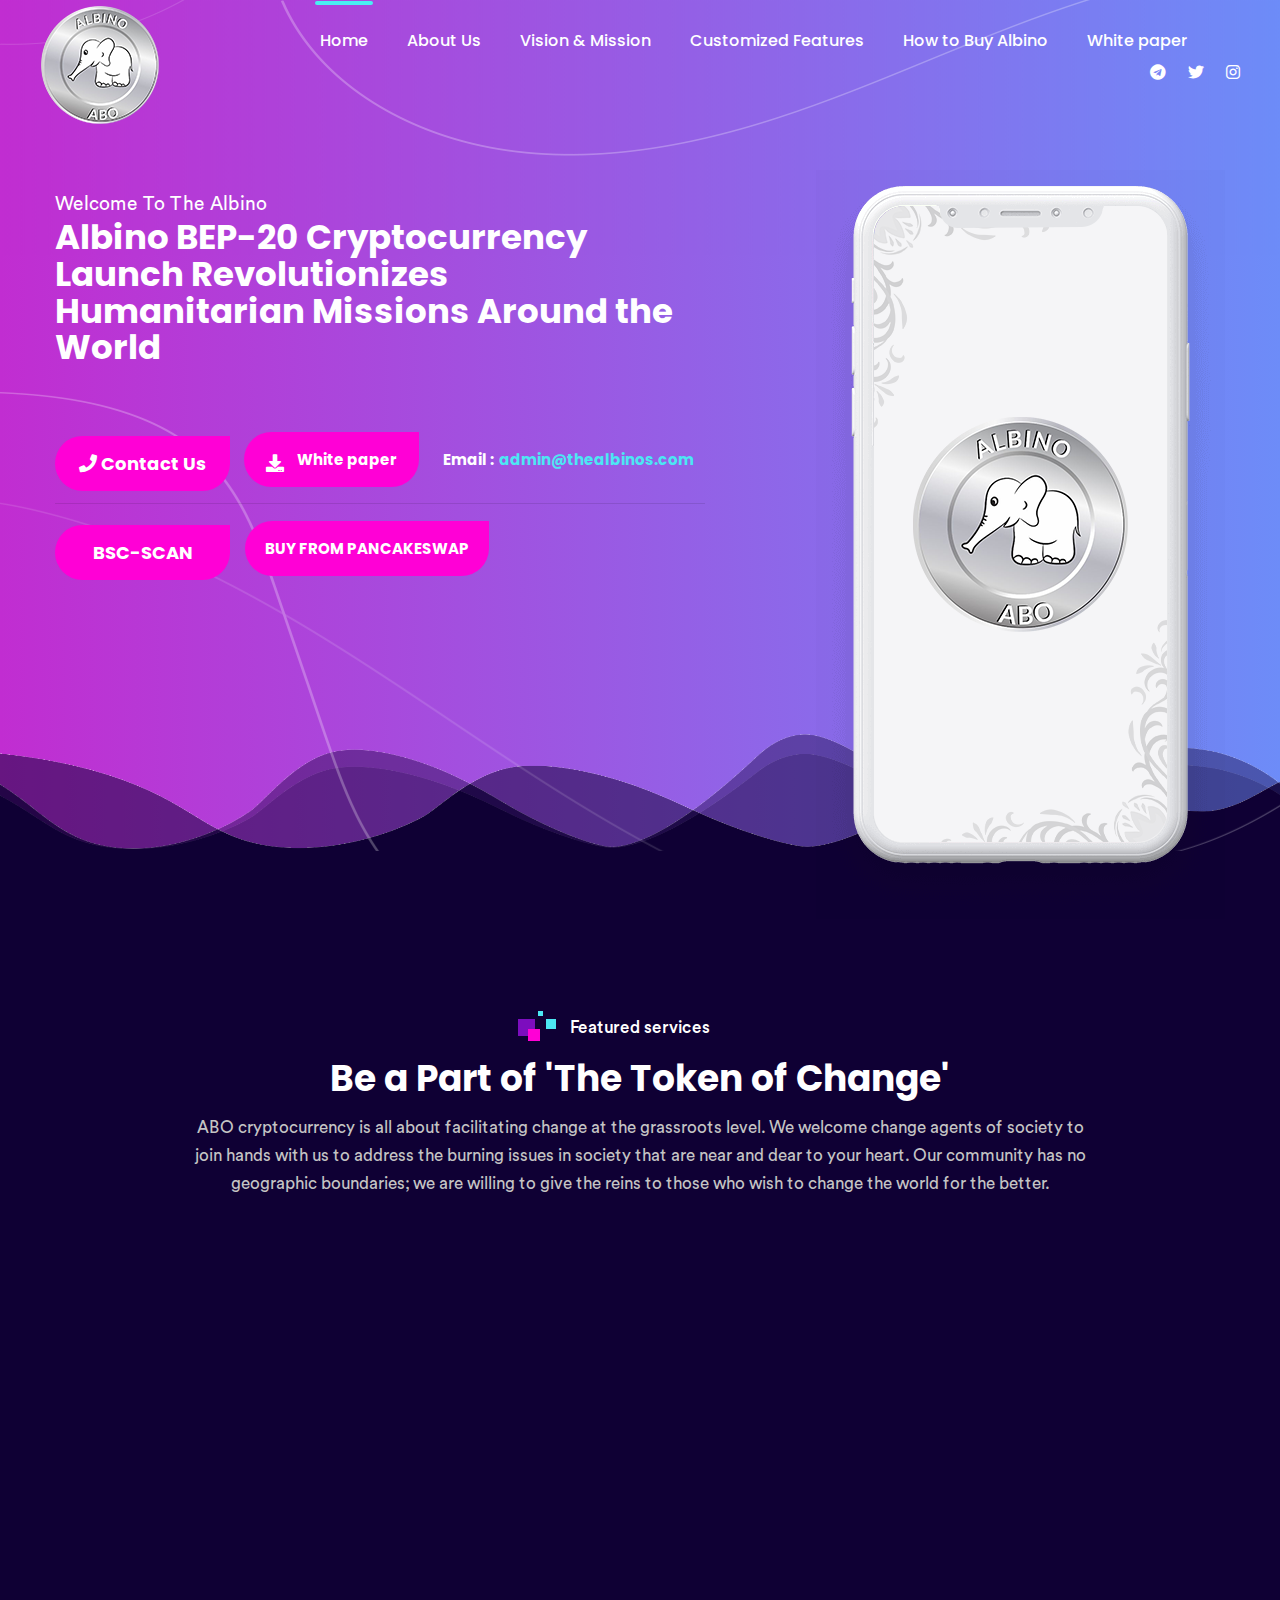
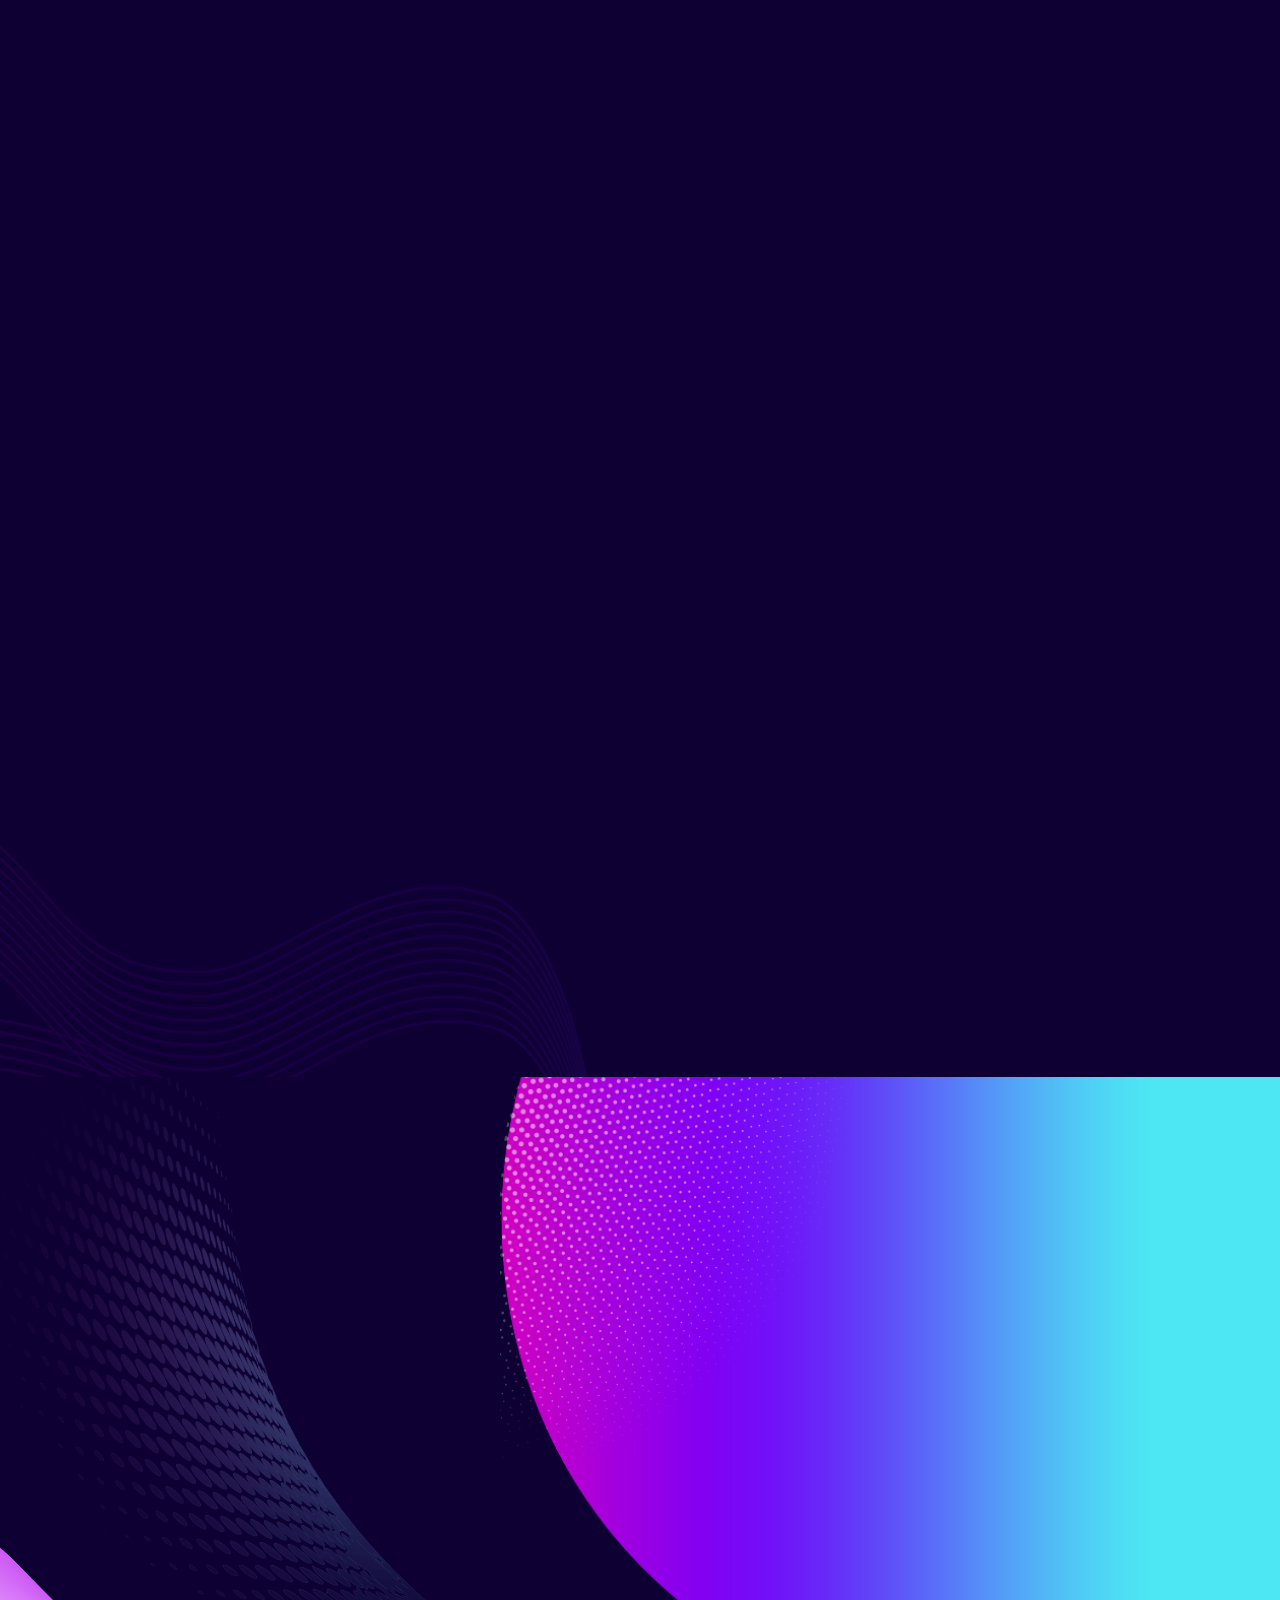
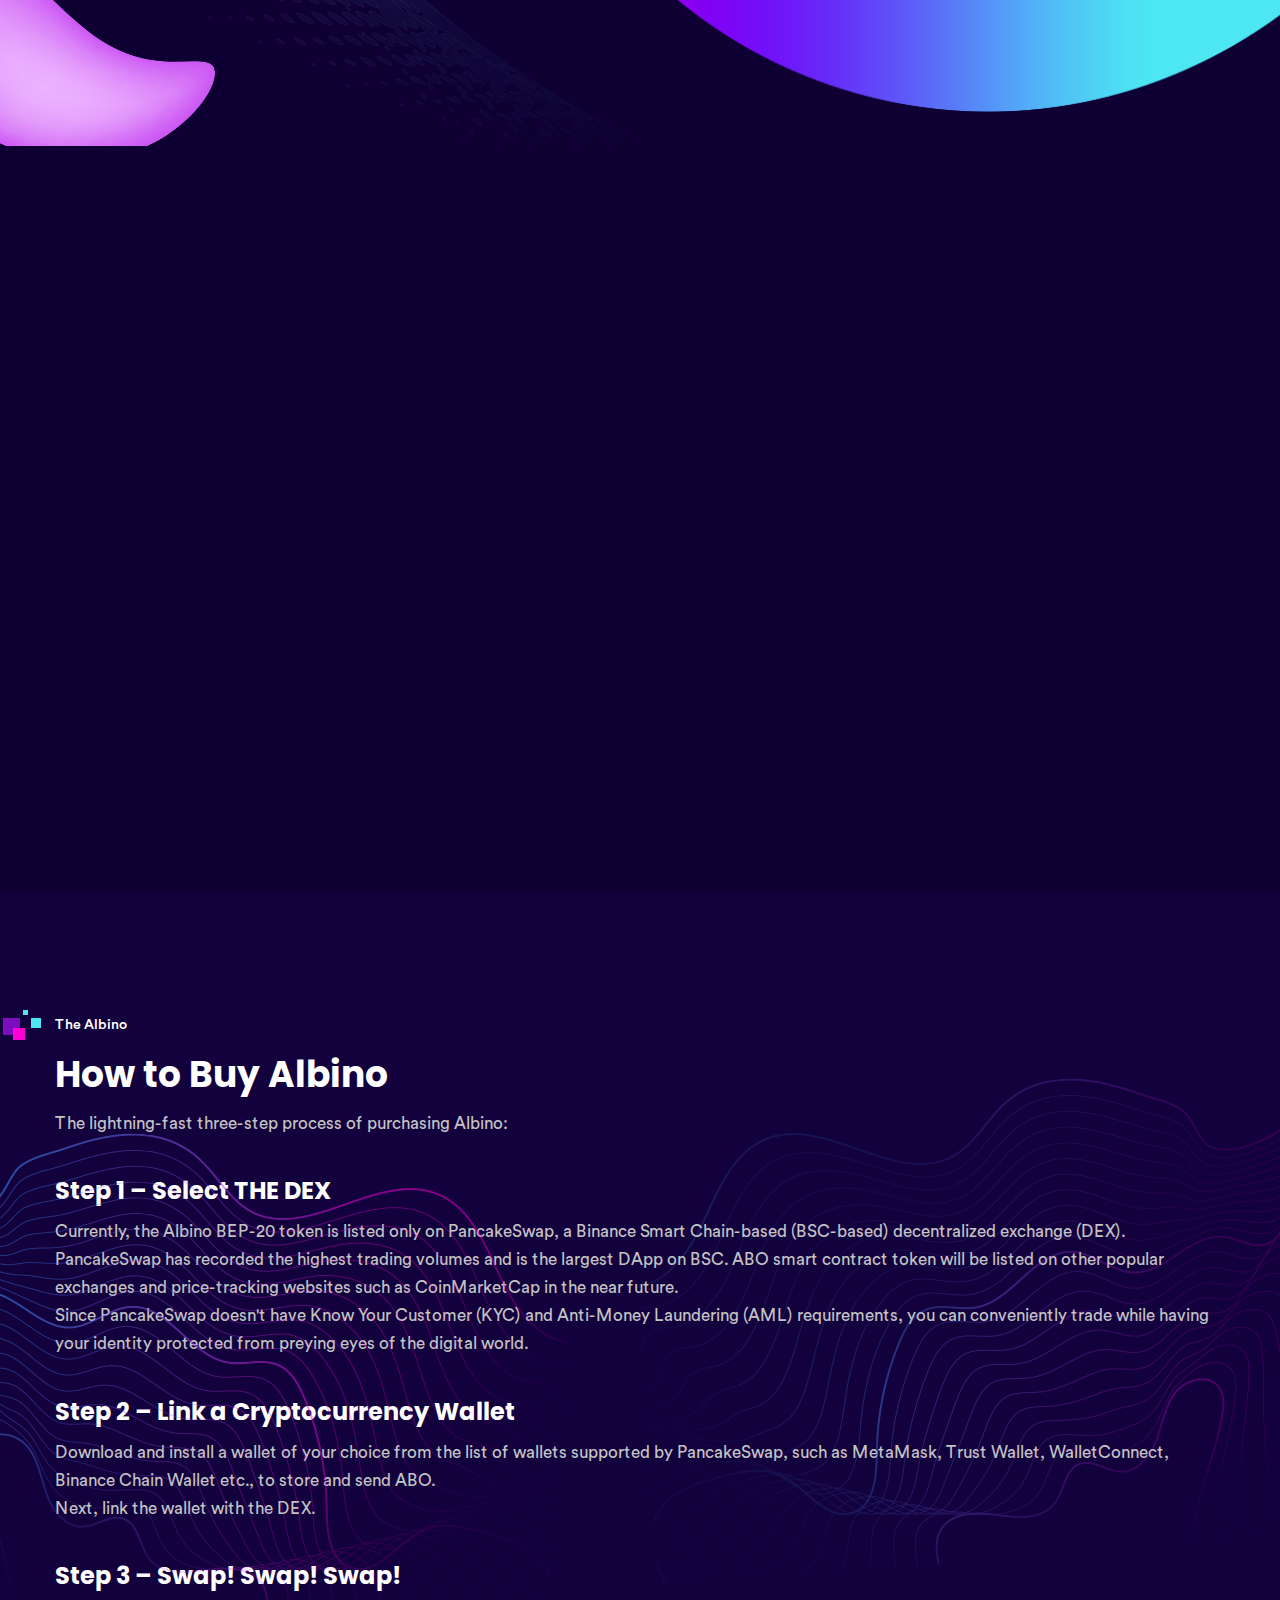
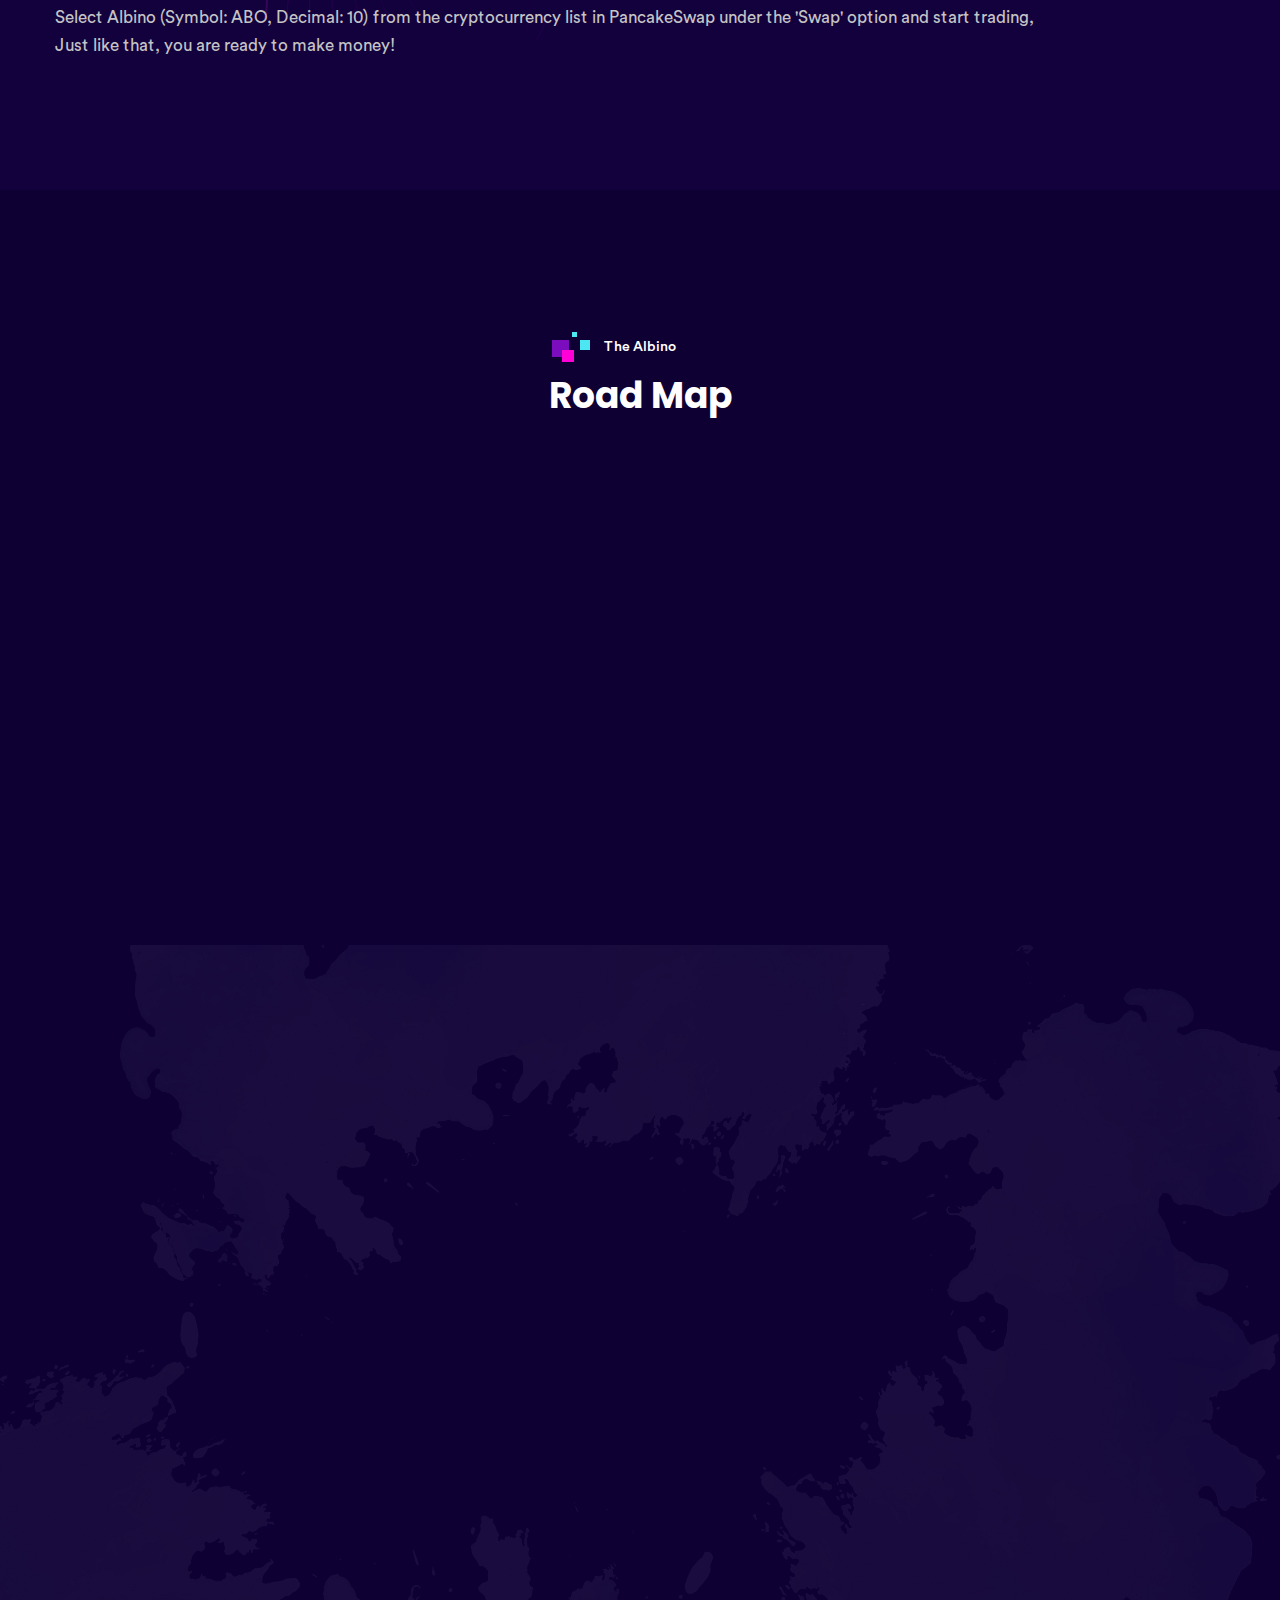
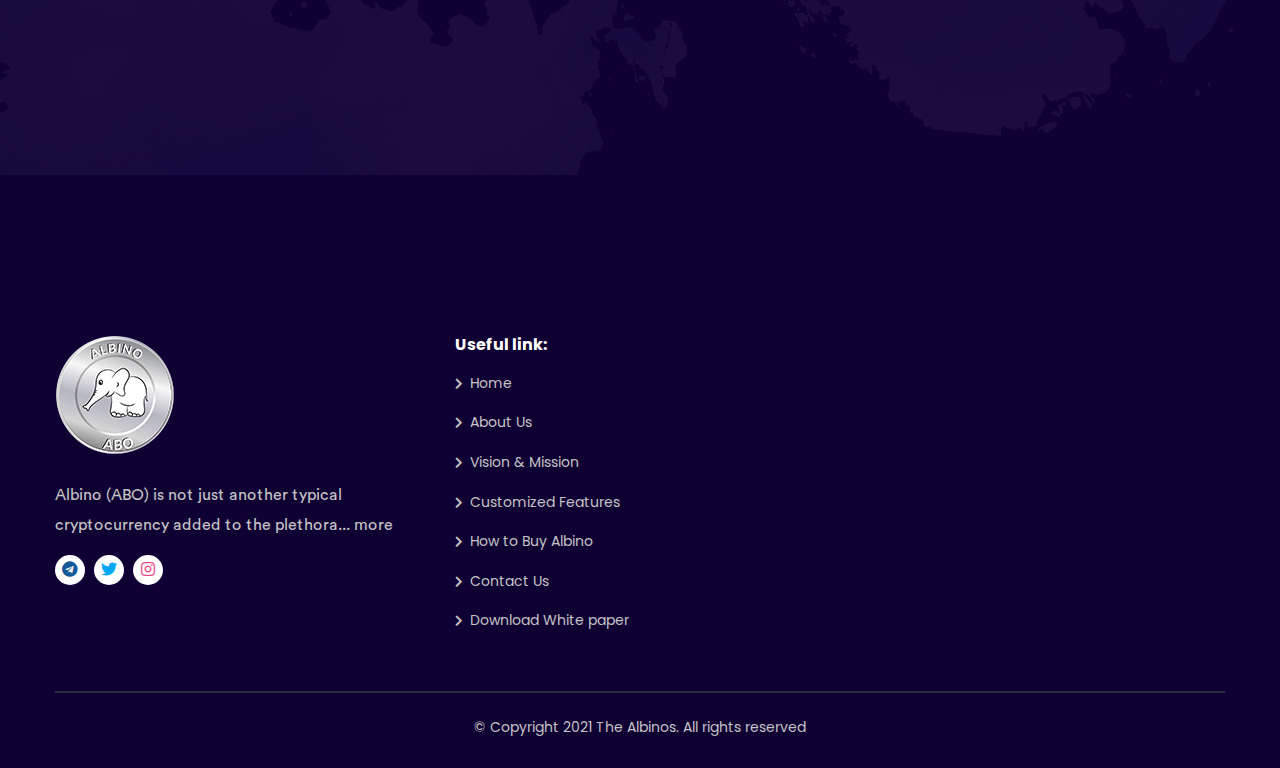
<file: index.html>
<!DOCTYPE html>
<html lang="en">
<head>
    <meta charset="UTF-8">
    <title>The Albinos</title>
    <meta name="viewport" content="width=device-width, initial-scale=1">
    <link rel="shortcut icon" href="assets/img/app-landing/logo/logo1.png" type="image/x-icon">
    <link rel="icon" href="assets/img/fv.png" type="image/x-icon">
    <link rel="stylesheet" href="assets/css/bootstrap.min.css">
    <link rel="stylesheet" href="assets/css/animate.css">
    <link rel="stylesheet" href="assets/css/newfont.css">
    <link rel="stylesheet" href="assets/css/owl.carousel.css">
    <link rel="stylesheet" href="assets/css/fontawesome-all.css">
    <link rel="stylesheet" href="assets/css/swiper.css">
    <link rel="stylesheet" href="assets/css/jquery.bxslider.min.css">
    <link rel="stylesheet" href="assets/css/jquery.mCustomScrollbar.min.css">
    <link rel="stylesheet" href="assets/css/odometer-theme-default.css">
    <link rel="stylesheet" href="assets/css/flaticon.css">
    <link rel="stylesheet" href="assets/css/style.css">
    <link rel="stylesheet" href="assets/css/dark-version.css">
</head>

<body class="app-eight-home dark-version" data-spy="scroll" data-target=".navigation-eight" data-offset="50">
    <!-- preloader - start -->
    <div id="preloader" class="ei-preloader"></div>
    <div class="ei-up">
        <a href="#" id="scrollup" class="ei-scrollup text-center"><i class="fas fa-angle-up"></i></a>
    </div>
    <!-- Start of header section
        ============================================= -->
        <header id="header-eight" class="main-header-eight">
            <div class="appheader-content">
                <div class="site-logo float-left">
                    <a href="#"><div class="logoBx"><img src="assets/img/app-landing/logo/logo1.png" alt=""></div></a>
                </div>
                <nav class="navigation-eight ul-li">
                    <ul>
                        <li><a class="nav-link active" href="#home">Home</a></li>
                        <li><a class="nav-link" href="#about-us">About Us</a></li>
                        <li><a class="nav-link" href="#vision-mission">Vision & Mission</a></li>
                        <li><a class="nav-link" href="#customized-features">Customized Features</a></li>
                        <li><a class="nav-link" href="#buy-albino">How to Buy Albino</a></li>
                        <li><a class="nav-link" href="assets/img/thealbinos-whitepaper.pdf" target="_blank">White paper</a></li>
                    </ul>
                </nav>
                <div class="h-eight-social ul-li float-right clearfix">
                    <ul>
                        <li><a href="https://t.me/albinolive" target="_blank"><i class="fab fa-telegram"></i></a></li>
                        <li><a href="https://twitter.com/ALBINOTOKENS?s=08" target="_blank"><i class="fab fa-twitter"></i></a></li>
                        <li><a href="https://www.instagram.com/albinocommunity20?r=nametag" target="_blank"><i class="fab fa-instagram"></i></a></li>
                    </ul>
                </div>
            </div>
            <!-- /desktop-menu -->
            <div class="appi-ei-mobile_menu relative-position">
                <div class="appi-ei-mobile_menu_button appi-ei-open_mobile_menu">
                    <i class="fas fa-bars"></i>
                </div>
                <div class="appi-ei-mobile_menu_wrap">
                    <div class="mobile_menu_overlay appi-ei-open_mobile_menu"></div>
                    <div class="appi-ei-mobile_menu_content">
                        <div class="appi-ei-mobile_menu_close appi-ei-open_mobile_menu">
                            <i class="far fa-times-circle"></i>
                        </div>
                        <div class="m-brand-logo text-center">
                            <img src="assets/img/app-landing/logo/f-logo.png" alt="">
                        </div>
                        <nav class="appi-ei-mobile-main-navigation  clearfix ul-li">
                            <ul id="main-nav" class="navbar-nav text-capitalize clearfix">
                                <li><a class="nav-link" href="#home">Home</a></li>
                                <li><a class="nav-link" href="#about-us">About Us</a></li>
                                <li><a class="nav-link" href="#vision-mission">Vision & Mission</a></li>
                                <li><a class="nav-link" href="#customized-features">Customized Features</a></li>
                                <li><a class="nav-link" href="#buy-albino">How to Buy Albino</a></li>
                                <li><a class="nav-link" href="assets/img/thealbinos-whitepaper.pdf" target="_blank">White paper</a></li>
                            </ul>
                        </nav>
                    </div>
                </div>
            </div>
            <!-- /mobile-menu -->
        </header>
    <!-- End of header section
        ============================================= -->


        <!--******** banner section start here ********-->
        <section id="home" class="eight-banner-section position-relative">
            <div class="container">
                <div class="row">
                    <div class="col-lg-12">
                        <div class="eight-banner-content">
                            <div class="banner-content-box appeight-headline pera-content">
                                <br>
                                <P>Welcome To The Albino</P>
                                <h1 class="cd-headline clip is-full-width">
                                    Albino BEP-20 Cryptocurrency Launch Revolutionizes Humanitarian Missions Around the World
                                    <!-- <span class="cd-words-wrapper">
                                        <b class="is-visible">Around the World</b>
                                        <b>Around the World</b>
                                        <b>Around the World</b>
                                    </span> -->
                                </h1>
                                
                                <div class="ei-banner-btn">
                                    <a href="#contactUs" data-toggle="modal"><i class="fas fa-phone"></i> Contact Us</a>
                                    <a href="assets/img/thealbinos-whitepaper.pdf" target="_blank"><i class="fas fa-download"></i> White paper</a>
                                    <a href="mailto:admin@thealbinos.com"><span>Email :</span> admin@thealbinos.com</a>
                                    <hr />
                                    <p>
                                        <a href="https://bscscan.com/token/0x888f711003754ab8f9802e2c998367970b195bc9" target="_blank">BSC-SCAN</a>
                                        <a href="https://exchange.pancakeswap.finance/#/swap" target="_blank" style="padding:0px 20px;width:auto;">BUY FROM PANCAKESWAP</a>
                                    </p>
                                </div>
                            </div>
                            <div class="ei-banner-mbl-mockup wow fadeInRight" data-wow-delay="600ms" data-wow-duration="1500ms">
                                <img src="assets/img/app-landing/mockup/bm1.png" alt="">
                            </div>
                        </div>
                    </div>
                </div>
            </div>
            <div class="waveWrapper waveAnimation">
                <div class="waveWrapperInner bgTop">
                    <div class="wave waveTop" style="background-image: url('assets/img/dark-img/dw1.png')"></div>
                </div>
                <div class="waveWrapperInner bgMiddle">
                    <div class="wave waveMiddle" style="background-image: url('assets/img/dark-img/dw2.png')"></div>
                </div>
                <div class="waveWrapperInner bgBottom">
                    <div class="wave waveBottom" style="background-image: url('assets/img/dark-img/dw3.png')"></div>
                </div>
            </div>
        </section>
    <!--******** banner section end here ********-->

    <!--******** Featured services part start here ********-->
    <section class="feature-eight-section position-relative">
        <div class="container">
            <div class="eight-section-title appeight-headline pera-content text-center">
                <span class="eg-title-tag">
                    Featured services <i class="square-shape"><i></i><i></i> <i></i> <i></i> </i>
                </span>
                <h2>Be a Part of 'The Token of Change'</h2>
                    <p>ABO cryptocurrency is all about facilitating change at the grassroots level. We welcome change agents of society to join hands with us to address the burning issues in society that are near and dear to your heart. Our community has no geographic boundaries; we are willing to give the reins to those who wish to change the world for the better.</p>
                </div>
                <!-- /title -->

                <div class="eight-feature-content">
                    <div class="row justify-content-md-center">
                        <div class="col-lg-4 col-md-4  wow fadeFromUp" data-wow-delay="0ms" data-wow-duration="1500ms">
                            <div class="eight-feature-box text-center position-relative">
                                <div class="feature-icon8 position-relative">
                                    <i class="flaticon-medal"></i>
                                    <span class="ei-icon-bg"></span>
                                </div>
                                <div class="feature-text8 appeight-headline pera-content">
                                    <h3>Charity First</h3>
                                    <p>We set aside 2% of each transaction performed on the platform to fund philanthropic projects. Savings in our special charity wallet are utilized to fight hunger, thirst, illiteracy, diseases and environmental pollution worldwide.</p>
                                </div>
                                <div class="ei-feature-more">
                                    <a href="#"><i class="fas fa-plus"></i></a>
                                </div>
                            </div>
                        </div>
                        <div class="col-lg-4 col-md-4 wow fadeFromUp" data-wow-delay="300ms" data-wow-duration="1500ms">
                            <div class="eight-feature-box text-center position-relative">
                                <div class="feature-icon8 position-relative">
                                    <i class="flaticon-diamond"></i>
                                    <span class="ei-icon-bg"></span>
                                </div>
                                <div class="feature-text8 appeight-headline pera-content">
                                    <h3>Low Fees</h3>
                                    <p>Operating on PancakeSwap Binance Smart Chain (BSC) based DEX allows us to keep transaction costs at a minimal rate. Besides, our trading fees are much lower than most of the top decentralized exchanges.</p>
                                </div>
                                <div class="ei-feature-more">
                                    <a href="#"><i class="fas fa-plus"></i></a>
                                </div>
                            </div>
                        </div>
                        <div class="col-lg-4 col-md-4 wow fadeFromUp" data-wow-delay="900ms" data-wow-duration="1500ms">
                            <div class="eight-feature-box text-center position-relative">
                                <div class="feature-icon8 position-relative">
                                    <i class="flaticon-verified-user"></i>
                                    <span class="ei-icon-bg"></span>
                                </div>
                                <div class="feature-text8 appeight-headline pera-content">
                                    <h3>Community Centered</h3>
                                    <p>We strongly believe in working as a team to accomplish the impossible. Our Albino BEP-20 token community enables free thinkers to actively participate in humanitarian and environmental causes at a global level.</p>
                                </div>
                                <div class="ei-feature-more">
                                    <a href="#"><i class="fas fa-plus"></i></a>
                                </div>
                            </div>
                        </div>
                    </div>
                </div>
            </div>
            <div class="ei-feature-shape"><img src="assets/img/app-landing/shape/f-shape1.png" alt=""></div>
        </section>
    <!--******** Featured services part end here ********-->


<!--********** about us part start here **********-->
<section id="about-us" class="eg-fun-fact-section position-relative">
<div class="container">
    <div class="row">
        <div class="col-lg-12">
            <div class="eg-funfact-content clearfix position-relative">
                <div class="eg-fun-fact-mockup wow fadeFromLeft" data-wow-delay="300ms" data-wow-duration="1500ms">
                    <div class="main-mockup">
                        <img src="assets/img/about-us.png" alt="">
                    </div>
                    <div class="fn-shape fn-shape-item3" data-parallax='{"x" : -50}'><img src="assets/img/app-landing/shape/fc1.png" alt=""></div>
                    <div class="fn-shape fn-shape-item4" data-parallax='{"x" : -40}'><img src="assets/img/app-landing/shape/fc2.png" alt=""></div>
                </div>
                <div class="eg-funfact-text float-right wow fadeFromRight" data-wow-delay="300ms" data-wow-duration="1500ms">
                    <div class="eight-section-title appeight-headline pera-content text-left">
                        <span class="eg-title-tag"> The Albino
                            <i class="square-shape"><i></i><i></i><i></i><i></i></i></span>
                            <h2>About Us</h2>
                            <p align="justify">Albino (ABO) is not just another typical cryptocurrency added to the plethora of coins and tokens already available yet generates minimal value to its users, investors, and community. The BEP-20 token is the brainchild of a visionary team that came together to develop and release a sustainable smart contract token to the crypto world. The team members' bubbling passion for change was channeled into designing the full-on-chain DeFi liquidity protocol that can be seamlessly integrated with a broad spectrum of digital services.</p>
                            <br>
                            <p align="justify">We envision changing the perspective people have about cryptocurrency, and we believe our well-defined roadmap and tokenomics will help us achieve our objectives in a shorter period. The popularity of the token will then be leveraged to expand the social initiative portfolio and propagate our agenda throughout the world.<br>Join us to promote the positive change you want to see in the world.</p>
                            </div>
                        </div>
                    </div>
                </div>
            </div>
        </div>
        <div class="fn-bg-shape position-absolute"><img src="assets/img/app-landing/shape/fns1.png" alt=""></div>
    </section>
<!--********** about us part end here **********-->





    <!--********** Vision & Mission part start **********-->
        <section id="vision-mission" class="eight-service-section position-relative">
            <div class="container">
                <div class="eight-service-slide   clearfix wow fadeFromLeft" data-wow-delay="300ms" data-wow-duration="1500ms">
                    <div class="ei-service-slide-btn ul-li-block clearfix">
                        <div class="banner-pager clearfix" id="banner-pager">
                            <a class="pager" data-slide-index="0">
                                <div class="ei-service-icon-text text-right appeight-headline pera-content">
                                    <div class="ei-service-icon float-right text-center">
                                        <i class="flaticon-idea"></i>
                                    </div>
                                    <div class="ei-service-text">
                                        <h3>Vision</h3>
                                        <p>We strive to accelerate the world's transition to a community-driven decentralized finance model.</p>
                                    </div>
                                </div>
                            </a>

                            <a class="pager" data-slide-index="1">
                                <div class="ei-service-icon-text text-right appeight-headline pera-content">
                                    <div class="ei-service-icon float-right text-center">
                                        <i class="flaticon-logo"></i>
                                    </div>
                                    <div class="ei-service-text">
                                        <h3>Mission</h3>
                                        <p>To offer a cryptocurrency platform that offers high yields to investors and users while contributing to the wellbeing of society.</p>
                                    </div>
                                </div>
                            </a>
                        </div>
                    </div>
                </div>
                <div class="eight-service-text position-relative appeight-headline wow fadeFromRight" data-wow-delay="300ms" data-wow-duration="1500ms">
                    <div class="ei-service-slide-mbl" data-background="assets/img/app-landing/mockup/smu1.png">
                        <div class="slide-inner">
                            <div class="ei-service-slide">
                                <div class="slide-item">
                                    <div class="image">
                                        <img src="assets/img/app-landing/screenshoot/slider-01.jpg" alt="" />
                                    </div>
                                </div>
                                <div class="slide-item">
                                    <div class="image">
                                        <img src="assets/img/app-landing/screenshoot/slider-01.jpg" alt="" />
                                    </div>
                                </div>
                                <div class="slide-item">
                                    <div class="image">
                                        <img src="assets/img/app-landing/screenshoot/slider-01.jpg" alt="" />
                                    </div>
                                </div>
                                <div class="slide-item">
                                    <div class="image">
                                        <img src="assets/img/app-landing/screenshoot/slider-01.jpg" alt="" />
                                    </div>
                                </div>

                            </div>
                        </div>
                    </div>
                    <h2>Vision & Mission</h2>
                </div>
            </div>
            <div class="s-shape-bg1" data-parallax='{"x" : -70}'><img src="assets/img/app-landing/shape/s-shape3.png" alt=""></div>
            <div class="s-shape-bg2 text-center"><img src="assets/img/app-landing/shape/s-shape4.png" alt=""></div>
        </section>
    <!--********** Vision & Mission part end **********-->





<!--********** Joint Committee part start here **********-->
<!--<section id="ei-team" class="ei-team-section">
            <div class="container">
                <div class="eight-section-title appeight-headline pera-content text-center">
                    <span class="eg-title-tag"><i class="square-shape"><i></i><i></i><i></i><i></i></i></span><br>
                    <h2>Joint Committee<span>&nbsp;</span></h2>
                </div>
                <div id="ei-team-slide" class="ei-team-content owl-carousel">
                    <div class="ei-team-pic-text wow fadeFromLeft" data-wow-delay="0ms" data-wow-duration="1500ms">
                        <div class="ei-team-img position-relative">
                            <div class="team-mem-img-ei text-center position-relative">
                                <img src="assets/img/Anil-Kumar-Mahiwal.webp" alt="">
                            </div>
                        </div>
                        <div class="ei-team-text appeight-headline text-center pera-content">
                            <h3>Anil Kumar Mahiwal</h3>
                            <p>Designation-Co-Founder</p>
                        </div>
                    </div>
                    <div class="ei-team-pic-text wow fadeFromLeft" data-wow-delay="0ms" data-wow-duration="1500ms">
                        <div class="ei-team-img position-relative">
                            <div class="team-mem-img-ei text-center position-relative">
                                <img src="assets/img/Neeraj-Kumar.webp" alt="">
                            </div>
                        </div>
                        <div class="ei-team-text appeight-headline text-center pera-content">
                            <h3>Neeraj Kumar</h3>
                            <p>Designation-Co-Founder</p>
                        </div>
                    </div>
                    <div class="ei-team-pic-text wow fadeFromLeft" data-wow-delay="0ms" data-wow-duration="1500ms">
                        <div class="ei-team-img position-relative">
                            <div class="team-mem-img-ei text-center position-relative">
                                <img src="assets/img/Prasenjit.webp" alt="">
                            </div>
                        </div>
                        <div class="ei-team-text appeight-headline text-center pera-content">
                            <h3>Prasenjit</h3>
                            <p>Designation-Co-Founder</p>
                        </div>
                    </div>
                </div>
            </div>
        </section>-->
<!--********** Joint Committee part end here **********-->










    <!--*********** customized-features section start here ***********-->
        <section id="customized-features" class="eg-how-work-section position-relative">
            <div class="how-work-bg-shape position-absolute"><img src="assets/img/app-landing/shape/hws.png" alt=""></div>
            <div class="container">
                <br><br><br><br><br>
                <div class="row">
                    <div class="col-lg-7">
                        <div class="ei-how-work-content-item wow fadeFromUp" data-wow-delay="300ms" data-wow-duration="1500ms">
                            <div class="eight-section-title appeight-headline pera-content text-left">
                                <span class="eg-title-tag">
                                    The Albino<i class="square-shape"><i></i><i></i><i></i><i></i></i>
                                </span>
                                <h2>Customized features</h2>
                            </div>
                            <!-- /title -->
                            <div id="how-workscrollbar" class="how-work-scroller">
                                <div class="eg-how-work-content">

                                    <div class="eg-how-work-icon-text position-relative">
                                        <span class="scroller-no">1</span>
                                        <div class="eg-how-work-text appeight-headline pera-content">
                                            <h3>Burn Function</h3>
                                            <p>Upon successfully finalizing the Initial Coin Offering (ICO), 10% of Albino cryptocurrency tokens in circulation will be burned monthly until the total number of tokens circulating reaches the 5-trillion mark, which approximately will be 80% of the total supply. Details of burned tokens will be made public every month on our website. This process will stabilize the price and supply of the ABO smart contract token.</p>
                                        </div>
                                    </div>
                                    
                                    <div class="eg-how-work-icon-text position-relative">
                                        <span class="scroller-no">2</span>
                                        <div class="eg-how-work-text appeight-headline pera-content">
                                            <h3>Holders Redistribution</h3>
                                            <p>Every transaction (purchase and sale) will be subjected to a 3% levy, which will then be redistributed among the fellow holders based on their wallet balances. This means the entire community will be benefited from every single transaction that is performed, enabling you to multiply your wealth by just joining the platform.</p>
                                        </div>
                                    </div>
                                    
                                    <div class="eg-how-work-icon-text position-relative">
                                        <span class="scroller-no">3</span>
                                        <div class="eg-how-work-text appeight-headline pera-content">
                                            <h3>Charity Wallet</h3>
                                            <p>We will donate 2% of all transactions to a number of philanthropic projects worldwide to uplift the living standards of fellow human beings. We are maintaining a separate charity account to hold the respective deposits.</p>
                                        </div>
                                    </div>
                                    
                                    <div class="eg-how-work-icon-text position-relative">
                                        <span class="scroller-no">4</span>
                                        <div class="eg-how-work-text appeight-headline pera-content">
                                            <h3>Liquidity</h3>
                                            <p>The liquidity of Albino is maintained at 2%, ensuring minimal volatility of the cryptocurrency, making this an ideal investment opportunity in the long run.</p>
                                        </div>
                                    </div>
                                    
                                </div>
                            </div>
                        </div>
                    </div>
                    <div class="col-lg-5">
                        <div class="how-work-mockup position-relative wow fadeFromUp" data-wow-delay="600ms" data-wow-duration="1500ms">
                            <div class="hw-mockup-img">
                                <img src="assets/img/app-landing/mockup/hw.png" alt="">
                            </div>
                            <div class="hw-shape1 position-absolute" data-parallax='{"x" : 40}'><img src="assets/img/app-landing/shape/fc1.png" alt=""></div>
                            <div class="hw-shape2 position-absolute" data-parallax='{"x" : -30}'><img src="assets/img/app-landing/shape/fc2.png" alt=""></div>
                        </div>
                    </div>
                </div>
            </div>
        </section>
    <!--*********** customized-features section end here ***********-->

    <!-- ******* How to Buy Albino part start ******* -->
    <section id="buy-albino" class="ei-screenshots-section position-relative" style="background:#13013e;">
        <div class="container">
            <div class="eight-section-title appeight-headline pera-content" style="max-width:100%;">
                <span class="eg-title-tag"> The Albino <i class="square-shape"> <i></i><i></i><i></i><i></i></i></span>
                <h2>How to Buy Albino</h2>
                <p>The lightning-fast three-step process of purchasing Albino:</p>
                <br>
                <h2 style="font-size:24px;">Step 1 – Select THE DEX</h2>
                <p>Currently, the Albino BEP-20 token is listed only on PancakeSwap, a Binance Smart Chain-based (BSC-based) decentralized exchange (DEX). PancakeSwap has recorded the highest trading volumes and is the largest DApp on BSC. ABO smart contract token will be listed on other popular exchanges and price-tracking websites such as CoinMarketCap in the near future.<br>Since PancakeSwap doesn't have Know Your Customer (KYC) and Anti-Money Laundering (AML) requirements, you can conveniently trade while having your identity protected from preying eyes of the digital world.</p>
                <br>
                <h2 style="font-size:24px;">Step 2 – Link a Cryptocurrency Wallet</h2>
                <p>Download and install a wallet of your choice from the list of wallets supported by PancakeSwap, such as MetaMask, Trust Wallet, WalletConnect, Binance Chain Wallet etc., to store and send ABO.<br>Next, link the wallet with the DEX. </p>
                <br>
                <h2 style="font-size:24px;">Step 3 – Swap! Swap! Swap!</h2>
                <p>Select Albino (Symbol: ABO, Decimal: 10) from the cryptocurrency list in PancakeSwap under the 'Swap' option and start trading,<br>Just like that, you are ready to make money!</p>
                </div>
                <!-- /title -->
            </div>
            <div class="screenshoot-vector screenshoot-shape1 position-absolute"> <img src="assets/img/app-landing/shape/ss-shape1.png" alt=""></div>
            <div class="screenshoot-vector screenshoot-shape2 position-absolute"> <img src="assets/img/app-landing/shape/ss-shape2.png" alt=""></div>
        </section>
    <!-- ******* How to Buy Albino part end ******* -->

    <!--********** road map section start here **********-->
    <section id="ei-team" class="ei-team-section">
        <div class="container">
            <div class="eight-section-title appeight-headline pera-content text-center">
                <span class="eg-title-tag">The Albino <i class="square-shape"><i></i><i></i><i></i><i></i></i></span>
                <h2>Road Map</h2>
            </div>
            <div class="row justify-content-center">
                <div class="col-md-5">
                    <div class="listBx wow fadeFromLeft" data-wow-delay="600ms" data-wow-duration="1500ms">
                        <ul>
                            <li><i class="far fa-dot-circle"></i> PROJECT ALBINO</li>
                            <li><i class="far fa-dot-circle"></i> DESIGNING OF WEBSITE.</li>
                            <li><i class="far fa-dot-circle"></i> SMART CONTRACT</li>
                            <li><i class="far fa-dot-circle"></i> BUILDING SOCIAL MEDIA COMMUNITY</li>
                            <li><i class="far fa-dot-circle"></i> LISTED ON PANCAKE SWAP</li>
                            <li><i class="far fa-dot-circle"></i> LISTED ON VINDAX</li>
                        </ul>
                    </div>
                </div>
                <div class="col-md-5">
                    <div class="listBx wow fadeFromRight" data-wow-delay="600ms" data-wow-duration="1500ms">
                        <ul>
                            <li><i class="far fa-dot-circle"></i> FUND RAISING</li>
                            <li><i class="far fa-dot-circle"></i> LISTING ON COINMARKET CAP</li>
                            <li><i class="far fa-dot-circle"></i> LISTING ON LATOKEN</li>
                            <li><i class="far fa-dot-circle"></i> LISTING ON HOTBIT</li>
                            <li><i class="far fa-dot-circle"></i> LISTING ON WAZIRX</li>
                            <li><i class="far fa-dot-circle"></i> LISTING ON BINANCE</li>
                            <li><i class="far fa-dot-circle"></i> LAUNCHING ALBINO SWAP</li>
                        </ul>
                    </div>
                </div>
            </div>
        </div>
    </section>
    <!--********** road map section start here **********-->


    <!--********** Tokenomics section start here **********-->
    <section id="ei-appdownload" class="ei-appdownload-section position-relative">
        <div class="container">
            <div class="ei-appdownload-content">
                <div class="row">
                    <div class="col-lg-5">
                        <div class="ei-app-down-text wow fadeFromLeft" data-wow-delay="600ms" data-wow-duration="1500ms">
                            <div class="eight-section-title appeight-headline pera-content text-left">
                                <span class="eg-title-tag" style="font-size:32px;">
                                    Tokenomics<i class="square-shape"><i></i><i></i><i></i><i></i></i>
                                </span>
                                <h5 class="text-white mt10 mb20"><span>Total Supply: 5,000,000,000,000</span></h5>
                                <p>Market Capital: $16,676,620 (**Generic fluctuations on the 24 hr Trade Volume)</p>
                                <style type="text/css">
                                    .timeTable tr th,.timeTable tr td {padding:5px;color:#fff;border:none;font-weight:normal;}
                                </style>
                                <div class="table-responsive">
                                    <table class="table timeTable">
                                        <tr>
                                            <th>Token Circulation excluding Liquidity/Stacking</th>
                                            <th>Number of Tokens</th>
                                        </tr>
                                        <tr>
                                            <td>Seed Stage</td>
                                            <td>750,000,000,000</td>
                                        </tr>
                                        <tr>
                                            <td>Private Sale</td>
                                            <td>350,000,000,000</td>
                                        </tr>
                                        <tr>
                                            <td>Public Sale 1</td>
                                            <td>300,000,000,000</td>
                                        </tr>
                                        <tr>
                                            <td>Public Sale 2</td>
                                            <td>150,000,000,000</td>
                                        </tr>
                                    </table>
                                </div>
                            </div>                                
                        </div>
                    </div>
                    <!-- Time Line Box start here -->
                    <div class="col-lg-7">
                        <div class="timeLineMbx wow fadeFromRight" data-wow-delay="600ms" data-wow-duration="1500ms">
                            <div class="leftBx">
                                <!-- item start here -->
                                <div class="tlItem blue p16">
                                    <h2>15%</h2>
                                    <span></span>
                                    <p>Team</p>
                                </div>
                                <!-- item end here -->
                                <!-- item start here -->
                                <div class="tlItem p20">
                                    <h2>20%</h2>
                                    <span></span>
                                    <p>Marketing</p>
                                </div>
                                <!-- item end here -->
                                <!-- item start here -->
                                <div class="tlItem purple p12">
                                    <h2>13%</h2>
                                    <span></span>
                                    <p>Operations</p>
                                </div>
                                <!-- item end here -->
                                <!-- item start here -->
                                <div class="tlItem blue">
                                    <h2>5%</h2>
                                    <span></span>
                                    <p>Advisors</p>
                                </div>
                                <!-- item end here -->
                                <!-- item start here -->
                                <div class="tlItem p16">
                                    <h2>15%</h2>
                                    <span></span>
                                    <p>Seed Stage</p>
                                </div>
                                <!-- item end here -->
                                <!-- item start here -->
                                <div class="tlItem purple p7">
                                    <h2>7%</h2>
                                    <span></span>
                                    <p>Private Sale</p>
                                </div>
                                <!-- item end here -->
                                <!-- item start here -->
                                <div class="tlItem blue">
                                    <h2>6%</h2>
                                    <span></span>
                                    <p>Public Sale 1</p>
                                </div>
                                <!-- item end here -->
                                <!-- item start here -->
                                <div class="tlItem p2">
                                    <h2>3%</h2>
                                    <span></span>
                                    <p>Public Sale 2</p>
                                </div>
                                <!-- item end here -->
                                <!-- item start here -->
                                <div class="tlItem purple">
                                    <h2>6%</h2>
                                    <span></span>
                                    <p>Stacking</p>
                                </div>
                                <!-- item end here -->
                                <!-- item start here -->
                                <div class="tlItem blue p10">
                                    <h2>10%</h2>
                                    <span></span>
                                    <p>Liquidity</p>
                                </div>
                                <!-- item end here -->
                            </div>
                            <div class="rightBx">&nbsp;</div>
                        </div>
                    </div>
                    <!-- Time Line Box end here -->
                </div>
            </div>
        </div>
        <div class="ei-appdownloaad-shape app-shape1" data-parallax='{"y" : -100}'><img src="assets/img/dark-img/bdg2.png" alt=""></div>
        <div class="ei-appdownloaad-shape app-shape2" data-parallax='{"x" : -120}'><img src="assets/img/dark-img/bdg3.png" alt=""></div>
        <div class="ei-appdownloaad-shape app-shape3" data-parallax='{"y" : -100}'><img src="assets/img/dark-img/bdg4.png" alt=""></div>
    </section>
    <!--********** Tokenomics section end here **********-->




      <!-- Start of Footer  section
        ============================================= -->
        <section id="ei-footer" class="ei-footer-section position-relative">
            <div class="container">
                <div class="row">
                    <div class="col-lg-4">
                        <div class="ei-footer-widget pera-content appeight-headline">
                            <div class="ei-footer-logo">
                                <img src="assets/img/app-landing/logo/f-logo.png" alt="">
                            </div>
                            <p style="max-width:100%;">Albino (ABO) is not just another typical cryptocurrency added to the plethora... <a href="#about-us">more</a></p>
                            <div class="ei-footer-social">
                            <a href="https://t.me/albinolive" target="_blank"><i class="fab fa-telegram"></i></a>
                            <a href="https://twitter.com/ALBINOTOKENS?s=08" target="_blank"><i class="fab fa-twitter"></i></a>
                            <a href="https://www.instagram.com/albinocommunity20?r=nametag" target="_blank"><i class="fab fa-instagram"></i></a>
                        </div>
                        </div>
                    </div>
                    <div class="col-lg-4">
                        <div class="ei-footer-widget appeight-headline ul-li-block">
                            <h3 class="ei-widget-title">Useful link:</h3>
                            <ul>
                                <li><a href="#home">Home</a></li>
                                <li><a href="#about-us">About Us</a></li>
                                <li><a href="#vision-mission">Vision & Mission</a></li>
                                <li><a href="#customized-features">Customized Features</a></li>
                                <li><a href="#buy-albino">How to Buy Albino</a></li>
                                <li><a href="#contactUs" data-toggle="modal">Contact Us</a></li>
                                <li><a href="assets/img/thealbinos-whitepaper.pdf" target="_blank">Download White paper</a></li>
                            </ul>
                        </div>
                    </div>
                    <div class="col-lg-4">
                    <div class="ei-footer-widget appeight-headline  ul-li-block">
                        <!-- <img src="assets/img/receive-bnb.jpeg" width="150" alt="The Albino" />
                        <p><br>0x734142Bb1F5F96401338c8d365351b306204cfE7</p> -->
                    </div>
                </div>
            </div>
        </div>
        <div class="ei-footer-copyright">
            <div class="container">
                <div class="ei-footer-copyright-content">
                    <div class="row">
                        <div class="col-md-12 text-center">
                            <div class="ei-copyright-text">
                                <p>&copy; Copyright 2021 The Albinos. All rights reserved</p>
                            </div>
                        </div>
                    </div>
                </div>
            </div>
        </div>
        <div class="ei-footer-shape1 position-absolute" data-parallax='{"x" : 60}'><img src="assets/img/app-landing/shape/fo-shape1.png" alt=""></div>
        <div class="ei-footer-shape2 position-absolute" data-parallax='{"y" : 60}'><img src="assets/img/app-landing/shape/fo-shape2.png" alt=""></div>
        <div class="ei-footer-shape3 position-absolute"><img src="assets/img/app-landing/shape/eimap.png" alt=""></div>
    </section>
      <!-- End of Footer  section
        ============================================= -->            




<!--*********** Contact Us modal start here ***********-->
<div class="modal fade" id="contactUs" tabindex="-1" role="dialog" aria-labelledby="myModalLabel">
  <div class="modal-dialog" role="document">
    <div class="modal-content">
      <div class="modal-header">
        <h4 class="modal-title" id="myModalLabel">Contact Us</h4>
        <button type="button" class="close" data-dismiss="modal" aria-label="Close"><span aria-hidden="true">&times;</span></button>
      </div>
      <div class="modal-body">

        <form>
        <div class="form-group">
            <label for="name">Name</label>
            <input type="text" class="form-control" id="name" aria-describedby="emailHelp" placeholder="Enter Name" required>
        </div>
        <div class="form-group">
            <label for="email">Email Address</label>
            <input type="email" class="form-control" id="email" aria-describedby="emailHelp" placeholder="Enter Email" required>
        </div>
        <div class="form-group">
            <label for="message">Message</label>
            <textarea class="form-control" id="message" rows="3" required placeholder="Write Your Message Here"></textarea>
        </div>
        <div class="mx-auto">
        <button type="submit" class="btn btn-primary text-right">Submit</button></div>
        </form>

      </div>
    </div>
  </div>
</div>
<!--*********** Contact Us modal end here ***********-->






        <!-- JS library -->
        <script src="assets/js/jquery.js"></script>
        <script src="assets/js/popper.min.js"></script>
        <script src="assets/js/bootstrap.min.js"></script>
        <script src="assets/js/appear.js"></script>
        <script src="assets/js/owl.js"></script>
        <script src="assets/js/wow.min.js"></script>
        <script src="assets/js/aos.js"></script>
        <script src="assets/js/slick.js"></script>
        <script src="assets/js/pagenav.js"></script>
        <script src="assets/js/odometer.js"></script>
        <script src="assets/js/bxslider.js"></script>
        <script src="assets/js/jquery.barfiller.js"></script>
        <script src="assets/js/jquery.mCustomScrollbar.concat.min.js"></script>
        <script src="assets/js/parallax-scroll.js"></script>
        <script src="assets/js/swiper.min.js"></script>
        <script src="assets/js/typer-new.js"></script>
        <script src="assets/js/script.js"></script>
    </body>
</html>
</file>
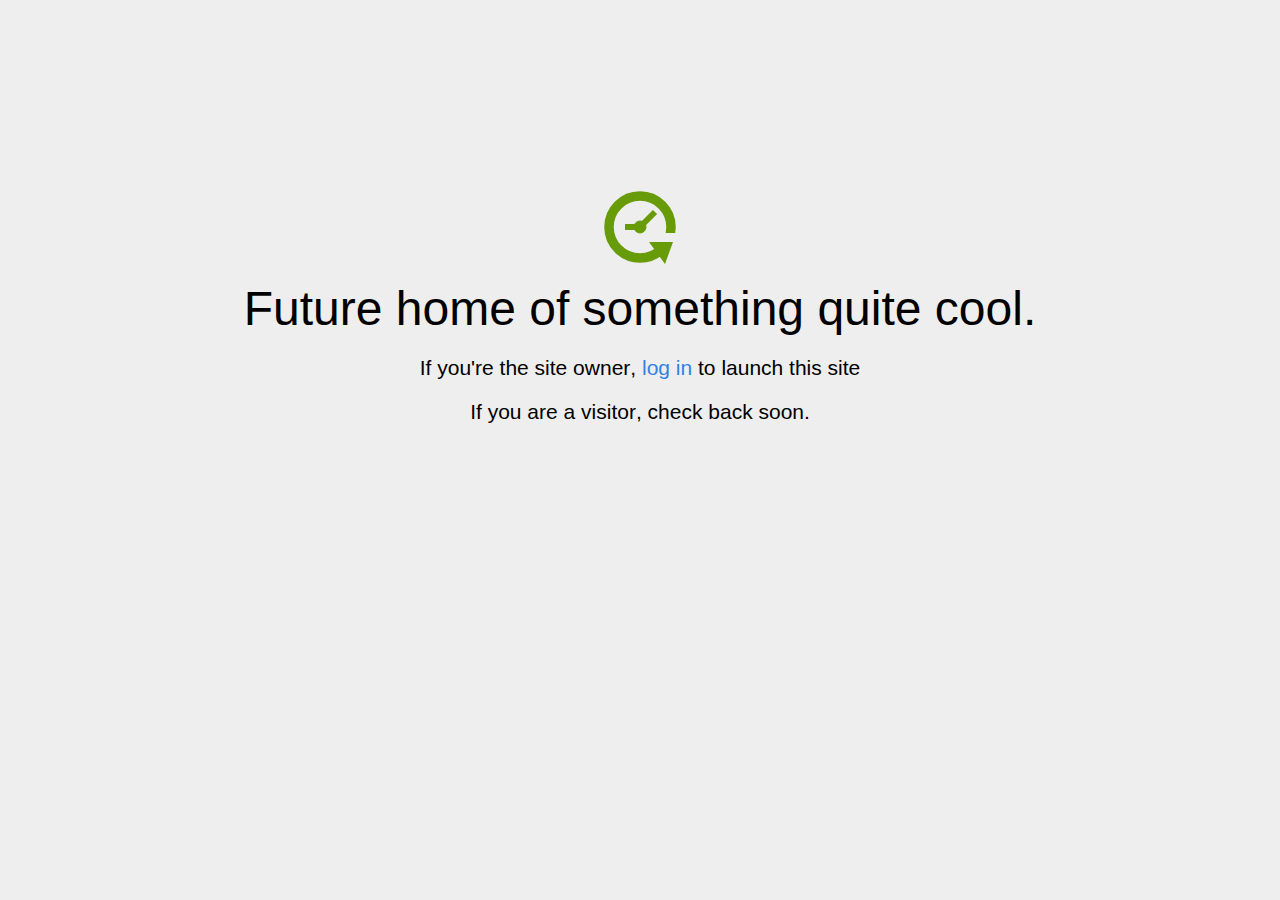
<file: backup/backup-before-work/home.html>
<!DOCTYPE html>
<html>
<head>
<title>Coming Soon</title>
<meta http-equiv="content-type" content="text/html; charset=utf-8" >
<meta name="viewport" content="width=device-width, initial-scale=1.0">
<style type="text/css">
body {
  /*background: linear-gradient(90deg, white, gray);*/
  background-color: #eee;
}

body, h1, p {
  font-family: "Helvetica Neue", "Segoe UI", Segoe, Helvetica, Arial, "Lucida Grande", sans-serif;
  font-weight: normal;
  margin: 0;
  padding: 0;
  text-align: center;
}

.container {
  margin-left:  auto;
  margin-right:  auto;
  margin-top: 177px;
  max-width: 1170px;
  padding-right: 15px;
  padding-left: 15px;
}

.row:before, .row:after {
  display: table;
  content: " ";
}

h1 {
  font-size: 48px;
  font-weight: 300;
  margin: 0 0 20px 0;
}

.lead {
  font-size: 21px;
  font-weight: 200;
  margin-bottom: 20px;
}

p {
  margin: 0 0 10px;
}

a {
  color: #3282e6;
  text-decoration: none;
}
</style>
</head>

<body>
<div class="container text-center" id="error">

  <svg height="100" width="100">
    <circle cx="50" cy="50" r="31" stroke="#679b08" stroke-width="9.5" fill="none" />
    <circle cx="50" cy="50" r="6" stroke="#679b08" stroke-width="1" fill="#679b08" />
    <line x1="50" y1="50" x2="35" y2="50" style="stroke:#679b08;stroke-width:6" />
    <line x1="65" y1="35" x2="50" y2="50" style="stroke:#679b08;stroke-width:6" />
    <path d="M59 65 L83 65 L75 87 Z" fill="#679b08" />
    <rect width="20" height="9" x="70" y="56" style="fill:#eee;stroke-width:0;" />
  </svg>
  <div class="row">
    <div class="col-md-12">
      <div class="main-icon text-success"><span class="uxicon uxicon-clock-refresh"></span></div>
      <h1>Future home of something quite cool.</h1>
      <p class="lead">If you're the <strong>site owner</strong>, <a href="/cpanel">log in</a> to launch this site</p>
      <p class="lead">If you are a <strong>visitor</strong>, check back soon.</p>
    </div>
  </div>

</div>

</body>
</html>
</file>
<file: assets/css/newfont.css>
@font-face {
    font-family: 'Circular Std';
    src: url('../fonts/app_landing/CircularStd-Black.woff2') format('woff2'),
    url('../fonts/app_landing/CircularStd-Black.woff') format('woff');
    font-weight: 900;
    font-style: normal;
}

@font-face {
    font-family: 'Circular';
    src: url('Circula-Medium.woff2') format('woff2'),
    url('Circula-Medium.woff') format('woff');
    font-weight: 500;
    font-style: normal;
}

@font-face {
    font-family: 'Circular Std';
    src: url('../fonts/app_landing/Circular%20Std%20Medium.woff2') format('woff2'),
    url('../fonts/app_landing/Circular%20Std%20Medium.woff') format('woff');
    font-weight: 500;
    font-style: normal;
}


@font-face {
    font-family: 'Circular Std Book';
    src: url('../fonts/app_landing/CircularStd-Book.woff2') format('woff2'),
    url('../fonts/app_landing/CircularStd-Book.woff') format('woff');
    font-weight: normal;
    font-style: normal;
}
</file>
<file: assets/css/odometer-theme-default.css>
.odometer.odometer-auto-theme, .odometer.odometer-theme-minimal {
  display: -moz-inline-box;
  -moz-box-orient: vertical;
  display: inline-block;
  vertical-align: middle;
  *vertical-align: auto;
  position: relative;
}
.odometer.odometer-auto-theme, .odometer.odometer-theme-minimal {
  *display: inline;
}
.odometer.odometer-auto-theme .odometer-digit, .odometer.odometer-theme-minimal .odometer-digit {
  display: -moz-inline-box;
  -moz-box-orient: vertical;
  display: inline-block;
  vertical-align: middle;
  *vertical-align: auto;
  position: relative;
}
.odometer.odometer-auto-theme .odometer-digit, .odometer.odometer-theme-minimal .odometer-digit {
  *display: inline;
}
.odometer.odometer-auto-theme .odometer-digit .odometer-digit-spacer, .odometer.odometer-theme-minimal .odometer-digit .odometer-digit-spacer {
  display: -moz-inline-box;
  -moz-box-orient: vertical;
  display: inline-block;
  vertical-align: middle;
  *vertical-align: auto;
  visibility: hidden;
}
.odometer.odometer-auto-theme .odometer-digit .odometer-digit-spacer, .odometer.odometer-theme-minimal .odometer-digit .odometer-digit-spacer {
  *display: inline;
}
.odometer.odometer-auto-theme .odometer-digit .odometer-digit-inner, .odometer.odometer-theme-minimal .odometer-digit .odometer-digit-inner {
  text-align: left;
  display: block;
  position: absolute;
  top: 0;
  left: 0;
  right: 0;
  bottom: 0;
  overflow: hidden;
}
.odometer.odometer-auto-theme .odometer-digit .odometer-ribbon, .odometer.odometer-theme-minimal .odometer-digit .odometer-ribbon {
  display: block;
}
.odometer.odometer-auto-theme .odometer-digit .odometer-ribbon-inner, .odometer.odometer-theme-minimal .odometer-digit .odometer-ribbon-inner {
  display: block;
  -webkit-backface-visibility: hidden;
}
.odometer.odometer-auto-theme .odometer-digit .odometer-value, .odometer.odometer-theme-minimal .odometer-digit .odometer-value {
  display: block;
  -webkit-transform: translateZ(0);
}
.odometer.odometer-auto-theme .odometer-digit .odometer-value.odometer-last-value, .odometer.odometer-theme-minimal .odometer-digit .odometer-value.odometer-last-value {
  position: absolute;
}
.odometer.odometer-auto-theme.odometer-animating-up .odometer-ribbon-inner, .odometer.odometer-theme-minimal.odometer-animating-up .odometer-ribbon-inner {
  -webkit-transition: -webkit-transform 2s;
  -moz-transition: -moz-transform 2s;
  -ms-transition: -ms-transform 2s;
  -o-transition: -o-transform 2s;
  transition: transform 2s;
}
.odometer.odometer-auto-theme.odometer-animating-up.odometer-animating .odometer-ribbon-inner, .odometer.odometer-theme-minimal.odometer-animating-up.odometer-animating .odometer-ribbon-inner {
  -webkit-transform: translateY(-100%);
  -moz-transform: translateY(-100%);
  -ms-transform: translateY(-100%);
  -o-transform: translateY(-100%);
  transform: translateY(-100%);
}
.odometer.odometer-auto-theme.odometer-animating-down .odometer-ribbon-inner, .odometer.odometer-theme-minimal.odometer-animating-down .odometer-ribbon-inner {
  -webkit-transform: translateY(-100%);
  -moz-transform: translateY(-100%);
  -ms-transform: translateY(-100%);
  -o-transform: translateY(-100%);
  transform: translateY(-100%);
}
.odometer.odometer-auto-theme.odometer-animating-down.odometer-animating .odometer-ribbon-inner, .odometer.odometer-theme-minimal.odometer-animating-down.odometer-animating .odometer-ribbon-inner {
  -webkit-transition: -webkit-transform 2s;
  -moz-transition: -moz-transform 2s;
  -ms-transition: -ms-transform 2s;
  -o-transition: -o-transform 2s;
  transition: transform 2s;
  -webkit-transform: translateY(0);
  -moz-transform: translateY(0);
  -ms-transform: translateY(0);
  -o-transform: translateY(0);
  transform: translateY(0);
}
</file>
<file: assets/css/flaticon.css>
@font-face {
  font-family: "Flaticon";
  src: url("../fonts/Flaticon.eot");
  src: url("../fonts/Flaticond41d.eot?#iefix") format("embedded-opentype"),
       url("../fonts/Flaticon.woff2") format("woff2"),
       url("../fonts/Flaticon.woff") format("woff"),
       url("../fonts/Flaticon.ttf") format("truetype"),
       url("../fonts/Flaticon.svg#Flaticon") format("svg");
  font-weight: normal;
  font-style: normal;
}

@media screen and (-webkit-min-device-pixel-ratio:0) {
  @font-face {
    font-family: "Flaticon";
    src: url("../fonts/Flaticon.svg#Flaticon") format("svg");
  }
}

[class^="flaticon-"]:before, [class*=" flaticon-"]:before,
[class^="flaticon-"]:after, [class*=" flaticon-"]:after {   
  font-family: Flaticon;
font-style: normal;
}
.flaticon-power-button:before { content: "\f100"; }
.flaticon-corporate-identity:before { content: "\f101"; }
.flaticon-logo:before { content: "\f102"; }
.flaticon-computer:before { content: "\f103"; }
.flaticon-duplicate:before { content: "\f104"; }
.flaticon-layers:before { content: "\f105"; }
.flaticon-pen-tool:before { content: "\f106"; }
.flaticon-bug:before { content: "\f107"; }
.flaticon-crop:before { content: "\f108"; }
.flaticon-text:before { content: "\f109"; }
.flaticon-web-development:before { content: "\f10a"; }
.flaticon-medal:before { content: "\f10b"; }
.flaticon-verified-user:before { content: "\f10c"; }
.flaticon-download:before { content: "\f10d"; }
.flaticon-idea:before { content: "\f10e"; }
.flaticon-foward:before { content: "\f10f"; }
.flaticon-quote:before { content: "\f110"; }
.flaticon-diamond:before { content: "\f111"; }
</file>
<file: assets/css/style.css>
@charset "UTF-8";
  @import url("https://fonts.googleapis.com/css2?family=Playfair+Display:wght@400;600;700&amp;family=Poppins:wght@400;500;600;700&amp;display=swap");
  @import url("https://fonts.googleapis.com/css?family=Poppins:400,500,600,700|Roboto:100,500,300,400,700&amp;display=swap");
  @import url("https://fonts.googleapis.com/css2?family=Poppins:ital,wght@0,400;0,500;0,600;0,700;0,800;0,900;1,400;1,500;1,600;1,700;1,800;1,900&amp;display=swap");
  /*----------------------------------------------------*/
  /*App landing global area*/
  /*----------------------------------------------------*/
  .app-eight-home {
    margin: 0;
    padding: 0;
    overflow-x: hidden;
    font-size: 16px;
    line-height: 1.4;
    font-family: "Circular Std Book";
    -moz-osx-font-smoothing: antialiased;
    -webkit-font-smoothing: antialiased;
  }
  .app-eight-home::selection {
    color: #ffffff;
    background-color: #6e3ebf;
  }
  .app-eight-home::-moz-selection {
    color: #ffffff;
    background-color: #6e3ebf;
  }
  .app-eight-home .container {
    max-width: 1200px;
  }
  .ul-li ul {
    margin: 0;
    padding: 0;
  }
  .ul-li ul li {
    list-style: none;
    display: inline-block;
  }
  .ul-li-block ul {
    margin: 0;
    padding: 0;
  }
  .ul-li-block ul li {
    list-style: none;
    display: block;
  }
  div#preloader {
    position: fixed;
    left: 0;
    top: 0;
    z-index: 99999;
    width: 100%;
    height: 100%;
    overflow: visible;
  }
  .ei-preloader {
    background-color: #fff;
    background: #f1f2f3 url("../img/app-landing/pre.svg") no-repeat center center;
  }
  .container {
    max-width: 1200px;
  }
  [data-background] {
    background-size: cover;
    background-repeat: no-repeat;
    background-position: center center;
  }
  a {
    color: inherit;
    text-decoration: none;
  }
  a:hover,
  a:focus {
    text-decoration: none;
  }
  img {
    max-width: 100%;
    height: auto;
  }
  section {
    overflow: hidden;
  }
  button {
    cursor: pointer;
  }
  .form-control:focus,
  button:visited,
  button.active,
  button:hover,
  button:focus,
  input:visited,
  input.active,
  input:hover,
  input:focus,
  textarea:hover,
  textarea:focus,
  a:hover,
  a:focus,
  a:visited,
  a.active,
  select,
  select:hover,
  select:focus,
  select:visited {
    outline: none;
    box-shadow: none;
    text-decoration: none;
    color: inherit;
  }
  .form-control {
    box-shadow: none;
  }
  .relative-position {
    position: relative;
  }
  .pera-content p {
    margin-bottom: 0;
  }
  .appeight-headline h1,
  .appeight-headline h2,
  .appeight-headline h3,
  .appeight-headline h4,
  .appeight-headline h5,
  .appeight-headline h6 {
    margin: 0;
    font-family: "Poppins";
  }
  .ei-scrollup {
    width: 55px;
    right: 20px;
    z-index: 5;
    height: 55px;
    bottom: 20px;
    display: none;
    position: fixed;
    border-radius: 100%;
    line-height: 55px;
    background-image: linear-gradient(-45deg, #e511e6 32%, #6b2c94 100%);
  }
  .ei-scrollup i {
    color: #fff;
    font-size: 20px;
  }
  .eight-section-title {
    margin: 0 auto;
  }
  .eight-section-title .eg-title-tag {
    color: #000000;
    font-size: 17px;
    font-weight: 500;
    position: relative;
    font-family: "Circular Std";
  }
  .eight-section-title .eg-title-tag i:nth-child(1) {
    height: 5px;
    width: 5px;
    background-color: #4ce7f3;
  }
  .eight-section-title h2 {
    font-size: 36px;
    font-weight: 700;
    padding: 15px 0px 12px;
    line-height: 1.306;
  }
  .eight-section-title h2 span {
    font-weight: 400;
  }
  .eight-section-title .square-shape {
    width: 40px;
    height: 35px;
    left: -52px;
    top: 0;
    position: absolute;
  }
  .eight-section-title .square-shape i {
    height: 9px;
    width: 9px;
    position: absolute;
    top: 0;
    left: 0;
  }
  .eight-section-title .square-shape i:nth-child(1) {
    top: -8px;
    width: 5px;
    height: 5px;
    left: 20px;
    background-color: #4ce7f3;
  }
  .eight-section-title .square-shape i:nth-child(2) {
    width: 10px;
    left: 28px;
    height: 10px;
    background-color: #4ce7f3;
  }
  .eight-section-title .square-shape i:nth-child(3) {
    height: 17px;
    width: 17px;
    background-color: #7c0dbe;
  }
  .eight-section-title .square-shape i:nth-child(4) {
    top: 10px;
    left: 10px;
    width: 12px;
    height: 12px;
    background-color: #ff00d6;
  }

  .eight-section-title p {
    font-size: 17px;
    line-height: 1.647;
  }

  @keyframes scale {
    from {
      transform: scale(0.9);
      -webkit-transform: scale(0.9);
    }
    to {
      transform: scale(1.08);
      -webkit-transform: scale(1.08);
    }
  }
  @keyframes left-right-move {
    0% {
      transform: translateX(-100px);
    }
    50% {
      transform: translateX(-10px);
    }
    100% {
      transform: translateX(-100px);
    }
  }
  /*---------------------------------------------------- */
  /*global area*/
  /*----------------------------------------------------*/
  .feature-eight-section .eight-feature-box .feature-icon8 i,
  .ei-service-icon-text .ei-service-icon i,
  .eg-how-work-section .ei-how-work-content-item .eg-how-work-icon-text .eg-how-work-icon i {
    display: block;
    background-image: linear-gradient(173deg, #ff00d7 30%, #50c7f5 67%, #72aaff 99%);
    background-clip: text;
    -webkit-background-clip: text;
    -webkit-text-fill-color: transparent;
  }

  .ei-service-icon-text:hover .ei-service-icon i,
  .eg-how-work-section .ei-how-work-content-item .eg-how-work-icon-text:hover .eg-how-work-icon i {
    display: block;
    background: -webkit-gradient(left top, right top, color-stop(0%, #fff), color-stop(100%, #fff));
    background: -ms-linear-gradient(left, #fff 0%, #fff 100%);
    background-clip: text;
    -webkit-background-clip: text;
    -webkit-text-fill-color: transparent;
  }

  .ei-service-icon-text .ei-service-icon:after,
  .eg-how-work-section .ei-how-work-content-item .eg-how-work-icon-text .eg-how-work-icon:after {
    position: absolute;
    content: "";
    height: 100%;
    top: 0;
    left: 0;
    opacity: 0;
    width: 100%;
    z-index: -1;
    transition: 0.3s all ease-in-out;
    transform: scale(0.5);
    border-radius: 100%;
    background-image: -ms-linear-gradient(173deg, #4cd0ff 0%, #617af4 53%, #ff03d0 99%);
  }
  @keyframes fadeFromLeft {
    0% {
      opacity: 0;
      transform: translateX(-20px);
    }
    100% {
      opacity: 1;
      transform: translateX(0);
    }
  }
  @keyframes fadeFromRight {
    0% {
      opacity: 0;
      transform: translateX(20px);
    }
    100% {
      opacity: 1;
      transform: translateX(0);
    }
  }
  @keyframes fadeFromUp {
    0% {
      opacity: 0;
      transform: translateY(20px);
    }
    100% {
      opacity: 1;
      transform: translateY(0);
    }
  }
  .fadeFromUp {
    animation-name: fadeFromUp;
  }

  .fadeFromRight {
    animation-name: fadeFromRight;
  }

  .fadeFromLeft {
    animation-name: fadeFromLeft;
  }

  /*---------------------------------------------------- */
  /*Header area*/
  /*----------------------------------------------------*/
  .main-header-eight {
    top: 20px;
    width: 100%;
    z-index: 10;
    position: absolute;
  }

  .main-header-eight .appheader-content {
    padding: 0px 280px;
  }

  .main-header-eight .appheader-content .site-logo {
    margin-right: 255px;
  }

  .main-header-eight .appheader-content .navigation-eight {
    color: #fff;
    font-weight: 500;
    display: inline-block;
    font-family: "Poppins";
    padding-top: 10px;
  }

  .main-header-eight .appheader-content .navigation-eight li {
    margin-right: 25px;
  }

  .main-header-eight .appheader-content .navigation-eight li a {
    display: inline;
    padding: 28px 5px;
    position: relative;
  }

  .main-header-eight .appheader-content .navigation-eight li a:after {
    left: auto;
    right: 0;
    top: 0;
    height: 4px;
    content: "";
    width: 0%;
    position: absolute;
    border-radius: 50px;
    background-color: #49eff2;
    transition: 0.3s all ease-in-out;
  }

  .main-header-eight .appheader-content .navigation-eight li a:hover:after {
    width: 100%;
    right: auto;
    left: 0;
  }

  .main-header-eight .appheader-content .navigation-eight li a.active:after {
    width: 100%;
    right: auto;
    left: 0;
  }

  .main-header-eight .appheader-content .sign-up-btn-eight {
    height: 40px;
    width: 110px;
    line-height: 40px;
    border-radius: 20px;
    justify-content: center;
    background-color: #29f5eb;
    transition: 0.3s all ease-in-out;
  }

  .main-header-eight .appheader-content .sign-up-btn-eight a {
    font-weight: 600;
    display: block;
    width: 100%;
  }

  .main-header-eight .appheader-content .sign-up-btn-eight:hover {
    background-color: #009cff;
  }

  .main-header-eight .appheader-content .sign-up-btn-eight:hover a {
    color: #fff;
  }

  .main-header-eight .appheader-content .h-eight-social {
    padding-top: 10px;
    margin-left: 40px;
  }

  .main-header-eight .appheader-content .h-eight-social li {
    margin-left: 18px;
    color: #fff;
    transition: 0.3s all ease-in-out;
  }

  .main-header-eight .appheader-content .h-eight-social li:hover {
    transform: translateY(-5px);
  }

  .main-header-eight .appheader-content .dropdown {
    position: relative;
  }

  .main-header-eight .appheader-content .dropdown:after {
    content: "";
    position: absolute;
    right: -10px;
    top: 0px;
    transition: 0.3s all ease-in-out;
    font-family: "Font Awesome 5 Free";
    font-weight: 900;
  }

  .main-header-eight .appheader-content .dropdown .dropdown-menu {
    top: 65px;
    left: 0;
    opacity: 0;
    z-index: 100;
    margin: 0px;
    padding: 0px;
    height: auto;
    width: 200px;
    display: block;
    border: none;
    padding: 10px 0px 0px;
    visibility: hidden;
    position: absolute;
    background-color: #fff;
    transition: all 0.4s ease-in-out;
    border: 2px solid #73299a;
    box-shadow: 0 5px 10px 0 rgba(83, 82, 82, 0.1);
    border-radius: 5px;
  }

  .main-header-eight .appheader-content .dropdown .dropdown-menu li {
    width: 100%;
    padding: 10px 15px;
    border-bottom: 1px solid #e5e5e5;
  }

  .main-header-eight .appheader-content .dropdown .dropdown-menu li a {
    color: #343434;
    font-size: 14px;
    padding: 10px 0px;
    position: relative;
    transition: 0.3s all ease-in-out;
  }

  .main-header-eight .appheader-content .dropdown .dropdown-menu li a:after {
    left: 0;
    top: 15px;
    width: 8px;
    height: 8px;
    content: "";
    position: absolute;
    border-radius: 100%;
    transform: scale(0);
    background-color: #73299a;
    transition: 0.3s all ease-in-out;
  }

  .main-header-eight .appheader-content .dropdown .dropdown-menu li a:hover {
    padding-left: 15px;
  }

  .main-header-eight .appheader-content .dropdown .dropdown-menu li a:hover:after {
    transform: scale(1);
  }

  .main-header-eight .appheader-content .dropdown:hover .dropdown-menu {
    top: 48px;
    opacity: 1;
    visibility: visible;
  }

/* -------------------------------- 
Sticky Menu
-------------------------------- */
.eisticky-menu-bg-overlay {
  background-color: #9c00e2;
  animation-duration: 0.7s;
  animation-fill-mode: both;
  animation-name: fadeInDown;
  position: fixed;
  top: -90px;
  padding: 18px 0px;
  animation-timing-function: ease;
  transition: 0.3s all ease-in-out;
}

.main-header-eight.eisticky-menu-bg-overlay {
  z-index: 9;
  top: 0px;
  box-shadow: 0 0 20px -10px rgba(0, 0, 0, 0.8);
}

/*---------------------------------------------------- */
/*banner area*/
/*----------------------------------------------------*/
.eight-banner-section {
  overflow: visible;
  background: #6d8cf8;
  padding: 170px 0px 250px;
  background: linear-gradient(to right, #c12dd1, #6d8cf8);
}

.eight-banner-section:after {
  position: absolute;
  content: "";
  top: 0;
  height: 100%;
  width: 100%;
  background-repeat: no-repeat;
  background-image: url(../img/app-landing/shape/bl-shape.png);
}

.eight-banner-section .eight-banner-content {
  position: relative;
  z-index: 5;
}

.eight-banner-section .eight-banner-content .ei-banner-mbl-mockup {
  position: absolute;
  top: 0;
  right: 0;
}

.eight-banner-section .eight-banner-content .banner-content-box {
  max-width: 650px;
}

.eight-banner-section .eight-banner-content .banner-content-box .ei-banner-btn {
  padding: 45px 0px 25px 0px;
}

.eight-banner-section .eight-banner-content .banner-content-box .ei-banner-btn a {
  font-size: 15px;
  font-weight: 700;
  font-family: "Poppins";
  display: inline-block;
  transition: 0.3s all ease-in-out;
}

.eight-banner-section .eight-banner-content .banner-content-box .ei-banner-btn a:nth-child(1),.eight-banner-section .eight-banner-content .banner-content-box .ei-banner-btn a:nth-child(2) {
  height: 55px;
  color: #fff;
  width: 175px;
  line-height: 55px;
  text-align: center;
  border-radius: 50px;
  margin-right: 20px;
  border-top-right-radius: 0;
  background-color: #ff00d6;
}

.eight-banner-section .eight-banner-content .banner-content-box .ei-banner-btn a:nth-child(1),.eight-banner-section .eight-banner-content .banner-content-box .ei-banner-btn a:nth-child(2) i {
  top: 5px;
  color: #fff;
  font-size: 18px;
  position: relative;
  margin-right: 10px;
}

.eight-banner-section .eight-banner-content .banner-content-box .ei-banner-btn a:nth-child(1):hover,.eight-banner-section .eight-banner-content .banner-content-box .ei-banner-btn a:nth-child(2):hover {
  background-color: #009cff;
  border-top-right-radius: 50px;
  border-bottom-left-radius: 0px;
}

.eight-banner-section .eight-banner-content .banner-content-box .ei-banner-btn a:nth-child(3) {
  color: #4ce7f3;
  position: relative;
}

.eight-banner-section .eight-banner-content .banner-content-box .ei-banner-btn a:nth-child(3) span {
  color: #fff;
  margin-right: 2px;
}

.eight-banner-section .eight-banner-content .banner-content-box .ei-banner-btn a:nth-child(3):after {
  width: 0%;
  content: "";
  position: absolute;
  height: 1px;
  background-color: #4ce7f3;
  bottom: -2px;
  left: auto;
  right: 0;
  transition: 0.3s all ease-in-out;
}

.eight-banner-section .eight-banner-content .banner-content-box .ei-banner-btn a:nth-child(2):hover:after {
  left: 22px;
  width: 80%;
  right: auto;
}

.eight-banner-section .eight-banner-content h1 {
  color: #fff;
  font-size: 34px;
  font-weight: 700;
  line-height: 1.083;
  padding-bottom: 20px;
}

.eight-banner-section .eight-banner-content h1 span {
  color: #000;
}

.eight-banner-section .eight-banner-content p {
  font-size: 19px;
  color: #fff;
}

.eight-banner-section .eight-banner-content .ei-banner-review ul {
  float: left;
  margin-right: 20px;
}

.eight-banner-section .eight-banner-content .ei-banner-review ul li {
  margin-right: 3px;
}

.eight-banner-section .eight-banner-content .ei-banner-review ul li i {
  color: #f6b91c;
  font-size: 15px;
}

.eight-banner-section .eight-banner-content .ei-banner-review p {
  font-size: 14px;
}

.eight-banner-section .eight-banner-content .ei-banner-review p span {
  font-family: "Poppins";
  font-weight: 700;
  color: #000;
}
@keyframes move_wave {
  0% {
    transform: translateX(0) translateZ(0) scaleY(1);
  }
  50% {
    transform: translateX(-25%) translateZ(0) scaleY(0.55);
  }
  100% {
    transform: translateX(-50%) translateZ(0) scaleY(1);
  }
}
.waveWrapper {
  overflow: hidden;
  position: absolute;
  left: 0;
  right: 0;
  bottom: 0;
  top: 0;
  z-index: 0;
  margin: auto;
}

.waveWrapperInner {
  position: absolute;
  width: 100%;
  overflow: hidden;
  height: 100%;
  bottom: -1px;
  background: #6d8cf8;
  background: linear-gradient(to right, #c12dd1, #6d8cf8);
}

.bgTop {
  z-index: 15;
  opacity: 0.5;
}

.bgMiddle {
  z-index: 10;
  opacity: 0.75;
}

.bgBottom {
  z-index: 5;
}

.wave {
  position: absolute;
  left: 0;
  width: 200%;
  height: 100%;
  background-repeat: repeat no-repeat;
  background-position: 0 bottom;
  transform-origin: center bottom;
}

.waveTop {
  background-size: 50% 100px;
}

.waveAnimation .waveTop {
  animation: move-wave 3s;
  -webkit-animation: move-wave 3s;
  animation-delay: 1s;
}

.waveMiddle {
  background-size: 50% 120px;
}

.waveAnimation .waveMiddle {
  animation: move_wave 10s linear infinite;
}

.waveBottom {
  background-size: 50% 100px;
}

.waveAnimation .waveBottom {
  animation: move_wave 15s linear infinite;
}

.cd-headline.clip span {
  display: inline-block;
  padding-bottom: 10px;
}

.cd-headline.clip .cd-words-wrapper {
  display: inline-block;
  position: relative;
  text-align: left;
  vertical-align: top;
}

.cd-headline.clip .cd-words-wrapper::after {
  /* line */
  content: "";
  position: absolute;
  top:3px;
  right: 0;
  width: 2px;
  height: 34px;
  background-color: #aebcb9;
}

.cd-headline.clip b {
  opacity: 0;
}

.cd-headline.clip b.is-visible {
  opacity: 1;
}

.cd-words-wrapper {
  display: inline-block;
  position: relative;
  text-align: left;
}

.cd-words-wrapper b {
  display: inline-block;
  left: 0;
  opacity: 0;
  position: absolute;
  top: 0;
  white-space: nowrap;
}

.cd-words-wrapper b.is-visible {
  opacity: 1;
  position: relative;
}

.no-js .cd-words-wrapper b {
  opacity: 0;
}

/*---------------------------------------------------- */
/*Featured area*/
/*----------------------------------------------------*/
@keyframes rotate {
  0% {
    top: -10px;
    left: -10px;
  }
  25% {
    top: 0px;
    left: 0px;
  }
  50% {
    top: 0px;
    left: 0px;
  }
  75% {
    top: 5px;
    left: 5px;
  }
  100% {
    top: -10px;
    left: -10px;
  }
}
.feature-eight-section {
  padding: 165px 0px 120px;
}

.feature-eight-section .ei-feature-shape {
  right: 0;
  top: 150px;
  z-index: -1;
  position: absolute;
}

.feature-eight-section .eight-section-title {
  max-width: 900px;
  position: relative;
}


.feature-eight-section .eight-feature-content {
  padding-top: 70px;
}

.feature-eight-section .eight-feature-box {
  border-radius: 20px;
  padding: 40px 30px 53px;
  background-color: #e9ebf7;
  transition: 0.3s all ease-in-out;
}

.feature-eight-section .eight-feature-box .feature-icon8 {
  width: 98px;
  z-index: 1;
  height: 98px;
  margin: 0 auto;
  line-height: 98px;
  margin-bottom: 34px;
  border-radius: 25px;
  background-color: #ffffff;
  box-shadow: -0.707px 0.707px 10px 0px rgba(43, 1, 68, 0.1);
}

.feature-eight-section .eight-feature-box .feature-icon8:before,
.feature-eight-section .eight-feature-box .feature-icon8:after {
  content: "";
  z-index: -2;
  border-radius: 30%;
  mix-blend-mode: multiply;
  height: 110px;
  opacity: 0;
  left: 0px;
  top: 0px;
  width: 110px;
  position: absolute;
  transition: 0.3s all ease-in-out;
}

.feature-eight-section .eight-feature-box .feature-icon8:before {
  animation: rotate 1.8s linear infinite;
  background: #33f1ff;
}

.feature-eight-section .eight-feature-box .feature-icon8:after {
  animation: rotate 1.2s linear reverse infinite;
  background: #e933ff;
}

.feature-eight-section .eight-feature-box .feature-icon8 i {
  font-size: 50px;
  font-weight: 500;
}

.feature-eight-section .eight-feature-box .feature-icon8 .ei-icon-bg {
  height: 100%;
  width: 100%;
  position: absolute;
  background-color: #fff;
  top: 0;
  left: 0;
  z-index: -1;
  border-radius: 25px;
}

.feature-eight-section .eight-feature-box .ei-feature-more {
  position: absolute;
  background-color: #4ce7f3;
  width: 50px;
  height: 50px;
  border-radius: 100%;
  line-height: 50px;
  transition: 0.3s all ease-in-out;
  left: 0;
  right: 0;
  opacity: 0;
  visibility: hidden;
  bottom: 0px;
  margin: 0 auto;
}

.feature-eight-section .eight-feature-box .feature-text8 h3 {
  font-size: 22px;
  font-weight: 700;
  padding-bottom: 13px;
}

.feature-eight-section .eight-feature-box .feature-text8 p {
  line-height: 1.5;
}

.feature-eight-section .eight-feature-box:hover {
  background-color: #fff;
  box-shadow: 0px 25px 38px 0px rgba(43, 1, 68, 0.17);
}

.feature-eight-section .eight-feature-box:hover .feature-icon8:before,
.feature-eight-section .eight-feature-box:hover .feature-icon8:after {
  display: block;
  opacity: 1;
}

.feature-eight-section .eight-feature-box:hover .ei-feature-more {
  opacity: 1;
  bottom: -25px;
  visibility: visible;
}

/*---------------------------------------------------- */
/*Service area*/
/*----------------------------------------------------*/
@keyframes spining {
  from {
    transform: rotate(0);
    -webkit-transform: rotate(0);
  }
  to {
    transform: rotate(359deg);
    -webkit-transform: rotate(359deg);
  }
}
.eight-service-section {
  z-index: 1;
  padding: 135px 0px 140px;
  background-color: #eceef6;
}

.eight-service-section:before {
  content: "";
  position: absolute;
  left: 0;
  top: 0;
  height: 100%;
  width: 50%;
  z-index: -2;
  background-repeat: no-repeat;
  background-size: cover;
  background-position: 50% 50%;
  background-image: url(../img/app-landing/shape/s-shape2.png);
}

.eight-service-section:after {
  top: -5px;
  right: 0;
  content: "";
  z-index: -1;
  height: 640px;
  width: 780px;
  position: absolute;
  z-index: -2;
  background-repeat: no-repeat;
  background-size: cover;
  background-image: url(../img/app-landing/shape/s-shape1.png);
}

.eight-service-section .s-shape-bg1 {
  left: -95px;
  bottom: -15px;
  position: absolute;
  z-index: -1;
}

.eight-service-section .s-shape-bg2 {
  position: absolute;
  top: 50%;
  left: 0;
  right: 0;
  z-index: -2;
  transform: translateY(-50%);
}

.eight-service-section .eight-service-slide {
  width: 66.667%;
  float: left;
  position: relative;
  z-index: 1;
}

.eight-service-section .eight-service-slide .ei-service-slide-btn {
  margin-left: 265px;
}

.eight-service-section .eight-service-slide a {
  display: block;
  cursor: pointer;
}

.eight-service-section .eight-service-slide a:nth-child(1) {
  margin-bottom: 65px;
}

.eight-service-section .eight-service-slide a:nth-child(2) {
  margin-bottom: 55px;
  transform: translateX(-10px);
}

.eight-service-section .eight-service-slide a:nth-child(3) {
  transform: translateX(90px);
}

.eight-service-section .eight-service-text {
  width: 33.333333%;
  float: right;
  padding: 85px 0px 0px 70px;
}

.eight-service-section .eight-service-text:before {
  content: "";
  top: -180px;
  z-index: -1;
  left: -150px;
  width: 678px;
  height: 678px;
  position: absolute;
  animation: spining 10s linear infinite;
  background-image: url(../img/app-landing/shape/s-shape5.png);
}

.eight-service-section .eight-service-text h2 {
  color: #fff;
  font-size: 45px;
  font-weight: 700;
}

.eight-service-slide {
  width: 500px;
  padding-right: 70px;
}

.ei-service-icon-text .ei-service-icon {
  width: 108px;
  height: 108px;
  margin-left: 60px;
  position: relative;
  line-height: 108px;
  border-radius: 100%;
  overflow: hidden;
  z-index: 1;
  background-color: #e9ebf7;
  box-shadow: 0px 16px 20px 0px rgba(43, 1, 68, 0.11);
}

.ei-service-icon-text .ei-service-icon i {
  font-size: 55px;
}

.ei-service-icon-text .ei-service-text {
  max-width: 300px;
}

.ei-service-icon-text .ei-service-text h3 {
  font-size: 24px;
  font-weight: 700;
  padding-bottom: 16px;
}

.ei-service-icon-text .ei-service-text p {
  color: #5e5e5e;
  overflow: hidden;
  line-height: 1.647;
}

.ei-service-icon-text:hover .ei-service-icon:after {
  opacity: 1;
  transform: scale(1);
}

.ei-service-icon-text:hover .ei-service-icon i {
  color: #fff;
}

.ei-service-slide-mbl {
  position: absolute;
  right: -250px;
  top: -75px;
  width: 245px;
  height: 505px;
  margin: 0 auto;
  padding: 17px 19px;
  background-repeat: no-repeat;
}

.ei-service-slide-mbl .bx-controls-direction {
  display: none;
}

.ei-service-slide-mbl .image {
  border-radius: 18px;
  overflow: hidden;
}

/*---------------------------------------------------- */
/*Funfact area*/
/*----------------------------------------------------*/
.eg-fun-fact-section {
  padding: 145px 0px 110px;
}

.eg-fun-fact-section .fn-bg-shape {
  bottom: 0;
  left: 0;
}

.eg-fun-fact-section .eg-funfact-text {
  max-width: 465px;
}

.eg-fun-fact-section .eg-funfact-text .eight-section-title .eg-title-tag {
  font-size: 14px;
  margin-left: 55px;
}

.eg-fun-fact-section .eg-funfact-text .eight-section-title h2 {
  padding-bottom: 15px;
}

.eg-fun-fact-section .eg-funfact-text .fun-fact-counter {
  display: inline-block;
  margin-top: 40px;
}

.eg-fun-fact-section .eg-funfact-text .fun-fact-counter:after {
  left: 0;
  right: 0;
  top: 55%;
  width: 1px;
  content: "";
  height: 85%;
  margin: 0 auto;
  position: absolute;
  background-color: #dde0ee;
  transform: translateY(-50%);
}

.eg-fun-fact-section .eg-funfact-text .fun-fact-counter:before {
  position: absolute;
  content: "";
  width: 90%;
  height: 1px;
  top: 50%;
  left: 0;
  right: 0;
  margin: 0 auto;
  transform: translateY(-50%);
  background-color: #dde0ee;
}

.eg-fun-fact-section .eg-funfact-text .fun-fact-counter .eg-counter-number {
  width: 50%;
  float: left;
  padding: 25px 0px 30px;
}

.eg-fun-fact-section .eg-funfact-text .fun-fact-counter .eg-counter-number .odometer {
  font-size: 50px;
  font-family: "Poppins";
  font-weight: 600;
}

.eg-fun-fact-section .eg-funfact-text .fun-fact-counter .eg-counter-number .odometer-formatting-mark {
  display: none;
}

.eg-fun-fact-section .eg-funfact-text .fun-fact-counter .eg-counter-number p {
  font-size: 26px;
  max-width: 130px;
  margin: 0 auto;
  line-height: 1.231;
}

.eg-fun-fact-section .eg-funfact-text .fun-fact-counter .eg-counter-number strong {
  top: 8px;
  line-height: 1;
  font-size: 50px;
  font-weight: 600;
  position: relative;
}

.eg-fun-fact-section .eg-funfact-text .fun-fact-counter .eg-counter-number:nth-child(1) .odometer,
.eg-fun-fact-section .eg-funfact-text .fun-fact-counter .eg-counter-number:nth-child(1) strong {
  color: #7c0dbe;
}

.eg-fun-fact-section .eg-funfact-text .fun-fact-counter .eg-counter-number:nth-child(2) .odometer,
.eg-fun-fact-section .eg-funfact-text .fun-fact-counter .eg-counter-number:nth-child(2) strong {
  color: #ff00d6;
}

.eg-fun-fact-section .eg-funfact-text .fun-fact-counter .eg-counter-number:nth-child(3) .odometer,
.eg-fun-fact-section .eg-funfact-text .fun-fact-counter .eg-counter-number:nth-child(3) strong {
  color: #4ce7f3;
}

.eg-fun-fact-section .eg-funfact-text .fun-fact-counter .eg-counter-number:nth-child(4) .odometer,
.eg-fun-fact-section .eg-funfact-text .fun-fact-counter .eg-counter-number:nth-child(4) strong {
  color: #009cff;
}

.eg-fun-fact-section .eg-fun-fact-mockup {
  top: 60px;
  left: -195px;
  position: absolute;
}

.eg-fun-fact-section .eg-fun-fact-mockup .fn-shape {
  position: absolute;
}

.eg-fun-fact-section .eg-fun-fact-mockup .fn-shape-item1 {
  top: 130px;
  left: -20px;
}

.eg-fun-fact-section .eg-fun-fact-mockup .fn-shape-item2 {
  right: 0;
  top: -25px;
}

.eg-fun-fact-section .eg-fun-fact-mockup .fn-shape-item3 {
  top: -35px;
  left: 140px;
  z-index: -1;
}

.eg-fun-fact-section .eg-fun-fact-mockup .fn-shape-item4 {
  z-index: -1;
  right: 35px;
  bottom: 105px;
}

/*---------------------------------------------------- */
/*How work area*/
/*----------------------------------------------------*/
.eg-how-work-section {
  padding-bottom: 135px;
  overflow: visible;
}

.eg-how-work-section .how-work-bg-shape {
  top: -185px;
  z-index: -1;
}

.eg-how-work-section .eight-section-title {
  padding-bottom: 18px;
}

.eg-how-work-section .eight-section-title .eg-title-tag {
  margin-left: 55px;
  font-size: 14px;
}

.eg-how-work-section .mCustomScrollBox {
  left: -30px;
}

.eg-how-work-section .mCS-autoHide > .mCustomScrollBox > .mCSB_scrollTools,
.eg-how-work-section .mCS-autoHide > .mCustomScrollBox ~ .mCSB_scrollTools {
  opacity: 1;
}

.eg-how-work-section .how-work-scroller {
  height: 310px;
}

.eg-how-work-section .eg-how-work-content {
  padding: 0 10px 0px 30px;
}

.eg-how-work-section .ei-how-work-content-item {
  padding-left: 180px;
}

.eg-how-work-section .ei-how-work-content-item .mCSB_draggerContainer {
  max-height: 290px;
}

.eg-how-work-section .ei-how-work-content-item .mCSB_scrollTools .mCSB_draggerRail {
  width: 13px;
  background-color: #e8e9f3;
}

.eg-how-work-section .ei-how-work-content-item .mCSB_scrollTools .mCSB_dragger .mCSB_dragger_bar {
  width: 13px;
  background-color: #7c0dbe;
}

.eg-how-work-section .ei-how-work-content-item .eg-how-work-icon-text {
  margin-bottom: 25px;
  background-color: #fff;
  padding: 20px 50px 30px 20px;
  box-shadow: 0px 8px 9px 0px rgba(7, 7, 56, 0.15);
}

.eg-how-work-section .ei-how-work-content-item .eg-how-work-icon-text .eg-how-work-icon {
  height: 65px;
  width: 65px;
  z-index: 1;
  overflow: hidden;
  line-height: 65px;
  margin-right: 35px;
  position: relative;
  border-radius: 100%;
  background-color: #f1f2fa;
  box-shadow: 0px 13px 24px 0px rgba(43, 1, 68, 0.17);
}

.eg-how-work-section .ei-how-work-content-item .eg-how-work-icon-text .eg-how-work-icon i {
  font-size: 30px;
  font-weight: 500;
}

.eg-how-work-section .ei-how-work-content-item .eg-how-work-icon-text .eg-how-work-icon .far {
  line-height: 65px;
}

.eg-how-work-section .ei-how-work-content-item .eg-how-work-icon-text .eg-how-work-text h3 {
  color: #000000;
  font-size: 22px;
  font-weight: 700;
  padding-bottom: 13px;
}

.eg-how-work-section .ei-how-work-content-item .eg-how-work-icon-text .scroller-no {
  left: -35px;
  bottom: 5px;
  z-index: -1;
  color: #dad2df;
  line-height: 1;
  font-size: 123px;
  font-weight: 700;
  position: absolute;
  font-family: "Playfair Display";
  transition: 0.3s all ease-in-out;
}

.eg-how-work-section .ei-how-work-content-item .eg-how-work-icon-text:hover .eg-how-work-icon:after {
  opacity: 1;
  transform: scale(1);
}

.eg-how-work-section .ei-how-work-content-item .eg-how-work-icon-text:hover .eg-how-work-icon i {
  color: #fff;
}

.eg-how-work-section .ei-how-work-content-item .eg-how-work-icon-text:hover .scroller-no {
  color: #7c0dbd;
}

.eg-how-work-section .how-work-mockup {
  padding-left: 60px;
}

.eg-how-work-section .how-work-mockup img {
  max-height: 500px;
}

.eg-how-work-section .how-work-mockup .hw-shape1 {
  top: -70px;
  right: 120px;
  z-index: -1;
}

.eg-how-work-section .how-work-mockup .hw-shape2 {
  left: 30px;
  z-index: -1;
  bottom: -15px;
}

/*---------------------------------------------------- */
/*App Download area*/
/*----------------------------------------------------*/
.ei-appdownload-section {
  padding: 100px 0px 50px;
  z-index: 1;
}

.ei-appdownload-section .ei-download-btn .download-icon {
  width: 40px;
  color: #fff;
  height: 40px;
  font-size: 26px;
  line-height: 40px;
  border-radius: 100%;
  margin-right: 15px;
  text-align: center;
  background-color: #ffa800;
  box-shadow: rgba(7, 7, 56, 0.15) 0px 8px 9px 0px;
}

.ei-appdownload-section .ei-download-btn p {
  padding-top: 8px;
  font-size: 15px;
  display: inline-block;
}

.ei-appdownload-section .ei-download-btn a {
  display: table;
  color: #0090ff;
  margin-top: 3px;
  font-size: 15px;
  font-weight: 700;
  font-family: "Poppins";
  position: relative;
}

.ei-appdownload-section .ei-download-btn a:after {
  left: 0;
  bottom: 0;
  content: "";
  height: 2px;
  width: 0%;
  position: absolute;
  background-color: #0090ff;
  transition: 0.3s all ease-in-out;
}

.ei-appdownload-section .ei-download-btn a:before {
  top: -2px;
  right: -25px;
  content: "";
  font-size: 20px;
  font-weight: 900;
  position: absolute;
  transition: 0.3s all ease-in-out;
  font-family: "Font Awesome 5 Free";
}

.ei-appdownload-section .ei-download-btn a:hover:before {
  right: -35px;
}

.ei-appdownload-section .ei-download-btn a:hover:after {
  width: 100%;
}

.ei-appdownload-section .app-down-btn {
  margin-bottom: 22px;
}

.ei-appdownload-section .app-down-btn a {
  margin-right: 10px;
  display: inline-block;
}

.ei-appdownload-section .ei-appdownloaad-shape {
  position: absolute;
  z-index: -1;
}

.ei-appdownload-section .app-shape1 {
  bottom: -170px;
  left: -115px;
}

.ei-appdownload-section .app-shape2 {
  top: -225px;
  right: 0;
  left: -270px;
  margin: 0 auto;
  text-align: center;
}

.ei-appdownload-section .app-shape3 {
  right: -10px;
  top: 0;
}

.ei-app-down-text {
  max-width: 450px;
  padding-top: 90px;
}

.ei-app-down-text .eight-section-title .eg-title-tag {
  margin-left: 55px;
}

.ei-app-down-text .eight-section-title h2 {
  padding-bottom: 15px;
}

.ei-app-down-text .eight-section-title p {
  color: #383838;
  padding-bottom: 32px;
}

/*---------------------------------------------------- */
/*team  area*/
/*----------------------------------------------------*/
.ei-team-section {
  padding: 145px 0px 135px;
}

.ei-team-section .eight-section-title {
  margin: 0 auto;
  max-width: 500px;
  padding-bottom: 70px;
}

.ei-team-section .eight-section-title .eg-title-tag {
  font-size: 14px;
}

.ei-team-section .ei-team-pic-text .ei-team-img:after {
  width: 236px;
  height: 236px;
  content: "";
  position: absolute;
  top: 0;
  left: 100px;
  opacity: 0;
  visibility: hidden;
  border: double 2px transparent;
  border-radius: 100%;
  background-image: linear-gradient(white, white), radial-gradient(circle at top left, #4171e8, #ff03d0, #4171e8);
  background-origin: border-box;
  transition: 0.3s all ease-in-out;
  background-clip: content-box, border-box;
}

.ei-team-section .ei-team-pic-text .ei-team-img .team-mem-img-ei {
  z-index: 1;
  width: 236px;
  height: 236px;
  margin: 0 auto;
  border-radius: 100%;
  overflow: hidden;
  background-color: #eff0f7;
}

.ei-team-section .ei-team-pic-text .ei-team-img .team-mem-img-ei .mshape-bg {
  width: 100%;
  z-index: -1;
  height: 100%;
  position: absolute;
}

.ei-team-section .ei-team-pic-text .ei-team-img .team-mem-img-ei .shape-bg1 {
  left: -110px;
  top: 70px;
}

.ei-team-section .ei-team-pic-text .ei-team-img .team-mem-img-ei .shape-bg2 {
  right: -65px;
  top: 35px;
}

.ei-team-section .ei-team-pic-text .ei-team-social {
  top: 47px;
  z-index: 1;
  right: 50px;
  opacity: 0;
  visibility: hidden;
  position: absolute;
  transition-delay: 0.2s;
  transition: 0.5s all ease-in-out;
}

.ei-team-section .ei-team-pic-text .ei-team-social a {
  width: 35px;
  height: 35px;
  display: block;
  text-align: center;
  line-height: 37px;
  margin-bottom: 12px;
  border-radius: 100%;
  position: relative;
  z-index: 1;
  background-color: #fff;
  box-shadow: 0px 0px 18px 0px rgba(43, 1, 68, 0.23);
}

.ei-team-section .ei-team-pic-text .ei-team-social a:after {
  position: absolute;
  content: "";
  height: 100%;
  top: 0;
  left: 0;
  opacity: 0;
  width: 100%;
  z-index: -1;
  transition: 0.3s all ease-in-out;
  border-radius: 100%;
  background-image: -ms-linear-gradient(173deg, #ff03d0 0%, #4599fb 53%, #70fcff 99%);
}

.ei-team-section .ei-team-pic-text .ei-team-social a:nth-child(1) {
  color: #118bfc;
}

.ei-team-section .ei-team-pic-text .ei-team-social a:nth-child(2) {
  transform: translateX(15px);
  color: #03a9f4;
}

.ei-team-section .ei-team-pic-text .ei-team-social a:nth-child(3) {
  transform: translateX(9px);
  margin-bottom: 5px;
  color: #ea4c89;
}

.ei-team-section .ei-team-pic-text .ei-team-social a:nth-child(4) {
  color: #0c6eff;
  transform: translateX(-20px);
}

.ei-team-section .ei-team-pic-text .ei-team-social a:hover {
  color: #fff;
}

.ei-team-section .ei-team-pic-text .ei-team-social a:hover:after {
  opacity: 1;
  visibility: visible;
}

.ei-team-section .ei-team-pic-text .ei-team-text {
  margin-top: 20px;
}

.ei-team-section .ei-team-pic-text .ei-team-text h3 {
  color: #000;
  font-size: 22px;
  font-weight: 700;
}

.ei-team-section .ei-team-pic-text .ei-team-text p {
  color: #383838;
  font-size: 15px;
}

.ei-team-section .ei-team-pic-text:hover .ei-team-img:after {
  opacity: 1;
  left: 102px;
  visibility: visible;
}

.ei-team-section .ei-team-pic-text:hover .ei-team-social {
  opacity: 1;
  right: 25px;
  visibility: visible;
}

.ei-team-section .ei-team-content {
  z-index: 1;
  margin: 0 auto;
  max-width: 1100px;
}

.ei-team-section .ei-team-content .owl-nav .owl-prev,
.ei-team-section .ei-team-content .owl-nav .owl-next {
  top: 50%;
  width: 52px;
  height: 52px;
  cursor: pointer;
  line-height: 52px;
  text-align: center;
  position: absolute;
  border-radius: 100%;
  display: inline-block;
  background-color: #fff;
  transform: translateY(-50%);
  transition: 0.3s all ease-in-out;
  box-shadow: 0px 7px 18px 0px rgba(16, 31, 60, 0.25);
}

.ei-team-section .ei-team-content .owl-nav .owl-prev:hover,
.ei-team-section .ei-team-content .owl-nav .owl-next:hover {
  color: #fff;
  background-color: #7c0dbe;
}

.ei-team-section .ei-team-content .owl-nav .owl-prev {
  left: -40px;
}

.ei-team-section .ei-team-content .owl-nav .owl-next {
  right: -50px;
}

.ei-team-section .ei-team-content .owl-item.active.center .ei-team-img:after {
  left: 102px;
  opacity: 1;
  visibility: visible;
}

.ei-team-section .ei-team-content .owl-item.active.center .ei-team-social {
  opacity: 1;
  right: 25px;
  visibility: visible;
}

/*---------------------------------------------------- */
/*faq  area*/
/*----------------------------------------------------*/
.ei-faq-section {
  background-color: #eceef6;
  padding: 145px 0px 110px;
  z-index: 1;
}

.ei-faq-section .ei-faq-content {
  position: relative;
  z-index: 5;
}

.ei-faq-section .ei-faq-content .ei-title-faq {
  margin: 0 auto;
  max-width: 885px;
}

.ei-faq-section .ei-faq-content .ei-title-faq p {
  color: #383838;
  font-size: 17px;
  margin-top: 35px;
  line-height: 1.647;
}

.ei-faq-section .eight-section-title {
  padding-bottom: 32px;
}

.ei-faq-section .eight-section-title .eg-title-tag {
  font-size: 15px;
  margin-left: 55px;
}

.ei-faq-section .ei-faq-queans {
  max-width: 1000px;
  margin: 0 auto;
}

.ei-faq-section .ei-faq-queans .ei-faq {
  padding: 0px 55px;
  margin-bottom: 25px;
}

.ei-faq-section .ei-faq-queans .ei-faq .ei-faq-body {
  margin-top: 15px;
}

.ei-faq-section .ei-faq-queans .ei-faq .ei-faq-body a {
  text-decoration: underline;
}

.ei-faq-section .ei-faq-queans .ei-faq.faq_bg {
  padding: 25px 55px;
  transition: 0.3s all ease-in-out;
  background-color: white;
  box-shadow: 0px 5px 15px -14px rgba(0, 0, 0, 0.75);
}

.ei-faq-section .ei-faq-queans .ei-faq-header button {
  border: none;
  font-size: 20px;
  font-weight: 700;
  position: relative;
  margin-bottom: 5px;
  padding: 0 0 0 50px;
  font-family: "Poppins";
  background-color: transparent;
}

.ei-faq-section .ei-faq-queans .ei-faq-header button:before {
  top: -6px;
  left: 0;
  color: #118bfc;
  font-size: 30px;
  content: "";
  font-weight: 900;
  position: absolute;
  font-family: "Font Awesome 5 Free";
}

.ei-faq-section .ei-faq-queans .ei-faq-header .collapsed:before {
  content: "";
}

.ei-faq-section .ei-faq-shape {
  position: absolute;
  z-index: -1;
}

.ei-faq-section .fq-shape-style1 {
  top: -70px;
  left: 140px;
  z-index: 2;
}

.ei-faq-section .fq-shape-style2 {
  top: -70px;
  left: 75px;
  z-index: 1;
  opacity: 0.4;
  animation: spining 35s linear infinite;
}

.ei-faq-section .fq-shape-style3 {
  top: 50%;
  left: 165px;
  transform: translateX(-50%);
  animation: 3s ease 0s infinite alternate none running scale;
}

.ei-faq-section .fq-shape-style4 {
  top: 40%;
  right: 165px;
  transform: translateX(-50%);
}

.ei-faq-section .fq-shape-style5 {
  left: 20%;
  top: 115px;
  animation: spining 50s linear infinite;
}

.ei-faq-section .fq-shape-style6 {
  right: 0;
  z-index: -2;
  bottom: -30px;
}

.ei-faq-section .fq-shape-style8 {
  top: -50px;
  left: -50px;
  z-index: -3;
}

.ei-faq-section .fq-shape-style7 {
  top: 65px;
  right: 20%;
}

.ei-faq-section .fq-shape-style7 img {
  animation: spining 5s linear infinite;
  display: block;
  margin-top: 10px;
}

/*---------------------------------------------------- */
/*Screenshoot  area*/
/*----------------------------------------------------*/
.ei-screenshots-section {
  padding: 120px 0px;
  position: relative;
}

.ei-screenshots-section .eight-section-title {
  margin: 0 auto;
  max-width: 595px;
  padding-bottom: 10px;
}

.ei-screenshots-section .eight-section-title .eg-title-tag {
  font-size: 14px;
}

.ei-screenshots-section .swiper-slider-area .container {
  position: relative;
}

.ei-screenshots-section .swiper-wrapper {
  height: 630px;
  width: 320px;
}

.ei-screenshots-section .row.ei-appScreenshotCarousel-container.swiper-container-horizontal.swiper-container-3d.swiper-container-coverflow {
  position: relative;
}

.ei-screenshots-section .swiper-slide.swiper-slide-active {
  border-radius: 35px;
}

.ei-screenshots-section .ei-screen-mobile-image {
  background-image: url(../img/app-landing/screenshoot/mobile-1.png);
  background-repeat: no-repeat;
  background-size: 100% 100%;
  display: block;
  height: 650px;
  left: calc(50% + 0.5px);
  position: absolute;
  top: 24px;
  transform: translateX(-50%);
  width: 301px;
  z-index: 2;
  border-radius: 40px;
}

.ei-screenshots-section .swiper-slide.swiper-slide-active {
  background-size: 100% 100%;
}

.ei-screenshots-section .swiper-wrapper {
  padding: 30px 0 40px;
}

.ei-screenshots-section .swiper-slide {
  box-shadow: -7px 10px 33px -23px rgba(0, 0, 0, 0.75);
}

.ei-screenshots-section .swiper-slide.swiper-slide-next {
  box-shadow: -7px 10px 33px -23px rgba(0, 0, 0, 0.75);
}

.ei-screenshots-section .swiper-slide.swiper-slide-prev {
  box-shadow: 9px 10px 33px -23px rgba(0, 0, 0, 0.75);
}

.ei-screenshots-section .screenshoot-shape1 {
  right: 0;
  bottom: 205px;
}

.ei-screenshots-section .screenshoot-shape2 {
  left: 0;
  top: 240px;
}

.ei-screenshots-section .banner-navigation {
  position: relative;
  text-align: center;
  margin-top: 0px;
  z-index: 2;
}

.ei-screenshots-section .banner-navigation .swiper-button-next,
.ei-screenshots-section .banner-navigation .swiper-button-prev {
  position: relative;
  font-size: 16px;
  color: #373a5b;
  width: 50px;
  height: 50px;
  line-height: 55px;
  text-align: center;
  border-radius: 50px;
  font-weight: 700;
  background-image: none;
  display: inline-block;
  margin: 0px 15px 0px 15px;
  background-color: #e7ecf2;
  transition: all 300ms ease;
}

.ei-screenshots-section .banner-navigation .swiper-button-prev:hover,
.ei-screenshots-section .banner-navigation .swiper-button-next:hover {
  color: #ffffff;
  background-color: #7b0dbd;
}

/*---------------------------------------------------- */
/*testimonial  area*/
/*----------------------------------------------------*/
.ei-testimonial-section {
  padding: 120px 0px 115px;
}

.ei-testimonial-section .eight-section-title {
  margin: 0 auto;
  max-width: 490px;
  padding-bottom: 64px;
}

.ei-testimonial-section .eight-section-title .eg-title-tag {
  font-size: 14px;
}

.ei-testimonial-section .ei-testimonial-img-text {
  padding: 30px 40px 30px 0px;
  border-radius: 120px;
  background-color: #ffffff;
  box-shadow: 0px 10px 20px 0px rgba(0, 5, 50, 0.1);
}

.ei-testimonial-section .ei-testimonial-img-text:before {
  content: "";
  position: absolute;
  bottom: -10px;
  left: -35px;
  height: 100%;
  width: 100%;
  z-index: 0;
  background-repeat: no-repeat;
  background-image: url(../img/app-landing/team/t-shape2.png);
}

.ei-testimonial-section .ei-testimonial-img-text .test--quote-icon {
  position: absolute;
  top: -20px;
  right: 100px;
}

.ei-testimonial-section .ei-testimonial-img-text .test--quote-icon i {
  color: #cfd8e8;
  font-size: 40px;
}

.ei-testimonial-section .ei-testimonial-img-text .ei-testimonial-img {
  height: 160px;
  width: 160px;
  position: relative;
  top: -25px;
  left: -25px;
  line-height: 157px;
  background-color: #fff;
  border-radius: 100%;
  box-shadow: 0px 0px 18px 0px rgba(0, 5, 50, 0.12);
  overflow: hidden;
}

.ei-testimonial-section .ei-testimonial-img-text .ei-testimonial-img img {
  height: 130px;
  width: 130px;
  margin: 0 auto;
  border-radius: 100%;
  z-index: 1;
  position: relative;
}

.ei-testimonial-section .ei-testimonial-img-text .ei-testimonial-img:before {
  content: "";
  position: absolute;
  top: -58px;
  right: 0;
  height: 100%;
  width: 100%;
  z-index: 0;
  background-repeat: no-repeat;
  background-image: url(../img/app-landing/team/t-shape1.png);
}

.ei-testimonial-section .ei-testimonial-img-text .ei-testimonial-img:after {
  content: "";
  top: 0;
  left: 0;
  height: 100%;
  width: 100%;
  z-index: -1;
  position: absolute;
  background-color: #fff;
}

.ei-testimonial-section .ei-testimonial-img-text .ei-testimonial-text .ei-testimonial-name {
  padding-bottom: 5px;
}

.ei-testimonial-section .ei-testimonial-img-text .ei-testimonial-text .ei-testimonial-name h3 {
  color: #000;
  font-size: 20px;
  font-weight: 700;
  padding-bottom: 5px;
}

.ei-testimonial-section .ei-testimonial-img-text .ei-testimonial-text .ei-testimonial-name span {
  font-size: 15px;
  color: #0887fc;
}

.ei-testimonial-section .ei-testimonial-img-text .ei-testimonial-text p {
  line-height: 1.529;
  margin-bottom: 0;
  padding-bottom: 8px;
}

.ei-testimonial-section .ei-testimonial-img-text .ei-testimonial-text .ei-testi-rate li {
  color: #ffba00;
}

#testimonial-scroller {
  max-width: 1100px;
  margin: 0 auto;
}

#testimonial-scroller .owl-stage-outer {
  overflow: visible;
}

#testimonial-scroller .owl-item img {
  display: inline;
}

#testimonial-scroller .owl-stage-outer {
  overflow: visible;
}

#testimonial-scroller .owl-item {
  opacity: 0;
  transition: opacity 500ms;
}

#testimonial-scroller .owl-item.active {
  opacity: 1;
}

#testimonial-scroller .owl-nav {
  display: none;
}

#testimonial-scroller .owl-dots {
  height: 13px;
  margin-top: 30px;
  text-align: center;
  border-radius: 30px;
}

#testimonial-scroller .owl-dot {
  width: 78px;
  height: 13px;
  border-radius: 30px;
  display: inline-block;
  background-color: #e9ebf7;
}

#testimonial-scroller .owl-dot.active {
  background-color: #7b0dbd;
}

.testimonial-floatingimg li {
  height: 80px;
  width: 80px;
  position: absolute;
  overflow: hidden;
  border-radius: 100%;
  border: 10px solid #e7eaef;
  opacity: 0.5;
  animation: 1.5s ease 0s infinite alternate none running scale;
}

.testimonial-float-img1 li:nth-child(1) {
  top: 90px;
  left: 215px;
}

.testimonial-float-img1 li:nth-child(2) {
  top: 198px;
  left: 108px;
}

.testimonial-float-img1 li:nth-child(3) {
  top: 30%;
  left: 20%;
}

.testimonial-float-img1 li:nth-child(4) {
  top: 360px;
  left: 140px;
}

.testimonial-float-img2 li:nth-child(1) {
  bottom: 90px;
  right: 215px;
}

.testimonial-float-img2 li:nth-child(2) {
  bottom: 198px;
  right: 50px;
}

.testimonial-float-img2 li:nth-child(3) {
  bottom: 30%;
  right: 15%;
}

.testimonial-float-img2 li:nth-child(4) {
  bottom: 360px;
  right: 140px;
}

/*---------------------------------------------------- */
/*Pertner  area*/
/*----------------------------------------------------*/
.ei-partner-section {
  padding: 80px 0px;
}

.ei-partner-section .ei-partner-content {
  margin: 0 auto;
  max-width: 875px;
}

#ei-partner-slide .owl-nav {
  display: none;
}

.ei-partner-text {
  padding-top: 35px;
}

.ei-partner-text .ei-partner-icon {
  height: 30px;
  width: 30px;
  line-height: 35px;
  color: #fff;
  margin-right: 20px;
  border-radius: 100%;
  background-color: #eeb22d;
  box-shadow: 0px 8px 24px 0px rgba(238, 178, 45, 0.57);
}

.ei-partner-text h4 {
  font-size: 16px;
  font-weight: 700;
  padding-bottom: 5px;
}

.ei-partner-text p {
  font-size: 14px;
  color: #626161;
}

/*---------------------------------------------------- */
/*newslatter  area*/
/*----------------------------------------------------*/
.ei-newslatter-section {
  overflow: visible;
}

.ei-newslatter-section .ei-newslatter-mockup {
  position: absolute;
  bottom: -10%;
  right: 18%;
}

.ei-newslatter-section .ei-newslatter-box {
  overflow: hidden;
  padding: 80px 0px 85px;
  background: linear-gradient(-90deg, #ff00a2 0%, #750cf8 50%, #4ce7f3 100%);
}

.ei-newslatter-section .ei-newslatter-box .ei-news-vector1 {
  top: -40px;
  left: 250px;
  animation: 3s ease 0s infinite alternate none running scale;
}

.ei-newslatter-section .ei-newslatter-box .ei-news-vector2 {
  top: -30px;
  right: -70px;
  animation: 2s ease 0s infinite alternate none running scale;
}

.ei-newslatter-section .ei-newslatter-box .ei-news-vector3 {
  left: -75px;
  bottom: -235px;
}

.ei-newslatter-section .ei-newslatter-contnet {
  max-width: 650px;
  margin-left: 130px;
}

.ei-newslatter-section .ei-newslatter-contnet h3 {
  color: #fff;
  font-size: 26px;
  font-weight: 700;
}

.ei-newslatter-section .ei-newslatter-contnet h3 span {
  font-weight: 100;
}

.ei-newslatter-section .ei-newslatter-contnet .ei-newslatter-form {
  margin-top: 20px;
}

.ei-newslatter-section .ei-newslatter-contnet .ei-newslatter-form form input {
  width: 100%;
  border: none;
  height: 72px;
  border-radius: 50px;
  padding-left: 30px;
  margin-bottom: 15px;
}

.ei-newslatter-section .ei-newslatter-contnet .ei-newslatter-form form .nws-button {
  top: 12px;
  right: 12px;
}

.ei-newslatter-section .ei-newslatter-contnet .ei-newslatter-form form .nws-button button {
  height: 48px;
  width: 162px;
  border: none;
  color: #fff;
  border-radius: 30px;
  text-align: center;
  background-color: transparent;
  background-image: linear-gradient(90deg, #ff03d0 0%, #4599fb 53%, #70fcff 99%);
}

.ei-newslatter-section .ei-newslatter-contnet .ei-newslatter-form form p {
  color: #fff;
  font-size: 14px;
  margin-bottom: 0;
  padding-left: 10px;
}

/*---------------------------------------------------- */
/*Footer  area*/
/*----------------------------------------------------*/
.ei-footer-section {
  padding-top: 160px;
}

.ei-footer-widget .ei-widget-title {
  font-size: 16px;
  color: #373a5b;
  font-weight: 700;
  padding-bottom: 20px;
}

.ei-footer-widget .ei-footer-logo {
  margin-bottom: 25px;
}

.ei-footer-widget p {
  max-width: 220px;
  line-height: 1.875;
}

.ei-footer-widget .ei-payment-mathod {
  margin-top: 30px;
}

.ei-footer-widget ul li {
  width: 100%;
  float: left;
  font-size: 14px;
  padding-left: 15px;
  margin-bottom: 20px;
  font-family: "Poppins";
}

.ei-footer-widget ul li a {
  color: #373a5b;
  position: relative;
  transition: 0.3s all ease-in-out;
}

.ei-footer-widget ul li a:before {
  left: -15px;
  top: 3px;
  content: "";
  font-size: 12px;
  font-weight: 900;
  position: absolute;
  font-family: "Font Awesome 5 Free";
}

.ei-footer-widget ul li a:after {
  content: "";
  position: absolute;
  height: 1px;
  width: 0%;
  left: 0;
  bottom: 0;
  background-color: #0072fd;
  transition: 0.3s all ease-in-out;
}

.ei-footer-widget ul li a:hover {
  color: #0072fd;
  margin-left: 10px;
}

.ei-footer-widget ul li a:hover:after {
  width: 100%;
}

.ei-footer-widget h4 {
  width: 45%;
  float: left;
  font-size: 14px;
  font-weight: 700;
  padding-left: 28px;
  margin-right: 15px;
  position: relative;
  display: inline-block;
}

.ei-footer-widget h4 i {
  left: 0;
  top: 2px;
  color: #7b0dbd;
  font-size: 20px;
  margin-right: 5px;
  position: absolute;
}

.ei-footer-widget h4 span {
  font-family: "Circular Std Book";
  font-weight: 400;
  margin-top: 10px;
  display: block;
  color: #818181;
}

.ei-footer-widget .download-btn {
  width: 100%;
  margin-top: 25px;
  display: inline-block;
}

.ei-footer-widget .download-btn a {
  margin-right: 10px;
}

.ei-footer-widget .ei-footer-social {
  margin-top: 15px;
}

.ei-footer-widget .ei-footer-social a {
  height: 30px;
  width: 30px;
  border-radius: 100%;
  background-color: #fff;
  line-height: 30px;
  text-align: center;
  margin-right: 5px;
  display: inline-block;
  transition: 0.3s all ease-in-out;
  box-shadow: 0px 0px 9px 0px rgba(15, 54, 131, 0.07);
}

.ei-footer-widget .ei-footer-social a:nth-child(1) {
  color: #16599b;
}

.ei-footer-widget .ei-footer-social a:nth-child(2) {
  color: #03a9f4;
}

.ei-footer-widget .ei-footer-social a:nth-child(3) {
  color: #ea4c89;
}

.ei-footer-widget .ei-footer-social a:nth-child(4) {
  color: #0d6fff;
}

.ei-footer-copyright {
  margin-top: 40px;
  font-size: 14px;
  font-family: "Poppins";
}

.ei-footer-copyright .ei-footer-copyright-content {
  padding: 25px 0px 15px;
  border-top: 2px solid #dee2ef;
}

.ei-footer-copyright .ei-copyright-menu {
  float: right;
}

.ei-footer-copyright .ei-copyright-menu a {
  margin-left: 35px;
}

@keyframes left-right-move {
  0% {
    transform: translateX(-100px);
  }
  50% {
    transform: translateX(-10px);
  }
  100% {
    transform: translateX(-100px);
  }
}
.ei-footer-shape1 {
  top: 120px;
  right: 130px;
  opacity: 0.5;
  z-index: -1;
}

.ei-footer-shape2 {
  top: 110px;
  left: -160px;
  opacity: 0.5;
  z-index: -1;
}

.ei-footer-shape3 {
  left: -50px;
  right: 0;
  opacity: 0.5;
  z-index: -1;
  bottom: 100px;
  margin: 0 auto;
  text-align: center;
  animation-name: left-right-move;
  animation-duration: 25s;
  animation-iteration-count: infinite;
  animation-timing-function: linear;
}

/*---------------------------------------------------- */
/*Mobile-Menu  area*/
/*----------------------------------------------------*/
.appi-ei-mobile_menu_content {
  top: 0px;
  bottom: 0;
  right: -350px;
  height: 100vh;
  z-index: 101;
  position: fixed;
  width: 280px;
  overflow-y: scroll;
  background-color: #fff;
  padding: 40px 0px;
  box-shadow: 0px 3px 5px rgba(100, 100, 100, 0.19);
  transition: all 0.5s ease-in;
}

.appi-ei-mobile_menu_content .appi-ei-mobile-main-navigation {
  width: 100%;
}

.appi-ei-mobile_menu_content .appi-ei-mobile-main-navigation .navbar-nav {
  width: 100%;
}

.appi-ei-mobile_menu_content .navbar-nav .dropdown-menu {
  position: static !important;
  transform: none !important;
}

.appi-ei-mobile_menu_content .appi-ei-mobile-main-navigation .navbar-nav li {
  width: 100%;
  display: block;
  transition: 0.3s all ease-in-out;
  border-bottom: 1px solid #dcdcdc;
}

.appi-ei-mobile_menu_content .appi-ei-mobile-main-navigation .navbar-nav li:first-child {
  border-top: 1px solid #dcdcdc;
}

.appi-ei-mobile_menu_content .appi-ei-mobile-main-navigation .navbar-nav li a {
  color: #000;
  padding: 0;
  width: 100%;
  display: block;
  font-size: 14px;
  font-weight: 400;
  padding: 5px 30px;
  text-transform: uppercase;
}

.appi-ei-mobile_menu_content .m-brand-logo {
  width: 160px;
  margin: 0 auto;
  margin-bottom: 30px;
}

.appi-ei-mobile_menu_wrap.mobile_menu_on .appi-ei-mobile_menu_content {
  right: 0px;
  transition: all 0.7s ease-out;
}

.mobile_menu_overlay {
  top: 0;
  width: 100%;
  height: 100%;
  position: fixed;
  z-index: 100;
  right: 0%;
  height: 120vh;
  opacity: 0;
  visibility: hidden;
  background-color: rgba(0, 0, 0, 0.9);
  transition: all 0.5s ease-in-out;
}

.mobile_menu_overlay_on {
  overflow: hidden;
}

.appi-ei-mobile_menu_wrap.mobile_menu_on .mobile_menu_overlay {
  opacity: 1;
  visibility: visible;
}

.appi-ei-mobile_menu_button {
  position: absolute;
  display: none;
  right: 20px;
  cursor: pointer;
  line-height: 40px;
  color: #fff;
  text-align: center;
  font-size: 30px;
  top: 2px;
  z-index: 5;
}

.appi-ei-mobile_menu .appi-ei-mobile-main-navigation .navbar-nav li a:after {
  display: none;
}

.appi-ei-mobile_menu .appi-ei-mobile-main-navigation .dropdown > .dropdown-menu {
  opacity: 1;
  visibility: visible;
}

.appi-ei-mobile_menu .appi-ei-mobile_menu_content .appi-ei-mobile-main-navigation .navbar-nav .dropdown-menu {
  border: none;
  display: none;
  transition: none;
  box-shadow: none;
  padding: 5px 0px;
  width: 100%;
  border-top: 1px solid #dcdcdc;
}

.appi-ei-mobile_menu .appi-ei-mobile_menu_content .appi-ei-mobile-main-navigation .navbar-nav .dropdown-menu li {
  border: none;
  padding: 0 20px;
  line-height: 1;
}

.appi-ei-mobile_menu .dropdown {
  position: relative;
}

.appi-ei-mobile_menu .dropdown .dropdown-btn {
  position: absolute;
  top: 0px;
  right: 0;
  height: 30px;
  padding: 5px 10px;
}

.appi-ei-mobile_menu .dropdown .dropdown-btn:before {
  content: "";
  position: absolute;
  height: 100%;
  width: 1px;
  top: 0;
  left: 0;
  background-color: #dcdcdc;
}

.appi-ei-mobile_menu .appi-ei-mobile_menu_close {
  color: #d60606;
  cursor: pointer;
  top: 15px;
  left: 15px;
  font-size: 20px;
  position: absolute;
}

/*---------------------------------------------------- */
/*Responsive  area*/
/*----------------------------------------------------*/
@media screen and (max-width: 1440px) {
  .main-header-eight .appheader-content {
    padding: 0px 40px;
  }
  .ei-service-slide-mbl {
    right: 0;
  }
  .main-header-eight .appheader-content .site-logo {
    margin-right: 90px;
  }

  .eg-fun-fact-section .eg-fun-fact-mockup .fn-shape-item1 {
    left: 70px;
  }

  .eg-fun-fact-section .fn-bg-shape {
    left: -195px;
  }

  .ei-faq-section .fq-shape-style1 {
    left: -20px;
  }

  .ei-faq-section .fq-shape-style3 {
    left: 60px;
  }

  .ei-faq-section .fq-shape-style2 {
    left: 0;
  }

  .ei-newslatter-section .ei-newslatter-mockup {
    right: 5%;
  }

  .ei-footer-shape1 {
    right: 0;
  }

  .eight-service-section .eight-service-slide .ei-service-slide-btn {
    margin-left: 60px;
  }

  .eight-service-section .eight-service-slide {
    width: 48.667%;
  }

  .eight-service-section .eight-service-text {
    width: 51.333333%;
    padding: 85px 0px 0px 0;
  }

  .eight-service-section .eight-service-text h2 {
    max-width: 285px;
  }
}
@media screen and (max-width: 1280px) {
  .main-header-eight .appheader-content .site-logo {
    margin-right: 155px;
  }
}
@media screen and (max-width: 1199px) {
  .main-header-eight .appheader-content .site-logo {
    margin-right: 115px;
  }

  .ei-screenshots-section .ei-screen-mobile-image {
    width: 322px;
  }
}
@media screen and (max-width: 1024px) { 
  .main-header-eight .appheader-content .site-logo  {
    margin-right: 40px
  }
  .main-header-eight .appheader-content .navigation-eight li {
    margin-right: 10px;
  }
  .main-header-eight .appheader-content .h-eight-social {
    margin-left: 0;
  }
  .eg-fun-fact-section .eg-fun-fact-mockup {
    left: -320px;
  }
  .ei-team-section .ei-team-content .owl-item.active.center .ei-team-img:after,
  .ei-team-section .ei-team-content .owl-item .ei-team-img:after {
    left: 70px;
  }
  .ei-team-section .ei-team-content .owl-nav .owl-prev,
  .ei-team-section .ei-team-content .owl-nav .owl-next {
    position: static;
    text-align: center;
    margin: 0px 8px;
    transform: translateY(0);
  }
  .ei-team-section .ei-team-content .owl-nav {
    text-align: center;
    margin-top: 20px;
  }
  .ei-newslatter-section .ei-newslatter-mockup {
    display: none;
  }
  .ei-footer-widget .download-btn a {
    margin-right: 0px;
  }
  .eight-service-section .eight-service-slide .ei-service-slide-btn {
    margin-left: 15px;
  }
  .eight-service-section .eight-service-text h2 {
    max-width: 245px;
  }
  .ei-testimonial-section .ei-testimonial-img-text {
    margin: 0 auto;
    max-width: 500px;
  }
}
@media screen and (max-width: 991px) {
  .main-header-eight .appheader-content .navigation-eight {
    display: none;
  }

  .main-header-eight .appheader-content .h-eight-social {
    display: none;
  }

  .appi-ei-mobile_menu_button {
    display: block;
  }

  .main-header-eight .appheader-content {
    padding: 0px 20px;
  }

  .main-header-eight .appheader-content .sign-up-btn-eight {
    margin-right: 50px;
  }

  .eight-banner-section .eight-banner-content .ei-banner-mbl-mockup {
    position: static;
    margin-top: 40px;
  }

  .eight-banner-section {
    padding-bottom: 100px;
  }

  .feature-eight-section {
    padding: 100px 0px;
  }

  .feature-eight-section .eight-feature-box {
    margin-bottom: 50px;
  }

  .eight-service-section .eight-service-slide {
    width: 100%;
  }

  .eight-service-section .eight-service-text {
    width: 100%;
  }

  .eight-service-section:after {
    display: none;
  }

  .eight-service-section:before {
    display: none;
  }

  .eight-service-section .s-shape-bg2 {
    display: none;
  }

  .eight-service-section .eight-service-text:before {
    display: none;
  }

  .eight-service-section .eight-service-slide a:nth-child(3) {
    transform: translateX(0);
  }

  .ei-service-slide-mbl {
    position: relative;
    right: 0;
    top: 0;
  }

  .eight-service-section .eight-service-slide .ei-service-slide-btn {
    max-width: 475px;
    margin: 0 auto;
  }

  .eight-service-section .eight-service-text h2 {
    margin: 0 auto;
    color: #000;
    max-width: 400px;
    padding-top: 30px;
    text-align: center;
  }

  .eg-fun-fact-section .eg-fun-fact-mockup {
    position: static;
    margin-bottom: 40px;
  }

  .eg-fun-fact-section .eg-funfact-text {
    float: none !important;
  }

  .eg-how-work-section .how-work-mockup {
    text-align: center;
  }

  .ei-team-section .ei-team-pic-text .ei-team-social {
    right: 13px;
  }

  .ei-screenshots-section .ei-screen-mobile-image {
    width: 270px;
  }

  #testimonial-scroller {
    max-width: 570px;
  }

  .ei-newslatter-section .ei-newslatter-box .ei-news-vector2 {
    display: none;
  }

  .ei-footer-section {
    padding-top: 100px;
  }

  .testimonial-floatingimg {
    display: none;
  }

  .eg-how-work-section .how-work-mockup .hw-shape1,
  .eg-how-work-section .how-work-mockup .hw-shape2 {
    display: none;
  }
  .ei-appdownload-section {
    padding-bottom: 60px;
  }
  .ei-team-section .ei-team-content .owl-item.active.center .ei-team-img:after,
  .ei-team-section .ei-team-content .owl-item .ei-team-img:after {
    display: none;
  }
  .ei-team-pic-text {
    max-width: 300px;
    margin: 0 auto;
  }
  .ei-team-section .ei-team-content .owl-item.active.center .ei-team-social {
    right: 0px;
  }
  .ei-footer-widget {
    margin-bottom: 30px;
  }
}
@media screen and (max-width: 767px) {
  .ei-screenshots-section .ei-screen-mobile-image {
    width: 370px;
    height: 655px;
  }
}
@media screen and (max-width: 680px) {
  .eight-banner-section .eight-banner-content h1 {
    font-size: 65px;
  }

  .ei-team-section .ei-team-content .owl-item.active.center .ei-team-img:after {
    left: 75px;
  }
}
@media screen and (max-width: 580px) {
  .eight-banner-section .eight-banner-content h1 {
    font-size: 60px;
  }

  .eg-fun-fact-section .eg-fun-fact-mockup .fn-shape-item1 {
    display: none;
  }

  .eg-fun-fact-section .eg-fun-fact-mockup .fn-shape-item2 {
    display: none;
  }

  .eg-how-work-section .ei-how-work-content-item {
    padding-left: 50px;
  }

  .ei-team-pic-text {
    max-width: 270px;
    margin: 0 auto;
  }

  .ei-team-section .ei-team-pic-text .ei-team-social {
    right: -40px;
  }

  .ei-screenshots-section .ei-screen-mobile-image {
    width: 305px;
  }

  #testimonial-scroller {
    max-width: 450px;
  }

  #testimonial-scroller .ei-testimonial-text {
    display: block;
    overflow: hidden;
  }

  .ei-newslatter-section .ei-newslatter-contnet {
    margin-left: 0px;
  }
}
@media screen and (max-width: 480px) {
  .eight-banner-section .eight-banner-content h1 {
    text-align: center;
    font-size: 50px;
  }

  .cd-headline.clip .cd-words-wrapper::after {
    height: 40px;
  }

  .eight-banner-section .eight-banner-content p {
    text-align: center;
  }

  .eight-banner-section .eight-banner-content .banner-content-box .ei-banner-btn {
    text-align: center;
  }

  .ei-banner-review {
    text-align: center;
    max-width: 320px;
    margin: 0 auto;
  }

  .eight-banner-section .eight-banner-content .ei-banner-review ul {
    float: none;
    margin-right: 0;
    margin-bottom: 10px;
  }

  .ei-service-icon-text .ei-service-icon {
    margin-left: 30px;
  }

  .eg-fun-fact-section .eg-fun-fact-mockup .fn-shape {
    display: none;
  }

  .pera-content p {
    overflow: hidden;
  }

  .hw-mockup-img {
    margin-top: 20px;
  }

  .eg-how-work-section .how-work-mockup .hw-shape1,
  .eg-how-work-section .how-work-mockup .hw-shape2,
  .ei-faq-section .fq-shape-style3,
  .ei-faq-section .fq-shape-style4 {
    display: none;
  }

  .ei-team-section .ei-team-content .owl-nav {
    width: 150px;
    margin: 0 auto;
    margin-top: 40px;
    position: static;
    transform: translateY(0);
  }

  .ei-faq-section .ei-faq-queans {
    margin-top: 20px;
  }

  .ei-faq-section .ei-faq-queans .ei-faq-header button {
    text-align: left;
  }

  .ei-testimonial-section .ei-testimonial-img-text .ei-testimonial-img {
    left: -10px;
  }
}
@media screen and (max-width: 420px) {
  .eight-banner-section .eight-banner-content h1 {
    font-size: 42px;
  }

  .cd-headline.clip .cd-words-wrapper::after {
    height: 30px;
  }

  .feature-eight-section {
    padding: 50px 0px;
  }

  .eight-section-title h2 {
    font-size: 28px;
  }

  .eight-service-slide {
    padding-right: 0;
  }

  .ei-service-icon-text .ei-service-icon {
    height: 80px;
    width: 80px;
    line-height: 80px;
  }

  .ei-service-icon-text .ei-service-icon i {
    font-size: 35px;
  }

  .eight-service-section {
    padding: 65px 0px;
  }

  .eight-service-section .eight-service-slide a:nth-child(1) {
    margin-bottom: 30px;
  }

  .eight-service-section .eight-service-slide a:nth-child(2) {
    margin-bottom: 30px;
    transform: translateX(0);
  }

  .eight-service-section .eight-service-text {
    padding-top: 40px;
  }

  .eight-service-section .eight-service-text h2 {
    font-size: 30px;
  }

  .eg-fun-fact-section {
    padding: 60px 0px;
  }

  .eg-fun-fact-section .eg-funfact-text .fun-fact-counter .eg-counter-number .odometer {
    font-size: 36px;
  }

  .eg-fun-fact-section .eg-funfact-text .fun-fact-counter .eg-counter-number strong {
    font-size: 30px;
    top: 4px;
  }

  .eg-fun-fact-section .eg-funfact-text .fun-fact-counter .eg-counter-number p {
    font-size: 20px;
    max-width: 100px;
  }

  .eg-how-work-section .ei-how-work-content-item .eg-how-work-icon-text .eg-how-work-icon {
    margin-right: 0;
    margin-bottom: 15px;
    float: none !important;
  }

  .eg-how-work-section .ei-how-work-content-item {
    padding-left: 30px;
  }

  .eg-how-work-section .ei-how-work-content-item .eg-how-work-icon-text .eg-how-work-text h3 {
    font-size: 20px;
  }

  .eg-how-work-section {
    padding-bottom: 30px;
  }

  .ei-app-down-text {
    padding: 50px 0px;
  }

  .ei-faq-section .ei-faq-queans .ei-faq.faq_bg {
    padding: 20px 30px;
  }

  .ei-faq-section .ei-faq-queans .ei-faq {
    padding: 0px 30px;
  }

  .ei-faq-section {
    padding: 60px 0px;
  }

  .ei-screenshots-section {
    padding: 60px 0px;
  }

  .ei-testimonial-section {
    padding: 60px 0px;
  }

  .ei-testimonial-section .ei-testimonial-img-text {
    padding: 25px 20px 25px 0px;
  }

  .ei-footer-widget {
    margin-bottom: 30px;
  }

  .ei-footer-copyright .ei-copyright-menu {
    float: left;
  }

  .ei-footer-copyright .ei-copyright-menu a {
    margin-left: 0;
    margin-right: 15px;
  }

  .eg-how-work-text {
    display: block;
    width: 100%;
  }

  .ei-team-section {
    padding: 60px 0px;
  }

  .eight-banner-section .eight-banner-content .banner-content-box .ei-banner-btn a:nth-child(1) {
    height: 45px;
    width: 150px;
    line-height: 45px;
  }

  .eight-banner-section .eight-banner-content .banner-content-box .ei-banner-btn {
    padding: 20px 0px 10px 0px;
  }

  .main-header-eight .appheader-content .site-logo {
    margin-right: 30px;
  }

  .ei-footer-section {
    padding-top: 60px;
  }

  .eg-how-work-section .how-work-mockup {
    padding-left: 0;
  }

  .ei-team-section .ei-team-content .owl-item.active.center .ei-team-img:after {
    left: 35px;
  }

  .ei-team-section .ei-team-content .owl-item.active.center .ei-team-social {
    right: -5px;
  }

  .swiper-container {
    width: 295px;
  }
}
@media screen and (max-width: 380px) {
  .eight-banner-section .eight-banner-content h1 {
    font-size: 36px;
  }

  .ei-appdownload-section .app-down-btn a {
    margin-bottom: 20px;
  }

  .ei-testimonial-section .ei-testimonial-img-text:before {
    display: none;
  }

  .ei-newslatter-section .ei-newslatter-contnet .ei-newslatter-form form .nws-button button {
    width: 150px;
    margin: 0 auto;
  }

  .ei-newslatter-section .ei-newslatter-contnet .ei-newslatter-form form .nws-button {
    position: static !important;
    text-align: center;
    margin-bottom: 20px;
  }

  .eg-how-work-section .mCustomScrollBox {
    left: 0;
  }
}
@media screen and (max-width: 320px) {
  .main-header-eight .appheader-content .sign-up-btn-eight {
    width: 80px;
  }

  .eight-banner-section .eight-banner-content h1 {
    font-size: 33px;
  }

  .eight-section-title h2 {
    font-size: 24px;
  }

  .eg-how-work-section .ei-how-work-content-item .eg-how-work-icon-text .eg-how-work-text h3 {
    font-size: 16px;
  }

  .eg-how-work-section .ei-how-work-content-item .eg-how-work-icon-text .scroller-no {
    display: none;
  }

  .eg-how-work-section .eg-how-work-content {
    padding-left: 5px;
  }

  .ei-faq-section .ei-faq-queans .ei-faq-header button {
    font-size: 16px;
  }

  .ei-testimonial-section .ei-testimonial-img-text {
    border-radius: 0;
    padding: 20px;
  }

  .ei-testimonial-section .ei-testimonial-img-text .ei-testimonial-img {
    float: none !important;
    top: 0;
    margin-bottom: 15px;
  }

  .ei-footer-widget .download-btn a {
    margin-bottom: 20px;
    display: block;
  }

  .ei-footer-widget h4 {
    margin-bottom: 10px;
  }
}
/*---------------------------------------------------- */
/*---------------------------------------------------- */
/*----------------------------------------------------*/
.appseo-home {
  margin: 0;
  padding: 0;
  color: #415e8d;
  font-size: 16px;
  line-height: 1.765;
  overflow-x: hidden;
  font-family: "Poppins";
  -moz-osx-font-smoothing: antialiased;
  -webkit-font-smoothing: antialiased;
}

.appseo-home::selection {
  color: #ffffff;
  background-color: #6e3ebf;
}

.appseo-home::-moz-selection {
  color: #ffffff;
  background-color: #6e3ebf;
}

.appseo-home .container {
  max-width: 1200px;
}

.appseo-preloader {
  background-color: #fff;
  background: #fff url("../img/seo/pre.svg") no-repeat center center;
}

.appseo-headline h1,
.appseo-headline h2,
.appseo-headline h3,
.appseo-headline h4,
.appseo-headline h5,
.appseo-headline h6 {
  margin: 0;
  font-family: "Poppins";
}

.appseo-scrollup {
  width: 55px;
  right: 20px;
  z-index: 5;
  height: 55px;
  bottom: 20px;
  display: none;
  position: fixed;
  border-radius: 100%;
  line-height: 55px;
  background-image: linear-gradient(45deg, #ff6626 15%, #ffa641 100%);
}

.appseo-scrollup i {
  color: #fff;
  font-size: 20px;
}

.appseo-section-title {
  padding-bottom: 35px;
}

.appseo-section-title:after {
  left: 0;
  right: 0;
  bottom: 0;
  content: "";
  width: 60px;
  height: 25px;
  margin: 0 auto;
  position: absolute;
  background-repeat: no-repeat;
  background-image: url(../img/seo/shape/ts1.png);
}

.appseo-section-title p {
  color: #415e8d;
  font-size: 18px;
  text-transform: capitalize;
}

.appseo-section-title h2 {
  font-size: 40px;
  font-weight: 800;
  text-transform: uppercase;
}
@keyframes borderplsseo {
  0% {
    box-shadow: 0 0 0 0 #f7d4c0;
  }
  70% {
    box-shadow: 0 0 0 10px #f7d4c0;
    opacity: 0;
  }
  to {
    box-shadow: 0 0 0 0 #f7d4c0;
    opacity: 0;
  }
}
.appseo-section-title2 p {
  color: #ff8533;
  font-size: 18px;
  font-weight: 600;
  padding-left: 35px;
  position: relative;
  padding-bottom: 18px;
}

.appseo-section-title2 p:before,
.appseo-section-title2 p:after {
  width: 8px;
  height: 8px;
  content: "";
  left: 6px;
  top: 12px;
  z-index: 2;
  position: absolute;
  border-radius: 100%;
  background-color: #ff8533;
}

.appseo-section-title2 p:after {
  left: 0;
  top: 6px;
  z-index: 1;
  width: 20px;
  height: 20px;
  background-color: #f7d4c0;
  animation: borderplsseo 1.5s infinite cubic-bezier(0.4, 0, 1, 1) both;
}

.appseo-section-title2 h2 {
  color: #213e6e;
  font-size: 40px;
  font-weight: 700;
  line-height: 1.125;
}
@keyframes appseoupdown {
  0% {
    transform: translateY(0px);
  }
  100% {
    transform: translateY(0px);
  }
}
@keyframes appseoupdown {
  0% {
    transform: translateY(1px);
  }
  100% {
    transform: translateY(-1px);
  }
}
@keyframes appseoupdown {
  0% {
    transform: translateY(-10px);
  }
  100% {
    transform: translateY(10px);
  }
}
@keyframes videoup {
  70% {
    box-shadow: 0 0 0 30px rgba(255, 243, 234, 0);
  }
  100% {
    box-shadow: 0 0 0 0 rgba(255, 243, 234, 0);
  }
}
@keyframes animateBubble {
  0% {
    margin-top: 20%;
  }
  100% {
    margin-top: -30%;
  }
}
@keyframes sideWays {
  0% {
    margin-left: 0;
  }
  100% {
    margin-left: 25px;
  }
}
@keyframes flying {
  0% {
    transform: translate(2px, 2px);
  }
  50% {
    transform: translate(-2px, -2px);
  }
  100% {
    transform: translate(2px, 2px);
  }
}
@keyframes fadeFromLeft {
  0% {
    opacity: 0;
    transform: translateX(-20px);
  }
  100% {
    opacity: 1;
    transform: translateX(0);
  }
}
@keyframes fadeFromRight {
  0% {
    opacity: 0;
    transform: translateX(20px);
  }
  100% {
    opacity: 1;
    transform: translateX(0);
  }
}
@keyframes fadeFromUp {
  0% {
    opacity: 0;
    transform: translateY(20px);
  }
  100% {
    opacity: 1;
    transform: translateY(0);
  }
}
.fadeFromUp {
  animation-name: fadeFromUp;
}

.fadeFromRight {
  animation-name: fadeFromRight;
}

.fadeFromLeft {
  animation-name: fadeFromLeft;
}

.appseo-btn-hover {
  z-index: 1;
  overflow: hidden;
  position: relative;
}

.appseo-btn-hover:before {
  content: "";
  position: absolute;
  top: 0;
  left: 0;
  width: 100%;
  height: 100%;
  z-index: 0;
  border-radius: 40px;
  transition: all 0.5s;
  opacity: 1;
  z-index: -1;
  transform: translate(-105%, 0);
  background-color: rgba(255, 255, 255, 0.8);
}

.appseo-btn-hover:hover:before {
  opacity: 0;
  transform: translate(0, 0);
}

/*---------------------------------------------------- */
/*Header area*/
/*----------------------------------------------------*/
.appseo-main-header {
  z-index: 5;
  width: 100%;
  padding-top: 60px;
  position: absolute;
}

.appseo-main-header .navbar-nav {
  display: inherit;
}

.appseo-main-header .appseo-logo {
  padding-top: 10px;
}

.appseo-main-header .appseo-main-navigation {
  padding-top: 13px;
  display: inline-block;
}

.appseo-main-header .appseo-main-navigation li {
  margin-left: 35px;
}

.appseo-main-header .appseo-main-navigation li a {
  color: #213e6e;
  font-size: 17px;
  font-weight: 600;
  padding-bottom: 20px;
}

.appseo-main-header .appseo-main-navigation .dropdown {
  position: relative;
}

.appseo-main-header .appseo-main-navigation .dropdown:after {
  content: "";
  position: absolute;
  right: -12px;
  top: 2px;
  transition: 0.3s all ease-in-out;
  font-family: "Font Awesome 5 Free";
  font-weight: 900;
}

.appseo-main-header .appseo-main-navigation .dropdown .dropdown-menu {
  top: 65px;
  left: 0;
  opacity: 0;
  z-index: 2;
  margin: 0px;
  padding: 0px;
  height: auto;
  width: 200px;
  border: none;
  display: block;
  border-radius: 0;
  overflow: hidden;
  visibility: hidden;
  position: absolute;
  border-radius: 10px;
  background-color: #fff;
  transition: all 0.4s ease-in-out;
  border-bottom: 2px solid #ff6626;
  box-shadow: 0 5px 10px 0 rgba(83, 82, 82, 0.1);
}

.appseo-main-header .appseo-main-navigation .dropdown .dropdown-menu li {
  width: 100%;
  margin-left: 0;
  border-bottom: 1px solid #e5e5e5;
}

.appseo-main-header .appseo-main-navigation .dropdown .dropdown-menu li a {
  width: 100%;
  color: #343434;
  display: block;
  font-size: 14px;
  padding: 10px 25px;
  position: relative;
  transition: 0.3s all ease-in-out;
}

.appseo-main-header .appseo-main-navigation .dropdown .dropdown-menu li a:before {
  display: none;
}

.appseo-main-header .appseo-main-navigation .dropdown .dropdown-menu li a:after {
  left: 10px;
  top: 18px;
  width: 8px;
  height: 8px;
  content: "";
  position: absolute;
  border-radius: 100%;
  transform: scale(0);
  background-color: #fff;
  transition: 0.3s all ease-in-out;
}

.appseo-main-header .appseo-main-navigation .dropdown .dropdown-menu li a:hover {
  background-color: #ff8533;
  color: #fff;
}

.appseo-main-header .appseo-main-navigation .dropdown .dropdown-menu li a:hover:after {
  transform: scale(1);
}

.appseo-main-header .appseo-main-navigation .dropdown .dropdown-menu li:last-child {
  border-bottom: none;
}

.appseo-main-header .appseo-main-navigation .dropdown:hover .dropdown-menu {
  top: 50px;
  opacity: 1;
  visibility: visible;
}

.appseo-main-header .appseo-sidebar-button {
  display: inline-block;
}

.appseo-main-header .appseo-sidebar-button .sidebar-appseo-toggle {
  width: 20px;
  height: 15px;
  cursor: pointer;
  margin-left: 65px;
}

.appseo-main-header .appseo-sidebar-button .sidebar-appseo-toggle span {
  position: relative;
}

.appseo-main-header .appseo-sidebar-button .sidebar-appseo-toggle span:before {
  content: "";
  position: absolute;
  background-color: #213e6e;
  transition: 0.3s all ease-in-out;
}

.appseo-main-header .appseo-sidebar-button .sidebar-appseo-toggle span:nth-child(1):before {
  top: 0;
  height: 3px;
  width: 14px;
}

.appseo-main-header .appseo-sidebar-button .sidebar-appseo-toggle span:nth-child(2):before {
  top: 4px;
  height: 3px;
  width: 19px;
}

.appseo-main-header .appseo-sidebar-button .sidebar-appseo-toggle span:nth-child(3):before {
  top: 8px;
  height: 3px;
  width: 15px;
}

.appseo-main-header .appseo-sidebar-button .sidebar-appseo-toggle span:nth-child(4):before {
  top: 12px;
  height: 3px;
  width: 20px;
}

.appseo-main-header .appseo-sidebar-button .sidebar-appseo-toggle:hover span:before {
  width: 20px;
}

.appseo-main-header .header-button {
  height: 58px;
  width: 185px;
  float: right;
  line-height: 58px;
  margin-left: 13px;
  border-radius: 32px;
  display: inline-block;
  background-size: 200% auto;
  transition: 0.3s all ease-in-out;
  box-shadow: 1.392px 9.903px 10px 0px rgba(66, 97, 234, 0.21);
  background-image: linear-gradient(45deg, #ff6626 15%, #ffa641 100%);
}

.appseo-main-header .header-button a {
  width: 100%;
  color: #fff;
  display: block;
  font-size: 14px;
  font-weight: 700;
}

.appseo-main-header .header-button:hover {
  transition: 0.3s all ease-in-out;
  background-position: right center;
}

.appseo-sticky-header-overlay {
  background-color: #fff;
  animation-duration: 0.7s;
  top: 20px;
  position: fixed;
  padding: 10px 0px;
  animation-fill-mode: both;
  animation-name: fadeInDown;
  animation-timing-function: ease;
  transition: 0.3s all ease-in-out;
}

.appseo-main-header.appseo-sticky-header-overlay {
  z-index: 9;
  top: 0px;
  box-shadow: 0 0 20px -10px rgba(0, 0, 0, 0.8);
}

.appseo-main-header.appseo-sticky-header-overlay .dropdown:hover .dropdown-menu {
  top: 45px;
}

.side_inner_content {
  top: 0px;
  bottom: 0;
  right: -320px;
  height: 110vh;
  z-index: 101;
  position: fixed;
  width: 300px;
  overflow-y: scroll;
  background-color: #fff;
  padding: 50px 30px;
  box-shadow: 0px 3px 5px rgba(100, 100, 100, 0.19);
  transition: all 0.5s;
}

.side_inner_content p {
  text-align: left;
}

.side_inner_content .side_inner_logo {
  margin: 30px 0px;
}

.side_inner_content .side_contact {
  margin-bottom: 30px;
}

.side_inner_content .side_contact .social_widget h3 {
  font-size: 18px;
  padding: 10px 0px 20px 0px;
}

.side_inner_content .side_contact .social_widget li {
  margin: 0px 3px;
}

.side_inner_content .side_copywright {
  font-size: 14px;
}

.side_inner_content .close_btn {
  top: 30px;
  left: 20px;
  cursor: pointer;
  position: absolute;
}

.side_inner_content .close_btn i {
  font-size: 14px;
}

.wide_side_inner.wide_side_on .side_inner_content {
  right: -15px;
  z-index: 99;
  transition: all 0.7s;
}

.wide_side_inner {
  display: inline-block;
}

.wide_side_inner .side_overlay {
  top: 0;
  left: 0;
  right: 0;
  bottom: 0;
  opacity: 0;
  width: 100%;
  z-index: 9;
  height: 110vh;
  visibility: hidden;
  position: fixed;
  background: rgba(0, 0, 0, 0.8);
  transition: all 0.3s ease-in-out;
}

.body_overlay_on {
  overflow: hidden;
}

.wide_side_inner.wide_side_on .side_overlay {
  opacity: 1;
  visibility: visible;
}

/*---------------------------------------------------- */
/*Banner area*/
/*----------------------------------------------------*/
@keyframes cd-rotate-3-in {
  0% {
    transform: rotateY(180deg);
  }
  100% {
    transform: rotateY(0deg);
  }
}
@keyframes cd-rotate-3-out {
  0% {
    transform: rotateY(0);
  }
  100% {
    transform: rotateY(-180deg);
  }
}
.appseo-banner-section .cd-headline.rotate-3 .cd-words-wrapper {
  perspective: 300px;
  position: relative;
}

.appseo-banner-section .cd-headline.rotate-3 b {
  opacity: 0;
}

.appseo-banner-section .cd-headline.rotate-3 i {
  display: inline-block;
  transform: rotateY(180deg);
  -webkit-backface-visibility: hidden;
  backface-visibility: hidden;
  font-style: normal;
  font-weight: 700;
}

.appseo-banner-section .cd-words-wrapper b {
  display: inline-block;
  position: absolute;
  white-space: nowrap;
  left: 0;
  top: 0;
}

.appseo-banner-section .is-visible .cd-headline.rotate-3 i {
  transform: rotateY(0deg);
}

.appseo-banner-section .cd-headline.rotate-3 i.in {
  animation: cd-rotate-3-in 0.6s forwards;
}

.appseo-banner-section .cd-headline.rotate-3 i.out {
  animation: cd-rotate-3-out 0.6s forwards;
}

.appseo-banner-section .no-csstransitions .cd-headline.rotate-3 i {
  transform: rotateY(0deg);
  opacity: 0;
}

.appseo-banner-section .no-csstransitions .cd-headline.rotate-3 .is-visible i {
  opacity: 1;
}

.appseo-banner-section .appseo-banner-content {
  max-width: 480px;
  padding: 380px 0px 135px 0px;
}

.appseo-banner-section .appseo-banner-content h1 {
  color: #213e6e;
  font-size: 50px;
  font-weight: 700;
  line-height: 1.3;
  padding-bottom: 15px;
}

.appseo-banner-section .appseo-banner-content .cd-words-wrapper b.is-visible {
  position: relative;
}

.appseo-banner-section .appseo-banner-content p {
  color: #213e6e;
  font-size: 20px;
  padding-bottom: 28px;
}

.appseo-banner-section .appseo-banner-content .banner-call-action {
  width: 100%;
  margin-bottom: 65px;
  display: inline-block;
}

.appseo-banner-section .appseo-banner-content .banner-call-action .call-action-icon {
  margin-right: 20px;
}

.appseo-banner-section .appseo-banner-content .banner-call-action .call-action-icon svg {
  height: 40px;
  width: 40px;
  fill: #213e6e;
}

.appseo-banner-section .appseo-banner-content .banner-call-action .call-action-text {
  color: #213e6e;
  font-size: 26px;
  font-weight: 300;
}

.appseo-banner-section .appseo-banner-content .banner-call-action .call-action-text span {
  color: #ff8533;
  font-weight: 600;
}

.appseo-banner-section .appseo-banner-content .banner-btn {
  display: flex;
}

.appseo-banner-section .appseo-banner-content .banner-btn .qut-btn {
  z-index: 1;
  width: 200px;
  height: 62px;
  position: relative;
  line-height: 62px;
  margin-right: 20px;
  border-radius: 52px;
  background-size: 200% auto;
  transition: 0.3s all ease-in-out;
  box-shadow: 1.392px 9.903px 10px 0px rgba(66, 97, 234, 0.21);
  background-image: linear-gradient(45deg, #2e42e2 15%, #4d71ee 100%);
}

.appseo-banner-section .appseo-banner-content .banner-btn .qut-btn a {
  display: block;
  width: 100%;
  color: #fff;
  font-size: 14px;
  font-weight: 700;
}

.appseo-banner-section .appseo-banner-content .banner-btn .qut-btn:hover {
  transition: 0.3s all ease-in-out;
  background-position: right center;
}

.appseo-banner-section .appseo-banner-content .banner-btn .banner-video-btn {
  z-index: 1;
  width: 70px;
  height: 70px;
  line-height: 72px;
  position: relative;
  border-radius: 100%;
  background-color: #fff;
}

.appseo-banner-section .appseo-banner-content .banner-btn .banner-video-btn:before {
  top: -15px;
  left: -15px;
  z-index: -1;
  content: "";
  width: 100px;
  height: 100px;
  position: absolute;
  border-radius: 100%;
  background-color: #fff3ea;
}

.appseo-banner-section .appseo-banner-content .banner-btn .banner-video-btn:after {
  top: 0;
  left: 0;
  z-index: -1;
  content: "";
  width: 70px;
  height: 70px;
  position: absolute;
  border-radius: 100%;
  background-color: #fff;
  box-shadow: 1.392px 9.903px 10px 0px rgba(66, 97, 234, 0.21);
}

.appseo-banner-section .appseo-banner-content .banner-btn .banner-video-btn a {
  width: 100%;
  display: block;
  color: #ff8533;
  font-size: 25px;
}

.appseo-banner-section .appseo-banner-content .banner-btn .banner-video-btn .video-border {
  position: absolute;
  z-index: -1;
  top: -15px;
  left: -15px;
  width: 100px;
  height: 100px;
  margin-left: 0.5px;
  border-radius: 50%;
  box-shadow: 0 0 0 0 #fff3ea;
  animation: videoup 3s infinite;
}

.appseo-banner-section .banner-shape {
  z-index: -1;
  position: absolute;
}

.appseo-banner-section .appseo-banner-shape1 {
  top: 0;
  left: -490px;
}

.appseo-banner-section .appseo-banner-shape2 {
  top: 300px;
  left: 140px;
}

.appseo-banner-section .appseo-banner-shape3 {
  top: 0;
  right: 0;
}

.appseo-banner-section .appseo-banner-shape4 {
  left: 50%;
  top: 260px;
  transform: translateX(-50%);
}

.appseo-banner-section .appseo-banner-vector {
  top: 200px;
  right: 140px;
  animation: appseoupdown 2s infinite alternate;
}

/*---------------------------------------------------- */
/*Servcie area*/
/*----------------------------------------------------*/
.appseo-service-section {
  padding: 0px 0px 120px;
}

.appseo-service-section .appseo-service-vector {
  position: absolute;
  bottom: 150px;
  left: 140px;
}

.appseo-service-content {
  padding-top: 40px;
}

.appseo-service-content .appseo-service-icon-text {
  z-index: 1;
  overflow: hidden;
  padding: 55px 65px;
  transition: 0.3s all ease-in-out;
  box-shadow: 0px 0px 35px 0px rgba(164, 177, 235, 0.13);
}

.appseo-service-content .appseo-service-icon-text .appseo-service-icon {
  width: 142px;
  height: 142px;
  display: flex;
  margin: 0 auto;
  margin-bottom: 42px;
  align-items: center;
  border-radius: 100%;
  justify-content: center;
  box-shadow: 1.392px 9.903px 10px 0px rgba(66, 97, 234, 0.21);
  background-image: linear-gradient(45deg, #6cc8e0 15%, #afe1ee 100%);
}

.appseo-service-content .appseo-service-icon-text .appseo-service-icon svg {
  height: 70px;
  fill: #fff;
}

.appseo-service-content .appseo-service-icon-text .appseo-service-icon:before,
.appseo-service-content .appseo-service-icon-text .appseo-service-icon:after {
  top: 15px;
  left: -25px;
  z-index: -1;
  content: "";
  width: 100%;
  height: 100%;
  position: absolute;
  background-repeat: no-repeat;
  background-image: url(../img/seo/shape/sericon2.png);
}

.appseo-service-content .appseo-service-icon-text .appseo-service-icon:after {
  top: 0;
  left: auto;
  right: -45px;
  background-image: url(../img/seo/shape/sericon1.png);
}

.appseo-service-content .appseo-service-icon-text .appseo-service-text h3 {
  color: #213e6e;
  font-size: 22px;
  font-weight: 700;
  padding-bottom: 12px;
}

.appseo-service-content .appseo-service-icon-text .appseo-service-text p {
  color: #415e8d;
  line-height: 1.75;
}

.appseo-service-content .appseo-service-icon-text:before {
  top: -135px;
  right: -120px;
  z-index: -1;
  content: "";
  width: 100%;
  height: 100%;
  position: absolute;
  background-repeat: no-repeat;
  transition: 0.3s all ease-in-out;
  background-image: url(../img/seo/shape/s-shape1.png);
}

.appseo-service-content .appseo-service-box {
  transition: 0.3s all ease-in-out;
  background-color: #fff;
}

.appseo-service-content .appseo-service-box:after {
  left: 0;
  right: 0;
  content: "";
  height: 8px;
  bottom: -4px;
  width: 240px;
  margin: 0 auto;
  position: absolute;
  border-radius: 30px;
  background-color: #8fd5e7;
  transition: 0.3s all ease-in-out;
}

.appseo-service-content .appseo-service-box:hover {
  transform: translateY(40px);
}

.appseo-service-content .appseo-service-box:hover:after {
  width: 270px;
}

.appseo-service-content .appseo-service-box:hover .appseo-service-icon-text:before {
  top: -145px;
  right: -130px;
}

.appseo-service-content .col-lg-4:nth-child(2) .appseo-service-box:after {
  background-color: #ff8833;
}

.appseo-service-content .col-lg-4:nth-child(2) .appseo-service-box .appseo-service-icon {
  background-image: linear-gradient(45deg, #ff6626 15%, #ffa641 100%);
}

.appseo-service-content .col-lg-4:nth-child(3) .appseo-service-box:after {
  background-color: #3c58e8;
}

.appseo-service-content .col-lg-4:nth-child(3) .appseo-service-box .appseo-service-icon {
  background-image: linear-gradient(45deg, #2b3fe1 15%, #4f73ef 100%);
}

/*---------------------------------------------------- */
/*about area*/
/*----------------------------------------------------*/
.appseo-about-section {
  padding: 260px 0px 105px;
}

.appseo-about-section:before {
  top: 0;
  left: 0;
  content: "";
  width: 100%;
  height: 100%;
  position: absolute;
  background-size: cover;
  background-repeat: no-repeat;
  background-image: url(../img/seo/shape/abbg.png);
}

.appseo-about-section .partner-slide-area {
  padding-top: 110px;
}

.appseo-about-section .partner-slide-area .owl-item img {
  width: inherit;
}

.appseo-about-section .partner-slide-area .owl-nav {
  display: none;
}

.appseo-about-section .appseo-about-img {
  top: 0;
  left: -110px;
  position: absolute;
}

.appseo-about-section .appseo-about-content {
  float: right;
  max-width: 580px;
  padding-right: 100px;
}

.appseo-about-section .appseo-about-content .appseo-section-title2 h2 {
  padding-bottom: 15px;
}

.appseo-about-section .appseo-about-content .appseo-about-quote {
  position: relative;
  margin: 25px 0px 46px;
}

.appseo-about-section .appseo-about-content .appseo-about-quote .quote-icon-about {
  top: 0;
  left: 0;
  position: absolute;
}

.appseo-about-section .appseo-about-content .appseo-about-quote .quote-icon-about svg {
  height: 40px;
  fill: #ff8533;
}

.appseo-about-section .appseo-about-content .appseo-about-quote .quote-text-about {
  color: #ff8533;
  font-weight: 600;
  padding-left: 65px;
  font-style: italic;
}

.appseo-about-section .appseo-about-content .appseo-about-btn {
  color: #fff;
  height: 60px;
  width: 220px;
  font-size: 14px;
  font-weight: 700;
  line-height: 60px;
  border-radius: 40px;
  background-size: 200% auto;
  transition: 0.3s all ease-in-out;
  box-shadow: 1.392px 9.903px 10px 0px rgba(66, 97, 234, 0.21);
  background-image: linear-gradient(45deg, #2e42e2 15%, #4d71ee 100%);
}

.appseo-about-section .appseo-about-content .appseo-about-btn a {
  width: 100%;
  display: block;
}

.appseo-about-section .appseo-about-content .appseo-about-btn:hover {
  transition: 0.3s all ease-in-out;
  background-position: right center;
}

/*---------------------------------------------------- */
/*ready-go area*/
/*----------------------------------------------------*/
.ready-to-grow-section {
  overflow: visible;
  padding: 120px 0px 130px;
  z-index: 1;
  background-color: #00183e;
}

.ready-to-grow-section:before {
  left: 0;
  bottom: 0;
  content: "";
  z-index: -1;
  width: 100%;
  height: 100%;
  position: absolute;
  background-size: cover;
  background-image: url(../img/seo/shape/r-shape.png);
}

.ready-to-grow-section .ready-vector {
  top: -20px;
  left: 50px;
  position: absolute;
  animation: appseoupdown 2s infinite alternate;
}

.ready-to-grow-section .ready-go-title {
  color: #fff;
  padding-bottom: 50px;
}

.ready-to-grow-section .ready-go-title span {
  font-size: 24px;
  letter-spacing: 3px;
  text-transform: uppercase;
}

.ready-to-grow-section .ready-go-title h2 {
  font-size: 40px;
  font-weight: 700;
}

.ready-to-grow-section .ready-go-form {
  margin: 0 auto;
  max-width: 955px;
}

.ready-to-grow-section .ready-go-form .ready-go-input-area {
  height: 60px;
  overflow: hidden;
  position: relative;
  border-radius: 40px;
}

.ready-to-grow-section .ready-go-form .ready-go-input-area:before {
  top: 0;
  left: 41%;
  width: 2px;
  content: "";
  height: 100px;
  position: absolute;
  background-color: #dddddd;
}

.ready-to-grow-section .ready-go-form .ready-go-input-area input {
  float: left;
  width: 395px;
  height: 60px;
  border: none;
  padding-left: 30px;
}

.ready-to-grow-section .ready-go-form .sub-btn {
  position: absolute;
  top: 0;
  right: 0;
}

.ready-to-grow-section .ready-go-form .sub-btn button {
  color: #fff;
  height: 60px;
  width: 220px;
  border: none;
  font-size: 14px;
  font-weight: 700;
  line-height: 60px;
  border-radius: 40px;
  text-transform: uppercase;
  background-image: linear-gradient(45deg, #ff6525 15%, #ffa942 100%);
}

/*---------------------------------------------------- */
/*appseo-mission area*/
/*----------------------------------------------------*/
.appseo-mission-area-section {
  padding: 125px 0px 120px 0px;
  position: relative;
  z-index: 1;
}

.appseo-mission-area-section:after {
  top: -30%;
  right: -55%;
  content: "";
  width: 100%;
  height: 100%;
  z-index: -1;
  position: absolute;
  background-repeat: no-repeat;
  background-image: url(../img/seo/shape/rg-shape1.png);
}

.appseo-mission-area-section .appseo-mission-vector {
  right: 0;
  top: 180px;
  position: absolute;
}

.appseo-mission-area-text {
  max-width: 480px;
}

.appseo-mission-area-text .appseo-section-title2 {
  padding-bottom: 85px;
}

.appseo-mission-area-text .appseo-mission-area-item .appseo-mission-item-content {
  width: 100%;
  margin-bottom: 40px;
  display: inline-block;
}

.appseo-mission-area-text .appseo-mission-area-item .appseo-mission-item-content .appseo-mission-item-icon {
  z-index: 1;
  top: 30px;
  float: left;
  width: 115px;
  height: 112px;
  margin-left: 30px;
  position: relative;
}

.appseo-mission-area-text .appseo-mission-area-item .appseo-mission-item-content .appseo-mission-item-icon svg {
  height: 50px;
  fill: #fff;
}

.appseo-mission-area-text .appseo-mission-area-item .appseo-mission-item-content .appseo-mission-item-icon:before {
  top: -40px;
  left: -35px;
  content: "";
  z-index: -1;
  width: 130px;
  height: 130px;
  position: absolute;
  background-repeat: no-repeat;
  background-image: url(../img/seo/shape/ms1.png);
}

.appseo-mission-area-text .appseo-mission-area-item .appseo-mission-item-content:nth-child(2) .appseo-mission-item-icon:before {
  background-image: url(../img/seo/shape/ms2.png);
}

.appseo-mission-area-text .appseo-mission-area-item .appseo-mission-item-content:nth-child(3) .appseo-mission-item-icon:before {
  background-image: url(../img/seo/shape/ms3.png);
}

.appseo-mission-area-text .appseo-mission-area-item .appseo-mission-item-content .appseo-mission-area-text h3 {
  color: #213e6e;
  font-size: 24px;
  font-weight: 700;
  padding-bottom: 15px;
}

/*---------------------------------------------------- */
/*pricing area*/
/*----------------------------------------------------*/
.appseo-pricing-section {
  position: relative;
}

.appseo-pricing-section:after {
  top: 35%;
  left: 0;
  content: "";
  width: 100%;
  height: 100%;
  position: absolute;
  background-size: cover;
  background-repeat: no-repeat;
  background-image: url(../img/seo/shape/abbg.png);
}

.appseo-pricing-section .appseo-pricing-title {
  margin: 0 auto;
  max-width: 675px;
  padding-bottom: 125px;
}

.appseo-pricing-section .appseo-pricing-title h2 {
  color: #213e6e;
  font-size: 40px;
  font-weight: 700;
}

.appseo-pricing-section .appseo-pricing-item {
  padding-bottom: 80px;
  position: relative;
  z-index: 1;
}

.appseo-pricing-section .appseo-pricing-item:after {
  content: "";
  height: 275px;
  width: 275px;
  bottom: 15px;
  right: -100px;
  z-index: -1;
  background-image: url(../img/seo/shape/pr-shape.png);
  position: absolute;
}

.appseo-pricing-section .appseo-pricing-inner-box {
  z-index: 1;
  margin: 0 auto;
  max-width: 350px;
  position: relative;
  border-radius: 10px;
  background-color: #fff;
  padding: 125px 45px 50px 45px;
  box-shadow: 0px 0px 35px 0px rgba(164, 177, 235, 0.13);
}

.appseo-pricing-section .appseo-pricing-inner-box:after {
  right: 0;
  bottom: 0;
  z-index: -1;
  content: "";
  width: 210px;
  height: 125px;
  position: absolute;
  background-image: url(../img/seo/shape/prs.png);
}

.appseo-pricing-section .appseo-pricing-inner-box .appseo-pricing-img {
  top: -90px;
  left: 0;
  right: 0;
  position: absolute;
}

.appseo-pricing-section .appseo-pricing-inner-box .appseo-pricing-price-title h3 {
  font-size: 20px;
  font-weight: 600;
}

.appseo-pricing-section .appseo-pricing-inner-box .appseo-pricing-price {
  font-weight: 600;
  line-height: 1;
  padding: 20px 0px 5px;
}

.appseo-pricing-section .appseo-pricing-inner-box .appseo-pricing-price span {
  color: #3d59e8;
  font-size: 50px;
}

.appseo-pricing-section .appseo-pricing-inner-box .appseo-pricing-price strong {
  line-height: 1;
  color: #213e6e;
  font-size: 60px;
  font-weight: 600;
}

.appseo-pricing-section .appseo-pricing-inner-box .appseo-pricing-module {
  margin-bottom: 20px;
}

.appseo-pricing-section .appseo-pricing-inner-box .appseo-pricing-module span {
  font-weight: 600;
}

.appseo-pricing-section .appseo-pricing-inner-box .appseo-pricing-list li {
  padding: 8px 0px;
  border-bottom: 2px dashed #e9e9e9;
}

.appseo-pricing-section .appseo-pricing-inner-box .appseo-pricing-list li:last-child {
  border-bottom: none;
}

.appseo-pricing-section .appseo-pricing-inner-box .appseo-pricing-btn {
  color: #fff;
  height: 60px;
  width: 260px;
  font-size: 14px;
  margin-top: 15px;
  font-weight: 700;
  line-height: 60px;
  border-radius: 40px;
  text-transform: uppercase;
  transition: 0.3s all ease-in-out;
  background-size: 200% auto;
  box-shadow: 1.392px 9.903px 10px 0px rgba(66, 97, 234, 0.21);
  background-image: linear-gradient(45deg, #2e42e2 15%, #4d71ee 100%);
}

.appseo-pricing-section .appseo-pricing-inner-box .appseo-pricing-btn a {
  display: block;
  width: 100%;
}

.appseo-pricing-section .appseo-pricing-inner-box .appseo-pricing-btn:hover {
  transition: 0.3s all ease-in-out;
  background-position: right center;
}

.appseo-pricing-section .appseo-pricing-inner-box.popular-appseo {
  top: 35px;
  position: relative;
}

.appseo-pricing-section .appseo-pricing-inner-box.popular-appseo .appseo-pricing-btn {
  background-image: linear-gradient(45deg, #ff6626 15%, #ffa641 100%);
}

/*---------------------------------------------------- */
/*testimonial area*/
/*----------------------------------------------------*/
.appseo-testimonial-section {
  padding: 40px 0px 95px;
  background-color: #f4f8ff;
}

.appseo-testimonial-section .testi-circle-shape {
  position: absolute;
  top: 0;
  left: -30%;
}

.appseo-testimonial-content {
  z-index: 1;
  margin: 0 auto;
  max-width: 705px;
  margin-top: 30px;
  position: relative;
}

.appseo-testimonial-content:before {
  left: 0;
  right: 0;
  top: -15px;
  z-index: -1;
  line-height: 1;
  color: #e9f0fb;
  content: "";
  font-weight: 900;
  font-size: 205px;
  position: absolute;
  text-align: center;
  font-family: "Font Awesome 5 Free";
}

.appseo-testimonial-content .slick-dots {
  display: none;
}

.appseo-testimonial-content .slick-dotted.slick-slider {
  margin-bottom: 0;
}

.appseo-testimonial-content .appseo-testimonial-quote {
  position: relative;
  padding-bottom: 110px;
}

.appseo-testimonial-content .appseo-testimonial-quote:before {
  left: 0;
  right: 0;
  bottom: 70px;
  height: 5px;
  content: "";
  width: 290px;
  margin: 0 auto;
  position: absolute;
  background-color: #ff8533;
}

.appseo-testimonial-content .appseo-testimonial-text {
  font-size: 24px;
  font-style: italic;
}

.appseo-testimonial-content .appseo-testimonial-trigger {
  position: relative;
}

.appseo-testimonial-content .appseo-testimonial-trigger:before {
  content: "";
  position: absolute;
  width: 0;
  height: 0;
  top: -70px;
  left: -24px;
  right: 0;
  margin: 0 auto;
  border-left: 50px solid transparent;
  border-right: 0px solid transparent;
  border-top: 30px solid #ff8533;
}

.appseo-testimonial-content .appseo-testimonial-trigger:after {
  content: "";
  position: absolute;
  width: 0;
  height: 0;
  right: 0;
  top: -75px;
  left: -28px;
  margin: 0 auto;
  border-left: 45px solid transparent;
  border-right: 0px solid transparent;
  border-top: 25px solid #fff;
}

.appseo-testimonial-content .appseo-testimonial-trigger .slick-list {
  margin: 0 auto;
  width: 645px !important;
  padding: 0px !important;
}

.appseo-testimonial-content .appseo-testimonial-trigger .appseo-testi-name-degi {
  margin: 0px 30px;
}

.appseo-testimonial-content .appseo-testimonial-trigger .appseo-testi-name-degi h3 {
  font-size: 30px;
  font-weight: 700;
  color: rgba(61, 89, 232, 0.4);
  transition: 0.3s all ease-in-out;
}

.appseo-testimonial-content .appseo-testimonial-trigger .appseo-testi-name-degi span {
  opacity: 0.5;
  color: #999999;
  text-transform: uppercase;
  transition: 0.3s all ease-in-out;
}

.appseo-testimonial-content .appseo-testimonial-trigger .appseo-testi-name-degi.slick-current.slick-center h3 {
  color: #ff8533;
}

.appseo-testimonial-content .appseo-testimonial-trigger .appseo-testi-name-degi.slick-current.slick-center span {
  opacity: 1;
}

/*---------------------------------------------------- */
/*Case area*/
/*----------------------------------------------------*/
.appseo-case-study-section {
  padding: 110px 0px 70px;
  max-width: 1920px;
  margin: 0 auto;
}

.appseo-case-study-section .appseo-section-title {
  margin-bottom: 40px;
}

.appseo-case-study-content {
  display: flex;
  margin: 0 -15px;
  flex-wrap: nowrap;
}

.appseo-case-study-img-text {
  width: 390px;
  margin: 5px;
}

.appseo-case-study-img-text .appseo-case-img {
  overflow: hidden;
  position: relative;
  border-radius: 15px;
}

.appseo-case-study-img-text .appseo-case-img:after {
  top: 0;
  left: 0;
  opacity: 0;
  content: "";
  width: 100%;
  height: 100%;
  position: absolute;
  transform: scale(0.5);
  border-radius: 15px;
  transition: 0.5s all ease-in-out;
  background-image: linear-gradient(45deg, #ff6626 15%, #ffa641 100%);
}

.appseo-case-study-img-text .appseo-case-img img {
  border-radius: 15px;
  transition: 0.5s all ease-in-out;
}

.appseo-case-study-img-text .appseo-case-text {
  top: -45px;
  left: 25px;
  padding: 25px 30px;
  max-width: 352px;
  border-radius: 20px;
  position: relative;
  background-color: #fff;
  border-top-right-radius: 0;
  transition: 0.3s all ease-in-out;
  box-shadow: 0px 0px 35px 0px rgba(164, 177, 235, 0.13);
}

.appseo-case-study-img-text .appseo-case-text span {
  color: #ff8533;
  font-size: 14px;
  letter-spacing: 3px;
  text-transform: uppercase;
}

.appseo-case-study-img-text .appseo-case-text h3 {
  padding-top: 10px;
  color: #213e6e;
  font-size: 22px;
  line-height: 1.4;
  font-weight: 700;
  transition: 0.3s all ease-in-out;
}

.appseo-case-study-img-text:hover .appseo-case-text {
  background-color: #244479;
}

.appseo-case-study-img-text:hover .appseo-case-text h3 {
  color: #fff;
}

.appseo-case-study-img-text:hover .appseo-case-img img {
  transform: scale(1.2);
}

.appseo-case-study-img-text:hover .appseo-case-img:after {
  opacity: 0.8;
  transform: scale(1);
}

/*---------------------------------------------------- */
/*CTA area*/
/*----------------------------------------------------*/
.appseo-cta-section {
  z-index: 1;
  overflow: visible;
  padding: 120px 0px 105px;
}

.appseo-cta-section .appseo-call-vector {
  top: 45px;
  right: 220px;
  position: absolute;
  animation: flying 1.5s linear infinite;
}

.appseo-cta-section:before {
  top: 0;
  left: 0;
  content: "";
  width: 100%;
  height: 100%;
  position: absolute;
  background-image: url(../img/seo/banner/ctabg.jpg);
}

.appseo-cta-section .overlay-bg {
  top: 0;
  left: 0;
  height: 100%;
  width: 100%;
  opacity: 0.9;
  position: absolute;
  background-image: linear-gradient(45deg, #05297d 15%, #0e75e6 100%);
}

.appseo-cta-section .appseo-cta-content {
  padding-left: 125px;
}

.appseo-cta-section .appseo-cta-content h2 {
  color: #fff;
  font-size: 40px;
  font-weight: 700;
}

.appseo-cta-section .appseo-call-btn-area {
  padding-left: 90px;
}

.appseo-cta-section .appseo-cta-btn {
  color: #fff;
  z-index: 5;
  height: 70px;
  width: 255px;
  font-size: 14px;
  font-weight: 700;
  line-height: 70px;
  position: relative;
  border-radius: 40px;
  text-transform: uppercase;
  background-image: linear-gradient(45deg, #ff6525 15%, #ffa942 100%);
}

.appseo-cta-section .appseo-cta-btn a {
  width: 100%;
  display: block;
}

.bubble-dotted {
  left: 0;
  top: 0;
  right: 0;
  width: 100%;
  z-index: 1;
  height: 100%;
  overflow: hidden;
  position: absolute;
  pointer-events: none;
}

.bubble-dotted .dotted {
  position: absolute;
  border-radius: 50%;
}

.bubble-dotted .dotted-1 {
  width: 11px;
  height: 11px;
  left: 100px;
  top: 50%;
  animation: animateBubble 15s linear infinite, sideWays 2s ease-in-out infinite alternate;
}

.bubble-dotted .dotted-2 {
  width: 7px;
  height: 7px;
  left: 240px;
  top: 40%;
  animation: animateBubble 10s linear infinite, sideWays 4s ease-in-out infinite alternate;
}

.bubble-dotted .dotted-3 {
  width: 11px;
  height: 11px;
  left: 460px;
  top: 30%;
  animation: animateBubble 18s linear infinite, sideWays 2s ease-in-out infinite alternate;
}

.bubble-dotted .dotted-4 {
  width: 16px;
  height: 16px;
  left: 430px;
  top: 90%;
  animation: animateBubble 12s linear infinite, sideWays 3s ease-in-out infinite alternate;
}

.bubble-dotted .dotted-5 {
  width: 6px;
  height: 6px;
  left: 50%;
  top: 50%;
  animation: animateBubble 19s linear infinite, sideWays 4s ease-in-out infinite alternate;
}

.bubble-dotted .dotted-6 {
  width: 9px;
  height: 9px;
  left: 70%;
  top: 230px;
  animation: animateBubble 11s linear infinite, sideWays 2s ease-in-out infinite alternate;
}

.bubble-dotted .dotted-7 {
  width: 6px;
  height: 6px;
  left: 65%;
  top: 30%;
  animation: animateBubble 10s linear infinite, sideWays 2s ease-in-out infinite alternate;
}

.bubble-dotted .dotted-8 {
  width: 6px;
  height: 6px;
  left: 85%;
  top: 35%;
  animation: animateBubble 12s linear infinite, sideWays 3s ease-in-out infinite alternate;
}

.bubble-dotted .dotted-9 {
  width: 13px;
  height: 13px;
  left: 90%;
  top: 40%;
  animation: animateBubble 19s linear infinite, sideWays 4s ease-in-out infinite alternate;
}

.bubble-dotted .dotted-10 {
  width: 12px;
  height: 12px;
  left: 80%;
  top: 70%;
  animation: animateBubble 16s linear infinite, sideWays 2s ease-in-out infinite alternate;
}

.appseo-cta-section .bubble-dotted .dotted {
  position: absolute;
  background: #fff;
  border-radius: 50%;
}

.appseo-cta-section .bubble-dotted .dotted-1 {
  width: 6px;
  height: 6px;
  left: 270px;
  top: 100px;
}

.appseo-cta-section .bubble-dotted .dotted-2 {
  width: 6px;
  height: 6px;
  left: 190px;
  top: 210px;
}

.appseo-cta-section .bubble-dotted .dotted-3 {
  width: 11px;
  height: 11px;
  left: 150px;
  top: 90%;
}

.appseo-cta-section .bubble-dotted .dotted-4 {
  width: 11px;
  height: 11px;
  left: 25%;
  top: 100px;
}

.appseo-cta-section .bubble-dotted .dotted-5 {
  width: 11px;
  height: 11px;
  left: 45%;
  top: 60px;
}

.appseo-cta-section .bubble-dotted .dotted-6 {
  width: 6px;
  height: 6px;
  left: 50%;
  top: 370px;
}

.appseo-cta-section .bubble-dotted .dotted-7 {
  width: 9px;
  height: 9px;
  left: 75%;
  top: 25px;
}

.appseo-cta-section .bubble-dotted .dotted-8 {
  width: 8px;
  height: 8px;
  left: 77%;
  top: 170px;
}

.appseo-cta-section .bubble-dotted .dotted-9 {
  width: 6px;
  height: 6px;
  left: 85%;
  top: 50%;
}

.appseo-cta-section .bubble-dotted .dotted-10 {
  width: 6px;
  height: 6px;
  left: 90%;
  top: 80%;
}

/*---------------------------------------------------- */
/*blog area*/
/*----------------------------------------------------*/
.appseo-blog-section {
  padding: 110px 0px 120px;
  background-color: #f4f8ff;
}

.appseo-blog-section .appseo-section-title {
  margin-bottom: 50px;
}

.appseo-blog-img-text {
  z-index: 1;
  position: relative;
}

.appseo-blog-img-text:before {
  left: -5px;
  z-index: -1;
  content: "";
  width: 100%;
  top: 150px;
  height: 300px;
  border-radius: 10px;
  position: absolute;
  background-color: #fff;
  transition: 0.3s all ease-in-out;
}

.appseo-blog-img-text .appseo-blog-img .appseo-post-meta {
  right: 25px;
  height: 88px;
  width: 85px;
  bottom: -10px;
  color: #fff;
  height: 90px;
  line-height: 1;
  font-size: 15px;
  padding-top: 15px;
  position: absolute;
  border-radius: 10px;
  box-shadow: 1.392px 9.903px 10px 0px rgba(66, 97, 234, 0.21);
  background-image: linear-gradient(45deg, #2e42e2 15%, #4d71ee 100%);
}

.appseo-blog-img-text .appseo-blog-img .appseo-post-meta span {
  line-height: 1;
  display: block;
  font-size: 40px;
  font-weight: 700;
}

.appseo-blog-img-text .appseo-blog-text {
  padding: 30px 45px;
}

.appseo-blog-img-text .appseo-blog-text h3 {
  line-height: 1.364;
  color: #213e6e;
  font-size: 22px;
  font-weight: 600;
  transition: 0.3s all ease-in-out;
}

.appseo-blog-img-text .appseo-blog-text .appseo-blog-meta span {
  color: #415e8d;
  transition: 0.3s all ease-in-out;
}

.appseo-blog-img-text .appseo-blog-text .appseo-blog-meta a {
  color: #ff8533;
}

.appseo-blog-img-text:hover:before {
  background-color: #1d3762;
}

.appseo-blog-img-text:hover .appseo-blog-img .appseo-post-meta {
  background-image: linear-gradient(45deg, #ff6626 15%, #ffa641 100%);
}

.appseo-blog-img-text:hover .appseo-blog-text h3 {
  color: #fff;
}

.appseo-blog-img-text:hover .appseo-blog-meta span {
  color: #fff;
}

/*---------------------------------------------------- */
/*newsletter area*/
/*----------------------------------------------------*/
.appseo-newsletter-section {
  padding: 100px 0px;
}

.appseo-newsletter-section .newsletter-vector {
  left: -125px;
  bottom: -150px;
  position: absolute;
}

.appseo-newsletter-text h2 {
  color: #213e6e;
  font-size: 40px;
  font-weight: 800;
}

.appseo-newsletter-box {
  padding-left: 100px;
}

.appseo-newsletter-box input {
  width: 100%;
  height: 70px;
  border: none;
  padding-left: 30px;
  border-radius: 40px;
  box-shadow: 0px 5px 24px 0px rgba(0, 0, 0, 0.09);
}

.appseo-newsletter-box .nws-button {
  top: 8px;
  right: 15px;
}

.appseo-newsletter-box .nws-button button {
  color: #fff;
  height: 55px;
  width: 160px;
  border: none;
  font-size: 14px;
  font-weight: 700;
  border-radius: 30px;
  text-transform: uppercase;
  background-color: transparent;
  box-shadow: 1.392px 9.903px 10px 0px rgba(66, 97, 234, 0.21);
  background-image: linear-gradient(45deg, #ff6525 15%, #ffa942 100%);
}

/*---------------------------------------------------- */
/*footer area*/
/*----------------------------------------------------*/
.appseo-footer-area-section {
  padding: 120px 0px 110px;
}

.appseo-footer-area-section:before {
  position: absolute;
  content: "";
  height: 100%;
  width: 100%;
  background-color: rgba(0, 5, 46, 0.9);
  top: 0;
  left: 0;
}

.appseo-footer-widget .appseo-widget-title {
  color: #fff;
  font-size: 24px;
  font-weight: 600;
  margin-bottom: 0;
  padding-bottom: 35px;
}

.appseo-footer-widget .footer-logo-widget .appseo-footer-logo {
  margin-bottom: 20px;
}

.appseo-footer-widget .footer-logo-widget .appseo-footer-about p {
  color: #dddddd;
  max-width: 490px;
  line-height: 1.875;
  padding-bottom: 15px;
}

.appseo-footer-widget .footer-logo-widget .appseo-footer-about strong {
  color: #6d83f9;
  font-size: 14px;
  font-weight: 700;
}

.appseo-footer-widget .footer-logo-widget .appseo-footer-about span {
  color: #fff;
  display: block;
  font-size: 14px;
  max-width: 170px;
}

.appseo-footer-widget .appseo-footer-menu-widget li {
  padding-left: 30px;
  position: relative;
  margin-bottom: 5px;
}

.appseo-footer-widget .appseo-footer-menu-widget li:before,
.appseo-footer-widget .appseo-footer-menu-widget li:after {
  left: 0;
  top: 10px;
  width: 7px;
  content: "";
  height: 7px;
  position: absolute;
  border-radius: 100%;
  background-color: #ff8533;
}

.appseo-footer-widget .appseo-footer-menu-widget li:after {
  left: 10px;
}

.appseo-footer-widget .appseo-footer-menu-widget li a {
  color: #c9c9c9;
  transition: 0.3s all ease-in-out;
}

.appseo-footer-widget .appseo-footer-menu-widget li a:hover {
  color: #ff8533;
}

.appseo-copyright {
  margin-top: 30px;
  width: 100%;
  position: relative;
  display: inline-block;
  z-index: 1;
}

.appseo-copyright:after {
  top: 18px;
  content: "";
  height: 2px;
  width: 450px;
  right: 20%;
  z-index: -1;
  margin: 0 auto;
  position: absolute;
  background-color: #333a66;
}

.appseo-copyright .appseo-copyright-text {
  float: left;
}

.appseo-copyright .appseo-copyright-text span {
  color: #dddddd;
}

.appseo-copyright .appseo-copyright-text span a {
  color: #ff8533;
}

.appseo-copyright .appseo-footer-social {
  float: right;
}

.appseo-copyright .appseo-footer-social a {
  width: 45px;
  color: #fff;
  height: 45px;
  margin-left: 5px;
  line-height: 45px;
  text-align: center;
  border-radius: 5px;
  display: inline-block;
}

.appseo-copyright .appseo-footer-social a:nth-child(1) {
  background-color: #2662db;
}

.appseo-copyright .appseo-footer-social a:nth-child(2) {
  background-color: #e2463d;
}

.appseo-copyright .appseo-footer-social a:nth-child(3) {
  background-color: #28c5f4;
}

.appseo-copyright .appseo-footer-social a:nth-child(4) {
  background-color: #206096;
}

.appseo-copyright .appseo-footer-social a:nth-child(5) {
  background-color: #d0101f;
}

/*---------------------------------------------------- */
/*mobile menu area*/
/*----------------------------------------------------*/
.appseo-mobile_menu_content {
  top: 0px;
  bottom: 0;
  right: -350px;
  height: 100vh;
  z-index: 101;
  position: fixed;
  width: 280px;
  overflow-y: scroll;
  background-color: #fff;
  padding: 40px 0px;
  box-shadow: 0px 3px 5px rgba(100, 100, 100, 0.19);
  transition: all 0.5s ease-in;
}

.appseo-mobile_menu_content .appseo-mobile-main-navigation {
  width: 100%;
}

.appseo-mobile_menu_content .appseo-mobile-main-navigation .navbar-nav {
  width: 100%;
}

.appseo-mobile_menu_content .navbar-nav .dropdown-menu {
  position: static !important;
  transform: none !important;
}

.appseo-mobile_menu_content .appseo-mobile-main-navigation .navbar-nav li {
  width: 100%;
  display: block;
  transition: 0.3s all ease-in-out;
  border-bottom: 1px solid #dcdcdc;
}

.appseo-mobile_menu_content .appseo-mobile-main-navigation .navbar-nav li:first-child {
  border-top: 1px solid #dcdcdc;
}

.appseo-mobile_menu_content .appseo-mobile-main-navigation .navbar-nav li a {
  color: #000;
  padding: 0;
  width: 100%;
  display: block;
  font-size: 14px;
  font-weight: 400;
  padding: 5px 30px;
  text-transform: uppercase;
}

.appseo-mobile_menu_content .m-brand-logo {
  width: 160px;
  margin: 0 auto;
  margin-bottom: 30px;
}

.appseo-mobile_menu_wrap.mobile_menu_on .appseo-mobile_menu_content {
  right: 0px;
  transition: all 0.7s ease-out;
}

.mobile_menu_overlay {
  top: 0;
  width: 100%;
  height: 100%;
  position: fixed;
  z-index: 100;
  right: 0%;
  height: 120vh;
  opacity: 0;
  visibility: hidden;
  background-color: rgba(0, 0, 0, 0.9);
  transition: all 0.5s ease-in-out;
}

.mobile_menu_overlay_on {
  overflow: hidden;
}

.appseo-mobile_menu_wrap.mobile_menu_on .mobile_menu_overlay {
  opacity: 1;
  visibility: visible;
}

.appseo-mobile_menu_button {
  position: absolute;
  display: none;
  right: 0;
  cursor: pointer;
  line-height: 40px;
  color: #ff8833;
  text-align: center;
  font-size: 30px;
  top: -40px;
  z-index: 5;
}

.appseo-mobile_menu .appseo-mobile-main-navigation .navbar-nav li a:after {
  display: none;
}

.appseo-mobile_menu .appseo-mobile-main-navigation .dropdown > .dropdown-menu {
  opacity: 1;
  visibility: visible;
}

.appseo-mobile_menu .appseo-mobile_menu_content .appseo-mobile-main-navigation .navbar-nav .dropdown-menu {
  border: none;
  display: none;
  transition: none;
  box-shadow: none;
  padding: 5px 0px;
  width: 100%;
  border-top: 1px solid #dcdcdc;
}

.appseo-mobile_menu .appseo-mobile_menu_content .appseo-mobile-main-navigation .navbar-nav .dropdown-menu li {
  border: none;
  padding: 0 20px;
  line-height: 1;
}

.appseo-mobile_menu .dropdown {
  position: relative;
}

.appseo-mobile_menu .dropdown .dropdown-btn {
  position: absolute;
  top: 0px;
  right: 0;
  height: 30px;
  padding: 5px 10px;
}

.appseo-mobile_menu .dropdown .dropdown-btn:before {
  content: "";
  position: absolute;
  height: 100%;
  width: 1px;
  top: 0;
  left: 0;
  background-color: #dcdcdc;
}

.appseo-mobile_menu .appseo-mobile_menu_close {
  color: #d60606;
  cursor: pointer;
  top: 15px;
  left: 15px;
  font-size: 20px;
  position: absolute;
}

/*---------------------------------------------------- */
/*responsive area*/
/*----------------------------------------------------*/
/* ==================================================
* 01 - media screen and (max-width: 1440px)
* 02 - media screen and (max-width: 1280px)
* 03 - media screen and (max-width: 1199px)
* 04 - media screen and (max-width: 991px)
* 05 - media screen and (max-width: 767px)
* 06 - media screen and (max-width: 680px)
* 07 - media screen and (max-width: 580px)
* 08 - media screen and (max-width: 480px)
* 09 - media screen and (max-width: 380px)
* 10 - media screen and (max-width: 320px)
================================================== */
@media screen and (max-width: 1440px) {
  .appseo-banner-section .appseo-banner-shape2 {
    left: 0;
  }

  .appseo-banner-section .appseo-banner-vector {
    right: -65px;
  }

  .appseo-service-section .appseo-service-vector {
    left: -20px;
  }

  .ready-to-grow-section .ready-vector {
    left: -160px;
  }

  .appseo-mission-area-section .appseo-mission-vector {
    right: -24%;
  }

  .appseo-case-study-img-text .appseo-case-text h3 {
    font-size: 18px;
  }

  .appseo-case-study-img-text .appseo-case-text {
    left: 11px;
    padding: 20px 20px;
    max-width: 255px;
  }

  .appseo-cta-section .appseo-call-vector {
    right: 45px;
  }
}
@media screen and (max-width: 1280px) {
  .appseo-case-study-content {
    flex-wrap: wrap;
  }

  .appseo-case-study-img-text .appseo-case-text {
    left: 25px;
    padding: 25px 30px;
    max-width: 365px;
  }
}
@media screen and (max-width: 1199px) {
  .appseo-banner-section .appseo-banner-vector {
    right: -125px;
  }

  .appseo-mission-area-section .appseo-mission-vector {
    right: -35%;
  }

  .appseo-testimonial-section .testi-circle-shape {
    display: none;
  }

  .appseo-about-section .appseo-about-img {
    left: -260px;
  }
}
@media screen and (max-width: 1045px) {
  .appseo-main-header .header-button {
    width: 150px;
  }

  .appseo-banner-section .appseo-banner-shape2 {
    display: none;
  }

  .appseo-banner-section .appseo-banner-vector {
    right: -310px;
  }

  .appseo-service-section .appseo-service-vector {
    z-index: -1;
  }

  .appseo-mission-area-section .appseo-mission-vector {
    right: -50%;
  }

  .appseo-case-study-content {
    justify-content: center;
  }

  .appseo-cta-section .appseo-cta-content {
    padding-left: 0;
  }
}
@media screen and (max-width: 991px) {
  .appseo-banner-section .appseo-banner-vector {
    position: static;
  }

  .appseo-banner-section .appseo-banner-content {
    padding: 200px 0px 50px;
  }

  .appseo-service-section {
    padding: 60px 0px 20px;
  }

  .appseo-service-content .appseo-service-box {
    margin: 0 auto;
    max-width: 370px;
    background-color: #fff;
    margin-bottom: 60px;
  }

  .appseo-about-section .appseo-about-img {
    position: static;
    margin-bottom: 40px;
  }

  .ready-to-grow-section .ready-vector {
    display: none;
  }

  .ready-to-grow-section .ready-go-form .ready-go-input-area {
    height: auto;
    border-radius: 0;
  }

  .ready-to-grow-section .ready-go-form .ready-go-input-area:before {
    display: none;
  }

  .ready-to-grow-section .ready-go-form .ready-go-input-area input {
    width: 100%;
    border-radius: 40px;
    margin-bottom: 30px;
  }

  .ready-to-grow-section .ready-go-form .sub-btn {
    position: static;
  }

  .appseo-mission-area-section .appseo-mission-vector {
    display: none;
  }

  .appseo-pricing-section .appseo-pricing-inner-box {
    margin-bottom: 140px;
  }

  .appseo-case-study-content {
    justify-content: center;
  }

  .appseo-cta-section .appseo-cta-btn {
    margin: 0 auto;
  }

  .appseo-cta-section .appseo-cta-content {
    padding-bottom: 30px;
  }

  .appseo-cta-section .appseo-call-vector {
    display: none;
  }

  .appseo-blog-img-text {
    max-width: 370px;
    margin: 0 auto;
    margin-bottom: 40px;
  }

  .appseo-newsletter-box {
    padding-left: 0;
    margin-top: 20px;
  }

  .appseo-newsletter-box .nws-button {
    top: 28px;
  }

  .appseo-copyright:after {
    display: none;
  }

  .appseo-menu-wrapper {
    display: none;
  }

  .appseo-mobile_menu_button {
    display: block;
  }

  .appseo-footer-widget .appseo-widget-title {
    padding-bottom: 20px;
  }

  .appseo-footer-widget {
    margin-bottom: 40px;
  }

  .appseo-main-header {
    padding-top: 30px;
  }

  .appseo-main-header.appseo-sticky-header-overlay {
    padding-top: 10px;
  }
  .appseo-about-section .appseo-about-content {
    float: none;
  }
}
@media screen and (max-width: 580px) {
  .appseo-banner-section .appseo-banner-shape2 {
    display: none;
  }

  .appseo-about-section {
    padding-top: 20px;
  }

  .appseo-cta-section .appseo-cta-content h2 {
    font-size: 32px;
  }

  .appseo-blog-section {
    padding-bottom: 40px;
  }
}
@media screen and (max-width: 480px) {
  .appseo-banner-section .appseo-banner-content h1 {
    font-size: 40px;
  }

  .appseo-banner-section .appseo-banner-content .banner-call-action .call-action-text {
    font-size: 22px;
  }

  .appseo-section-title h2 {
    font-size: 32px;
  }

  .appseo-section-title2 h2 {
    font-size: 32px;
  }

  .ready-to-grow-section .ready-go-title h2 {
    font-size: 32px;
  }

  .ready-to-grow-section .ready-go-title span {
    font-size: 18px;
  }

  .ready-to-grow-section .ready-go-title {
    padding-bottom: 30px;
  }

  .appseo-pricing-section .appseo-pricing-item:after {
    display: none;
  }

  .appseo-case-study-img-text .appseo-case-text h3 {
    font-size: 22px;
  }

  .appseo-cta-section .appseo-cta-content {
    padding-left: 0;
  }

  .appseo-cta-section .appseo-cta-btn {
    margin: 0;
  }

  .appseo-cta-section .appseo-call-btn-area {
    padding-left: 0;
  }
}
@media screen and (max-width: 420px) {
  .appseo-banner-section .appseo-banner-content {
    padding: 180px 0px 50px;
  }

  .appseo-banner-section .appseo-banner-content .banner-call-action {
    margin-bottom: 40px;
  }

  .appseo-banner-section .appseo-banner-content .banner-btn .qut-btn {
    line-height: 55px;
    width: 175px;
    height: 55px;
  }

  .appseo-about-section .appseo-about-content {
    padding-right: 0;
  }

  .appseo-pricing-section .appseo-pricing-title h2 {
    font-size: 30px;
  }

  .ready-to-grow-section .ready-go-form .sub-btn button {
    width: 185px;
    height: 50px;
    line-height: 50px;
  }

  .appseo-pricing-section .appseo-pricing-inner-box .appseo-pricing-price strong {
    font-size: 50px;
  }

  .appseo-pricing-section .appseo-pricing-inner-box .appseo-pricing-price span {
    font-size: 30px;
  }

  .appseo-pricing-section .appseo-pricing-inner-box .appseo-pricing-btn {
    width: 190px;
    margin: 0 auto;
    margin-top: 15px;
  }

  .appseo-testimonial-content .appseo-testimonial-trigger:after,
  .appseo-testimonial-content .appseo-testimonial-trigger:before {
    display: none;
  }

  .appseo-cta-section .appseo-cta-btn {
    width: 180px;
    height: 60px;
    line-height: 60px;
  }

  .appseo-newsletter-box .nws-button button {
    width: 120px;
  }

  .appseo-copyright .appseo-footer-social,
  .appseo-copyright .appseo-copyright-text {
    float: none;
    display: block;
    margin-bottom: 20px;
  }

  .appseo-about-section {
    padding-bottom: 70px;
  }

  .ready-to-grow-section {
    padding: 50px 0px 60px;
  }

  .appseo-mission-area-section {
    padding: 60px 0px;
  }

  .appseo-mission-area-text .appseo-section-title2 {
    padding-bottom: 40px;
  }

  .appseo-pricing-section .appseo-pricing-item {
    padding-bottom: 0;
  }

  .appseo-pricing-section .appseo-pricing-inner-box .appseo-pricing-img {
    position: static;
    margin-bottom: 20px;
  }

  .appseo-pricing-section .appseo-pricing-inner-box {
    padding-top: 50px;
  }

  .appseo-pricing-section .appseo-pricing-inner-box {
    margin-bottom: 40px;
  }

  .appseo-pricing-section .appseo-pricing-inner-box.popular-appseo {
    top: 0;
  }

  .appseo-testimonial-content .appseo-testimonial-text {
    font-size: 20px;
  }

  .appseo-testimonial-section {
    padding: 40px 0px 75px;
  }

  .appseo-testimonial-content .appseo-testimonial-quote {
    padding-bottom: 65px;
  }

  .appseo-testimonial-content .appseo-testimonial-trigger .appseo-testi-name-degi h3 {
    font-size: 24px;
  }

  .appseo-case-study-section {
    padding: 60px 0px 20px;
  }

  .appseo-cta-section {
    padding: 60px 0px 50px;
  }

  .appseo-blog-section {
    padding: 50px 0px;
  }

  .appseo-footer-area-section {
    padding: 60px 0px;
  }

  .appseo-pricing-section .appseo-pricing-title {
    padding-bottom: 40px;
  }

  .appseo-newsletter-text h2 {
    font-size: 32px;
  }

  .ready-to-grow-section .ready-go-form .ready-go-input-area input {
    height: 50px;
    margin-bottom: 20px;
  }
}
@media screen and (max-width: 380px) {
  .appseo-mission-area-text p {
    font-size: 15px;
    overflow: hidden;
  }

  .appseo-testimonial-content .appseo-testimonial-quote:before {
    display: none;
  }

  .appseo-newsletter-box input {
    padding-left: 15px;
  }

  .appseo-newsletter-box input::placeholder {
    font-size: 14px;
  }
  .appseo-banner-section .appseo-banner-content h1 {
    font-size: 36px;
  }
}
@media screen and (max-width: 360px) {
  .appseo-banner-section .appseo-banner-content h1 {
    font-size: 35px;
  }

  .appseo-service-content .appseo-service-icon-text {
    padding: 55px 45px;
  }
}
@media screen and (max-width: 320px) {
  .appseo-banner-section .appseo-banner-content h1 {
    font-size: 30px;
  }

  .appseo-banner-section .appseo-banner-content .banner-call-action .call-action-text {
    font-size: 20px;
  }

  .appseo-section-title h2 {
    font-size: 30px;
  }

  .appseo-service-content .appseo-service-icon-text {
    padding: 55px 30px;
  }

  .appseo-section-title2 h2 {
    font-size: 28px;
  }

  .appseo-about-section .appseo-about-content .appseo-about-quote .quote-text-about {
    padding-left: 50px;
  }

  .ready-to-grow-section .ready-go-title h2 {
    font-size: 28px;
  }

  .ready-to-grow-section .ready-go-title span {
    font-size: 16px;
  }

  .appseo-mission-area-text .appseo-mission-area-item .appseo-mission-item-content .appseo-mission-area-text h3 {
    font-size: 20px;
  }
}
/*---------------------------------------------------- */
/*----------------------------------------------------*/
.theme_feature_area .read_btn,
.compare_content_item .compare_btn {
  height: 45px;
  width: 145px;
  font-size: 15px;
  margin-top: 35px;
  line-height: 45px;
  font-weight: 600;
  border-radius: 25px;
  background-color: #161616;
  transition: 0.3s all ease-in-out;
  font-family: "Poppins";
  overflow: hidden;
  z-index: 1;
  position: relative;
  transition: 0.3s all ease-in-out;
}

.theme_feature_area .read_btn a,
.compare_content_item .compare_btn a {
  width: 100%;
  display: block;
  color: #fff;
}

.theme_feature_area .read_btn:before,
.compare_content_item .compare_btn:before {
  top: 0;
  left: 0;
  opacity: 0;
  content: "";
  width: 100%;
  height: 100%;
  z-index: -1;
  position: absolute;
  transition: 0.3s all ease-in-out;
  background-image: linear-gradient(-38deg, #20fdee 0%, #0478e9 100%);
}

.theme_feature_area .read_btn:hover,
.compare_content_item .compare_btn:hover {
  box-shadow: 0px 14px 18px 0px rgba(1, 105, 228, 0.25);
}

.theme_feature_area .read_btn:hover:before,
.compare_content_item .compare_btn:hover:before {
  opacity: 1;
}
@keyframes fadeFromLeft {
  0% {
    opacity: 0;
    transform: translateX(-20px);
  }
  100% {
    opacity: 1;
    transform: translateX(0);
  }
}
@keyframes fadeFromRight {
  0% {
    opacity: 0;
    transform: translateX(20px);
  }
  100% {
    opacity: 1;
    transform: translateX(0);
  }
}
.fadeFromRight {
  animation-name: fadeFromRight;
}

.fadeFromLeft {
  animation-name: fadeFromLeft;
}

/*global area*/
/*----------------------------------------------------*/
.saas-modern {
  margin: 0;
  padding: 0;
  overflow-x: hidden;
  font-size: 16px;
  line-height: 1.4;
  font-family: "Roboto";
  -moz-osx-font-smoothing: antialiased;
  -webkit-font-smoothing: antialiased;
}

.saas-modern::selection {
  color: #ffffff;
  background-color: #6e3ebf;
}

.saas-modern::-moz-selection {
  color: #ffffff;
  background-color: #6e3ebf;
}

.saas-modern-preloader {
  background-color: #fff;
  background: #fff url("../img/saas-m/pre.svg") no-repeat center center;
}

.decoration-wrapper {
  overflow: hidden;
  position: relative;
}
@keyframes zooming {
  0% {
    transform: scale(1, 1);
  }
  50% {
    transform: scale(1.05, 1.05);
  }
  100% {
    transform: scale(1, 1);
  }
}
.zooming {
  animation: zooming 18s infinite both;
}

.saas-modern-headline h1,
.saas-modern-headline h2,
.saas-modern-headline h3,
.saas-modern-headline h4,
.saas-modern-headline h5,
.saas-modern-headline h6 {
  margin: 0;
  font-family: "Poppins";
}

.section_title {
  margin: 0 auto;
  max-width: 530px;
}

.section_title .title_tag {
  font-size: 14px;
  font-family: "Poppins";
  display: inline-block;
  border-radius: 20px;
  margin-bottom: 20px;
  line-height: 35px;
  background-color: #fff;
  padding-right: 20px;
  box-shadow: 0px 0px 27px 0px rgba(0, 0, 0, 0.15);
}

.section_title .title_tag .tag_icon {
  height: 35px;
  width: 35px;
  line-height: 35px;
  margin-right: 13px;
  border-radius: 100%;
  background-image: linear-gradient(-38deg, #20fdee 0%, #0478e9 100%);
}

.section_title .title_tag .tag_icon i {
  color: #fff;
  font-size: 18px;
}

.section_title .section_title_text h2 {
  font-size: 36px;
  font-weight: 700;
  line-height: 1.306;
  padding-bottom: 15px;
}

.section_title .section_title_text h2 span {
  font-weight: 400;
}

.section_title .section_title_text p {
  font-size: 18px;
  line-height: 1.667;
}
@keyframes line_animation {
  0% {
    top: 0px;
    opacity: 1;
  }
  50% {
    top: 50%;
  }
  100% {
    top: 100%;
    opacity: 1;
  }
}
@keyframes scroll2 {
  0% {
    opacity: 1;
    bottom: 0px;
  }
  50% {
    bottom: 50%;
  }
  100% {
    bottom: 100%;
    opacity: 1;
  }
}
@keyframes slide {
  from {
    background-position: 0 0;
  }
  to {
    background-position: 1920px 0;
  }
}
.line_animation {
  top: 0px;
  left: 50%;
  width: 80%;
  bottom: 0px;
  z-index: -1;
  display: block;
  position: absolute;
  transform: translateX(-50%);
  border-left: 1px solid rgba(255, 255, 255, 0.1);
}

.line_animation:before {
  width: 10px;
  left: -2px;
  content: "";
  height: 10px;
  border-radius: 100%;
  position: absolute;
  animation: line_animation 15s ease-out infinite;
  background-color: #59adfe;
}

.line_animation .line_area {
  width: 20%;
  float: left;
  height: 100%;
  position: relative;
  display: inline-block;
  border-right: 1px solid rgba(255, 255, 255, 0.1);
}

.line_animation .line_area:before {
  width: 10px;
  right: -2px;
  content: "";
  height: 10px;
  border-radius: 100%;
  position: absolute;
  background-color: #59adfe;
}

.line_animation .line_area:nth-child(even):before {
  animation: line_animation 15s ease-out infinite;
}

.line_animation .line_area:nth-child(odd):before {
  animation: scroll2 15s ease-out infinite;
}

.saas-modern-scrollup {
  width: 55px;
  right: 30px;
  z-index: 5;
  height: 55px;
  bottom: 100px;
  display: none;
  position: fixed;
  border-radius: 100%;
  line-height: 55px;
  background-image: linear-gradient(-38deg, #20fdee 0%, #0478e9 100%);
}

.saas-modern-scrollup:after {
  position: absolute;
  content: "";
  width: 0px;
  height: 0px;
  left: 20px;
  top: 15px;
  right: 0px;
  box-shadow: 0 0 15px 10px rgba(255, 255, 255, 0.75);
  border-radius: 50%;
}

.saas-modern-scrollup i {
  color: #fff;
  font-size: 20px;
}

/*---------------------------------------------------- */
/*Saas-Modern header area*/
/*----------------------------------------------------*/
.main_header {
  z-index: 1;
  padding-top: 80px;
  width: 100%;
  position: absolute;
}

.main-navigation {
  display: inline-block;
}

.main-navigation .navbar-nav {
  display: inherit;
}

.main-navigation .navbar-nav li {
  position: relative;
}

.main-navigation .navbar-nav li a {
  color: #fff;
  font-size: 16px;
  font-weight: 600;
  padding: 35px 10px;
  font-family: "Poppins";
  position: relative;
}

.main-navigation .navbar-nav li a:after {
  left: 0;
  width: 0%;
  height: 2px;
  content: "";
  bottom: 25px;
  position: absolute;
  background-color: #31f9ef;
  transition: 0.3s all ease-in-out;
}

.main-navigation .navbar-nav li a:hover:after {
  width: 100%;
}

.sign_up_btn {
  height: 38px;
  width: 90px;
  color: #000000;
  font-weight: 600;
  line-height: 38px;
  margin-left: 38px;
  border-radius: 25px;
  font-family: "Poppins";
  display: inline-block;
  background-color: #30f8ef;
  box-shadow: 0px 14px 18px 0px rgba(1, 105, 228, 0.25);
}

.menu-bg-overlay {
  background-color: #000;
  animation-duration: 0.7s;
  animation-fill-mode: both;
  animation-name: fadeInDown;
  position: fixed;
  top: -90px;
  padding: 25px 0px;
  animation-timing-function: ease;
  transition: 0.3s all ease-in-out;
}

.main_header.menu-bg-overlay {
  z-index: 9;
  top: 0px;
  box-shadow: 0 0 20px -10px rgba(0, 0, 0, 0.8);
}

.main_header.menu-bg-overlay .main-navigation .navbar-nav li a:after {
  display: none;
}

.main-navigation .dropdown {
  position: relative;
}

.main-navigation .dropdown > .dropdown-menu {
  top: 65px;
  left: 0;
  opacity: 0;
  z-index: 2;
  margin: 0px;
  padding: 0px;
  height: auto;
  width: 150px;
  display: block;
  padding: 10px 15px 10px;
  visibility: hidden;
  position: absolute;
  border-radius: 0;
  background-color: #fff;
  transition: all 0.2s ease-in-out;
  border: none;
  box-shadow: 0 5px 10px 0 rgba(83, 82, 82, 0.1);
}

.main-navigation .dropdown > .dropdown-menu li {
  padding-bottom: 5px;
}

.main-navigation .dropdown > .dropdown-menu li a {
  color: #000;
  font-size: 14px;
}

.main-navigation .dropdown > .dropdown-menu li a:after {
  display: none;
}

.main-navigation .dropdown:hover .dropdown-menu {
  top: 55px;
  opacity: 1;
  visibility: visible;
}

.mobile_menu_content {
  top: 0px;
  bottom: 0;
  right: -350px;
  height: 100vh;
  z-index: 101;
  position: fixed;
  width: 280px;
  overflow-y: scroll;
  background-color: #fff;
  padding: 40px 0px;
  box-shadow: 0px 3px 5px rgba(100, 100, 100, 0.19);
  transition: all 0.5s cubic-bezier(0.9, 0.03, 0, 0.96) 0.6s;
}

.mobile_menu_content .main-navigation {
  width: 100%;
}

.mobile_menu_content .main-navigation .navbar-nav {
  width: 100%;
}

.mobile_menu_content .navbar-nav .dropdown-menu {
  position: static !important;
  transform: none !important;
}

.mobile_menu_content .main-navigation .navbar-nav li {
  width: 100%;
  display: block;
  padding: 5px 30px;
  transition: 0.3s all ease-in-out;
  border-bottom: 1px solid #dcdcdc;
}

.mobile_menu_content .main-navigation .navbar-nav li:first-child {
  border-top: 1px solid #dcdcdc;
}

.mobile_menu_content .main-navigation .navbar-nav li a {
  color: #000;
  padding: 0;
  width: 100%;
  display: block;
  font-size: 14px;
  font-weight: 400;
}

.mobile_menu_content .m-brand-logo {
  margin-bottom: 30px;
}

.mobile_menu_wrap.mobile_menu_on .mobile_menu_content {
  right: -15px;
  transition: all 0.7s cubic-bezier(0.9, 0.03, 0, 0.96) 0.4s;
}

.mobile_menu_overlay {
  top: 0;
  width: 100%;
  height: 100%;
  position: fixed;
  z-index: 100;
  right: -100%;
  height: 120vh;
  background-color: rgba(0, 0, 0, 0.9);
  transition: all 0.8s ease-in 0.8s;
}

.mobile_menu_overlay_on {
  overflow: hidden;
}

.mobile_menu_wrap.mobile_menu_on .mobile_menu_overlay {
  right: 0;
  transition: all 0.8s ease-out 0s;
}

.mobile_menu_button {
  position: absolute;
  display: none;
  right: 0;
  cursor: pointer;
  line-height: 40px;
  color: #fff;
  text-align: center;
  font-size: 25px;
  top: -38px;
}

.mobile_menu .main-navigation .navbar-nav li a:after {
  display: none;
}

.mobile_menu .main-navigation .dropdown > .dropdown-menu {
  opacity: 1;
  visibility: visible;
}

.mobile_menu .mobile_menu_content .main-navigation .navbar-nav .dropdown-menu {
  border: none;
  display: none;
  transition: none;
  box-shadow: none;
  padding: 0;
}

.mobile_menu .mobile_menu_content .main-navigation .navbar-nav .dropdown-menu li {
  border: none;
  padding: 3px 20px;
  line-height: 1;
}

.mobile_menu .mobile_menu_content .main-navigation .navbar-nav .dropdown-menu li a {
  color: #000;
}

.mobile_menu .dropdown {
  position: relative;
}

.mobile_menu .dropdown:before {
  top: 7px;
  right: 30px;
  font-size: 12px;
  font-weight: 700;
  content: "";
  position: absolute;
  font-family: "Font Awesome 5 Free";
}

.mobile_menu .mobile_menu_close {
  color: #d60606;
  cursor: pointer;
  top: 15px;
  left: 15px;
  font-size: 20px;
  position: absolute;
}

/*---------------------------------------------------- */
/*Saas-Modern  banner area*/
/*----------------------------------------------------*/
.banner_section {
  overflow: visible;
  margin-bottom: 200px;
  z-index: 0;
  padding: 215px 0 325px 0;
}

.banner_text {
  margin: 0 auto;
  max-width: 550px;
}

.banner_text h1 {
  color: #fff;
  font-size: 50px;
  line-height: 1.2;
  font-weight: 700;
  padding-bottom: 20px;
}

.banner_text p {
  color: #fff;
  margin: 0 auto;
  font-size: 20px;
  max-width: 500px;
  line-height: 1.35;
  padding-bottom: 40px;
}

.banner_text .download_btn {
  color: #fff;
  width: 175px;
  height: 55px;
  font-size: 15px;
  margin: 0 auto;
  font-weight: 700;
  line-height: 50px;
  border-radius: 30px;
  background-color: #000;
  font-family: "Poppins";
}

.banner_text .download_btn a {
  display: block;
  width: 100%;
}

.banner_screen {
  left: 0;
  right: 0;
  bottom: -155px;
  margin: 0 auto;
  max-width: 765px;
  position: absolute;
}

.banner_screen .screen_img .middle_screen {
  box-shadow: 0px 0px 27px 0px rgba(0, 0, 0, 0.14);
}

.banner_screen .screen_img .side_screen1 {
  top: -30px;
  left: -102px;
  position: absolute;
  box-shadow: 0px 0px 27px 0px rgba(0, 0, 0, 0.14);
}

.banner_screen .screen_img .side_screen2 {
  top: 65px;
  right: -150px;
  position: absolute;
  box-shadow: 0px 0px 27px 0px rgba(0, 0, 0, 0.14);
}

.banner_shape1,
.banner_shape2,
.banner_shape3 {
  position: absolute;
}

.banner_shape1 {
  top: 80px;
  left: 30%;
}

.banner_shape2 {
  top: 220px;
  left: 12%;
}

.banner_shape3 {
  top: 40%;
  right: 15%;
}

/*---------------------------------------------------- */
/*Saas-Modern Feature area*/
/*----------------------------------------------------*/
.featured_service_section {
  padding: 65px 0px 0px;
}

.featured_service_section .section_title {
  padding-bottom: 55px;
}

.featured_service_section .section_title h2 {
  margin: 0 auto;
  max-width: 400px;
}

.featured_content li {
  float: left;
  list-style: none;
  padding-bottom: 40px;
}

.featured_content .featured_icon_text {
  z-index: 1;
  width: 285px;
  height: 425px;
  padding: 0 10px;
  margin: 0px auto;
  overflow: hidden;
  padding-top: 60px;
  border-radius: 15px;
  transition: 0.3s all ease-in-out;
}

.featured_content .featured_icon_text:before {
  top: 0;
  left: 0;
  z-index: -1;
  width: 100%;
  content: "";
  height: 100%;
  position: absolute;
  opacity: 0;
  visibility: hidden;
  transition: 0.3s all ease-in-out;
  background-image: linear-gradient(-38deg, #0478e9 0%, #20fdee 100%);
}

.featured_content .featured_icon_text .featured_icon {
  width: 110px;
  height: 110px;
  margin: 0 auto;
  line-height: 110px;
  margin-bottom: 25px;
  border-radius: 100%;
  box-shadow: 0px 14px 18px 0px rgba(1, 105, 228, 0.25);
  background-image: linear-gradient(-38deg, #20fdee 0%, #0478e9 100%);
}

.featured_content .featured_icon_text .featured_icon i {
  color: #fff;
  font-size: 50px;
}

.featured_content .featured_icon_text .featured_icon:before {
  position: absolute;
  content: "";
  width: 0px;
  height: 0px;
  left: 40px;
  top: 25px;
  right: 0px;
  box-shadow: 0 0 25px 25px rgba(255, 255, 255, 0.75);
  border-radius: 50%;
}

.featured_content .featured_icon_text .featured_text {
  padding: 0 20px;
  margin-bottom: 30px;
}

.featured_content .featured_icon_text .featured_text h3 {
  color: #161616;
  font-size: 20px;
  font-weight: 600;
  padding-bottom: 20px;
  transition: 0.3s all ease-in-out;
}

.featured_content .featured_icon_text .featured_text p {
  line-height: 1.625;
  transition: 0.3s all ease-in-out;
}

.featured_content .featured_icon_text .feature_btn {
  opacity: 0;
  visibility: hidden;
  margin-right: 25px;
  transition: 0.3s all ease-in-out;
}

.featured_content .featured_icon_text .feature_btn a {
  color: #30f7ee;
  font-size: 15px;
  font-weight: 700;
  font-family: "Poppins";
  position: relative;
}

.featured_content .featured_icon_text .feature_btn a:after {
  font-weight: 900;
  content: "";
  position: absolute;
  right: -20px;
  font-family: "Font Awesome 5 Free";
}

.featured_content .featured_icon_text:hover {
  box-shadow: 0px 14px 18px 0px rgba(1, 105, 228, 0.25);
}

.featured_content .featured_icon_text:hover:before {
  opacity: 1;
  visibility: visible;
}

.featured_content .featured_icon_text:hover .featured_text p,
.featured_content .featured_icon_text:hover .featured_text h3 {
  color: #fff;
}

.featured_content .featured_icon_text:hover .feature_btn {
  opacity: 1;
  visibility: visible;
}

#featured_scroll {
  padding-bottom: 40px;
}

#featured_scroll .mCSB_scrollTools.mCSB_scrollTools_horizontal {
  margin: 0 auto;
  height: 30px;
  max-width: 570px;
}

#featured_scroll .mCSB_scrollTools .mCSB_draggerRail {
  height: 20px;
  background-color: #ececec;
}

#featured_scroll .mCSB_scrollTools {
  opacity: 1;
}

#featured_scroll .mCSB_scrollTools .mCSB_dragger .mCSB_dragger_bar {
  height: 20px;
  box-shadow: 0px 6px 18px -5px rgba(2, 8, 38, 0.35);
  background-color: #22b0e7;
}

#featured_scroll .mCustomScrollbar,
#featured_scroll .mCustomScrollbar.mCS_touch_action,
#featured_scroll .mCustomScrollbar.mCS_touch_action .mCS-aviva.mCSB_scrollTools {
  touch-action: auto;
}

#featured_scroll .mCustomScrollBox {
  touch-action: pan-x pinch-zoom;
}

#featured_scroll .mCustomScrollBox.mCSB_vertical_horizontal {
  touch-action: pinch-zoom;
}

#featured_scroll .mCustomScrollBox.mCSB_horizontal {
  touch-action: pan-y pinch-zoom;
}

.theme_feature_section {
  padding-top: 55px;
}

.theme_feature_area {
  padding-bottom: 60px;
}

.theme_feature_area .theme_feature_content {
  padding: 58px 35px;
}

.theme_feature_area .theme_feature_content h3 {
  color: #fff;
  font-size: 24px;
  font-weight: 600;
  padding-bottom: 30px;
}

.theme_feature_area .theme_feature_content p {
  color: #fff;
  font-size: 18px;
  line-height: 1.444;
  padding-bottom: 25px;
}

.theme_feature_area .theme_feature_content .theme_feature_list li {
  width: 100%;
  color: #fff;
  font-size: 17px;
  margin-bottom: 22px;
}

.theme_feature_area .theme_feature_content .theme_feature_list li i {
  float: left;
  color: #18ff00;
  font-size: 16px;
  margin-right: 8px;
}

.theme_feature_area .theme_feature_content .theme_feature_list li span {
  overflow: hidden;
}

.theme_feature_area .features_one {
  margin-left: 100px;
  background-color: #138afd;
}

.theme_feature_area .features_two {
  margin-right: 100px;
  background-color: #000000;
}

.theme_feature_area .features_two .theme_feature_list li i {
  color: #20fcee;
}

.theme_feature_area .features_two .read_btn {
  background-color: #20fcee;
}

.theme_feature_area .features_two .read_btn a {
  color: #000000;
  font-weight: 600;
  transition: 0.3s all ease-in-out;
}

.theme_feature_area .features_two .read_btn:hover a {
  color: #fff;
}

/*---------------------------------------------------- */
/*Saas-Modercompare area*/
/*----------------------------------------------------*/
.compare_section {
  padding-bottom: 15px;
  overflow: visible;
}

.compare_section .compare_title h2 {
  color: #161616;
  font-size: 30px;
  font-weight: 700;
  line-height: 1.324;
  padding-bottom: 18px;
}

.compare_section .compare_title p {
  color: #383838;
  font-size: 18px;
  padding-bottom: 28px;
}

.compare_content_item {
  padding-top: 30px;
}

.compare_content_item .compare_list {
  padding-left: 30px;
}

.compare_content_item .compare_list li {
  margin-bottom: 20px;
}

.compare_content_item .compare_list li i {
  float: left;
  color: #27c317;
  margin-right: 12px;
}

.compare_content_item .compare_list li span {
  overflow: hidden;
}

.compare_content_item .compare_content {
  padding-top: 30px;
}

.compare_img {
  z-index: 4;
  max-width: 525px;
}

.compare_img .compare_shape1,
.compare_img .compare_shape2 {
  z-index: -1;
  position: absolute;
}

.compare_img .compare_shape1 {
  top: 35px;
  left: 0;
}

.compare_img .compare_shape2 {
  top: 15px;
  right: 0;
}

.compare_section_two .compare_shape1 {
  top: 20px;
  left: -65px;
}

.compare_section_two .compare_shape2 {
  top: 0;
  right: 65px;
}

.compare_section_two .compare_content {
  padding-left: 30px;
}

.compare_section_two .compare_content .compare_title {
  padding-bottom: 15px;
}

.compare_section_two .compare_content_item .compare_list {
  padding-left: 0;
}

/*---------------------------------------------------- */
/*user area*/
/*----------------------------------------------------*/
.trusted_user_section {
  padding: 80px 0px 140px;
}

.trusted_content_img {
  padding-left: 45px;
}

.trusted_content_img li {
  width: 95px;
  height: 95px;
  line-height: 102px;
  border-radius: 100%;
  margin: 0 20px 20px 0px;
  transition: 0.3s all ease-in-out;
  box-shadow: 0px 4px 15px 0px rgba(23, 23, 23, 0.13);
}

.trusted_content_img li:nth-child(1) {
  transform: scale(1.1);
}

.trusted_content_img li:nth-child(2) {
  transform: translateY(30px);
}

.trusted_content_img li:nth-child(2):hover {
  transform: translateY(30px) scale(1.1);
}

.trusted_content_img li:nth-child(3) {
  transform: translateY(60px);
}

.trusted_content_img li:nth-child(3):hover {
  transform: translateY(60px) scale(1.1);
}

.trusted_content_img li:nth-child(4) {
  transform: translateY(-35px);
}

.trusted_content_img li:nth-child(4):hover {
  transform: translateY(-35px) scale(1.1);
}

.trusted_content_img li:nth-child(5) {
  transform: translateY(0px);
}

.trusted_content_img li:nth-child(5):hover {
  transform: translateY(0px) scale(1.1);
}

.trusted_content_img li:nth-child(6) {
  transform: translateY(25px);
}

.trusted_content_img li:nth-child(6):hover {
  transform: translateY(25px) scale(1.1);
}

.trusted_content_img li:nth-child(7) {
  transform: translateY(55px);
}

.trusted_content_img li:nth-child(7):hover {
  transform: translateY(55px) scale(1.1);
}

.trusted_content_img li:nth-child(8) {
  transform: translateY(-35px);
}

.trusted_content_img li:nth-child(8):hover {
  transform: translateY(-35px) scale(1.1);
}

.trusted_content_img li:nth-child(9) {
  transform: translateY(0px);
}

.trusted_content_img li:nth-child(9):hover {
  transform: translateY(0px) scale(1.1);
}

.trusted_content_img li:nth-child(10) {
  transform: translateY(20px);
}

.trusted_content_img li:nth-child(10):hover {
  transform: translateY(20px) scale(1.1);
}

.trusted_content_img li:nth-child(11) {
  transform: translateY(50px);
}

.trusted_content_img li:nth-child(11):hover {
  transform: translateY(50px) scale(1.1);
}

.trusted_content_img li:nth-child(12) {
  transform: translateY(-35px);
}

.trusted_content_img li:nth-child(12):hover {
  transform: translateY(-35px) scale(1.1);
}

.trusted_content_img li:hover {
  box-shadow: 0px 4px 35px 0px rgba(23, 23, 23, 0.13);
}

.user_content {
  padding-top: 10px;
}

.user_content .section_title {
  margin-left: 0;
}

.user_content .user_text {
  color: #383838;
  font-size: 18px;
  padding-top: 25px;
}

/*---------------------------------------------------- */
/*partner area*/
/*----------------------------------------------------*/
.partner_section {
  z-index: 1;
  padding: 105px 0px;
  background-color: #edf1f5;
}
.partner_member {
  padding-top: 40px;
}

.partner_section .section_title {
  margin: 0 auto;
  max-width: 550px; 
  padding: 0px 0px 25px 85px;
}

.partner_section .mem_img_text .mem_pic {
  width: 230px;
  height: 230px;
  margin: 0 auto;
  overflow: hidden;
  border-radius: 100%;
}

.partner_section .mem_img_text .mem_pic:before {
  content: "";
  position: absolute;
  height: 100%;
  width: 100%;
  top: 0;
  left: 0;
  background-color: rgba(0, 0, 0, 0.3);
}

.partner_section .mem_img_text .mem_pic:after {
  content: "";
  height: 100%;
  width: 100%;
  bottom: -95px;
  opacity: 0;
  visibility: hidden;
  left: -18px;
  transition: 0.3s all ease-in-out;
  background-image: url(../img/saas-m/partner/pbg.png);
  background-repeat: no-repeat;
  position: absolute;
}

.partner_section .mem_img_text .member_social {
  bottom: 20px;
  z-index: 3;
  left: 0;
  right: 0;
  opacity: 0;
  visibility: hidden;
  text-align: center;
  position: absolute;
  transition: 0.3s all ease-in-out;
}

.partner_section .mem_img_text .member_social li {
  color: #fff;
  font-size: 18px;
  margin: 0px 7px;
}

.partner_section .mem_img_text .mem_img_line {
  z-index: 1;
}

.partner_section .mem_img_text .mem_img_line .line_shape1,
.partner_section .mem_img_text .mem_img_line .line_shape2 {
  height: 325px;
  position: absolute;
  width: 5px;
  top: -40px;
  left: 120px;
  z-index: -1;
  transform: rotate(50deg);
  opacity: 0;
  visibility: hidden;
  transition: 0.3s all ease-in-out;
  box-shadow: 0px 14px 18px 0px rgba(1, 105, 228, 0.25);
  background-image: linear-gradient(116deg, #0478e9 0%, #20fdee 100%);
}

.partner_section .mem_img_text .mem_img_line .line_shape2 {
  top: -35px;
  height: 285px;
  left: 140px;
}

.partner_section .mem_img_text .mem_name_designation {
  margin-top: 45px;
}

.partner_section .mem_img_text .mem_name_designation h4 {
  color: #0e0e0e;
  font-size: 20px;
  font-weight: 700;
  padding-bottom: 10px;
}

.partner_section .mem_img_text .mem_name_designation p {
  font-size: 15px;
  color: #383838;
}

.partner_section .mem_img_text:hover .member_social {
  opacity: 1;
  bottom: 35px;
  visibility: visible;
}

.partner_section .mem_img_text:hover .mem_pic:after {
  opacity: 1;
  visibility: visible;
}

.partner_section .mem_img_text:hover .line_shape1,
.partner_section .mem_img_text:hover .line_shape2 {
  height: 285px;
  opacity: 1;
  visibility: visible;
}

.partner_section .mem_img_text:hover .line_shape2 {
  height: 325px;
}

.partner_text {
  font-size: 18px;
  max-width: 480px;
  padding-top: 20px;
  padding-left: 35px;
  line-height: 1.667;
}

/*---------------------------------------------------- */
/*testimonial area*/
/*----------------------------------------------------*/
.testimonial_section {
  padding: 105px 0px 70px 0px;
}

.testimonial_section .section_title {
  padding-bottom: 50px;
}

.testimonial_content {
  padding: 20px;
  display: inline-block;
}

.testimonial_content .testimonial_rating {
  margin-top: 10px;
}

.testimonial_content .testimonial_rating li {
  font-size: 14px;
  color: #f6b91c;
}

.testimonial_content .testimonial_text {
  z-index: 1;
  padding: 50px 40px;
  border-radius: 10px;
  border-bottom-left-radius: 0px;
  overflow: hidden;
  background-color: white;
  box-shadow: 0px 7px 24px 0px rgba(2, 55, 156, 0.2);
}

.testimonial_content .testimonial_text p {
  line-height: 1.875;
}

.testimonial_content .testimonial_text:before {
  content: "";
  height: 100%;
  width: 40%;
  position: absolute;
  right: -45px;
  z-index: -1;
  bottom: -95px;
  opacity: 0;
  visibility: hidden;
  transition: 0.3s all ease-in-out;
  background-image: url(../img/saas-m/testimonial/tshape1.png);
  background-repeat: no-repeat;
}

.testimonial_content .testimonial_text:hover:before {
  bottom: -85px;
  opacity: 1;
  visibility: visible;
}

.qoute_mark:after {
  content: "";
  position: absolute;
  left: 0px;
  bottom: -45px;
  z-index: 1;
  border-left: 0px solid transparent;
  border-right: 50px solid transparent;
  border-top: 45px solid #fff;
  filter: drop-shadow(0px 20px 13px rgba(2, 55, 156, 0.2));
}

.testimonial_name_designation {
  margin-top: 30px;
  padding-left: 30px;
}

.testimonial_name_designation .testimonial_img {
  height: 65px;
  width: 65px;
  border-radius: 100%;
  margin-right: 18px;
  overflow: hidden;
  border: 5px solid #fff;
  box-shadow: 0px 7px 6px 0px rgba(0, 15, 44, 0.19), inset -1px 0px 27px 0px rgba(0, 0, 0, 0.29);
}

.testimonial_name_designation .testimonial_meta {
  margin-top: 10px;
  display: inline-block;
}

.testimonial_name_designation .testimonial_meta h4 {
  font-size: 22px;
  font-weight: 700;
  color: #161616;
}

.testimonial_name_designation .testimonial_meta p {
  font-size: 14px;
  color: #444444;
}

.testimonial_slider .carousel-control-prev,
.testimonial_slider .carousel-control-next {
  top: auto;
  left: 190px;
  bottom: 40px;
  font-size: 18px;
  color: #373a5b;
  width: 50px;
  height: 50px;
  opacity: 1;
  line-height: 58px;
  text-align: center;
  border-radius: 50px;
  font-weight: 700;
  display: inline-block;
  margin: 0px 15px 0px 0px;
  background-color: #fff;
  transition: all 300ms ease;
  box-shadow: 0px 7px 7px 0px rgba(0, 15, 44, 0.18);
}

.testimonial_slider .carousel-control-prev:before,
.testimonial_slider .carousel-control-next:before {
  position: absolute;
  content: "";
  left: 0px;
  top: 0px;
  width: 50px;
  height: 50px;
  line-height: 50px;
  text-align: center;
  border-radius: 50px;
  font-family: "Font Awesome 5 Free";
  font-weight: 900;
}

.testimonial_slider .carousel-control-prev:hover,
.testimonial_slider .carousel-control-next:hover {
  background-color: #000;
  color: #fff;
}

.testimonial_slider .carousel-control-prev {
  left: 120px;
}

.testimonial_slider .carousel-control-prev:before {
  content: "";
}

.carousel-indicators {
  position: static;
}

.testimonial_indicator {
  margin: 20px 20px 0 0;
  display: block;
  height: 510px;
  max-width: 100%;
  position: relative;
  background-repeat: no-repeat;
  background-image: url(../img/saas-m/testimonial/in-bg.png);
}

.testimonial_indicator .carousel-indicators li {
  position: absolute;
  width: 60px;
  height: 60px;
  text-align: center;
  color: #202020;
  border-radius: 50%;
  border: 5px solid #fff;
  overflow: hidden;
  transition: all 500ms ease;
  box-shadow: 0px 7px 6px 0px rgba(0, 15, 44, 0.19), inset -1px 0px 27px 0px rgba(0, 0, 0, 0.29);
}

.testimonial_indicator .carousel-indicators li img {
  display: block;
}

.testimonial_indicator .carousel-indicators li:nth-child(1) {
  bottom: 105px;
  right: 100px;
}

.testimonial_indicator .carousel-indicators li:nth-child(2) {
  left: 90px;
  bottom: 45px;
}

.testimonial_indicator .carousel-indicators li:nth-child(3) {
  top: 40%;
  left: 0px;
}

.testimonial_indicator .carousel-indicators li:nth-child(4) {
  top: 90px;
  left: 100px;
}

.testimonial_indicator .carousel-indicators li:nth-child(5) {
  top: 35%;
  left: 0;
  right: 0;
  margin: 0 auto;
}

.testimonial_indicator .carousel-indicators li:nth-child(6) {
  right: 120px;
  top: -30px;
}

.testimonial_indicator .active {
  transform: scale(1.5);
}

/*---------------------------------------------------- */
/*testimonial area*/
/*----------------------------------------------------*/
.newslatter_content {
  left: 0;
  left: 0;
  right: 0;
  top: -165px;
  width: 100%;
  margin: 0 auto;
  position: absolute;
  max-width: 1170px;
  border-radius: 20px;
  padding: 65px 0px 70px;
  overflow: hidden;
  z-index: 2;
  box-shadow: inset 0px 2px 8px 0px rgba(0, 0, 0, 0.29);
  background-image: linear-gradient(-115deg, #0478e9 0%, #20fdee 100%);
}

.newslatter_content:after {
  content: "";
  position: absolute;
  height: 300px;
  width: 300px;
  border-radius: 100%;
  top: -40px;
  right: -160px;
  border: 30px solid #3f91e0;
}

.newslatter_content .newslatter_title {
  margin: 0 auto;
  max-width: 380px;
  padding-bottom: 45px;
}

.newslatter_content .newslatter_title h2 {
  color: #fff;
  font-size: 36px;
  font-weight: 700;
  padding-bottom: 20px;
}

.newslatter_content .newslatter_title p {
  color: #fff;
  line-height: 1.75;
}

.newslatter_content .newslatter-form {
  margin: 0 auto;
  max-width: 650px;
  padding-left: 30px;
}

.newslatter_content .newslatter-form input {
  width: 100%;
  height: 65px;
  border: none;
  padding: 0px 25px;
  border-radius: 5px;
  box-shadow: 0px 6px 40px 0px rgba(5, 41, 140, 0.25);
}

.newslatter_content .newslatter-form .nws-button {
  position: absolute;
  top: 8px;
  right: 8px;
}

.newslatter_content .newslatter-form .nws-button button {
  height: 50px;
  width: 130px;
  border: none;
  color: #fff;
  font-size: 15px;
  font-weight: 700;
  border-radius: 5px;
  font-family: "Poppins";
  background-image: linear-gradient(-38deg, #0478e9 0%, #20fdee 100%);
}

.newslatter_content .newslatter-form .nws-button button:hover {
  background-image: linear-gradient(-38deg, #20fdee 0%, #0478e9 100%);
}

.newslatter_content .img_bg {
  top: 15px;
  position: absolute;
  left: 15px;
}

.newslatter_content .subs_icon {
  position: absolute;
  left: 0px;
  top: 50px;
  right: 0px;
  max-width: 1920px;
  width: 100%;
  height: 100%;
  z-index: -1;
  margin: 0 auto;
}

.newslatter_content .subs_icon .subs_iconitem-1 {
  width: 100%;
  height: 46px;
  background-repeat: no-repeat;
  left: 0px;
  top: 150px;
  animation: slide 60s linear infinite;
  -webkit-animation: slide 60s linear infinite;
}

.newslatter_content .subs_icon .subs_iconitem-2 {
  width: 100%;
  height: 46px;
  background-repeat: no-repeat;
  left: 0px;
  top: 70px;
  animation: slide 50s linear infinite;
  -webkit-animation: slide 50s linear infinite;
}

.newslatter_content .subs_icon .subs_iconitem-3 {
  width: 100%;
  height: 46px;
  background-repeat: no-repeat;
  left: 0px;
  top: 310px;
  animation: slide 90s linear infinite;
  -webkit-animation: slide 90s linear infinite;
}

/*---------------------------------------------------- */
/*Footer area*/
/*----------------------------------------------------*/
.footer_section {
  background-color: #edf2f6;
  padding-top: 260px;
  margin-top: 165px;
}

.footer_section .footer_widget_content {
  padding-bottom: 75px;
  border-bottom: 2px solid #d2d1d2;
}

.footer_widget .footer_logo {
  margin-bottom: 30px;
}

.footer_widget .footer_text {
  font-size: 14px;
  line-height: 1.714;
  padding-bottom: 35px;
}

.footer_widget .footer_social li {
  color: #8c8c8c;
  font-size: 17px;
  margin-right: 18px;
  transition: 0.3s all ease-in-out;
}

.footer_widget .footer_social li:hover {
  transform: translateY(-4px);
}

.footer_widget .footer_social li:hover i {
  transition: 0.3s all ease-in-out;
  background-image: linear-gradient(-38deg, #0478e9 0%, #20fdee 100%);
  -webkit-background-clip: text;
  background-clip: text;
  -webkit-text-fill-color: transparent;
}

.footer_widget .quick_link {
  max-width: 205px;
}

.footer_widget .quick_link li {
  font-size: 14px;
  color: #383838;
  margin-right: 10px;
  margin-bottom: 10px;
  position: relative;
}

.footer_widget .quick_link li:before {
  height: 1px;
  content: "";
  position: absolute;
  width: 0%;
  right: 0;
  left: auto;
  bottom: 0;
  transition: 0.3s all ease-in-out;
  background-image: linear-gradient(116deg, #20fdee 0%, #0478e9 100%);
}

.footer_widget .quick_link li:hover:before {
  width: 100%;
  right: auto;
  left: 0;
}

.widget_title {
  color: #1a0a38;
  font-size: 16px;
  font-weight: 700;
  margin-bottom: 48px;
  font-family: "Poppins";
}

.widget_title:after {
  left: 0;
  width: 35px;
  content: "";
  height: 3px;
  bottom: -9px;
  position: absolute;
  background-image: linear-gradient(116deg, #20fdee 0%, #0478e9 100%);
}

.footer_address li {
  font-size: 14px;
  margin-bottom: 8px;
  line-height: 1.875;
  font-family: "Poppins";
}

.footer_address span {
  color: #180b36;
  font-weight: 600;
  margin-right: 5px;
}

.insta_feed li {
  float: left;
  width: 75px;
  height: 75px;
  margin-right: 10px;
  margin-bottom: 7px;
  position: relative;
  background-color: #000;
  transition: 0.3s all ease-in-out;
}

.insta_feed li:before {
  position: absolute;
  top: 0;
  content: "";
  height: 100%;
  width: 100%;
  opacity: 0;
  background-color: #000;
  transition: 0.3s all ease-in-out;
}

.insta_feed li i {
  left: 0;
  right: 0;
  top: 50%;
  position: absolute;
  text-align: center;
  color: #fff;
  transform: translateY(-50%);
  opacity: 0;
  transition: 0.3s all ease-in-out;
}

.insta_feed li:hover:before {
  opacity: 0.7;
}

.insta_feed li:hover i {
  opacity: 1;
}

.copyright_text {
  padding: 30px 0px;
}

.copyright_text p,
.copyright_text span {
  color: #666666;
  font-size: 14px;
  font-family: "Poppins";
}

.copyright_text span {
  float: right;
}

/*---------------------------------------------------- */
/*responsive area*/
/*----------------------------------------------------*/
@media screen and (max-width: 1140px) {
  .compare_section {
    overflow: hidden;
    padding-bottom: 30px;
  }

  .theme_feature_area .theme_feature_content h3 {
    font-size: 22px;
  }
}
@media screen and (max-width: 1024px) { 
  .banner_screen .screen_img .side_screen2 {
    right: -40px;
  }
  .trusted_content_img li:nth-child(2) ,
  .trusted_content_img li:nth-child(2):hover {
    transform: translateY(0px);
  }

  .trusted_content_img li:nth-child(3),
  .trusted_content_img li:nth-child(3):hover {
    transform: translateY(0px);
  }

  .trusted_content_img li:nth-child(4),
  .trusted_content_img li:nth-child(4):hover {
    transform: translateY(0px);
  }

  .trusted_content_img li:nth-child(5),
  .trusted_content_img li:nth-child(5):hover {
    transform: translateY(0px);
  }

  .trusted_content_img li:nth-child(6),
  .trusted_content_img li:nth-child(6):hover {
    transform: translateY(0px);
  }

  .trusted_content_img li:nth-child(7),
  .trusted_content_img li:nth-child(7):hover {
    transform: translateY(0px);
  }

  .trusted_content_img li:nth-child(8),
  .trusted_content_img li:nth-child(8):hover {
    transform: translateY(0px);
  }

  .trusted_content_img li:nth-child(9),
  .trusted_content_img li:nth-child(9):hover {
    transform: translateY(0px);
  }

  .trusted_content_img li:nth-child(10),
  .trusted_content_img li:nth-child(10):hover {
    transform: translateY(0px);
  }

  .trusted_content_img li:nth-child(11),
  .trusted_content_img li:nth-child(11):hover {
    transform: translateY(0px);
  }

  .trusted_content_img li:nth-child(12),
  .trusted_content_img li:nth-child(12):hover {
    transform: translateY(0px);
  }
  .newslatter_content .img_bg {
    left: -60px;
  }
}
@media screen and (max-width: 991px) {
  .banner_shape3,
  .banner_shape2 {
    width: 100px;
  }


  .main_header {
    padding-top: 50px;
  }

  .main_header.menu-bg-overlay {
    padding-top: 30px;
  }

  .theme_feature_area .features_one {
    margin-left: 0;
  }

  .theme_feature_area .features_two {
    margin-right: 0;
  }

  .trusted_content_img {
    max-width: 500px;
    padding-left: 0;
  }

  .user_content {
    padding-top: 60px;
  }

  .banner_screen {
    max-width: 510px;
  }

  .main_menu_list .main-navigation {
    display: none;
  }

  .mobile_menu_button {
    display: block;
  }

  .sign_up_btn {
    top: -5px;
    right: 80px;
    position: absolute;
  }

  .banner_shape1,
  .banner_shape2,
  .banner_shape3 {
    z-index: -1;
  }

  .main_header {
    padding-top: 35px;
  }

  .compare_img {
    margin: 0 auto;
  }

  .partner_section .section_title {
    padding: 0;
  }

  .partner_text {
    padding-left: 0;
    margin-bottom: 50px;
  }

  .testimonial_indicator {
    margin: 0 auto;
    margin-top: 20px;
    max-width: 550px;
  }

  .testimonial_slider .carousel-control-prev,
  .testimonial_slider .carousel-control-next {
    bottom: -50px;
  }

  .testimonial_section {
    padding-bottom: 110px;
  }

  .mem_img_text {
    max-width: 270px;
    margin: 0 auto;
    margin-bottom: 30px;
  }

  .newslatter_content .img_bg {
    display: none;
  }

  .newslatter_content:after {
    display: none;
  }

  .widget_title {
    margin-bottom: 30px;
  }

  .footer_widget .footer_logo {
    margin-bottom: 18px;
  }

  .footer_widget .footer_text {
    padding-bottom: 20px;
  }

  .footer_widget {
    margin-bottom: 30px;
  }
}
@media screen and (max-width: 767px) {
  .sign_up_btn {
    top: -38px;
  }

  .banner_screen {
    max-width: 450px;
  }

  .banner_screen .screen_img .side_screen2 {
    width: 200px;
  }

  .banner_screen .screen_img .side_screen1 {
    width: 150px;
  }

  .banner_text h1 {
    font-size: 36px;
  }

  .banner_section {
    margin-bottom: 200px;
    padding: 185px 0 150px 0;
  }

  .banner_shape2 {
    top: 180px;
    left: 3%;
    width: 70px;
  }

  .banner_shape3 {
    top: 45%;
    right: 8%;
    width: 70px;
  }

  .banner_shape1 {
    width: 40px;
  }

  .main_header.menu-bg-overlay {
    padding: 20px 0px 15px 0px;
  }

  .banner_section {
    margin-bottom: 135px;
  }

  .theme_feature_area .features_one {
    margin-bottom: 30px;
  }

  .trusted_user_section {
    padding: 70px 0px 60px;
  }

  .partner_section {
    padding: 70px 0px 40px;
  }

  .copyright_text span {
    float: none;
  }

  .copyright_text {
    text-align: center;
  }
}
@media screen and (max-width: 580px) {
  .banner_screen {
    max-width: 385px;
  }

  .banner_screen .screen_img .side_screen1 {
    width: 125px;
    left: -75px;
  }

}
@media screen and (max-width: 480px) {
  .banner_screen {
    display: none;
  }

  .banner_section {
    margin-bottom: 0;
    padding: 150px 0 130px 0;
  }

  .banner_shape1,
  .banner_shape2,
  .banner_shape3 {
    z-index: -1;
    opacity: 0.5;
  }

  .banner_text {
    position: relative;
    z-index: 2;
  }

  .section_title .section_title_text h2 {
    font-size: 30px;
  }

  .section_title .section_title_text p {
    font-size: 16px;
  }

  .compare_img .compare_shape1,
  .compare_img .compare_shape2 {
    max-width: 70%;
  }


  .testimonial_indicator {
    background-size: 395px 465px;
  }

  .newslatter_content .newslatter-form {
    padding-left: 0;
    margin: 0 15px;
  }

  .footer_section .footer_widget_content {
    padding-bottom: 20px;
  }
}
@media screen and (max-width: 420px) {
  .banner_text p {
    font-size: 18px;
  }

  .featured_content .featured_icon_text {
    width: 300px;
  }

  .compare_content_item .compare_content {
    padding-top: 0;
    margin-bottom: 30px;
  }

  .compare_section .compare_title h2 {
    font-size: 26px;
  }

  .theme_feature_section {
    padding-top: 20px;
  }

  .theme_feature_area .theme_feature_content .theme_feature_list li {
    margin-bottom: 15px;
  }

  .banner_text .download_btn {
    width: 160px;
    height: 50px;
  }

  .sign_up_btn {
    height: 35px;
    line-height: 35px;
    width: 85px;
    font-size: 14px;
  }

  .sign_up_btn {
    right: 60px;
  }

  .trusted_content_img li {
    margin: 0 10px 10px 0;
  }

  .featured_service_section .section_title {
    padding-bottom: 20px;
  }

  .compare_section_two .compare_content,
  .compare_content_item .compare_list {
    padding-left: 0;
  }

  .testimonial_content {
    padding: 10px;
  }

  .testimonial_content .testimonial_text {
    padding: 25px 20px;
  }

  .newslatter_content .newslatter_title {
    padding: 0px 15px 25px;
  }

  .newslatter_content .newslatter_title h2 {
    font-size: 25px;
    padding-bottom: 15px;
  }

  .newslatter_content .newslatter-form .nws-button button {
    width: 90px;
    font-size: 14px;
  }

  .newslatter_content .newslatter-form input {
    padding: 0 15px;
  }

  .newslatter_content .newslatter_title p {
    font-size: 14px;
  }

  .newslatter_content {
    position: static;
    padding: 55px 0px 55px;
    margin-bottom: 50px;
  }

  .footer_section {
    padding-top: 0;
  }

  .footer_section {
    margin-top: 0;
  }

  .testimonial_section {
    padding-top: 70px;
  }

  .testimonial_name_designation .testimonial_meta h4 {
    font-size: 22px;
  }

  .scrollup {
    width: 45px;
    right: 15px;
    height: 45px;
    bottom: 20px;
    line-height: 45px;
  }

  .theme_feature_area .theme_feature_content .theme_feature_list li {
    font-size: 16px;
  }

  .theme_feature_area .theme_feature_content p {
    font-size: 16px;
  }
}
@media screen and (max-width: 380px) {
  .banner_text h1 {
    font-size: 32px;
  }

  .banner_text p {
    font-size: 16px;
  }

  .compare_section .compare_title h2 {
    font-size: 24px;
  }

  .trusted_user_section {
    padding: 20px 0px 60px;
  }

  .section_title .section_title_text h2 {
    font-size: 24px;
  }

  .testimonial_indicator .carousel-indicators li:nth-child(4) {
    top: 60px;
    left: 55px;
  }

  .testimonial_indicator .carousel-indicators li:nth-child(1) {
    bottom: 85px;
    right: 50px;
  }

  .testimonial_indicator {
    background-size: 325px 460px;
  }

  .testimonial_indicator .carousel-indicators li:nth-child(1) {
    bottom: 135px;
    right: 25px;
  }
}
/*---------------------------------------------------- */
/*---------------------------------------------------- */
/*----------------------------------------------------*/
/*SaaS Classic*/
/*----------------------------------------------------*/
.saas-classic {
  margin: 0;
  padding: 0;
  overflow-x: hidden;
  font-size: 16px;
  line-height: 1.4;
  font-family: "Roboto";
  -moz-osx-font-smoothing: antialiased;
  -webkit-font-smoothing: antialiased;
}

.saas-classic::selection {
  color: #ffffff;
  background-color: #6e3ebf;
}

.saas-classic::-moz-selection {
  color: #ffffff;
  background-color: #6e3ebf;
}

.saas-classic-preloader {
  background-color: #fff;
  background: #fff url("../img/saas-c/pre.svg") no-repeat center center;
}

.saas2-headline h1,
.saas2-headline h2,
.saas2-headline h3,
.saas2-headline h4,
.saas2-headline h5,
.saas2-headline h6 {
  margin: 0;
  font-family: "Poppins";
}

.saas-classic-scrollup {
  width: 55px;
  right: 20px;
  z-index: 5;
  height: 55px;
  bottom: 20px;
  display: none;
  position: fixed;
  border-radius: 100%;
  line-height: 55px;
  background-image: linear-gradient(-45deg, #e511e6 32%, #6b2c94 100%);
}

.saas-classic-scrollup i {
  color: #fff;
  font-size: 20px;
}

.saas_two_section_title {
  margin: 0 auto;
  max-width: 465px;
}

.saas_two_section_title .title_tag {
  padding: 5px 30px;
}

.saas_two_section_title h2 {
  font-size: 40px;
  padding-top: 15px;
}

.saas_btn a {
  font-size: 15px;
  font-weight: 700;
  border-radius: 30px;
  display: inline-block;
  border: 2px solid #6c2b95;
}

.saas_btn:before {
  top: 8px;
  left: 32px;
  font-weight: 900;
  font-size: 22px;
  position: absolute;
  font-family: "Font Awesome 5 Free";
}

/*---------------------------------------------------- */
/*global area*/
/*----------------------------------------------------*/
@keyframes fadeFromLeft {
  0% {
    opacity: 0;
    transform: translateX(-20px);
  }
  100% {
    opacity: 1;
    transform: translateX(0);
  }
}
@keyframes fadeFromRight {
  0% {
    opacity: 0;
    transform: translateX(20px);
  }
  100% {
    opacity: 1;
    transform: translateX(0);
  }
}
@keyframes fadeFromUp {
  0% {
    opacity: 0;
    transform: translateY(20px);
  }
  100% {
    opacity: 1;
    transform: translateY(0);
  }
}
.fadeFromUp {
  animation-name: fadeFromUp;
}

.fadeFromRight {
  animation-name: fadeFromRight;
}

.fadeFromLeft {
  animation-name: fadeFromLeft;
}

.saas_two_section_title .title_tag,
.saas_two_banner_section .s2-banner_content .s2-tilte_tag,
.saas_two_feature_section .s2-feature_text .feature_tag,
.integration_section .integration_text .feature_tag {
  color: #951fb3;
  font-size: 18px;
  font-weight: 500;
  padding: 3px 30px;
  border-radius: 8px;
  display: inline-block;
  background-color: #ede0f4;
}

.saas_two_section_title h2,
.saas_two_banner_section .s2-banner_content h1,
.saas_two_about_section .s2-about_text_icon .s2-about_text h3,
.saas_two_feature_section .s2-feature_text h2,
.integration_section .integration_text h2,
.saas_two_team_section .s2-team_img_text .s2_name_info h3 {
  font-weight: 700;
  color: #010101;
}

.saas_two_section_title h2 span,
.saas_two_banner_section .s2-banner_content h1 span,
.saas_two_about_section .s2-about_text_icon .s2-about_text h3 span,
.saas_two_feature_section .s2-feature_text h2 span,
.integration_section .integration_text h2 span,
.saas_two_team_section .s2-team_img_text .s2_name_info h3 span {
  font-weight: 300;
}

.saas_btn:before,
.service_read_more a:after,
.saas_two_about_section .s2-about_text_icon .s2-about_text a:after,
.integration_section .integration_text a:after,
.saas_two_banner_section .s2-banner_content .banner_btn a i,
.saas_two_feature_section .s2-feature_text .saas_btn a i,
.s2-pricing_section .s2-pricing_item .s2-pricing_btn a i {
  background: linear-gradient(-45deg, #6b2c94 32%, #fc01fd 100%);
  -webkit-background-clip: text;
  -webkit-text-fill-color: transparent;
}

.saas_two_about_section .s2-about_text_icon .s2-about_text p,
.saas_two_feature_section .s2-feature_text p,
.integration_section .integration_text p {
  color: #353535;
  font-size: 17px;
  line-height: 1.588;
  padding-bottom: 20px;
}

.service_read_more a,
.saas_two_about_section .s2-about_text_icon .s2-about_text a,
.integration_section .integration_text a {
  color: #0066ff;
  font-size: 15px;
  font-weight: 600;
  position: relative;
  font-family: "Poppins";
}

.service_read_more a:after,
.saas_two_about_section .s2-about_text_icon .s2-about_text a:after,
.integration_section .integration_text a:after {
  top: 0px;
  right: -35px;
  content: "";
  font-size: 20px;
  font-weight: 900;
  position: absolute;
  opacity: 0;
  visibility: hidden;
  transition: 0.3s all ease-in-out;
  font-family: "Font Awesome 5 Free";
}

.service_read_more a:before,
.saas_two_about_section .s2-about_text_icon .s2-about_text a:before,
.integration_section .integration_text a:before {
  height: 2px;
  width: 0%;
  bottom: -3px;
  content: "";
  position: absolute;
  background-color: #0066ff;
  transition: 0.4s all ease-in-out;
}

.service_read_more a:hover:before,
.saas_two_about_section .s2-about_text_icon .s2-about_text a:hover:before,
.integration_section .integration_text a:hover:before {
  width: 100%;
}

.service_read_more a:hover:after,
.saas_two_about_section .s2-about_text_icon .s2-about_text a:hover:after,
.integration_section .integration_text a:hover:after {
  opacity: 1;
  right: -25px;
  transition-delay: 0.3s;
  visibility: visible;
}

.saas_two_banner_section .s2-banner_content .banner_btn a,
.saas_two_feature_section .s2-feature_text .saas_btn a,
.s2-pricing_section .s2-pricing_item .s2-pricing_btn a {
  transition: 0.3s all ease-in-out;
  position: relative;
  overflow: hidden;
  border-radius: 50px;
  display: inline-block;
}

.saas_two_banner_section .s2-banner_content .banner_btn a:before,
.saas_two_feature_section .s2-feature_text .saas_btn a:before,
.s2-pricing_section .s2-pricing_item .s2-pricing_btn a:before {
  position: absolute;
  content: "";
  width: 0px;
  height: 0px;
  right: 0;
  top: 45px;
  right: 15px;
  box-shadow: 0 0 30px 31px rgba(213, 8, 217, 0.9);
  border-radius: 50%;
  z-index: -1;
  opacity: 0;
  visibility: hidden;
  transition: 0.3s all ease-in-out;
}

.saas_two_banner_section .s2-banner_content .banner_btn a:after,
.saas_two_feature_section .s2-feature_text .saas_btn a:after,
.s2-pricing_section .s2-pricing_item .s2-pricing_btn a:after {
  height: 100%;
  width: 100%;
  position: absolute;
  content: "";
  top: -100%;
  right: 0;
  z-index: -2;
  transition: 0.3s all ease-in-out;
  background-color: #6c2b95;
}

.saas_two_banner_section .s2-banner_content .banner_btn a:hover,
.saas_two_feature_section .s2-feature_text .saas_btn a:hover,
.s2-pricing_section .s2-pricing_item .s2-pricing_btn a:hover {
  color: #fff;
}

.saas_two_banner_section .s2-banner_content .banner_btn a:hover i,
.saas_two_feature_section .s2-feature_text .saas_btn a:hover i,
.s2-pricing_section .s2-pricing_item .s2-pricing_btn a:hover i {
  background: none;
  -webkit-text-fill-color: inherit;
}

.saas_two_banner_section .s2-banner_content .banner_btn a:hover:before,
.saas_two_feature_section .s2-feature_text .saas_btn a:hover:before,
.s2-pricing_section .s2-pricing_item .s2-pricing_btn a:hover:before {
  opacity: 1;
  right: 25px;
  visibility: visible;
}

.saas_two_banner_section .s2-banner_content .banner_btn a:hover:after,
.saas_two_feature_section .s2-feature_text .saas_btn a:hover:after,
.s2-pricing_section .s2-pricing_item .s2-pricing_btn a:hover:after {
  top: 0;
}

/*---------------------------------------------------- */
/*Header area*/
/*----------------------------------------------------*/
.saas_two_main_header {
  width: 100%;
  z-index: 9;
  padding: 15px 0px;
  position: absolute;
  background-color: #fff;
  box-shadow: 0px 11px 68px 0px rgba(0, 0, 0, 0.14);
}

.saas_two_main_header .sign_up_btn {
  display: inline-block;
}

.saas_two_main_header .brand_logo {
  padding-top: 10px;
}

.saas_two_main_header .s2-main-navigation {
  display: inline-block;
  padding-top: 20px;
}

.saas_two_main_header .s2-main-navigation .navbar-nav {
  display: inherit;
}

.saas_two_main_header .s2-main-navigation .navbar-nav li {
  font-size: 15px;
  font-weight: 600;
  margin-right: 55px;
  font-family: "Poppins";
}

.saas_two_main_header .s2-main-navigation .navbar-nav li a {
  padding-bottom: 30px;
  position: relative;
  transition: 0.3s all ease-in-out;
}

.saas_two_main_header .s2-main-navigation .navbar-nav li a:hover {
  color: #d10edd;
}

.saas_two_main_header .s2-main-navigation .navbar-nav li a:hover:before {
  width: 100%;
}

.saas_two_main_header .s2-main-navigation .navbar-nav li a:before {
  content: "";
  position: absolute;
  height: 2px;
  width: 0%;
  background-color: #d10edd;
  left: 2px;
  transition: 0.3s all ease-in-out;
  bottom: 25px;
}

.saas_two_main_header .s2-main-navigation .dropdown {
  position: relative;
}

.saas_two_main_header .s2-main-navigation .dropdown:after {
  content: "";
  position: absolute;
  right: -11px;
  top: 2px;
  transition: 0.3s all ease-in-out;
  font-family: "Font Awesome 5 Free";
  font-weight: 900;
}

.saas_two_main_header .s2-main-navigation .dropdown:hover:after {
  color: #d10edd;
}

.saas_two_main_header .saas_sign_up_btn {
  height: 55px;
  width: 175px;
  float: right;
  line-height: 55px;
  border-radius: 30px;
  background-color: #73299a;
}

.saas_two_main_header .saas_sign_up_btn a {
  color: #fff;
  font-weight: 600;
  padding-left: 15px;
  position: relative;
}

.saas_two_main_header .saas_sign_up_btn a:before {
  left: -5px;
  top: 4px;
  color: #fff;
  font-size: 13px;
  line-height: 1;
  content: "";
  font-weight: 900;
  position: absolute;
  font-family: "Font Awesome 5 Free";
}

.saas_two_main_header .dropdown .dropdown-menu {
  top: 65px;
  left: 0;
  opacity: 0;
  z-index: 2;
  margin: 0px;
  padding: 0px;
  height: auto;
  width: 200px;
  display: block;
  border: none;
  padding: 10px 0px 0px;
  visibility: hidden;
  position: absolute;
  border-radius: 0;
  background-color: #fff;
  transition: all 0.4s ease-in-out;
  border-bottom: 2px solid #73299a;
  box-shadow: 0 5px 10px 0 rgba(83, 82, 82, 0.1);
}

.saas_two_main_header .dropdown .dropdown-menu li {
  width: 100%;
  padding: 10px 15px;
  border-bottom: 1px solid #e5e5e5;
}

.saas_two_main_header .dropdown .dropdown-menu li a {
  color: #343434;
  font-size: 14px;
  padding: 10px 0px;
  position: relative;
  transition: 0.3s all ease-in-out;
}

.saas_two_main_header .dropdown .dropdown-menu li a:before {
  display: none;
}

.saas_two_main_header .dropdown .dropdown-menu li a:after {
  left: 0;
  top: 15px;
  width: 8px;
  height: 8px;
  content: "";
  position: absolute;
  border-radius: 100%;
  transform: scale(0);
  background-color: #73299a;
  transition: 0.3s all ease-in-out;
}

.saas_two_main_header .dropdown .dropdown-menu li a:hover {
  padding-left: 15px;
}

.saas_two_main_header .dropdown .dropdown-menu li a:hover:after {
  transform: scale(1);
}

.saas_two_main_header .dropdown:hover .dropdown-menu {
  top: 50px;
  opacity: 1;
  visibility: visible;
}

.saas_2-menu-bg-overlay {
  background-color: #fff;
  animation-duration: 0.7s;
  animation-fill-mode: both;
  animation-name: fadeInDown;
  position: fixed;
  top: -90px;
  padding: 10px 0px;
  animation-timing-function: ease;
  transition: 0.3s all ease-in-out;
}

.saas_two_main_header.saas_2-menu-bg-overlay {
  z-index: 9;
  top: 0px;
  box-shadow: 0 0 20px -10px rgba(0, 0, 0, 0.8);
}

.saas_two_main_header.saas_2-menu-bg-overlay .dropdown:hover .dropdown-menu {
  top: 45px;
}

/*---------------------------------------------------- */
/*Banner area*/
/*----------------------------------------------------*/
@keyframes floatY {
  0% {
    transform: translatey(0px);
  }
  50% {
    transform: translatey(-20px);
  }
  100% {
    transform: translatey(0px);
  }
}
@keyframes floatX {
  0% {
    transform: translateX(80%);
  }
  50% {
    transform: translateX(100%);
  }
  100% {
    transform: translateX(80%);
  }
}
.saas_two_banner_section {
  margin: 0 auto;
  max-width: 1920px;
  background-color: #fafafa;
  padding: 235px 0px 140px 0px;
}

.saas_two_banner_section:before {
  right: 0;
  width: 80%;
  content: "";
  top: -10px;
  height: 115%;
  position: absolute;
  background-repeat: no-repeat;
  background-image: url(../img/saas-c/banner/b-shape1.png);
}

.saas_two_banner_section .s2-banner_content {
  position: relative;
  z-index: 1;
  max-width: 450px;
}

.saas_two_banner_section .s2-banner_content .s2-tilte_tag {
  padding: 5px 30px;
}

.saas_two_banner_section .s2-banner_content h1 {
  font-size: 55px;
  padding: 18px 0px 20px 0px;
}

.saas_two_banner_section .s2-banner_content p {
  font-size: 18px;
  padding-bottom: 35px;
}

.saas_two_banner_section .s2-banner_content .banner_btn a {
  height: 50px;
  width: 175px;
  text-align: center;
  line-height: 45px;
  border-radius: 50px;
  margin-right: 20px;
  font-weight: 700;
  color: #010101;
  font-family: "Poppins";
  display: inline-block;
  z-index: 1;
  border: 2px solid #6c2b95;
}

.saas_two_banner_section .s2-banner_content .banner_btn a i {
  font-size: 20px;
  margin-right: 8px;
}

.saas_two_banner_section .s2-banner_content .banner_btn span {
  color: #6a6a6a;
  display: block;
  font-size: 14px;
  margin-top: 5px;
  margin-left: 10px;
}

.saas_two_banner_section .s2-banner_area .banner_mockup {
  position: absolute;
  top: -40px;
  right: -70px;
  z-index: 1;
}

.saas_two_banner_section .s2-banner_shape1 {
  left: 0;
  top: 85px;
}

.saas_two_banner_section .s2-banner_shape2 {
  top: 0;
  right: 0;
  animation: floatY 3s ease-in-out infinite;
}

.saas_two_banner_section .s2-banner_shape3 {
  top: 0;
  right: 50%;
  transform: translateX(80%);
  animation: floatX 10s ease-in-out infinite;
}

/*---------------------------------------------------- */
/*Service area*/
/*----------------------------------------------------*/
.saas_two_service_section {
  padding: 90px 0px 110px;
}

.saas_two_service_section .service_content {
  padding-top: 70px;
}

.saas_two_service_section .service_content_box {
  border-radius: 10px;
  margin-bottom: 50px;
  padding: 25px 30px 30px 35px;
  z-index: 1;
  background-color: #fff;
  transition: 0.5s all ease-in-out;
  box-shadow: 0px 20px 81px 0px rgba(8, 0, 20, 0.14);
}

.saas_two_service_section .service_content_box:before {
  content: "";
  width: 100%;
  top: 0;
  left: 0;
  height: 100%;
  z-index: -3;
  border-radius: 10px;
  position: absolute;
  transition: 0.5s all ease-in-out;
  background-image: linear-gradient(45deg, #fc01fd 32%, #6b2c94 100%);
}

.saas_two_service_section .service_content_box:after {
  content: "";
  height: 100%;
  width: 100%;
  position: absolute;
  top: 0;
  left: 0;
  z-index: -2;
  border-radius: 10px;
  background-color: #fff;
}

.saas_two_service_section .service_content_box:hover {
  transform: translate(-7px, -7px);
  box-shadow: 0px 20px 81px 0px rgba(8, 0, 20, 0.3);
}

.saas_two_service_section .service_content_box:hover:before {
  transform: translate(7px, 7px);
}

.saas_two_service_section .service_content_box .service_icon_box {
  width: 60px;
  margin-bottom: 18px;
}

.saas_two_service_section .service_content_box .service_icon_box .upper_icon svg {
  height: 48px;
  width: 48px;
  fill: #30347b;
}

.saas_two_service_section .service_content_box .service_icon_box .lower_icon {
  position: absolute;
  top: 10px;
  z-index: -1;
  right: 0;
}

.saas_two_service_section .service_content_box .service_icon_box .lower_icon svg {
  width: 45px;
  height: 45px;
  fill: #c4a2fc;
}

.saas_two_service_section .service_content_box .service_text_box h3 {
  color: #010101;
  font-size: 22px;
  font-weight: 700;
  padding-bottom: 15px;
}

.saas_two_service_section .service_content_box .service_text_box p {
  line-height: 1.5;
  color: #666666;
}

/*---------------------------------------------------- */
/*Service area*/
/*----------------------------------------------------*/
.saas_two_about_section {
  padding: 70px 0px;
  background-color: #ebedf2;
}

.saas_two_about_section:before {
  content: "";
  position: absolute;
  top: 0;
  right: -400px;
  height: 100%;
  width: 800px;
  background-repeat: no-repeat;
  background-size: cover;
  background-image: url(../img/saas-c/banner/abshape.png);
}

.saas_two_about_section:after {
  content: "";
  height: 600px;
  width: 600px;
  right: -380px;
  top: 285px;
  border-radius: 100%;
  position: absolute;
  background-repeat: no-repeat;
  background-image: url(../img/saas-c/banner/abshape2.png);
}

.saas_two_about_section .about_content_s2 {
  padding: 50px 70px 50px 110px;
}

.saas_two_about_section .s2-about_text_icon {
  padding-top: 35px;
}

.saas_two_about_section .s2-about_text_icon .s2-about_icon {
  width: 70px;
  height: 70px;
  line-height: 70px;
  padding-top: 15px;
  border-radius: 100%;
  margin-bottom: 16px;
  background-color: #6c2b95;
}

.saas_two_about_section .s2-about_text_icon .s2-about_icon svg {
  fill: #fff;
  width: 40px;
  height: 40px;
}

.saas_two_about_section .s2-about_text_icon .s2-about_text h3 {
  font-size: 36px;
  line-height: 1.278;
  padding-bottom: 15px;
}

/*---------------------------------------------------- */
/*Feature area*/
/*----------------------------------------------------*/
.saas_two_feature_section {
  padding: 105px 0px 85px;
}

.saas_two_feature_section .s2-feature_text {
  max-width: 520px;
  padding: 40px 0 0 50px;
}

.saas_two_feature_section .s2-feature_text h2 {
  font-size: 40px;
  line-height: 1.25;
  padding: 15px 0px 15px;
}

.saas_two_feature_section .s2-feature_text p {
  padding-bottom: 43px;
}

.saas_two_feature_section .s2-feature_text .saas_btn a {
  padding: 10px 25px 10px 25px;
}

.saas_two_feature_section .s2-feature_text .saas_btn a i {
  font-size: 20px;
  margin-right: 5px;
}

.saas_two_feature_section .s2-feature_right {
  padding-left: 35px;
}

.saas_two_feature_section .s2-feature_right .s2-feature_list {
  margin-bottom: 10px;
  padding: 22px 32px 20px;
  border-radius: 10px;
  display: inline-block;
  transition: 0.4s all ease-in-out;
  position: relative;
}

.saas_two_feature_section .s2-feature_right .s2-feature_list:before {
  position: absolute;
  content: "";
  height: 0px;
  width: 5px;
  left: 0;
  top: 50%;
  border-radius: 50px;
  transform: translateY(-50%);
  transition: 0.3s all ease-in-out;
}

.saas_two_feature_section .s2-feature_right .s2-feature_list:hover:before {
  height: 60px;
}

.saas_two_feature_section .s2-feature_right .s2-feature_list .s2-feature_icon {
  width: 95px;
  float: left;
  height: 95px;
  border-radius: 100%;
  line-height: 105px;
  margin-right: 30px;
}

.saas_two_feature_section .s2-feature_right .s2-feature_list .s2-feature_icon:after {
  left: 0;
  right: 0;
  top: 5px;
  width: 90%;
  height: 90%;
  content: "";
  margin: 0 auto;
  position: absolute;
  border: 5px solid #fff;
  border-radius: 100%;
}

.saas_two_feature_section .s2-feature_right .s2-feature_list .s2-feature_icon i {
  font-size: 30px;
}

.saas_two_feature_section .s2-feature_right .s2-feature_list .s2-feature_text_box {
  max-width: 310px;
  display: inline-block;
}

.saas_two_feature_section .s2-feature_right .s2-feature_list .s2-feature_text_box h3 {
  color: #010101;
  font-size: 22px;
  font-weight: 700;
  padding-bottom: 15px;
}

.saas_two_feature_section .s2-feature_right .s2-feature_list:hover {
  margin-left: 30px;
  box-shadow: 0px 3px 43px 0px rgba(0, 0, 0, 0.13);
}

.saas_two_feature_section .s2-feature_right .s2-feature_list:nth-child(1) .s2-feature_icon {
  background-color: #d9f3de;
}

.saas_two_feature_section .s2-feature_right .s2-feature_list:nth-child(1) .s2-feature_icon i {
  color: #049507;
}

.saas_two_feature_section .s2-feature_right .s2-feature_list:nth-child(1):before {
  background-color: #049507;
}

.saas_two_feature_section .s2-feature_right .s2-feature_list:nth-child(2) .s2-feature_icon {
  background-color: #e1e1f5;
}

.saas_two_feature_section .s2-feature_right .s2-feature_list:nth-child(2) .s2-feature_icon i {
  color: #6c2b95;
}

.saas_two_feature_section .s2-feature_right .s2-feature_list:nth-child(2):before {
  background-color: #6c2b95;
}

.saas_two_feature_section .s2-feature_right .s2-feature_list:nth-child(3) .s2-feature_icon {
  background-color: #ebdcf4;
}

.saas_two_feature_section .s2-feature_right .s2-feature_list:nth-child(3) .s2-feature_icon i {
  color: #d912dc;
}

.saas_two_feature_section .s2-feature_right .s2-feature_list:nth-child(3):before {
  background-color: #d912dc;
}

/*---------------------------------------------------- */
/*Intergation area*/
/*----------------------------------------------------*/
.integration_section {
  background-color: #f0f2f7;
  padding: 120px 0px 55px;
}

.integration_section .integration_img {
  padding-top: 10px;
}

.integration_section .integration_text {
  padding-right: 50px;
}

.integration_section .integration_text h2 {
  font-size: 40px;
  line-height: 1.25;
  padding: 15px 0px 20px;
}

.integration_section .integration_text p {
  color: #666666;
  padding-bottom: 18px;
}

/*---------------------------------------------------- */
/*Team area*/
/*----------------------------------------------------*/
.saas_two_team_section {
  padding: 118px 0px;
}

.saas_two_team_section .s2-team_membar {
  padding-top: 130px;
}

.saas_two_team_section .s2-team_img_text {
  width: 100%;
  border-radius: 10px;
  display: inline-block;
  padding: 70px 15px 20px;
  transition: 0.4s all ease-in-out;
  box-shadow: 0px 12px 43px 0px rgba(0, 0, 0, 0.13);
}

.saas_two_team_section .s2-team_img_text:hover {
  box-shadow: 0px 23px 43px 0px rgba(0, 0, 0, 0.26);
}

.saas_two_team_section .s2-team_img_text:hover .s2_tean_img:before,
.saas_two_team_section .s2-team_img_text:hover .s2_tean_img:after {
  opacity: 1;
  visibility: visible;
}

.saas_two_team_section .s2-team_img_text .s2_tean_img {
  width: 130px;
  height: 130px;
  overflow: hidden;
  border-radius: 100%;
  position: absolute;
  top: -75px;
  left: 15px;
}

.saas_two_team_section .s2-team_img_text .s2_tean_img:before,
.saas_two_team_section .s2-team_img_text .s2_tean_img:after {
  position: absolute;
  content: "";
  height: 100%;
  width: 100%;
  top: 0;
  left: 0;
  opacity: 0;
  visibility: hidden;
  border-radius: 100%;
  border: 3px solid #cc0fda;
  z-index: 1;
  transition: 0.3s all ease-in-out;
}

.saas_two_team_section .s2-team_img_text .s2_tean_img:after {
  height: 95%;
  width: 95%;
  top: 50%;
  right: 0;
  margin: 0 auto;
  border: 3px solid #fff;
  transform: translateY(-50%);
}

.saas_two_team_section .s2-team_img_text .s2_name_info {
  float: left;
}

.saas_two_team_section .s2-team_img_text .s2_name_info h3 {
  font-size: 22px;
  padding-bottom: 5px;
}

.saas_two_team_section .s2-team_img_text .s2_name_info .s2-designation {
  font-size: 15px;
  font-weight: 500;
  color: #53117f;
}

.saas_two_team_section .s2-team_img_text .s2_name_info .s2_mem_contact {
  padding-top: 25px;
}

.saas_two_team_section .s2-team_img_text .s2_name_info .s2_mem_contact span {
  font-size: 15px;
  color: #737272;
  display: block;
  margin-bottom: 5px;
}

.saas_two_team_section .s2-team_img_text .s2_name_info .s2_mem_contact span i {
  color: #cc0fda;
  margin-right: 8px;
}

.saas_two_team_section .s2-team_img_text .s2-mem_social {
  bottom: 30px;
  right: 15px;
  position: absolute;
}

.saas_two_team_section .s2-team_img_text .s2-mem_social ul {
  opacity: 0;
  margin-bottom: 15px;
  font-size: 14px;
  padding-top: 10px;
  visibility: hidden;
  position: relative;
  top: -50px;
  transition: 0.3s all ease-in-out;
}

.saas_two_team_section .s2-team_img_text .s2-mem_social li {
  color: #fff;
  text-align: center;
  margin-top: 15px;
  transition: 0.3s all ease-in-out;
}

.saas_two_team_section .s2-team_img_text .s2-mem_social li:hover {
  transform: translateX(5px);
}

.saas_two_team_section .s2-team_img_text .s2-mem_social .s2-share_btn {
  height: 50px;
  width: 50px;
  line-height: 50px;
  border-radius: 100%;
  transition: 0.3s all ease-in-out;
  background-color: #53117f;
}

.saas_two_team_section .s2-team_img_text .s2-mem_social .s2-share_btn i {
  color: #fff;
}

.saas_two_team_section .s2-team_img_text .s2-mem_social:after {
  bottom: 20px;
  z-index: -1;
  content: "";
  width: 50px;
  height: 0%;
  opacity: 0;
  border-radius: 35px;
  position: absolute;
  visibility: hidden;
  background-color: #53117f;
  transition: 0.5s all ease-in-out;
}

.saas_two_team_section .s2-team_img_text:hover .s2-mem_social:after {
  height: 100%;
  bottom: 0px;
  opacity: 1;
  visibility: visible;
}

.saas_two_team_section .s2-team_img_text:hover .s2-share_btn {
  background-color: #cc0fda;
}

.saas_two_team_section .s2-team_img_text:hover ul {
  top: 0;
  transition-delay: 0.5s;
  opacity: 1;
  visibility: visible;
}

#s2_team_slide .owl-stage-outer {
  overflow: visible;
}

#s2_team_slide .owl-item {
  opacity: 0;
  transition: opacity 500ms;
}

#s2_team_slide .owl-item.active {
  opacity: 1;
}

#s2_team_slide .owl-nav {
  text-align: center;
  display: table;
  margin: 35px auto 0;
  padding-top: 3px;
  border-radius: 20px;
  background-color: #beaacb;
}

#s2_team_slide .owl-nav .owl-next,
#s2_team_slide .owl-nav .owl-prev {
  margin: 0px 10px;
  font-size: 22px;
  line-height: 10px;
  display: inline-block;
}

#s2_team_slide .owl-nav .owl-next i,
#s2_team_slide .owl-nav .owl-prev i {
  color: #fff;
  transition: 0.3s all ease-in-out;
}

#s2_team_slide .owl-nav .owl-next i:hover,
#s2_team_slide .owl-nav .owl-prev i:hover {
  color: #53117f;
}

/*---------------------------------------------------- */
/* Faq area*/
/*----------------------------------------------------*/
.s2-faq_section {
  z-index: 1;
  padding: 115px 0px 85px;
  background-color: #ebedf2;
}

.s2-faq_section:after {
  top: 0;
  width: 100%;
  content: "";
  height: 100%;
  z-index: -1;
  position: absolute;
  background-image: url(../img/saas-c/banner/fbg.png);
}

.s2-faq_section .s2_faq_content {
  padding-top: 80px;
}

.s2-faq_section .s2_faq_content button {
  border: none;
  color: #010101;
  font-size: 19px;
  font-weight: 700;
  font-family: "Poppins";
  padding: 0px 0px 20px;
  position: relative;
  width: 100%;
  text-align: left;
  background-color: transparent;
}

.s2-faq_section .s2_faq_content button:after {
  top: 5px;
  right: 0;
  color: #951fb3;
  font-size: 14px;
  content: "";
  font-weight: 900;
  position: absolute;
  font-family: "Font Awesome 5 Free";
}

.s2-faq_section .s2_faq_content .collapsed:after {
  content: "";
}

.s2-faq_section .s2_faq_content .s2_faq {
  padding-bottom: 10px;
}

.s2-faq_section .s2_faq_content .s2_faq .s2_faq-body {
  padding-bottom: 30px;
  text-align: justify;
  max-width: 530px;
  color: #383838;
  line-height: 1.625;
}

/*---------------------------------------------------- */
/* Pricing area*/
/*----------------------------------------------------*/
@keyframes flying {
  0% {
    transform: translate(2px, 2px);
  }
  50% {
    transform: translate(-2px, -2px);
  }
  100% {
    transform: translate(2px, 2px);
  }
}
.s2-pricing_section {
  padding: 120px 0px 100px;
}

.s2-pricing_section .s2-pricing_content {
  padding-top: 80px;
}

.s2-pricing_section .s2-pricing_item {
  margin: 0 auto;
  overflow: hidden;
  max-width: 330px;
  border-radius: 15px;
  transition: 0.4s all ease-in-out;
  box-shadow: 0px 23px 43px 0px rgba(0, 0, 0, 0.13);
}

.s2-pricing_section .s2-pricing_item .s2-pricing_price {
  background-color: #818181;
  padding: 40px 50px 25px;
  margin-bottom: 25px;
  z-index: 1;
}

.s2-pricing_section .s2-pricing_item .s2-pricing_price .pricing_icon {
  height: 65px;
  width: 60px;
  margin-right: 25px;
  border-radius: 8px;
  background-color: #fff;
  padding-top: 12px;
  position: relative;
  overflow: hidden;
  z-index: 1;
}

.s2-pricing_section .s2-pricing_item .s2-pricing_price .pricing_icon svg {
  height: 40px;
  width: 40px;
  fill: #000;
}

.s2-pricing_section .s2-pricing_item .s2-pricing_price .pricing_icon:after {
  top: 0;
  left: 0;
  z-index: -1;
  content: "";
  width: 100%;
  height: 100%;
  opacity: 0;
  visibility: visible;
  position: absolute;
  border-radius: 8px;
  transform: scale(0.5);
  transition: 0.4s all ease-in-out;
  background-image: linear-gradient(-45deg, #e511e6 32%, #6b2c94 100%);
}

.s2-pricing_section .s2-pricing_item .s2-pricing_price .s2-pricing_text {
  font-family: "Poppins";
  color: #fff;
}

.s2-pricing_section .s2-pricing_item .s2-pricing_price .s2-pricing_text span {
  font-size: 20px;
  font-weight: 600;
  display: block;
}

.s2-pricing_section .s2-pricing_item .s2-pricing_price .s2-pricing_text strong {
  font-size: 50px;
  line-height: 1;
  font-weight: 700;
}

.s2-pricing_section .s2-pricing_item .s2-pricing_price .s2-icon_bg {
  position: absolute;
  right: 20px;
  top: 40px;
  opacity: 0;
  visibility: hidden;
  z-index: -1;
  transition: 0.5s all ease-in-out;
  animation: flying 1.5s linear infinite;
}

.s2-pricing_section .s2-pricing_item .s2-pricing_price .s2-icon_bg svg {
  height: 80px;
  width: 80px;
  fill: #aaaaaa;
}

.s2-pricing_section .s2-pricing_item .s2-pricing_list li {
  border-bottom: 1px solid #e6e8e9;
  padding: 18px 25px 16px 45px;
  font-family: "Poppins";
  font-weight: 500;
  font-size: 14px;
}

.s2-pricing_section .s2-pricing_item .s2-pricing_list li:last-child {
  border: none;
  padding-bottom: 0;
}

.s2-pricing_section .s2-pricing_item .s2-pricing_list .s2-checked,
.s2-pricing_section .s2-pricing_item .s2-pricing_list .s2-unchecked {
  width: 22px;
  height: 22px;
  margin-right: 10px;
  border-radius: 100%;
  line-height: 22px;
  position: relative;
  box-shadow: 0px 6px 18px 0px rgba(0, 197, 0, 0.5);
  background-image: linear-gradient(0deg, #00f500 1%, #00db00 53%, #00c000 100%);
}

.s2-pricing_section .s2-pricing_item .s2-pricing_list .s2-checked:before,
.s2-pricing_section .s2-pricing_item .s2-pricing_list .s2-unchecked:before {
  top: 0;
  left: 0;
  right: 0;
  color: #fff;
  font-size: 12px;
  content: "";
  font-weight: 900;
  text-align: center;
  position: absolute;
  font-family: "Font Awesome 5 Free";
}

.s2-pricing_section .s2-pricing_item .s2-pricing_list .s2-checked i,
.s2-pricing_section .s2-pricing_item .s2-pricing_list .s2-unchecked i {
  color: #fff;
  font-size: 12px;
}

.s2-pricing_section .s2-pricing_item .s2-pricing_list .s2-unchecked {
  background-color: #ff0000;
  background-image: none;
  box-shadow: none;
}

.s2-pricing_section .s2-pricing_item .s2-pricing_list .s2-unchecked:before {
  content: "";
}

.s2-pricing_section .s2-pricing_item .s2-pricing_btn {
  padding: 25px 0px;
  text-align: center;
  margin-top: 8px;
}

.s2-pricing_section .s2-pricing_item .s2-pricing_btn a {
  height: 45px;
  width: 160px;
  text-align: center;
  line-height: 40px;
  border-radius: 50px;
  margin-right: 20px;
  font-weight: 700;
  color: #010101;
  font-family: "Poppins";
  display: inline-block;
  border: 2px solid #6c2b95;
}

.s2-pricing_section .s2-pricing_item .s2-pricing_btn a i {
  font-size: 20px;
  margin-right: 8px;
}

.s2-pricing_section .s2-pricing_item:hover {
  box-shadow: 0px 23px 43px 0px rgba(0, 0, 0, 0.26);
}

.s2-pricing_section .s2-pricing_item:hover .s2-icon_bg {
  opacity: 1;
  top: 30px;
  right: 15px;
  visibility: visible;
  transition-delay: 0.2s;
}

.s2-pricing_section .s2-pricing_item:hover .pricing_icon:after {
  opacity: 1;
  visibility: visible;
  transform: scale(1);
}

.s2-pricing_section .s2-pricing_item:hover .pricing_icon svg {
  fill: #fff;
}

/*---------------------------------------------------- */
/* Footer area*/
/*----------------------------------------------------*/
.saas_two_footer_section {
  z-index: 1;
  margin-top: 140px;
  padding: 0px 0px 65px;
}

.saas_two_footer_section:before {
  top: 0;
  left: 0;
  width: 100%;
  content: "";
  height: 100%;
  position: absolute;
  background-size: cover;
  background-repeat: no-repeat;
  background-image: url(../img/saas-c/banner/fobg.png);
}

.saas_two_footer_section .s2-newslatter_section {
  top: -90px;
  margin: 0 auto;
  max-width: 1170px;
  position: relative;
  border-radius: 20px;
  padding: 45px 0px 60px;
  background-color: #6c2b95;
  box-shadow: 0px 0px 16px 0px rgba(27, 2, 52, 0.34);
}

.saas_two_footer_section .s2-newslatter_section .s2-newslatter_title h2 {
  color: #fff;
  font-size: 36px;
  font-weight: 700;
  padding-bottom: 10px;
}

.saas_two_footer_section .s2-newslatter_section .s2-newslatter_title p {
  font-family: "Poppins";
  color: #fff;
}

.saas_two_footer_section .s2-newslatter_section .s2-newslatter-form {
  max-width: 660px;
  margin: 30px auto 0;
}

.saas_two_footer_section .s2-newslatter_section .s2-newslatter-form .nws-button {
  top: 0;
  right: 0;
}

.saas_two_footer_section .s2-newslatter_section .s2-newslatter-form input {
  height: 62px;
  width: 100%;
  border: none;
  max-width: 490px;
  padding-left: 30px;
  border-radius: 5px;
}

.saas_two_footer_section .s2-newslatter_section .s2-newslatter-form button {
  border: none;
  height: 62px;
  width: 155px;
  color: #fff;
  border-radius: 5px;
  background-color: #f104f5;
  position: absolute;
  top: 0;
  right: 0;
}

.saas_two_footer_section .s2-newslatter_section .newsletter_pattern_1 {
  top: -25px;
  left: 80px;
  z-index: 1;
  position: absolute;
}

.saas_two_footer_section .s2_footer_widget {
  font-family: "Poppins";
  font-size: 14px;
}

.saas_two_footer_section .s2_footer_widget .s2-footer_logo {
  margin-bottom: 25px;
}

.saas_two_footer_section .s2_footer_widget .footer_about {
  color: #fff;
  max-width: 235px;
  margin-bottom: 20px;
  line-height: 1.714;
}

.saas_two_footer_section .s2_footer_widget p {
  color: #fff;
}

.saas_two_footer_section .s2_footer_widget .s2_footer_about p {
  width: 165px;
  margin-top: 8px;
  line-height: 1.714;
}

.saas_two_footer_section .s2_footer_widget .s2_footer_about span {
  color: #f104f5;
  font-weight: 700;
  margin-bottom: 8px;
}

.saas_two_footer_section .s2_footer_widget .s2_footer_menu {
  max-width: 340px;
}

.saas_two_footer_section .s2_footer_widget .s2_footer_menu li {
  width: 50%;
  float: left;
  max-width: 320px;
  margin-bottom: 18px;
}

.saas_two_footer_section .s2_footer_widget .s2_footer_menu li a {
  color: #fff;
  margin-left: 15px;
  position: relative;
  transition: 0.3s all ease-in-out;
}

.saas_two_footer_section .s2_footer_widget .s2_footer_menu li a:before {
  top: 0;
  top: 0;
  left: -15px;
  color: #fff;
  font-size: 12px;
  content: "";
  font-weight: 900;
  position: absolute;
  transition: 0.3s all ease-in-out;
  font-family: "Font Awesome 5 Free";
}

.saas_two_footer_section .s2_footer_widget .s2_footer_menu li a:after {
  content: "";
  position: absolute;
  height: 1px;
  width: 0%;
  left: 0px;
  bottom: 0;
  transition: 0.3s all ease-in-out;
  background-color: #f104f5;
}

.saas_two_footer_section .s2_footer_widget .s2_footer_menu li a:hover {
  margin-left: 25px;
  color: #f104f5;
}

.saas_two_footer_section .s2_footer_widget .s2_footer_menu li a:hover:before {
  color: #f104f5;
}

.saas_two_footer_section .s2_footer_widget .s2_footer_menu li a:hover:after {
  width: 100%;
}

.saas_two_footer_section .s2_footer_widget .s2_widget_title {
  color: #fff;
  font-size: 24px;
  font-weight: 600;
  display: flex;
  flex-wrap: nowrap;
  align-items: center;
  padding-bottom: 35px;
}

.saas_two_footer_section .s2_footer_widget .s2_widget_title span {
  display: inline-block;
  margin-right: 20px;
}

.saas_two_footer_section .s2_footer_widget .s2_widget_title i {
  width: 100%;
  height: 1.1px;
  position: relative;
  display: inline-block;
  background-color: rgba(255, 255, 255, 0.2);
}

.saas_two_footer_section .s2_footer_widget .s2_footer_social a {
  height: 30px;
  width: 30px;
  border-radius: 100%;
  background-color: #fff;
  line-height: 30px;
  text-align: center;
  margin-right: 5px;
  display: inline-block;
  transition: 0.3s all ease-in-out;
}

.saas_two_footer_section .s2_footer_widget .s2_footer_social a:hover {
  transform: scale(1.1);
}

.saas_two_footer_section .s2_footer_widget .s2_footer_social form {
  margin: 18px 0px 30px;
  position: relative;
}

.saas_two_footer_section .s2_footer_widget .s2_footer_social form input {
  height: 45px;
  background-color: #503d63;
  border: none;
  width: 100%;
  padding-left: 30px;
}

.saas_two_footer_section .s2_footer_widget .s2_footer_social form button {
  color: #fff;
  width: 62px;
  border: none;
  text-align: center;
  position: absolute;
  top: 0;
  right: 0;
  height: 100%;
  background-color: #6c2b95;
}

.saas_two_footer_section .s2_footer_widget .s2_footer_social .fb-bg {
  color: #16599b;
}

.saas_two_footer_section .s2_footer_widget .s2_footer_social .tw-bg {
  color: #03a9f4;
}

.saas_two_footer_section .s2_footer_widget .s2_footer_social .dr-bg {
  color: #ea4c89;
}

.saas_two_footer_section .s2_footer_widget .s2_footer_social .bh-bg {
  color: #0067ff;
}

.s2-copyright {
  color: #fff;
  padding: 18px 0px;
  font-size: 14px;
  font-family: "Poppins";
  background-color: #000000;
}

.s2-copyright a {
  color: #d772fe;
}

@keyframes slide {
  from {
    background-position: 0 0;
  }
  to {
    background-position: 1920px 0;
  }
}
.cloud_anim {
  position: absolute;
  left: 0px;
  top: 50px;
  right: 0px;
  max-width: 1170px;
  width: 100%;
  height: 100%;
  z-index: 0;
  margin: 0 auto;
}

.newsletter_pattern_2 {
  width: 100%;
  height: 46px;
  background-repeat: no-repeat;
  left: 0px;
  top: 50px;
  animation: slide 60s linear infinite;
  -webkit-animation: slide 60s linear infinite;
}

.newsletter_pattern_3 {
  width: 100%;
  height: 46px;
  background-repeat: no-repeat;
  left: 100px;
  top: 70px;
  animation: slide 50s linear infinite;
  -webkit-animation: slide 50s linear infinite;
}

.newsletter_pattern_4 {
  position: absolute;
  left: 0;
  bottom: 0;
  height: 150px;
  width: 150px;
  background-size: cover;
  transform: rotate(90deg);
  background-repeat: no-repeat;
}

.newsletter_pattern_5 {
  position: absolute;
  right: 0;
  height: 90%;
  width: 200px;
  top: 28px;
}

/*---------------------------------------------------- */
/* Footer area*/
/*----------------------------------------------------*/
.s2-mobile_menu_content {
  top: 0px;
  bottom: 0;
  right: -350px;
  height: 100vh;
  z-index: 101;
  position: fixed;
  width: 280px;
  overflow-y: scroll;
  background-color: #fff;
  padding: 40px 0px;
  box-shadow: 0px 3px 5px rgba(100, 100, 100, 0.19);
  transition: all 0.5s ease-in;
}

.s2-mobile_menu_content .s2-mobile-main-navigation {
  width: 100%;
}

.s2-mobile_menu_content .s2-mobile-main-navigation .navbar-nav {
  width: 100%;
}

.s2-mobile_menu_content .navbar-nav .dropdown-menu {
  position: static !important;
  transform: none !important;
}

.s2-mobile_menu_content .s2-mobile-main-navigation .navbar-nav li {
  width: 100%;
  display: block;
  transition: 0.3s all ease-in-out;
  border-bottom: 1px solid #dcdcdc;
}

.s2-mobile_menu_content .s2-mobile-main-navigation .navbar-nav li:first-child {
  border-top: 1px solid #dcdcdc;
}

.s2-mobile_menu_content .s2-mobile-main-navigation .navbar-nav li a {
  color: #000;
  padding: 0;
  width: 100%;
  display: block;
  font-size: 14px;
  font-weight: 400;
  padding: 5px 30px;
  text-transform: uppercase;
}

.s2-mobile_menu_content .m-brand-logo {
  width: 160px;
  margin: 0 auto;
  margin-bottom: 30px;
}

.s2-mobile_menu_wrap.mobile_menu_on .s2-mobile_menu_content {
  right: 0px;
  transition: all 0.7s ease-out;
}

.mobile_menu_overlay {
  top: 0;
  width: 100%;
  height: 100%;
  position: fixed;
  z-index: 100;
  right: 0%;
  height: 120vh;
  opacity: 0;
  visibility: hidden;
  background-color: rgba(0, 0, 0, 0.9);
  transition: all 0.5s ease-in-out;
}

.mobile_menu_overlay_on {
  overflow: hidden;
}

.s2-mobile_menu_wrap.mobile_menu_on .mobile_menu_overlay {
  opacity: 1;
  visibility: visible;
}

.s2-mobile_menu_button {
  position: absolute;
  display: none;
  right: 0;
  cursor: pointer;
  line-height: 40px;
  color: #73299a;
  text-align: center;
  font-size: 30px;
  top: -40px;
  z-index: 5;
}

.s2-mobile_menu .s2-mobile-main-navigation .navbar-nav li a:after {
  display: none;
}

.s2-mobile_menu .s2-mobile-main-navigation .dropdown > .dropdown-menu {
  opacity: 1;
  visibility: visible;
}

.s2-mobile_menu .s2-mobile_menu_content .s2-mobile-main-navigation .navbar-nav .dropdown-menu {
  border: none;
  display: none;
  transition: none;
  box-shadow: none;
  padding: 5px 0px;
  width: 100%;
  border-top: 1px solid #dcdcdc;
}

.s2-mobile_menu .s2-mobile_menu_content .s2-mobile-main-navigation .navbar-nav .dropdown-menu li {
  border: none;
  padding: 0 20px;
  line-height: 1;
}

.s2-mobile_menu .dropdown {
  position: relative;
}

.s2-mobile_menu .dropdown .dropdown-btn {
  position: absolute;
  top: 0px;
  right: 0;
  height: 30px;
  padding: 5px 10px;
}

.s2-mobile_menu .dropdown .dropdown-btn:before {
  content: "";
  position: absolute;
  height: 100%;
  width: 1px;
  top: 0;
  left: 0;
  background-color: #dcdcdc;
}

.s2-mobile_menu .s2-mobile_menu_close {
  color: #d60606;
  cursor: pointer;
  top: 15px;
  left: 15px;
  font-size: 20px;
  position: absolute;
}

/*---------------------------------------------------- */
/* Responsive area*/
/*----------------------------------------------------*/
@media screen and (max-width: 1140px) {
  .saas_two_footer_section .s2-newslatter_section {
    top: 0;
    max-width: inherit;
    margin-bottom: 50px;
  }

  .saas_two_footer_section {
    overflow: hidden;
    margin-top: 0;
    padding: 25px 0px 65px;
  }

  .saas_two_footer_section:before {
    height: 75%;
    top: auto;
    bottom: 0;
  }
}
@media screen and (max-width: 1120px) {
  .saas_two_feature_section .s2-feature_right {
    padding-left: 0;
  }

  .saas_two_feature_section .s2-feature_right .s2-feature_list .s2-feature_icon {
    margin-right: 10px;
  }
}
@media screen and (max-width: 1110px) {
  .saas_two_main_header .s2-main-navigation .navbar-nav li {
    margin-right: 25px;
  }

  .saas_two_banner_section .s2-banner_area .banner_mockup {
    max-width: 630px;
    top: 30px;
  }
}
@media screen and (max-width: 1015px) {
  .saas_two_main_header .s2-main-navigation .navbar-nav li {
    margin-right: 25px;
  }

  .saas_two_banner_section .s2-banner_area .banner_mockup {
    max-width: 630px;
    top: 30px;
  }

  .saas_two_feature_section .s2-feature_right .s2-feature_list {
    padding: 22px 20px 20px;
  }
}
@media screen and (max-width: 991px) {
  .saas_two_banner_section:before {
    width: 100%;
    top: 0;
    height: 100%;
  }

  .saas_two_banner_section {
    padding-bottom: 0;
    z-index: 1;
  }

  .saas_two_banner_section .s2-banner_shape1 {
    z-index: -1;
  }

  .saas_two_banner_section .s2-banner_area .banner_mockup {
    position: static;
    margin: 0 auto;
  }

  .saas_two_banner_section .s2-banner_content {
    max-width: 750px;
    margin: 0 auto;
    text-align: center;
    padding-bottom: 50px;
  }

  .about_content_s2 {
    max-width: 750px;
    margin: 0 auto;
  }

  .saas_two_main_header .s2-main-navigation {
    display: none;
  }

  .saas_two_banner_section .s2-banner_shape3 {
    top: 60px;
  }

  .saas_two_footer_section .s2-newslatter_section .newsletter_pattern_1 {
    display: none;
  }

  .saas_two_footer_section:before {
    background-size: cover;
    background-repeat: no-repeat;
  }

  .newsletter_pattern_4 {
    display: none;
  }

  .newsletter_pattern_5 {
    display: none;
  }

  .saas_two_footer_section {
    background-color: #1b0234;
  }

  .saas_two_footer_section .s2_footer_widget {
    margin-bottom: 30px;
  }

  .saas_two_footer_section .s2_footer_widget .s2_widget_title {
    padding-bottom: 20px;
  }

  .s2-mobile_menu_button {
    display: block;
  }

  .saas_two_main_header .saas_sign_up_btn {
    position: absolute;
    top: 3px;
    right: 70px;
    height: 40px;
    width: 120px;
    line-height: 40px;
  }

  .saas_two_main_header .saas_sign_up_btn a {
    padding-left: 0;
  }

  .saas_two_main_header .saas_sign_up_btn a:before {
    display: none;
  }

  .saas_two_about_section .about_content_s2 {
    padding: 30px 50px 30px 50px;
  }

  .saas_two_feature_section .s2-feature_right {
    padding-left: 0;
    margin-top: 40px;
  }

  .s2-pricing_section .s2-pricing_item {
    margin-bottom: 40px;
  }

  .saas_two_footer_section {
    padding-top: 0;
  }
}
@media screen and (max-width: 767px) {
  .saas_two_main_header .saas_sign_up_btn {
    top: -40px;
  }

  .saas_two_main_header.saas_2-menu-bg-overlay .saas_sign_up_btn {
    top: -42px;
  }

  .saas_two_service_section .service_content_box {
    max-width: 370px;
    margin: 0 auto;
    margin-bottom: 50px;
  }
}
@media screen and (max-width: 480px) {
  .saas_two_banner_section {
    padding-top: 180px;
  }

  .saas_two_banner_section .s2-banner_content h1 {
    font-size: 45px;
  }

  .saas_two_banner_section .s2-banner_content .banner_btn a {
    height: 40px;
    width: 140px;
    margin-right: 10px;
    line-height: 36px;
  }

  .saas_two_banner_section .s2-banner_content .banner_btn a i {
    font-size: 16px;
    margin-right: 5px;
  }

  .saas_two_banner_section .s2-banner_content {
    padding-bottom: 30px;
  }

  .saas_two_service_section {
    padding: 60px 0px;
  }

  .saas_two_about_section {
    padding: 60px 0px 30px;
  }

  .saas_two_about_section .about_content_s2 {
    padding: 20px 25px 20px 25px;
  }

  .saas_two_about_section:before {
    display: none;
  }

  .saas_two_about_section .s2-about_text_icon {
    padding-top: 0;
    margin-bottom: 30px;
  }

  .s2-about_img {
    margin-bottom: 30px;
  }

  .saas_two_feature_section {
    padding: 60px 0px 25px;
  }

  .saas_two_feature_section .s2-feature_right .s2-feature_list .s2-feature_icon {
    margin: 0 auto;
    float: none;
    margin-bottom: 20px;
  }

  .saas_two_feature_section .s2-feature_right .s2-feature_list .s2-feature_text_box {
    text-align: center;
    max-width: 100%;
  }

  .saas_two_team_section {
    padding: 60px 0px;
  }

  .s2-faq_section .s2_faq_content button {
    padding-right: 20px;
  }

  .s2-faq_section {
    padding: 60px 0px 25px;
  }

  .s2-pricing_section {
    padding: 60px 0 40px;
  }

  .saas_two_section_title h2 {
    font-size: 30px;
  }
}
@media screen and (max-width: 420px) {
  .saas_two_section_title h2 {
    font-size: 30px;
  }

  .saas_two_service_section .service_content {
    padding-top: 40px;
  }

  .saas_two_about_section .s2-about_text_icon .s2-about_text h3 {
    font-size: 30px;
  }

  .saas_two_about_section .s2-about_text_icon {
    margin-bottom: 15px;
  }

  .saas_two_feature_section .s2-feature_text h2 {
    font-size: 30px;
  }

  .saas_two_feature_section .s2-feature_text {
    padding: 20px 0 0 0px;
  }

  .saas_two_feature_section .s2-feature_text p {
    padding-bottom: 25px;
  }

  .integration_section .integration_text {
    padding-right: 0;
  }

  .integration_section .integration_text h2 {
    font-size: 30px;
  }

  .s2-faq_section .s2_faq_content {
    padding-top: 40px;
  }

  .s2-pricing_section .s2-pricing_content {
    padding-top: 40px;
  }

  .saas_two_footer_section {
    padding-bottom: 30px;
  }

  .saas_two_footer_section .s2-newslatter_section .s2-newslatter-form button {
    width: 100px;
  }

  .s2-pricing_section .s2-pricing_item .s2-pricing_list li {
    padding: 18px 20px 16px 20px;
  }

  .s2-pricing_section .s2-pricing_item .s2-pricing_price .s2-pricing_text strong {
    font-size: 40px;
  }

  .scrollup {
    width: 40px;
    height: 40px;
    right: 10px;
    line-height: 40px;
  }

  .saas_two_feature_section .s2-feature_right .s2-feature_list:hover {
    margin-left: 0;
  }

  .saas_two_main_header .saas_sign_up_btn {
    right: 55px;
  }
}
@media screen and (max-width: 380px) {
  .saas_two_banner_section .s2-banner_content h1 {
    font-size: 36px;
  }

  .saas_two_about_section .s2-about_text_icon .s2-about_text h3 {
    font-size: 26px;
  }
}
@media screen and (max-width: 320px) {
  .saas_two_banner_section .s2-banner_content h1 {
    font-size: 34px;
  }

  .saas_two_section_title h2 {
    font-size: 26px;
  }

  .saas_two_about_section .s2-about_text_icon .s2-about_text h3 {
    font-size: 24px;
  }
}
/*---------------------------------------------------- */
/*---------------------------------------------------- */
/*----------------------------------------------------*/
.str-team-section .str-team-member-item {
  padding-top: 30px;
}
.str-team-section .str-team-member-item .owl-nav .owl-prev, .str-portfolio-section .str-portfolio-area .owl-nav .owl-prev,
.str-team-section .str-team-member-item .owl-nav .owl-next,
.str-portfolio-section .str-portfolio-area .owl-nav .owl-next {
  top: 50%;
  width: 40px;
  height: 40px;
  cursor: pointer;
  line-height: 40px;
  text-align: center;
  position: absolute;
  border-radius: 100%;
  background-color: #d5dbe6;
  transform: translateY(-50%);
  transition: 0.3s all ease-in-out;
}

.str-team-section .str-team-member-item .owl-nav .owl-prev:hover, .str-portfolio-section .str-portfolio-area .owl-nav .owl-prev:hover,
.str-team-section .str-team-member-item .owl-nav .owl-next:hover,
.str-portfolio-section .str-portfolio-area .owl-nav .owl-next:hover {
  color: #fff;
  background-color: #4de3ef;
}

.str-team-section .str-team-member-item .owl-nav .owl-next, .str-portfolio-section .str-portfolio-area .owl-nav .owl-next {
  right: -20px;
}

.str-team-section .str-team-member-item .owl-nav .owl-prev, .str-portfolio-section .str-portfolio-area .owl-nav .owl-prev {
  left: -20px;
}
@keyframes borderpls {
  0% {
    box-shadow: 0 0 0 0 #082680;
  }
  70% {
    box-shadow: 0 0 0 30px #082680;
    opacity: 0;
  }
  to {
    box-shadow: 0 0 0 0 #082680;
    opacity: 0;
  }
}
@keyframes borderpls2 {
  0% {
    box-shadow: 0 0 0 0 #082680;
  }
  70% {
    box-shadow: 0 0 0 10px #082680;
    opacity: 0;
  }
  to {
    box-shadow: 0 0 0 0 #082680;
    opacity: 0;
  }
}
@keyframes fadeFromLeft {
  0% {
    opacity: 0;
    transform: translateX(-20px);
  }
  100% {
    opacity: 1;
    transform: translateX(0);
  }
}
@keyframes fadeFromRight {
  0% {
    opacity: 0;
    transform: translateX(20px);
  }
  100% {
    opacity: 1;
    transform: translateX(0);
  }
}
@keyframes fadeFromUp {
  0% {
    opacity: 0;
    transform: translateY(20px);
  }
  100% {
    opacity: 1;
    transform: translateY(0);
  }
}
.fadeFromUp {
  animation-name: fadeFromUp;
}

.fadeFromRight {
  animation-name: fadeFromRight;
}

.fadeFromLeft {
  animation-name: fadeFromLeft;
}

/*global area*/
/*----------------------------------------------------*/
.str-home {
  margin: 0;
  padding: 0;
  color: #494949;
  font-size: 16px;
  overflow-x: hidden;
  line-height: 1.625;
  font-family: "Roboto";
  -moz-osx-font-smoothing: antialiased;
  -webkit-font-smoothing: antialiased;
}

.str-preloader {
  background-color: #fff;
  background: #fff url("../img/startup/pre.svg") no-repeat center center;
}

.decoration-wrapper {
  overflow: hidden;
  position: relative;
}
@keyframes zooming {
  0% {
    transform: scale(1, 1);
  }
  50% {
    transform: scale(1.05, 1.05);
  }
  100% {
    transform: scale(1, 1);
  }
}
.zooming {
  animation: zooming 18s infinite both;
}

.str-headline h1,
.str-headline h2,
.str-headline h3,
.str-headline h4,
.str-headline h5,
.str-headline h6 {
  margin: 0;
  font-family: "Poppins";
}

.str-section-title {
  max-width: 530px;
  margin: 0 auto;
}

.str-section-title .str-title-tag {
  color: #53117f;
  font-size: 18px;
  font-weight: 500;
}

.str-section-title h2 {
  color: #010101;
  font-size: 40px;
  font-weight: 700;
  position: relative;
  padding: 25px 0px 0px;
}

.str-section-title h2:before {
  left: 0;
  right: 0;
  top: 13px;
  height: 3px;
  width: 42px;
  content: "";
  margin: 0 auto;
  position: absolute;
  background-image: linear-gradient(125deg, #6407c1 0%, #324add 49%, #008df9 100%);
}

.str-section-title.str-title-left h2:before {
  right: auto;
}

.str-scrollup {
  width: 55px;
  right: 20px;
  z-index: 5;
  height: 55px;
  bottom: 20px;
  display: none;
  position: fixed;
  border-radius: 100%;
  line-height: 55px;
  background-color: #6e24c8;
}

.str-scrollup i {
  color: #fff;
  font-size: 20px;
}

/*---------------------------------------------------- */
/*header area*/
/*----------------------------------------------------*/
.str-main-header {
  width: 100%;
  z-index: 9;
  padding-top: 22px;
  position: absolute;
}

.str-main-header .str-header-top .str-social a {
  color: #fff;
  margin-left: 10px;
  transition: 0.3s all ease-in-out;
}

.str-main-header .str-header-top .str-social a:hover {
  color: #6e24c8;
}

.str-main-header .str-header-top .str-language {
  padding: 0px 20px 0px 60px;
  position: relative;
}

.str-main-header .str-header-top .str-language:after {
  top: 0;
  right: 0;
  color: #fff;
  content: "";
  font-weight: 900;
  position: absolute;
  font-family: "Font Awesome 5 Free";
}

.str-main-header .str-header-top .str-language:before {
  top: 2px;
  left: 28px;
  width: 2px;
  content: "";
  height: 20px;
  position: absolute;
  background-color: #cfcfcf;
}

.str-main-header .str-header-top .str-language a {
  color: #fff;
  font-size: 13px;
}

.str-main-header .str-header-top .str-language a img {
  margin-right: 8px;
}

.str-main-header .str-header-top .str-language ul {
  top: 50px;
  opacity: 0;
  z-index: 5;
  width: 120px;
  visibility: hidden;
  position: absolute;
  padding-bottom: 5px;
  background-color: #010101;
  transition: 0.3s all ease-in-out;
}

.str-main-header .str-header-top .str-language ul li a {
  display: block;
  padding: 5px 15px 3px;
  border-bottom: 1px solid #5a5a5a;
}

.str-main-header .str-header-top .str-language ul li:last-child a {
  border-bottom: none;
}

.str-main-header .str-header-top .str-language:hover ul {
  top: 35px;
  opacity: 1;
  visibility: visible;
}

.str-main-header .str-main-menu {
  margin-top: 18px;
}

.str-main-header .str-main-menu-item .navbar-nav {
  display: inherit;
}

.str-main-header .str-main-menu-item .str-main-navigation {
  background-color: #010004;
}

.str-main-header .str-main-menu-item .str-main-navigation li a {
  z-index: 1;
  color: #fff;
  font-size: 16px;
  font-weight: 600;
  position: relative;
  padding: 14px 40px;
  font-family: "Poppins";
  display: inline-block;
}

.str-main-header .str-main-menu-item .str-main-navigation li a:after {
  top: 0;
  right: 0;
  left: auto;
  width: 0;
  content: "";
  z-index: -1;
  height: 100%;
  position: absolute;
  transition: 0.5s all ease-in-out;
  background-image: linear-gradient(125deg, #6407c1 0%, #324add 49%, #008df9 100%);
}

.str-main-header .str-main-menu-item .str-main-navigation li a:hover:after {
  left: 0;
  width: 100%;
  right: auto;
}

.str-main-header .str-main-menu-item .str-main-navigation .dropdown {
  position: relative;
}

.str-main-header .str-main-menu-item .str-main-navigation .dropdown:after {
  top: 18px;
  color: #fff;
  right: 24px;
  font-size: 10px;
  content: "";
  font-weight: 900;
  position: absolute;
  transition: 0.3s all ease-in-out;
  font-family: "Font Awesome 5 Free";
}

.str-main-header .str-main-menu-item .str-main-navigation .dropdown .dropdown-menu {
  top: 50px;
  left: -20px;
  opacity: 0;
  z-index: 2;
  margin: 0px;
  padding: 0px;
  height: auto;
  width: 200px;
  border: none;
  display: block;
  overflow: hidden;
  border-radius: 0;
  visibility: hidden;
  position: absolute;
  background-color: #fff;
  transition: all 0.4s ease-in-out;
  box-shadow: 0 5px 10px 0 rgba(83, 82, 82, 0.1);
}

.str-main-header .str-main-menu-item .str-main-navigation .dropdown .dropdown-menu li {
  width: 100%;
  margin-left: 0;
  border-bottom: 1px solid #e5e5e5;
}

.str-main-header .str-main-menu-item .str-main-navigation .dropdown .dropdown-menu li a {
  width: 100%;
  color: #343434;
  display: block;
  font-size: 14px;
  padding: 10px 25px;
  position: relative;
  transition: 0.3s all ease-in-out;
}

.str-main-header .str-main-menu-item .str-main-navigation .dropdown .dropdown-menu li a:before {
  display: none;
}

.str-main-header .str-main-menu-item .str-main-navigation .dropdown .dropdown-menu li a:after {
  left: 10px;
  top: 18px;
  width: 8px;
  height: 8px;
  content: "";
  position: absolute;
  border-radius: 100%;
  transform: scale(0);
  background-image: none;
  background-color: #4de3ef;
  transition: 0.3s all ease-in-out;
}

.str-main-header .str-main-menu-item .str-main-navigation .dropdown .dropdown-menu li a:hover {
  background-color: #6e24c8;
  color: #fff;
}

.str-main-header .str-main-menu-item .str-main-navigation .dropdown .dropdown-menu li a:hover:after {
  transform: scale(1);
}

.str-main-header .str-main-menu-item .str-main-navigation .dropdown .dropdown-menu li:last-child {
  border-bottom: none;
}

.str-main-header .str-main-menu-item .str-main-navigation .dropdown:hover .dropdown-menu {
  left: 0;
  opacity: 1;
  visibility: visible;
}

.str-sticky-menu {
  top: -40px;
  z-index: 9;
  position: fixed;
  padding: 10px 0px 15px;
  background-color: #010101;
  animation-duration: 0.7s;
  animation-fill-mode: both;
  animation-name: fadeInDown;
  animation-timing-function: ease;
  transition: 0.3s all ease-in-out;
}

.str-main-header.str-sticky-menu .str-main-menu-item .str-main-navigation .dropdown .dropdown-menu {
  top: 55px;
}

/*---------------------------------------------------- */
/*banner area*/
/*----------------------------------------------------*/
.str-banner-slide-area {
  padding: 280px 0px 250px;
}

.str-banner-slide-area .owl-nav .owl-next,
.str-banner-slide-area .owl-nav .owl-prev {
  top: 50%;
  opacity: 0;
  width: 60px;
  height: 60px;
  font-size: 20px;
  cursor: pointer;
  line-height: 60px;
  text-align: center;
  position: absolute;
  border-radius: 100%;
  transform: translateY(-50%);
  background-color: #d5dbe6;
  transition: 0.5s all ease-in-out;
}

.str-banner-slide-area .owl-nav .owl-next:hover,
.str-banner-slide-area .owl-nav .owl-prev:hover {
  color: #fff;
  background-color: #6e24c8;
}

.str-banner-slide-area .owl-nav .owl-prev {
  left: -200px;
}

.str-banner-slide-area .owl-nav .owl-next {
  right: -200px;
}

.str-banner-slide-area .str-banner-content {
  max-width: 765px;
}

.str-banner-slide-area .str-banner-content h1 {
  color: #fff;
  font-size: 70px;
  font-weight: 700;
  position: relative;
  padding-bottom: 70px;
  opacity: 0;
  transform: scaleY(0);
  transform-origin: top;
  transition: all 1000ms ease;
}

.str-banner-slide-area .str-banner-content h1:after {
  left: 0px;
  bottom: 35px;
  height: 5px;
  width: 92px;
  content: "";
  position: absolute;
  background-image: linear-gradient(125deg, #6407c1 0%, #324add 49%, #008df9 100%);
}

.str-banner-slide-area .str-banner-content p {
  opacity: 0;
  color: #fff;
  font-size: 18px;
  max-width: 630px;
  padding-bottom: 40px;
  transform: scaleY(0);
  transform-origin: top;
  transition: all 1000ms ease;
}

.str-banner-slide-area .str-banner-content a {
  height: 60px;
  width: 180px;
  color: #fff;
  font-weight: 700;
  line-height: 60px;
  border-radius: 40px;
  opacity: 0;
  font-family: "Poppins";
  position: relative;
  transform: scaleY(0);
  transform-origin: top;
  overflow: hidden;
  z-index: 1;
  background-color: #028bf8;
  transition: all 1000ms ease;
}

.str-banner-slide-area .str-banner-content a i {
  width: 38px;
  color: #fff;
  height: 38px;
  margin-right: 5px;
  line-height: 38px;
  border-radius: 100%;
  display: inline-block;
  background-color: #6e24c8;
  transition: 0.3s all ease-in-out;
}

.str-banner-slide-area .str-banner-content a:after {
  content: "";
  height: 100%;
  top: -100%;
  left: 0;
  width: 100%;
  z-index: -1;
  position: absolute;
  background-color: #6e24c8;
  transition: 0.3s all ease-in-out;
}

.str-banner-slide-area .str-banner-content a:hover:after {
  top: 0;
}

.str-banner-slide-area .str-banner-content a:hover i {
  background-color: #028bf8;
}

.str-banner-slide-area .owl-item.active .str-banner-content h1 {
  opacity: 1;
  transform: scaleY(1);
  transition-delay: 300ms;
}

.str-banner-slide-area .owl-item.active .str-banner-content p {
  opacity: 1;
  transform: scaleY(1);
  transition-delay: 600ms;
}

.str-banner-slide-area .owl-item.active .str-banner-content a {
  opacity: 1;
  transform: scaleY(1);
  transition-delay: 900ms;
}

.str-banner-section:hover .owl-prev {
  left: -150px;
  opacity: 1;
}

.str-banner-section:hover .owl-next {
  right: -150px;
  opacity: 1;
}

/*---------------------------------------------------- */
/*feature area*/
/*----------------------------------------------------*/
.str-feature-section {
  padding: 50px 0px 110px;
}

.str-feature-section .str-feature-icon-text {
  z-index: 1;
  overflow: hidden;
  padding: 40px 0px;
  position: relative;
  border-radius: 130px;
  transition: 0.3s all ease-in-out;
  box-shadow: 0px 11px 54px 0px rgba(13, 0, 30, 0.2);
}

.str-feature-section .str-feature-icon-text .str-feature-icon {
  width: 125px;
  height: 125px;
  margin: 0 auto;
  line-height: 125px;
  margin-bottom: 18px;
  border-radius: 100%;
  transition: 0.3s all ease-in-out;
  background-image: linear-gradient(125deg, #efe7f9 0%, #eaedfc 49%, #e5f3fe 100%);
}

.str-feature-section .str-feature-icon-text .str-feature-icon img {
  width: initial;
  margin: 0 auto;
  display: initial;
  text-align: center;
}

.str-feature-section .str-feature-icon-text .str-feature-text h3 {
  color: #010101;
  font-size: 22px;
  font-weight: 700;
  position: relative;
  padding-bottom: 35px;
  transition: 0.3s all ease-in-out;
}

.str-feature-section .str-feature-icon-text .str-feature-text h3:before {
  left: 0;
  right: 0;
  content: "";
  width: 10px;
  bottom: 15px;
  height: 10px;
  margin: 0 auto;
  position: absolute;
  border-radius: 100%;
  background-color: #2786f1;
}

.str-feature-section .str-feature-icon-text .str-feature-text .str-feature-list {
  text-align: left;
  padding-left: 80px;
  padding-bottom: 10px;
}

.str-feature-section .str-feature-icon-text .str-feature-text .str-feature-list li {
  margin-bottom: 3px;
  position: relative;
  transition: 0.3s all ease-in-out;
}

.str-feature-section .str-feature-icon-text .str-feature-text .str-feature-list li:before {
  top: 3px;
  left: -20px;
  font-size: 12px;
  content: "";
  font-weight: 900;
  position: absolute;
  transition: 0.3s all ease-in-out;
  font-family: "Font Awesome 5 Free";
}

.str-feature-section .str-feature-icon-text:after, .str-feature-section .str-feature-icon-text:before {
  opacity: 0;
  width: 400px;
  z-index: -1;
  content: "";
  height: 360px;
  position: absolute;
  background-repeat: no-repeat;
  transition: 0.5s all ease-in-out;
}

.str-feature-section .str-feature-icon-text:after {
  bottom: 0;
  left: -130px;
  z-index: -1;
  background-image: url(../img/startup/shape/fs1.png);
  transition-delay: 0.3s;
}

.str-feature-section .str-feature-icon-text:before {
  z-index: -2;
  bottom: -70px;
  left: -120px;
  background-image: url(../img/startup/shape/fs2.png);
}

.str-feature-section .str-feature-icon-text:hover {
  background-color: #010004;
}

.str-feature-section .str-feature-icon-text:hover .str-feature-icon {
  background-color: #fff;
}

.str-feature-section .str-feature-icon-text:hover:after {
  opacity: 1;
  left: -90px;
}

.str-feature-section .str-feature-icon-text:hover:before {
  left: -95px;
  opacity: 1;
}

.str-feature-section .str-feature-icon-text:hover h3 {
  color: #fff;
}

.str-feature-section .str-feature-icon-text:hover h3:before {
  background-color: #fff;
}

.str-feature-section .str-feature-icon-text:hover li {
  color: #fff;
}

.str-feature-section .str-feature-icon-text:hover li:before {
  color: #fff;
}

.str-feature-section .str-feature-content {
  margin-top: 50px;
}

.str-feature-section .str-feature-content .owl-nav .owl-prev,
.str-feature-section .str-feature-content .owl-nav .owl-next {
  top: 50%;
  width: 40px;
  height: 40px;
  font-size: 18px;
  cursor: pointer;
  line-height: 40px;
  position: absolute;
  text-align: center;
  border-radius: 100%;
  background-color: #bfdafa;
  transform: translateY(-50%);
  transition: 0.3s all ease-in-out;
}

.str-feature-section .str-feature-content .owl-nav .owl-prev:hover,
.str-feature-section .str-feature-content .owl-nav .owl-next:hover {
  color: #fff;
  background-color: #6e24c8;
}

.str-feature-section .str-feature-content .owl-nav .owl-prev {
  left: -20px;
}

.str-feature-section .str-feature-content .owl-nav .owl-next {
  right: -20px;
}

.str-feature-section .str-feature-content .owl-stage-outer {
  overflow: visible;
}

.str-feature-section .str-feature-content .owl-stage-outer .owl-item {
  opacity: 0;
  transition: opacity 500ms;
}

.str-feature-section .str-feature-content .owl-stage-outer .owl-item.active {
  opacity: 1;
}

.str-feature-section .str-feature-content .owl-stage-outer:nth-child(1) .owl-item .str-feature-text h3:before {
  background-color: #2786f1;
}

.str-feature-section .str-feature-content .owl-stage-outer:nth-child(2) .owl-item .str-feature-text h3:before {
  background-color: #6e27ca;
}

.str-feature-section .str-feature-content .owl-stage-outer:nth-child(3) .owl-item .str-feature-text h3:before {
  background-color: #43d3e8;
}

.str-feature-section .str-feature-content .owl-stage-outer:nth-child(4) .owl-item .str-feature-text h3:before {
  background-color: #00b17f;
}

.str-feature-box {
  position: relative;
}

.str-feature-box .str-hover-icon {
  top: 10px;
  right: 5px;
  z-index: 3;
  width: 55px;
  color: #fff;
  height: 55px;
  line-height: 50px;
  position: absolute;
  border-radius: 100%;
  border: 3px solid #fff;
  transform: scale(0);
  transition: 0.3s all ease-in-out;
  background-image: linear-gradient(-30deg, #008df9 0%, #6006b3 100%);
}

.str-feature-box:hover .str-hover-icon {
  transform: scale(1);
}

/*---------------------------------------------------- */
/*abiut area*/
/*----------------------------------------------------*/
.str-about-section {
  background-color: #edf2f9;
  padding: 115px 0px 110px;
}

.str-about-section .str-aboutbg1 {
  top: -20%;
  left: 0;
}

.str-about-section .str-aboutbg2 {
  top: 20%;
  right: -5%;
}

.str-about-section .str-aboutbg3 {
  bottom: -10%;
  left: -10%;
}

.str-about-section .str-about-content .str-section-title {
  padding-bottom: 25px;
}

.str-about-section .str-about-content .str-about-textarea {
  color: #010101;
  font-size: 17px;
  font-weight: 500;
  line-height: 1.647;
  padding-bottom: 25px;
}

.str-about-section .str-about-content .str-about-list {
  padding: 25px 0px 22px;
}

.str-about-section .str-about-content .str-about-list li {
  color: #000000;
  position: relative;
  margin-bottom: 5px;
  padding-left: 25px;
}

.str-about-section .str-about-content .str-about-list li:before {
  top: 0;
  left: 0;
  color: #6e24c8;
  content: "";
  font-weight: 900;
  position: absolute;
  font-family: "Font Awesome 5 Free";
}

.str-about-section .str-about-content .str-about-img {
  display: flex;
  margin-left: 50px;
}

.str-about-section .str-about-content .str-about-img .str-about-shape {
  right: 0;
  top: 40%;
  position: absolute;
  transform: translateY(-50%);
}

.str-about-section .str-about-content .str-about-img .str-about-logo {
  top: 50%;
  left: 0;
  right: 0;
  position: absolute;
  text-align: center;
  transform: translateY(-50%);
}

.str-about-section .str-about-content .str-about-img .str-about-img-field {
  width: 50%;
}

.str-about-section .str-about-content .str-about-img .str-about-pic {
  margin: 5px;
  display: inline-block;
}

.str-about-section .str-about-content .str-progress-area {
  margin-top: 20px;
  max-width: 290px;
}

.str-about-section .str-about-content .str-progress-area h3 {
  color: #17161a;
  font-size: 16px;
  font-weight: 600;
  padding-bottom: 5px;
}

.str-about-section .str-about-content .str-progress-area .barfiller {
  width: 100%;
  height: 12px;
  background: #ebebeb;
  position: relative;
  margin-bottom: 16px;
}

.str-about-section .str-about-content .str-progress-area .barfiller .fill {
  display: block;
  position: relative;
  width: 0px;
  height: 100%;
  z-index: 1;
  background-image: linear-gradient(125deg, #6407c1 0%, #324add 49%, #008df9 100%) !important;
}

.str-about-section .str-about-content .str-progress-area .barfiller .tipWrap {
  display: none;
}

.str-about-section .str-about-content .str-progress-area .barfiller .tip {
  left: 0px;
  z-index: 2;
  color: #fff;
  font-size: 12px;
  font-weight: 600;
  padding: 2px 4px;
  background: #333;
  margin-top: -30px;
  position: absolute;
  font-family: "Poppins";
}

.str-about-section .str-about-content .str-progress-area .barfiller .tip:after {
  left: 9px;
  z-index: 9;
  content: "";
  bottom: -4px;
  border: solid;
  display: block;
  position: absolute;
  border-width: 6px 6px 0 6px;
  border-color: rgba(0, 0, 0, 0.8) transparent;
}

.str-about-section .str-about-feature-box {
  border-radius: 5px;
  padding: 25px 30px;
}

.str-about-section .str-about-feature-box .str-about-feature-icon {
  width: 85px;
  height: 85px;
  line-height: 85px;
  margin-right: 25px;
  border-radius: 100%;
}

.str-about-section .str-about-feature-box .str-about-feature-icon i {
  color: #fff;
  font-size: 45px;
}

.str-about-section .str-about-feature-box .str-about-feature-text h3 {
  color: #fff;
  font-size: 24px;
  margin-top: 14px;
  font-weight: 500;
  line-height: 1.333;
}

.str-about-section .str-about-feature-area {
  padding-top: 75px;
}

.str-about-section .str-about-feature-area .col-lg-4:nth-child(1) .str-about-feature-box {
  background-image: linear-gradient(90deg, #3a006c 1%, #510498 49%, #6807c3 100%);
}

.str-about-section .str-about-feature-area .col-lg-4:nth-child(1) .str-about-feature-icon {
  background-color: #683992;
}

.str-about-section .str-about-feature-area .col-lg-4:nth-child(2) .str-about-feature-box {
  background-image: linear-gradient(90deg, #6006b3 1%, #3317b4 49%, #0627b5 100%);
}

.str-about-section .str-about-feature-area .col-lg-4:nth-child(2) .str-about-feature-icon {
  background-color: #7a40c4;
}

.str-about-section .str-about-feature-area .col-lg-4:nth-child(3) .str-about-feature-box {
  background-image: linear-gradient(90deg, #1422b5 1%, #0c57da 49%, #048cff 100%);
}

.str-about-section .str-about-feature-area .col-lg-4:nth-child(3) .str-about-feature-icon {
  background-color: #4464d2;
}

.str-btn {
  font-size: 15px;
  font-weight: 700;
  position: relative;
  font-family: "Poppins";
}

.str-btn i {
  color: #6e24c8;
  margin-left: 5px;
  transition: 0.3s all ease-in-out;
}

.str-btn:before {
  bottom: -1px;
  content: "";
  height: 2px;
  width: 112px;
  position: absolute;
  background-color: #161616;
}

.str-btn:hover i {
  margin-left: 10px;
}

/*---------------------------------------------------- */
/*abiut area*/
/*----------------------------------------------------*/
@keyframes rotate-anim {
  0% {
    transform: rotate(0deg);
  }
  100% {
    transform: rotate(360deg);
  }
}
.str-work-process-section {
  padding: 105px 0px 115px;
}

.str-work-process-section .str-work-icon-text .str-work-icon {
  width: 155px;
  height: 155px;
  margin: 0 auto;
  position: relative;
  line-height: 155px;
  margin-bottom: 45px;
  border-radius: 100%;
  border: 2px solid #d7e7fd;
}

.str-work-process-section .str-work-icon-text .str-work-icon i {
  color: #444444;
  font-size: 45px;
}

.str-work-process-section .str-work-icon-text .str-work-icon .str-icon-border {
  top: -10px;
  left: -10px;
  width: 170px;
  height: 170px;
  position: absolute;
  border-radius: 100%;
  border: 15px solid #4ae0f0;
  border-right-color: transparent;
  animation-duration: 1500ms;
  animation: rotate-anim 3s infinite linear;
  animation-play-state: paused;
}

.str-work-process-section .str-work-icon-text .str-work-icon .str-icon-border .work-circle-shape {
  content: "";
  height: 35px;
  width: 35px;
  right: -25px;
  top: 50px;
  position: absolute;
  border-radius: 100%;
  background-image: linear-gradient(-30deg, #54e8ec 0%, #33cefa 100%);
  box-shadow: -1.045px 9.945px 16px 0px rgba(52, 207, 251, 0.4);
}

.str-work-process-section .str-work-icon-text .str-work-icon .icon-inner-shadow {
  top: 0;
  left: 0;
  width: 100%;
  height: 100%;
  position: absolute;
  border-radius: 100%;
  box-shadow: -1.045px 9.945px 16px 0px rgba(52, 207, 251, 0.4);
}

.str-work-process-section .str-work-icon-text:hover .str-icon-border {
  animation-play-state: running;
}

.str-work-process-section .str-work-icon-text .str-work-text h3 {
  color: #010101;
  font-size: 22px;
  font-weight: 700;
  padding-bottom: 15px;
}

.str-work-process-section .str-work-icon-text .str-work-text p {
  margin: 0 auto;
  max-width: 200px;
  padding-bottom: 5px;
}

.str-work-process-section .str-work-icon-text .str-work-text .str-btn {
  transition: 0.3s all ease-in-out;
}

.str-work-process-section .str-work-icon-text .str-work-text .str-btn i {
  color: #494949;
  margin-left: 0;
}

.str-work-process-section .str-work-icon-text .str-work-text .str-btn:hover {
  color: #6e24c8;
}

.str-work-process-section .str-work-icon-text .str-work-text .str-btn:hover i {
  margin-left: 5px;
  color: #6e24c8;
}

.str-work-process-section .str-work-icon-text .str-work-text .str-btn:before {
  width: 100%;
  height: 1px;
}

.str-work-process-section .str-work-process-content {
  padding-top: 75px;
}

.str-work-process-section .str-work-process-content .col-lg-4:nth-child(2) .str-work-icon-text {
  position: relative;
}

.str-work-process-section .str-work-process-content .col-lg-4:nth-child(2) .str-work-icon-text:before {
  top: 70px;
  left: -50px;
  content: "";
  width: 70px;
  height: 20px;
  position: absolute;
  background-repeat: no-repeat;
  background-image: url(../img/startup/shape/rv1.png);
}

.str-work-process-section .str-work-process-content .col-lg-4:nth-child(2) .str-work-icon-text .icon-inner-shadow {
  display: none;
}

.str-work-process-section .str-work-process-content .col-lg-4:nth-child(2) .str-work-icon-text .str-icon-border {
  border: 15px solid #0095ff;
  border-right-color: transparent;
}

.str-work-process-section .str-work-process-content .col-lg-4:nth-child(2) .str-work-icon-text .work-circle-shape {
  box-shadow: -1.045px 9.945px 16px 0px rgba(0, 122, 255, 0.4);
  background-image: linear-gradient(-30deg, #00bdff 0%, #007aff 100%);
}

.str-work-process-section .str-work-process-content .col-lg-4:nth-child(3) .str-work-icon-text {
  position: relative;
}

.str-work-process-section .str-work-process-content .col-lg-4:nth-child(3) .str-work-icon-text:before {
  top: 70px;
  left: -50px;
  content: "";
  width: 70px;
  height: 20px;
  position: absolute;
  background-repeat: no-repeat;
  background-image: url(../img/startup/shape/rv2.png);
}

.str-work-process-section .str-work-process-content .col-lg-4:nth-child(3) .str-work-icon-text .icon-inner-shadow {
  display: none;
}

.str-work-process-section .str-work-process-content .col-lg-4:nth-child(3) .str-work-icon-text .str-icon-border {
  border: 15px solid #590fb8;
  border-right-color: transparent;
}

.str-work-process-section .str-work-process-content .col-lg-4:nth-child(3) .str-work-icon-text .work-circle-shape {
  box-shadow: none;
  background-image: linear-gradient(176deg, #008df9 0%, #324add 49%, #6407c1 100%);
}

/*---------------------------------------------------- */
/*abiut area*/
/*----------------------------------------------------*/
.str-portfolio-section:after {
  left: 0;
  top: 60px;
  content: "";
  width: 100%;
  height: 100%;
  position: absolute;
  background-color: #edf2f9;
}

.str-portfolio-section .str-port-img-text {
  overflow: hidden;
  position: relative;
}

.str-portfolio-section .str-port-img-text:after {
  top: 85px;
  opacity: 0;
  content: "";
  width: 100%;
  height: 100%;
  position: absolute;
  transition: 0.3s all ease-in-out;
  background: gradient(linear, left top, left bottom, from(#a0843b), color-stop(75%, #a0843b));
  background: linear-gradient(to bottom, rgba(21, 37, 65, 0) 0%, rgba(105, 36, 245, 0.79) 75%, rgba(36, 151, 245, 0.79) 100%);
}

.str-portfolio-section .str-port-img-text .str-port-text {
  left: 0;
  right: 0;
  z-index: 1;
  opacity: 0;
  bottom: 0px;
  position: absolute;
  transition: 0.3s all ease-in-out;
  transition-delay: 0.3s;
}

.str-portfolio-section .str-port-img-text .str-port-text h3 {
  color: #fff;
  font-size: 22px;
  font-weight: 700;
  padding-bottom: 5px;
}

.str-portfolio-section .str-port-img-text .str-port-text span {
  color: #fff;
}

.str-portfolio-section .str-port-img-text .str-port-text .str-port-popup {
  color: #fff;
  width: 40px;
  height: 40px;
  margin: 0 auto;
  font-size: 14px;
  margin-top: 8px;
  line-height: 40px;
  border-radius: 100%;
  background-image: linear-gradient(-30deg, #00bdff 0%, #007aff 100%);
}

.str-portfolio-section .str-portfolio-area .owl-item.active.center .str-port-img-text:after {
  top: 0;
  opacity: 1;
}

.str-portfolio-section .str-portfolio-area .owl-item.active.center .str-port-img-text .str-port-text {
  opacity: 1;
  bottom: 20px;
}

/*---------------------------------------------------- */
/*abiut area*/
/*----------------------------------------------------*/
.str-testimonial_section {
  z-index: 1;
  position: relative;
  background-color: #edf2f9;
  padding: 105px 0px 100px 0px;
}

.str-testimonial_section .str-tst-vector {
  bottom: 0;
  right: 0;
  z-index: -1;
  position: absolute;
}

.str-testimonial_section .carousel_preview .str-section-title h2 {
  padding-bottom: 20px;
}

.str-testimonial_content {
  padding: 20px;
  display: inline-block;
}

.str-testimonial_content .str-testimonial_rating li {
  font-size: 14px;
  color: #f6b91c;
}

.str-testimonial_content .str-testimonial_text {
  z-index: 1;
  padding: 15px 0 25px;
  border-radius: 10px;
  border-bottom-left-radius: 0px;
  overflow: hidden;
}

.str-testimonial_content .str-testimonial_text h4 {
  color: #010101;
  font-size: 22px;
  font-weight: 700;
  padding-bottom: 20px;
}

.str-testimonial_name_designation .str-testimonial_img {
  height: 95px;
  width: 95px;
  border-radius: 100%;
  margin-right: 18px;
  overflow: hidden;
  border: 5px solid #fff;
}

.str-testimonial_name_designation .str-testimonial_meta {
  margin-top: 25px;
  display: inline-block;
}

.str-testimonial_name_designation .str-testimonial_meta h4 {
  color: #010101;
  font-size: 20px;
  font-weight: 700;
  padding-bottom: 5px;
}

.str-testimonial_name_designation .str-testimonial_meta p {
  font-size: 14px;
  color: #444444;
}

.str-testimonial_slider .carousel-control-prev,
.str-testimonial_slider .carousel-control-next {
  top: auto;
  left: 190px;
  bottom: 40px;
  font-size: 18px;
  color: #373a5b;
  width: 50px;
  height: 50px;
  opacity: 1;
  line-height: 58px;
  text-align: center;
  border-radius: 50px;
  font-weight: 700;
  display: inline-block;
  margin: 0px 15px 0px 0px;
  background-color: #fff;
  transition: all 300ms ease;
  box-shadow: 0px 7px 7px 0px rgba(0, 15, 44, 0.18);
}

.str-testimonial_slider .carousel-control-prev:before,
.str-testimonial_slider .carousel-control-next:before {
  position: absolute;
  content: "";
  left: 0px;
  top: 0px;
  width: 50px;
  height: 50px;
  line-height: 50px;
  text-align: center;
  border-radius: 50px;
  font-family: "Font Awesome 5 Free";
  font-weight: 900;
}

.str-testimonial_slider .carousel-control-prev:hover,
.str-testimonial_slider .carousel-control-next:hover {
  background-color: #000;
  color: #fff;
}

.str-testimonial_slider .carousel-control-prev {
  left: 120px;
}

.str-testimonial_slider .carousel-control-prev:before {
  content: "";
}

.carousel-indicators {
  position: static;
}

.str-testimonial_indicator {
  margin: 60px 20px 0 0;
  display: block;
  height: 510px;
  max-width: 100%;
  position: relative;
  background-repeat: no-repeat;
  background-image: url(../img/startup/testimonial/in-bg.png);
}

.str-testimonial_indicator .carousel-indicators li {
  position: absolute;
  width: 60px;
  height: 60px;
  text-align: center;
  color: #202020;
  border-radius: 50%;
  border: 5px solid #fff;
  overflow: hidden;
  transition: all 500ms ease;
  box-shadow: 0px 7px 6px 0px rgba(0, 15, 44, 0.19), inset -1px 0px 27px 0px rgba(0, 0, 0, 0.29);
}

.str-testimonial_indicator .carousel-indicators li img {
  display: block;
}

.str-testimonial_indicator .carousel-indicators li:nth-child(1) {
  bottom: 105px;
  right: 100px;
}

.str-testimonial_indicator .carousel-indicators li:nth-child(2) {
  left: 90px;
  bottom: 45px;
}

.str-testimonial_indicator .carousel-indicators li:nth-child(3) {
  top: 40%;
  left: 0px;
}

.str-testimonial_indicator .carousel-indicators li:nth-child(4) {
  top: 90px;
  left: 100px;
}

.str-testimonial_indicator .carousel-indicators li:nth-child(5) {
  top: 35%;
  left: 0;
  right: 0;
  margin: 0 auto;
}

.str-testimonial_indicator .carousel-indicators li:nth-child(6) {
  right: 120px;
  top: -30px;
}

.str-testimonial_indicator .active {
  transform: scale(1.5);
}

.str-testimonial_indicator-dot .carousel-indicators2 {
  right: 45px;
  bottom: 25px;
  position: absolute;
  justify-content: flex-end;
}

.str-testimonial_indicator-dot .carousel-indicators2 li {
  width: 25px;
  height: 25px;
  cursor: pointer;
  position: relative;
  display: inline-block;
}

.str-testimonial_indicator-dot .carousel-indicators2 li:before {
  content: "";
  width: 6px;
  height: 6px;
  left: 10px;
  top: 9px;
  position: absolute;
  background-color: #010101;
}

.str-testimonial_indicator-dot .carousel-indicators2 li:after {
  top: 0;
  left: 0;
  content: "";
  width: 25px;
  height: 25px;
  display: none;
  border-radius: 100%;
  border: 2px solid #010101;
  transition: 0.3s all ease-in-out;
}

.str-testimonial_indicator-dot .carousel-indicators2 li.active:after {
  display: block;
}

/*---------------------------------------------------- */
/*abiut area*/
/*----------------------------------------------------*/
.str-partner-section {
  padding: 50px 0px 65px;
}

.str-partner-area .owl-nav {
  display: none;
}

.str-partner-area .str-partner-img img {
  width: inherit;
  margin: 0 auto;
  filter: grayscale(1);
  transition: 0.3s all ease-in-out;
}

.str-partner-area .str-partner-img img:hover {
  filter: grayscale(0);
}

/*---------------------------------------------------- */
/*abiut area*/
/*----------------------------------------------------*/
.str-newslatter-content {
  z-index: 1;
  padding: 55px 0px;
}

.str-newslatter-content:before {
  top: 0;
  left: 0;
  z-index: -1;
  opacity: 0.9;
  width: 100%;
  content: "";
  height: 100%;
  position: absolute;
  background-color: #b8c7e3;
}

.str-newslatter-content .str-mail-icon {
  top: 55%;
  left: 30px;
  transform: translateY(-50%);
}

.str-newslatter-content .str-newslatter-text h2 {
  color: #010101;
  font-size: 36px;
  font-weight: 700;
  padding-bottom: 15px;
}

.str-newslatter-content .str-newslatter-text p {
  color: #010101;
  margin: 0 auto;
  font-size: 18px;
  max-width: 510px;
  padding-bottom: 25px;
}

.str-newslatter-content .str-newslatter-form {
  margin: 0 auto;
  max-width: 660px;
}

.str-newslatter-content .str-newslatter-form input {
  width: 100%;
  height: 60px;
  border: none;
  max-width: 495px;
  padding-left: 30px;
  border-radius: 5px;
  box-shadow: 0px 6px 40px 0px rgba(5, 41, 140, 0.25);
}

.str-newslatter-content .str-newslatter-form .nws-button {
  top: 0;
  right: 0;
  position: absolute;
}

.str-newslatter-content .str-newslatter-form .nws-button button {
  color: #fff;
  width: 150px;
  height: 60px;
  border: none;
  font-weight: 700;
  border-radius: 5px;
  font-family: "Poppins";
  background-color: transparent;
  background-image: linear-gradient(125deg, #6407c1 0%, #324add 49%, #008df9 100%) !important;
  background-size: 200% auto;
  transition: 0.3s all ease-in-out;
}

.str-newslatter-content .str-newslatter-form .nws-button button:hover {
  background-position: right center;
  transition: 0.3s all ease-in-out;
}

/*---------------------------------------------------- */
/*team area*/
/*----------------------------------------------------*/
.str-team-section {
  padding: 105px 0px 80px;
}

.str-team-section .str-section-title {
  padding: 0 0 30px 80px;
}

.str-team-section .str-team-title-text {
  max-width: 540px;
  padding-top: 60px;
}

.str-team-section .str-team-member-item .owl-stage-outer {
  padding-bottom: 30px;
}

.str-team-section .str-team-member-item .owl-nav .owl-next,
.str-team-section .str-team-member-item .owl-nav .owl-prev {
  top: 40%;
  border: 2px solid #1d1b4c;
}

.str-team-section .str-team-member-item .owl-nav .owl-next:hover,
.str-team-section .str-team-member-item .owl-nav .owl-prev:hover {
  background-color: #1d1b4c;
}

.str-team-img-text {
  padding-bottom: 45px;
}

.str-team-img-text .str-team-text {
  bottom: 0;
  left: 0;
  right: 0;
  margin: 0 auto;
  height: 75px;
  max-width: 215px;
  overflow: hidden;
  padding: 12px 15px;
  position: absolute;
  background-color: #fff;
  transition: 0.3s all ease-in-out;
  box-shadow: -3.536px 3.536px 40px 0px rgba(29, 27, 76, 0.15);
}

.str-team-img-text .str-team-text h4 {
  color: #1d1b4c;
  font-size: 22px;
  font-weight: 700;
  transition: 0.3s all ease-in-out;
}

.str-team-img-text .str-team-text span {
  font-size: 15px;
  transition: 0.3s all ease-in-out;
  background-image: linear-gradient(125deg, #6407c1 0%, #324add 49%, #008df9 100%);
  -webkit-background-clip: text;
  -webkit-text-fill-color: transparent;
}

.str-team-img-text .str-team-text p {
  opacity: 0;
  color: #c1c1c6;
  font-size: 14px;
  visibility: hidden;
  padding: 5px 0px 10px;
  transform: translateY(10px);
  transition: 0.3s all ease-in;
  transition-delay: 0.3s;
}

.str-team-img-text .str-team-text .str-social-team {
  opacity: 0;
  visibility: hidden;
  transform: translateY(10px);
  transition: 0.4s all ease-in;
  transition-delay: 0.5s;
}

.str-team-img-text .str-team-text .str-social-team a {
  color: #5e6877;
  margin: 0px 7px;
  transition: 0.3s all ease-in-out;
}

.str-team-img-text .str-team-text .str-social-team a:hover {
  color: #fff;
}

.str-team-img-text:hover .str-team-text {
  height: 200px;
  background-color: #010101;
}

.str-team-img-text:hover .str-team-text p,
.str-team-img-text:hover .str-team-text .str-social-team {
  opacity: 1;
  visibility: visible;
  transform: translateY(0);
}

.str-team-img-text:hover .str-team-text span {
  color: #148eff;
  -webkit-text-fill-color: inherit;
}

.str-team-img-text:hover .str-team-text h4 {
  color: #fff;
}

/*---------------------------------------------------- */
/*get in touch area*/
/*----------------------------------------------------*/
.str-get-in-touch-section {
  padding-bottom: 110px;
}

.str-get-in-touch-section .str-get-touch-icon-text {
  z-index: 1;
  width: 100%;
  padding: 15px;
  position: relative;
  display: inline-block;
  border: 1px solid #e9eaf6;
}

.str-get-in-touch-section .str-get-touch-icon-text:after {
  top: 0;
  left: auto;
  right: 0;
  width: 0%;
  z-index: -1;
  content: "";
  height: 100%;
  position: absolute;
  transition: 0.5s all ease-in-out;
  background-image: linear-gradient(90deg, #1422b5 1%, #0c57da 49%, #048cff 100%);
}

.str-get-in-touch-section .str-get-touch-icon-text .str-get-touch-icon {
  height: 72px;
  width: 70px;
  line-height: 70px;
  margin-right: 14px;
  background-color: #fff;
}

.str-get-in-touch-section .str-get-touch-icon-text .str-get-touch-text {
  padding-top: 10px;
}

.str-get-in-touch-section .str-get-touch-icon-text .str-get-touch-text h3 {
  color: #010101;
  font-size: 20px;
  font-weight: 700;
  padding-bottom: 3px;
  transition: 0.3s all ease-in-out;
}

.str-get-in-touch-section .str-get-touch-icon-text .str-get-touch-text span {
  color: #444444;
  font-size: 15px;
  transition: 0.3s all ease-in-out;
}

.str-get-in-touch-section .str-get-touch-icon-text:hover:after {
  left: 0;
  right: auto;
  width: 100%;
}

.str-get-in-touch-section .str-get-touch-icon-text:hover .str-get-touch-text h3, .str-get-in-touch-section .str-get-touch-icon-text:hover .str-get-touch-text span {
  color: #fff;
}
#iframemap {
  width: 100%;
  border: none;
}
.str-maplocation {
  top: 40%;
  left: 30%;
  z-index: 1;
  cursor: pointer;
  position: absolute;
  box-shadow: 0px 3px 6px 0px #082680;
}

.str-maplocation:hover .str-location-iiner {
  opacity: 1;
  visibility: visible;
}

.str-location-iiner {
  z-index: 1;
  width: 215px;
  top: -130px;
  left: -80px;
  padding: 15px;
  width: 180px;
  opacity: 0;
  visibility: hidden;
  border-radius: 10px;
  position: absolute;
  background-color: #fff;
  transition: 0.4s all ease-in-out;
  box-shadow: 0px 0px 49px 0px rgba(2, 21, 78, 0.18);
}

.str-location-iiner:after {
  content: "";
  bottom: -15px;
  left: 50%;
  transform: translateX(-50%);
  position: absolute;
  border-left: 15px solid transparent;
  border-right: 15px solid transparent;
  border-top: 15px solid #fff;
}

.str-location-iiner .str-location-counter {
  margin-right: 10px;
}

.str-location-iiner h4 {
  color: #010101;
  font-size: 18px;
  font-weight: 700;
  padding-bottom: 5px;
}

.str-location-iiner p {
  line-height: 1.2;
}

.str-feature-indicatior {
  width: 15px;
  height: 15px;
  border-radius: 100%;
  background-color: #082680;
}

.str-feature-indicatior .str-indicator-border1 {
  position: absolute;
  left: 0;
  top: 0;
  height: 100%;
  width: 100%;
  z-index: -1;
  border-radius: inherit;
  color: inherit;
  box-shadow: 0 0 0 2px #082680;
  animation: borderpls 1.5s infinite cubic-bezier(0.4, 0, 1, 1) both;
}

/*---------------------------------------------------- */
/*get in touch area*/
/*----------------------------------------------------*/
.str-blog-section {
  padding: 90px 0px 100px;
}

.str-blog-section .str-team-title-text {
  padding-top: 40px;
}

.str-blog-section .str-blog-area {
  padding-top: 40px;
}

.str-blog-section .str-blog-img-text:before {
  left: 0;
  top: auto;
  z-index: 1;
  bottom: 0;
  width: 100%;
  content: "";
  opacity: 0.8;
  height: 0%;
  position: absolute;
  background-color: #000;
  transition: 0.4s all ease-in-out;
}

.str-blog-section .str-blog-img-text .str-blog-meta {
  top: 20px;
  right: 20px;
  width: 62px;
  z-index: 3;
  color: #fff;
  height: 62px;
  font-size: 20px;
  line-height: 1.1;
  font-weight: 700;
  border-radius: 4px;
  position: absolute;
  padding-top: 10px;
  font-family: "Poppins";
  background-image: linear-gradient(-30deg, #008df9 0%, #6006b3 100%);
  box-shadow: -1.045px 9.945px 16px 0px rgba(68, 46, 200, 0.4);
}

.str-blog-section .str-blog-img-text .str-blog-text {
  opacity: 0;
  left: 30px;
  bottom: 55px;
  z-index: 2;
  max-width: 280px;
  visibility: hidden;
  position: absolute;
  transition: 0.3s all ease-in-out;
  transition-delay: 0.3s;
}

.str-blog-section .str-blog-img-text .str-blog-text .str-post-meta {
  font-size: 14px;
  color: #dbe0e6;
}

.str-blog-section .str-blog-img-text .str-blog-text h3 {
  color: #fff;
  font-size: 22px;
  font-weight: 700;
  line-height: 1.455;
  padding: 2px 0px 20px;
}

.str-blog-section .str-blog-img-text .str-blog-text .str-read-more {
  color: #fff;
  font-size: 14px;
  font-weight: 700;
  padding-left: 70px;
  position: relative;
  font-family: "Poppins";
}

.str-blog-section .str-blog-img-text .str-blog-text .str-read-more:before {
  left: 0;
  top: -10px;
  width: 38px;
  content: "";
  height: 38px;
  position: absolute;
  transform: scale(0);
  background-color: #2786f1;
  transition: 0.5s all ease-in-out;
  transition-delay: 0.5s;
}

.str-blog-section .str-blog-img-text .str-blog-text .str-read-more:after {
  top: 10px;
  left: 20px;
  content: "";
  width: 0px;
  height: 1px;
  position: absolute;
  background-color: #fff;
  transition: 0.75s all ease-in-out;
  transition-delay: 0.7s;
}

.str-blog-section .str-blog-img-text:hover:before {
  top: 0;
  bottom: auto;
  height: 100%;
}

.str-blog-section .str-blog-img-text:hover .str-blog-text {
  opacity: 1;
  bottom: 35px;
  visibility: visible;
}

.str-blog-section .str-blog-img-text:hover .str-blog-text .str-read-more:before {
  transform: scale(1);
}

.str-blog-section .str-blog-img-text:hover .str-blog-text .str-read-more:after {
  width: 35px;
}

.str-blog-section .str-blog-area .owl-nav {
  display: none;
}

.str-blog-section .str-blog-area .owl-dots {
  margin-top: 30px;
  text-align: center;
}

.str-blog-section .str-blog-area .owl-dots .owl-dot {
  height: 6px;
  width: 6px;
  margin: 0px 8px;
  position: relative;
  display: inline-block;
  background-color: #010101;
}

.str-blog-section .str-blog-area .owl-dots .owl-dot:after {
  top: -10px;
  left: -10px;
  height: 26px;
  width: 26px;
  content: "";
  display: none;
  position: absolute;
  border-radius: 100%;
  border: 2px solid #010101;
}

.str-blog-section .str-blog-area .owl-dots .owl-dot.active:after {
  display: block;
}

/*---------------------------------------------------- */
/*Footer area*/
/*----------------------------------------------------*/
.str-footer-area .footer-content {
  padding-bottom: 80px;
}

.str-footer-area .footer-content .str-ft-about-widget p {
  line-height: 1.688;
  padding: 15px 0px 30px;
}

.str-footer-area .footer-content .str-ft-about-widget .ft-about-btn a {
  color: #fff;
  height: 35px;
  width: 100px;
  display: block;
  font-size: 15px;
  font-weight: 700;
  line-height: 35px;
  border-radius: 3px;
  text-align: center;
  font-family: "Poppins";
  box-shadow: -1.045px 9.945px 16px 0px rgba(68, 46, 200, 0.4);
  background-image: linear-gradient(-30deg, #008df9 0%, #6006b3 100%);
}

.str-footer-area .footer-content .str-footer-widget .str-widget-title {
  color: #080808;
  font-size: 24px;
  font-weight: 600;
  padding-bottom: 25px;
}

.str-footer-area .footer-content .str-footer-widget .str-newslatter-widget p {
  font-size: 15px;
}

.str-footer-area .footer-content .str-footer-widget .str-newslatter-widget form {
  position: relative;
  margin-top: 25px;
}

.str-footer-area .footer-content .str-footer-widget .str-newslatter-widget input {
  width: 100%;
  border: none;
  height: 45px;
  padding: 0px 30px;
  background-color: #eeeeee;
}

.str-footer-area .footer-content .str-footer-widget .str-newslatter-widget button {
  top: 0;
  right: 0;
  width: 60px;
  color: #fff;
  height: 100%;
  border: none;
  position: absolute;
  background-color: #010101;
  transition: 0.3s all ease-in-out;
}

.str-footer-area .footer-content .str-footer-widget .str-newslatter-widget button:hover {
  background-color: #6e24c8;
}

.str-footer-area .footer-content .str-footer-widget .str-newslatter-widget .str-social-footer {
  margin-top: 20px;
}

.str-footer-area .footer-content .str-footer-widget .str-newslatter-widget .str-social-footer a {
  margin-right: 18px;
}

.str-footer-area .footer-content .str-footer-widget .str-newslatter-widget .str-social-footer a:nth-child(1) {
  color: #16599b;
}

.str-footer-area .footer-content .str-footer-widget .str-newslatter-widget .str-social-footer a:nth-child(2) {
  color: #03a9f4;
}

.str-footer-area .footer-content .str-footer-widget .str-newslatter-widget .str-social-footer a:nth-child(3) {
  color: #ed679b;
}

.str-footer-area .footer-content .str-footer-widget .str-newslatter-widget .str-social-footer a:nth-child(4) {
  color: #87b7ff;
}

.str-footer-area .footer-content .str-footer-widget .str-office-widget {
  padding-left: 10px;
}

.str-footer-area .footer-content .str-footer-widget .str-office-widget .str-office-icon-text {
  padding-bottom: 10px;
}

.str-footer-area .footer-content .str-footer-widget .str-office-widget .str-office-icon-text .str-office-icon {
  margin-right: 12px;
}

.str-footer-area .footer-content .str-footer-widget .str-office-widget .str-office-icon-text .str-office-icon i {
  text-shadow: -1.045px 9.945px 16px rgba(68, 46, 200, 0.4);
  background-image: linear-gradient(125deg, #6407c1 0%, #324add 49%, #008df9 100%);
  -webkit-background-clip: text;
  -webkit-text-fill-color: transparent;
}

.str-footer-area .footer-content .str-footer-widget .str-office-widget .str-office-icon-text p {
  max-width: 140px;
  font-size: 14px;
  overflow: hidden;
  line-height: 1.714;
}

.str-footer-area .footer-content .str-footer-widget .str-office-widget .str-open-hour span {
  color: #010101;
  font-size: 14px;
  font-weight: 700;
}

.str-footer-area .footer-content .str-footer-widget .str-office-widget .str-open-hour p {
  font-size: 14px;
  padding-top: 5px;
  max-width: 150px;
}

.str-footer-area .footer-content .str-footer-widget .str-insta-widget .str-insta-feed {
  margin: 0 -5px;
}

.str-footer-area .footer-content .str-footer-widget .str-insta-widget a {
  float: left;
  margin: 5px;
  position: relative;
}

.str-footer-area .footer-content .str-footer-widget .str-insta-widget a:after {
  top: 0;
  left: 0;
  opacity: 0;
  content: "";
  height: 100%;
  width: 100%;
  position: absolute;
  background-color: #010101;
  transition: 0.3s all ease-in-out;
}

.str-footer-area .footer-content .str-footer-widget .str-insta-widget a:hover:after {
  opacity: 0.8;
}

.str-footer-area .str-copywright-text {
  color: #ffff;
  padding: 15px 0;
  font-size: 14px;
  font-family: "Poppins";
  background-color: #010101;
}

.str-footer-area .str-copywright-text a {
  color: #50a2ff;
}

/*---------------------------------------------------- */
/*mobile menu area*/
/*----------------------------------------------------*/
.str-mobile_menu_content {
  top: 0px;
  bottom: 0;
  right: -350px;
  height: 100vh;
  z-index: 101;
  position: fixed;
  width: 280px;
  overflow-y: scroll;
  background-color: #1c1c1c;
  padding: 40px 0px;
  transition: all 0.5s ease-in;
}

.str-mobile_menu_content .str-mobile-main-navigation {
  width: 100%;
}

.str-mobile_menu_content .str-mobile-main-navigation .navbar-nav {
  width: 100%;
}

.str-mobile_menu_content .navbar-nav .dropdown-menu {
  position: static !important;
  transform: none !important;
}

.str-mobile_menu_content .str-mobile-main-navigation .navbar-nav li {
  width: 100%;
  display: block;
  padding: 13px 15px 13px 0px;
  transition: 0.3s all ease-in-out;
  border-bottom: 1px dashed rgba(255, 255, 255, 0.1);
}

.str-mobile_menu_content .str-mobile-main-navigation .navbar-nav li a {
  color: #d5d5d5;
  padding: 0;
  width: 100%;
  display: block;
  font-size: 14px;
  font-weight: 400;
  padding: 5px 30px 0px;
  text-transform: uppercase;
}

.str-mobile_menu_content .m-brand-logo {
  width: 160px;
  margin: 0 auto;
  margin-bottom: 30px;
}

.str-mobile_menu_wrap.mobile_menu_on .str-mobile_menu_content {
  right: 0px;
  transition: all 0.7s ease-out;
}

.mobile_menu_overlay {
  top: 0;
  width: 100%;
  height: 100%;
  position: fixed;
  z-index: 100;
  right: 0%;
  height: 120vh;
  opacity: 0;
  visibility: hidden;
  background-color: rgba(0, 0, 0, 0.75);
  transition: all 0.5s ease-in-out;
}

.mobile_menu_overlay_on {
  overflow: hidden;
}

.str-mobile_menu_wrap.mobile_menu_on .mobile_menu_overlay {
  opacity: 1;
  visibility: visible;
}

.str-mobile_menu_button {
  position: absolute;
  display: none;
  right: 0;
  cursor: pointer;
  line-height: 40px;
  color: #5805a6;
  text-align: center;
  font-size: 30px;
  top: -44px;
  z-index: 5;
}

.str-mobile_menu .str-mobile-main-navigation .navbar-nav li a:after {
  display: none;
}

.str-mobile_menu .str-mobile-main-navigation .dropdown > .dropdown-menu {
  opacity: 1;
  visibility: visible;
}

.str-mobile_menu .str-mobile_menu_content .str-mobile-main-navigation .navbar-nav .dropdown-menu {
  border: none;
  display: none;
  transition: none;
  box-shadow: none;
  padding: 5px 0px;
  width: 100%;
  background-color: transparent;
}

.str-mobile_menu .str-mobile_menu_content .str-mobile-main-navigation .navbar-nav .dropdown-menu li {
  border: none;
  padding: 0 20px;
  line-height: 1;
  margin-bottom: 5px;
}

.str-mobile_menu .dropdown {
  position: relative;
}

.str-mobile_menu .dropdown .dropdown-btn {
  position: absolute;
  right: 15px;
  top: 10px;
  text-align: center;
  line-height: 35px;
  background: none;
  color: rgba(255, 255, 255, 0.5);
  border: 1px solid rgba(255, 255, 255, 0.5);
  border-radius: 0px;
  padding: 0px;
  width: 36px;
  height: 35px;
}

.str-mobile_menu .str-mobile_menu_close {
  color: #d60606;
  cursor: pointer;
  top: 15px;
  height: 20px;
  width: 20px;
  left: 15px;
  font-size: 20px;
  position: absolute;
}

.str-main-header.str-sticky-menu .str-mobile_menu_content {
  top: 15px;
}

/*---------------------------------------------------- */
/*responsive area*/
/*----------------------------------------------------*/
@media screen and (max-width: 1024px) {
  .str-feature-section .str-feature-icon-text .str-feature-text .str-feature-list {
    padding-left: 50px;
  }

  .str-about-section .str-about-content .str-about-img .str-about-shape {
    display: none;
  }

  .str-about-section .str-about-feature-box {
    padding: 25px 15px;
  }

  .str-about-section .str-about-feature-box .str-about-feature-text h3 {
    font-size: 22px;
  }
}
@media screen and (max-width: 991px) {
  .str-mobile_menu_button {
    display: block;
  }

  .str-main-header .str-main-menu-item .str-main-navigation {
    display: none;
  }

  .str-header-top {
    display: none;
  }

  .str-sticky-menu {
    top: -15px;
  }
  .str-about-content {
    max-width: 530px;
    margin: 0 auto;
  }
  .str-section-title {
    margin: inherit;
  }
  .str-about-section .str-about-content .str-about-img {
    margin-left: 0;
    padding-top: 30px;
  }

  .str-about-section .str-about-feature-box {
    padding: 25px 30px;
    margin-bottom: 30px;
  }

  .str-about-section .str-about-feature-box .str-about-feature-text h3 {
    font-size: 24px;
  }

  .str-work-icon-text {
    margin-bottom: 40px;
  }

  .str-work-process-section .str-work-process-content .col-lg-4:nth-child(2) .str-work-icon-text:before,
  .str-work-process-section .str-work-process-content .col-lg-4:nth-child(3) .str-work-icon-text:before {
    display: none;
  }

  .str-team-section .str-section-title {
    padding-left: 0;
  }

  .str-team-section .str-team-title-text {
    padding: 30px 0px;
  }

  .str-get-in-touch-section .str-get-touch-icon-text {
    margin-bottom: 30px;
  }

  .str-footer-widget {
    margin-bottom: 40px;
  }
}
@media screen and (max-width: 480px) {
  .str-banner-slide-area .str-banner-content h1 {
    font-size: 40px;
  }

  .str-banner-slide-area .str-banner-content a {
    height: 50px;
    width: 150px;
    line-height: 50px;
  }

  .str-banner-slide-area .str-banner-content a i {
    height: 30px;
    width: 30px;
    line-height: 30px;
  }

  .str-banner-slide-area {
    padding: 200px 0px 150px;
  }

  .str-section-title h2 {
    font-size: 32px;
  }

  .str-feature-box {
    max-width: 270px;
    margin: 0 auto;
  }

  .str-feature-section .str-feature-content .owl-nav .owl-prev,
  .str-feature-section .str-feature-content .owl-nav .owl-next,
  .str-portfolio-section .str-portfolio-area .owl-nav .owl-next,
  .str-team-section .str-team-member-item .owl-nav .owl-next,
  .str-portfolio-section .str-portfolio-area .owl-nav .owl-prev,
  .str-team-section .str-team-member-item .owl-nav .owl-prev {
    position: static;
    display: inline-block;
    margin: 0 5px;
    transform: translateY(0);
  }

  .str-feature-section .str-feature-content .owl-nav,
  .str-portfolio-section .str-portfolio-area .owl-nav,
  .str-team-section .str-team-member-item .owl-nav {
    text-align: center;
    margin-top: 40px;
  }

  .str-feature-section .str-feature-icon-text .str-feature-text .str-feature-list {
    padding-left: 80px;
  }

  .str-testimonial_indicator-dot .carousel-indicators2 {
    position: static;
    text-align: center;
    margin-top: 30px;
    justify-content: center;
  }

  .str-newslatter-content {
    padding: 40px 30px;
  }

  .str-team-img-text {
    margin: 0 auto;
    max-width: 270px;
  }

  .str-feature-section {
    padding: 25px 0px 60px;
  }

  .str-about-section {
    padding: 50px 0px;
  }

  .str-about-section .str-about-feature-area {
    padding-top: 50px;
  }

  .str-work-process-section {
    padding: 50px 0px;
  }

  .str-testimonial_section {
    padding: 50px 0px;
  }

  .str-team-section {
    padding: 50px 0px;
  }

  .str-team-section .str-team-title-text {
    padding-top: 15px;
  }

  .str-team-section .str-team-member-item .owl-nav {
    margin-top: 20px;
  }

  .str-get-in-touch-section {
    padding-bottom: 60px;
  }

  .str-blog-section {
    padding: 50px 0px;
  }

  .str-blog-section .str-team-title-text {
    padding-top: 20px;
  }
}
@media screen and (max-width: 420px) {
  .str-banner-slide-area .str-banner-content h1 {
    font-size: 34px;
  }

  .str-about-section .str-about-content .str-about-img {
    display: inline-block;
  }

  .str-about-section .str-about-content .str-about-img .str-about-img-field {
    width: 100%;
  }

  .str-about-section .str-about-content .str-about-img .str-about-logo {
    display: none;
  }

  .str-about-section .str-about-content .str-progress-area {
    max-width: 100%;
  }

  .str-section-title h2 {
    font-size: 28px;
  }

  .str-work-process-section .str-work-process-content {
    padding-top: 40px;
  }

  .str-testimonial_indicator {
    display: none;
  }

  .str-newslatter-content .str-newslatter-text h2 {
    font-size: 30px;
  }

  .str-newslatter-content .str-newslatter-text p {
    font-size: 16px;
  }

  .str-newslatter-content .str-newslatter-form .nws-button {
    position: static;
    margin-top: 30px;
    text-align: center;
  }

  .str-newslatter-content .str-mail-icon {
    display: none;
  }
}
@media screen and (max-width: 380px) {
  .str-banner-slide-area .str-banner-content h1 {
    font-size: 30px;
  }

  .str-section-title h2 {
    font-size: 26px;
  }

  .str-about-section .str-about-feature-box .str-about-feature-text h3 {
    font-size: 20px;
  }

  .str-newslatter-content .str-newslatter-text h2 {
    font-size: 26px;
  }
}
/*---------------------------------------------------- */
/*---------------------------------------------------- */
/*----------------------------------------------------*/
.dia-section-title span,
.dia-banner-section .dia-banner-content .dia-banner-tag {
  font-weight: 700;
  background-image: linear-gradient(81deg, #ff6600 0%, #ff9903 75%, #ffcb05 100%);
  -webkit-background-clip: text;
  -webkit-text-fill-color: transparent;
}

.dia-banner-section .dia-banner-content .dia-banner-btn .dia-abt-btn,
.dia-service-section .dia-service-btn .dia-service-more,
.dia-exp-section .dio-exp-text-area .dia-exp-btn,
.dia-port-more a,
.dia-newslatter-section .dia-newslatter-content .dia-newslatter-form .nws-button button {
  z-index: 1;
  overflow: hidden;
  position: relative;
}

.dia-banner-section .dia-banner-content .dia-banner-btn .dia-abt-btn:before,
.dia-service-section .dia-service-btn .dia-service-more:before,
.dia-exp-section .dio-exp-text-area .dia-exp-btn:before,
.dia-port-more a:before,
.dia-newslatter-section .dia-newslatter-content .dia-newslatter-form .nws-button button:before {
  left: 0;
  width: 100%;
  content: "";
  z-index: -1;
  height: 100%;
  bottom: -100%;
  position: absolute;
  transition: 0.5s all ease-in-out;
}

.dia-banner-section .dia-banner-content .dia-banner-btn .dia-abt-btn:hover:before,
.dia-service-section .dia-service-btn .dia-service-more:hover:before,
.dia-exp-section .dio-exp-text-area .dia-exp-btn:hover:before,
.dia-port-more a:hover:before,
.dia-newslatter-section .dia-newslatter-content .dia-newslatter-form .nws-button button:hover:before {
  bottom: 0;
}
@keyframes borderpls {
  0% {
    box-shadow: 0 0 0 0 #082680;
  }
  70% {
    box-shadow: 0 0 0 30px #082680;
    opacity: 0;
  }
  to {
    box-shadow: 0 0 0 0 #082680;
    opacity: 0;
  }
}
@keyframes borderpls2 {
  0% {
    box-shadow: 0 0 0 0 #082680;
  }
  70% {
    box-shadow: 0 0 0 10px #082680;
    opacity: 0;
  }
  to {
    box-shadow: 0 0 0 0 #082680;
    opacity: 0;
  }
}
@keyframes fadeFromLeft {
  0% {
    opacity: 0;
    transform: translateX(-20px);
  }
  100% {
    opacity: 1;
    transform: translateX(0);
  }
}
@keyframes fadeFromRight {
  0% {
    opacity: 0;
    transform: translateX(20px);
  }
  100% {
    opacity: 1;
    transform: translateX(0);
  }
}
@keyframes fadeFromUp {
  0% {
    opacity: 0;
    transform: translateY(20px);
  }
  100% {
    opacity: 1;
    transform: translateY(0);
  }
}
.fadeFromUp {
  animation-name: fadeFromUp;
}

.fadeFromRight {
  animation-name: fadeFromRight;
}

.fadeFromLeft {
  animation-name: fadeFromLeft;
}

/*global area*/
/*----------------------------------------------------*/
.dia-home {
  margin: 0;
  padding: 0;
  color: #585476;
  font-size: 16px;
  overflow-x: hidden;
  line-height: 1.667;
  font-family: "Roboto";
  -moz-osx-font-smoothing: antialiased;
  -webkit-font-smoothing: antialiased;
}

div#dia-preloader {
  position: fixed;
  left: 0;
  top: 0;
  z-index: 99999;
  width: 100%;
  height: 100%;
  overflow: visible;
  background-color: #f1f2f3;
  background: #f1f2f3 url("../img/pre.svg") no-repeat center center;
}

.decoration-wrapper {
  overflow: hidden;
  position: relative;
}
@keyframes zooming {
  0% {
    transform: scale(1, 1);
  }
  50% {
    transform: scale(1.05, 1.05);
  }
  100% {
    transform: scale(1, 1);
  }
}
.zooming {
  animation: zooming 18s infinite both;
}

.dia-headline h1,
.dia-headline h2,
.dia-headline h3,
.dia-headline h4,
.dia-headline h5,
.dia-headline h6 {
  margin: 0;
  font-family: "Poppins";
}

.dia-section-title span {
  font-size: 16px;
}

.dia-section-title h2 {
  color: #282350;
  font-size: 40px;
  font-weight: 700;
  padding-top: 5px;
  line-height: 1.375;
}

.dia-scrollup {
  width: 55px;
  right: 20px;
  z-index: 5;
  height: 55px;
  bottom: 20px;
  display: none;
  position: fixed;
  border-radius: 100%;
  line-height: 55px;
  background-color: #ff6700;
}

.dia-scrollup i {
  color: #fff;
}

/*---------------------------------------------------- */
/*Header area*/
/*----------------------------------------------------*/
.dia-main-header {
  z-index: 5;
  width: 100%;
  padding-top: 15px;
  position: absolute;
}

.dia-main-header .dia-logo {
  margin-top: 15px;
}

.dia-main-header .dropdown {
  position: relative;
}

.dia-main-header .dropdown:after {
  top: -2px;
  right: -14px;
  content: "+";
  font-size: 18px;
  font-weight: 700;
  position: absolute;
  transition: 0.3s all ease-in-out;
}

.dia-main-header .dropdown .dropdown-menu {
  top: 65px;
  left: 0;
  opacity: 0;
  z-index: 2;
  margin: 0px;
  padding: 0px;
  height: auto;
  width: 200px;
  border: none;
  display: block;
  border-radius: 0;
  overflow: hidden;
  visibility: hidden;
  position: absolute;
  border-radius: 10px;
  background-color: #fff;
  transition: all 0.4s ease-in-out;
  border-bottom: 2px solid #ff6626;
  box-shadow: 0 5px 10px 0 rgba(83, 82, 82, 0.1);
}

.dia-main-header .dropdown .dropdown-menu li {
  width: 100%;
  margin-left: 0;
  border-bottom: 1px solid #e5e5e5;
}

.dia-main-header .dropdown .dropdown-menu li a {
  width: 100%;
  color: #343434;
  display: block;
  font-size: 14px;
  padding: 10px 25px;
  position: relative;
  transition: 0.3s all ease-in-out;
}

.dia-main-header .dropdown .dropdown-menu li a:before {
  display: none;
}

.dia-main-header .dropdown .dropdown-menu li a:after {
  left: 10px;
  top: 18px;
  width: 8px;
  height: 8px;
  content: "";
  position: absolute;
  border-radius: 100%;
  transform: scale(0);
  background-color: #fff;
  transition: 0.3s all ease-in-out;
}

.dia-main-header .dropdown .dropdown-menu li a:hover {
  background-color: #ff8533;
  color: #fff;
}

.dia-main-header .dropdown .dropdown-menu li a:hover:after {
  transform: scale(1);
}

.dia-main-header .dropdown .dropdown-menu li:last-child {
  border-bottom: none;
}

.dia-main-header .dropdown:hover .dropdown-menu {
  top: 45px;
  opacity: 1;
  visibility: visible;
}

.dia-main-header .navbar-nav {
  display: inherit;
}

.dia-main-header .dia-main-navigation {
  background-color: rgba(255, 255, 255, 0.8);
  padding: 20px 40px;
}

.dia-main-header .dia-main-navigation li {
  margin: 0px 32px;
}

.dia-main-header .dia-main-navigation li a {
  color: #282350;
  font-weight: 700;
  padding-bottom: 20px;
  position: relative;
  font-family: "Poppins";
}

.dia-main-header .dia-main-navigation li a:before {
  content: "";
  left: 0;
  right: 0;
  bottom: 0;
  height: 5px;
  width: 0%;
  margin: 0 auto;
  position: absolute;
  transition: 0.5s all ease-in-out;
  background-image: linear-gradient(81deg, #ff6600 0%, #ff9903 75%, #ffcb05 100%);
}

.dia-main-header .dia-main-navigation li a:hover:before {
  width: 100%;
}

.dia-sticky-menu {
  top: 20px;
  position: fixed;
  background-color: #fff;
  animation-duration: 0.7s;
  animation-fill-mode: both;
  animation-name: fadeInDown;
  animation-timing-function: ease;
  transition: 0.3s all ease-in-out;
}

.dia-main-header.dia-sticky-menu {
  top: 0px;
  z-index: 9;
  z-index: 20;
  padding-top: 0;
  box-shadow: 0 0 20px -10px rgba(0, 0, 0, 0.8);
}

.dia-main-header.dia-sticky-menu .dropdown:hover .dropdown-menu {
  top: 45px;
}

/*---------------------------------------------------- */
/*Mobile Menu area*/
/*----------------------------------------------------*/
.dia-mobile_menu_content {
  top: 0px;
  bottom: 0;
  right: -350px;
  height: 100vh;
  z-index: 101;
  position: fixed;
  width: 280px;
  overflow-y: scroll;
  background-color: #fff;
  padding: 40px 0px;
  box-shadow: 0px 3px 5px rgba(100, 100, 100, 0.19);
  transition: all 0.5s ease-in;
}

.dia-mobile_menu_content .dia-mobile-main-navigation {
  width: 100%;
}

.dia-mobile_menu_content .dia-mobile-main-navigation .navbar-nav {
  width: 100%;
}

.dia-mobile_menu_content .navbar-nav .dropdown-menu {
  position: static !important;
  transform: none !important;
}

.dia-mobile_menu_content .dia-mobile-main-navigation .navbar-nav li {
  width: 100%;
  display: block;
  transition: 0.3s all ease-in-out;
  border-bottom: 1px solid #dcdcdc;
}

.dia-mobile_menu_content .dia-mobile-main-navigation .navbar-nav li:first-child {
  border-top: 1px solid #dcdcdc;
}

.dia-mobile_menu_content .dia-mobile-main-navigation .navbar-nav li a {
  color: #000;
  padding: 0;
  width: 100%;
  display: block;
  font-size: 14px;
  font-weight: 400;
  padding: 5px 30px;
  text-transform: uppercase;
}

.dia-mobile_menu_content .m-brand-logo {
  width: 160px;
  margin: 0 auto;
  margin-bottom: 30px;
}

.dia-mobile_menu_wrap.mobile_menu_on .dia-mobile_menu_content {
  right: 0px;
  transition: all 0.7s ease-out;
}

.mobile_menu_overlay {
  top: 0;
  width: 100%;
  height: 100%;
  position: fixed;
  z-index: 100;
  right: 0%;
  height: 120vh;
  opacity: 0;
  visibility: hidden;
  background-color: rgba(0, 0, 0, 0.9);
  transition: all 0.5s ease-in-out;
}

.mobile_menu_overlay_on {
  overflow: hidden;
}

.dia-mobile_menu_wrap.mobile_menu_on .mobile_menu_overlay {
  opacity: 1;
  visibility: visible;
}

.dia-mobile_menu_button {
  position: absolute;
  display: none;
  right: 0;
  cursor: pointer;
  line-height: 40px;
  color: #ff8833;
  text-align: center;
  font-size: 30px;
  top: -35px;
  z-index: 5;
}

.dia-mobile_menu .dia-mobile-main-navigation .navbar-nav li a:after {
  display: none;
}

.dia-mobile_menu .dia-mobile-main-navigation .dropdown > .dropdown-menu {
  opacity: 1;
  visibility: visible;
}

.dia-mobile_menu .dia-mobile_menu_content .dia-mobile-main-navigation .navbar-nav .dropdown-menu {
  border: none;
  display: none;
  transition: none;
  box-shadow: none;
  padding: 5px 0px;
  width: 100%;
  border-top: 1px solid #dcdcdc;
}

.dia-mobile_menu .dia-mobile_menu_content .dia-mobile-main-navigation .navbar-nav .dropdown-menu li {
  border: none;
  padding: 0 20px;
  line-height: 1;
}

.dia-mobile_menu .dropdown {
  position: relative;
}

.dia-mobile_menu .dropdown .dropdown-btn {
  position: absolute;
  top: 0px;
  right: 0;
  height: 30px;
  padding: 5px 10px;
}

.dia-mobile_menu .dropdown .dropdown-btn:before {
  content: "";
  position: absolute;
  height: 100%;
  width: 1px;
  top: 0;
  left: 0;
  background-color: #dcdcdc;
}

.dia-mobile_menu .dia-mobile_menu_close {
  color: #d60606;
  cursor: pointer;
  top: 15px;
  left: 15px;
  font-size: 20px;
  position: absolute;
}

/*---------------------------------------------------- */
/*Banner area*/
/*----------------------------------------------------*/
@keyframes spin {
  from {
    transform: rotate(0deg);
  }
  to {
    transform: rotate(360deg);
  }
}
.dia-banner-section {
  padding-bottom: 90px;
}

.dia-banner-section .banner-side-img {
  right: 0;
  top: -10px;
  z-index: -1;
}

.dia-banner-section .banner-side-img.banner-img1 {
  opacity: 0;
  right: -300px;
  transition-delay: 200ms;
  transition: all 1200ms ease;
}

.dia-banner-section .banner-side-img.banner-img2 {
  opacity: 0;
  right: -300px;
  transition-delay: 500ms;
  transition: all 1500ms ease;
}

.dia-banner-section .banner-side-img.banner-img1.view-on {
  right: 0;
  opacity: 1;
  transition-delay: 200ms;
}

.dia-banner-section .banner-side-img.banner-img2.view-on {
  right: 0;
  opacity: 1;
  transition-delay: 500ms;
}

.dia-banner-section .dia-banner-content {
  max-width: 460px;
  padding: 275px 0px 185px;
}

.dia-banner-section .dia-banner-content .dia-banner-tag {
  font-size: 18px;
}

.dia-banner-section .dia-banner-content h1 {
  color: #282350;
  font-size: 70px;
  font-weight: 700;
  line-height: 1.071;
  padding: 15px 0px 25px;
}

.dia-banner-section .dia-banner-content p {
  font-size: 22px;
  color: #403b64;
}

.dia-banner-section .dia-banner-content .dia-banner-btn {
  margin-top: 65px;
}

.dia-banner-section .dia-banner-content .dia-banner-btn a {
  width: 100%;
  display: block;
  margin-right: 20px;
}

.dia-banner-section .dia-banner-content .dia-banner-btn .dia-play-btn {
  width: 70px;
  height: 70px;
  line-height: 70px;
  margin-right: 20px;
  border-radius: 100%;
  transition: 0.3s all ease-in-out;
  background-color: #5409d6;
}

.dia-banner-section .dia-banner-content .dia-banner-btn .dia-play-btn i {
  color: #fff;
}

.dia-banner-section .dia-banner-content .dia-banner-btn .dia-play-btn:hover {
  background-image: none;
  background-color: #ff6700;
}

.dia-banner-section .dia-banner-content .dia-banner-btn .dia-abt-btn {
  color: #fff;
  height: 70px;
  width: 230px;
  font-weight: 700;
  line-height: 70px;
  border-radius: 40px;
  font-family: "Poppins";
  background-color: #ff6700;
}

.dia-banner-section .dia-banner-content .dia-banner-btn .dia-abt-btn:before {
  background-color: #5409d6;
}

.dia-banner-section .cd-headline.clip span {
  display: inline-block;
  padding-bottom: 10px;
}

.dia-banner-section .cd-headline.clip .cd-words-wrapper {
  display: inline-block;
  position: relative;
  text-align: left;
  vertical-align: top;
}

.dia-banner-section .cd-headline.clip .cd-words-wrapper::after {
  content: "";
  top: 10px;
  right: 0;
  width: 2px;
  height: 65px;
  position: absolute;
  background-color: #282350;
}

.dia-banner-section .cd-headline.clip b {
  opacity: 0;
}

.dia-banner-section .cd-headline.clip b.is-visible {
  opacity: 1;
}

.dia-banner-section .cd-words-wrapper {
  display: inline-block;
  position: relative;
  text-align: left;
}

.dia-banner-section .cd-words-wrapper b {
  display: inline-block;
  left: 0;
  opacity: 0;
  position: absolute;
  top: 0;
  white-space: nowrap;
}

.dia-banner-section .cd-words-wrapper b.is-visible {
  opacity: 1;
  position: relative;
}

.dia-banner-section .no-js .cd-words-wrapper b {
  opacity: 0;
}

.dia-banner-section .banner-side-shape1,
.dia-banner-section .banner-side-shape2 {
  bottom: 135px;
}

.dia-banner-section .banner-shape1 {
  left: 50%;
  bottom: 15%;
  z-index: -2;
  animation-name: spin;
  animation-duration: 15000ms;
  animation-iteration-count: infinite;
  animation-timing-function: linear;
}

.dia-banner-section .banner-shape2 {
  top: 30%;
  left: 12%;
}

/*---------------------------------------------------- */
/*service area*/
/*----------------------------------------------------*/
.dia-service-section {
  padding-bottom: 115px;
}

.dia-service-section .dia-service-img {
  margin-top: 55px;
}

.dia-service-section .dia-service-img .dia-service-shape2 {
  top: 0;
  z-index: -2;
}

.dia-service-section .dia-service-img .dia-service-shape1 {
  left: 0;
  top: 10px;
  z-index: -1;
  animation-name: spin;
  animation-duration: 20000ms;
  animation-iteration-count: infinite;
  animation-timing-function: linear;
}

.dia-service-section .dia-service-text {
  padding-left: 60px;
}

.dia-service-section .dia-service-details {
  margin: 35px 0px 5px;
}

.dia-service-section .dia-service-details .dia-service-item {
  width: 50%;
  float: left;
  margin-bottom: 30px;
}

.dia-service-section .dia-service-details .dia-service-item h3 {
  color: #282350;
  font-size: 20px;
  font-weight: 700;
  padding-bottom: 16px;
}

.dia-service-section .dia-service-details .dia-service-item li {
  padding-left: 15px;
  position: relative;
  padding-bottom: 5px;
}

.dia-service-section .dia-service-details .dia-service-item li:before {
  top: 0;
  left: 0;
  content: "+";
  position: absolute;
}

.dia-service-section .dia-service-details .dia-service-item:nth-child(even) {
  padding-left: 35px;
}

.dia-service-section .dia-service-btn .dia-service-more {
  height: 50px;
  width: 225px;
  margin-top: 10px;
  line-height: 50px;
  border-radius: 40px;
  background-color: #390ed2;
}

.dia-service-section .dia-service-btn .dia-service-more a {
  color: #fff;
  width: 100%;
  display: block;
  font-size: 15px;
  font-weight: 700;
  font-family: "Poppins";
}

.dia-service-section .dia-service-btn .dia-service-more:before {
  background-color: #ff6700;
}

.dia-service-section .dia-service-review {
  max-width: 215px;
}

.dia-service-section .dia-service-review .dia-service-rate ul {
  margin-bottom: 8px;
}

.dia-service-section .dia-service-review .dia-service-rate li {
  font-size: 14px;
  color: #f7c903;
}

.dia-service-section .dia-service-review .dia-service-rate-text {
  font-size: 14px;
}

.dia-service-section .dia-service-review .dia-service-rate-text span {
  color: #282350;
  font-weight: 700;
}

/*---------------------------------------------------- */
/*Fun fact area*/
/*----------------------------------------------------*/
.dia-fun-fact-section {
  padding-bottom: 70px;
}

.dia-fun-fact-section .dia-fun-fact-title {
  margin: 0 auto;
  max-width: 945px;
}

.dia-fun-fact-section .dia-fun-fact-title h2 {
  color: #282350;
  font-size: 36px;
  font-weight: 700;
  line-height: 1.528;
}

.dia-fun-fact-section .dia-fun-fact-counter {
  padding-top: 68px;
}

.dia-fun-fact-section .dia-fun-fact-counter .col-lg-4:nth-child(1) .dia-fun-fact-item .fun-fact-tag {
  color: #09d32f;
}

.dia-fun-fact-section .dia-fun-fact-counter .col-lg-4:nth-child(2) .dia-fun-fact-item .fun-fact-tag {
  color: #ff7b01;
}

.dia-fun-fact-section .dia-fun-fact-counter .col-lg-4:nth-child(3) .dia-fun-fact-item .fun-fact-tag {
  color: #390ed2;
}

.dia-fun-fact-section .dia-fun-fact-item span {
  font-weight: 700;
  font-family: "Poppins";
}

.dia-fun-fact-section .dia-fun-fact-item .fun-fact-number {
  line-height: 1;
  padding: 18px 0px;
  justify-content: center;
}

.dia-fun-fact-section .dia-fun-fact-item .fun-fact-number h3 {
  color: #282350;
  font-size: 90px;
  font-weight: 500;
}

.dia-fun-fact-section .dia-fun-fact-item .fun-fact-number span {
  color: #282350;
  font-size: 90px;
  line-height: 1.2;
  font-weight: 500;
  font-family: "Poppins";
}

.dia-fun-fact-section .dia-fun-fact-item p {
  margin: 0 auto;
  max-width: 325px;
}

/*---------------------------------------------------- */
/*About area*/
/*----------------------------------------------------*/
.dia-about-section {
  padding-top: 60px;
}

.dia-about-section .dia-about-title-text {
  padding-top: 25px;
}

.dia-about-content .dia-about-title-text {
  max-width: 455px;
}

.dia-about-content .dia-about-text {
  font-size: 18px;
  padding: 25px 0px 75px;
}

.dia-about-content .dia-about-list li {
  width: 50%;
  float: left;
  color: #282350;
  font-weight: 700;
  padding-left: 30px;
  position: relative;
  margin-bottom: 18px;
}

.dia-about-content .dia-about-list li:after {
  left: 0;
  top: -3px;
  color: #25d98f;
  font-size: 20px;
  content: "";
  font-weight: 900;
  position: absolute;
  font-family: "Font Awesome 5 Free";
}

.dia-about-content .dia-about-img {
  z-index: 1;
  padding-left: 40px;
}

.dia-about-content .dia-about-img .ab-shape1 {
  top: 30px;
  left: -10px;
  z-index: -1;
}

.dia-about-content .dia-about-img .ab-shape2 {
  right: 0;
  bottom: 0;
  z-index: -1;
}

.dia-exp-section {
  padding: 115px 0px 75px;
}

.dia-exp-section .dia-exp-img .ab-shape1 {
  top: 60px;
  left: -5px;
  z-index: -1;
}

.dia-exp-section .dia-exp-img .ab-shape2 {
  bottom: 20px;
  right: 20px;
  z-index: -1;
}

.dia-exp-section .dio-exp-text-area {
  max-width: 520px;
}

.dia-exp-section .dio-exp-text-area .dia-about-text {
  margin-top: 30px;
}

.dia-exp-section .dio-exp-text-area .dia-exp-btn {
  color: #fff;
  height: 48px;
  width: 155px;
  font-size: 15px;
  font-weight: 700;
  line-height: 48px;
  border-radius: 40px;
  font-family: "Poppins";
  background-color: #390ed2;
}

.dia-exp-section .dio-exp-text-area .dia-exp-btn a {
  width: 100%;
  display: block;
}

.dia-exp-section .dio-exp-text-area .dia-exp-btn:before {
  background-color: #ff6700;
}

.dia-exp-section .skill-progress-bar {
  padding: 20px 0px 20px;
}

.dia-exp-section .skill-progress-bar .skill-set-percent {
  margin-bottom: 30px;
}

.dia-exp-section .skill-progress-bar .skill-set-percent h4 {
  font-size: 16px;
  font-weight: 700;
  font-family: "Roboto";
}

.dia-exp-section .skill-progress-bar .skill-set-percent .progress {
  height: 6px;
  border-radius: 0;
  overflow: visible;
  position: relative;
  background-color: #dededf;
}

.dia-exp-section .skill-progress-bar .skill-set-percent .progress span {
  right: 0;
  top: -30px;
  color: #282350;
  font-size: 16px;
  font-weight: 700;
  position: absolute;
}

.dia-exp-section .skill-progress-bar .skill-set-percent .progress-bar {
  width: 0;
  float: left;
  height: 100%;
  position: relative;
  background-color: #ff6700;
  transition: 1s all ease-in-out;
}

/*---------------------------------------------------- */
/*Portfolio area*/
/*----------------------------------------------------*/
.dia-portfolio-img-text {
  transition: 0.4s all ease-in-out;
}

.dia-portfolio-img-text .dia-portfolio-img {
  overflow: hidden;
  position: relative;
}

.dia-portfolio-img-text .dia-portfolio-img img {
  transition: 1s all ease-in-out;
}

.dia-portfolio-img-text .dia-portfolio-img:after {
  top: 0;
  left: 0;
  opacity: 0;
  width: 100%;
  content: "";
  height: 100%;
  position: absolute;
  background-color: #000;
  transition: all 700ms ease-out 0s;
  transform: rotateX(180deg) scale(0.5, 0.5);
}

.dia-portfolio-img-text .dia-portfolio-text {
  margin-top: 18px;
  padding-bottom: 28px;
}

.dia-portfolio-img-text .dia-portfolio-text h3 {
  color: #282350;
  font-size: 24px;
  display: inline-block;
  font-weight: 700;
  position: relative;
  padding-bottom: 12px;
}

.dia-portfolio-img-text .dia-portfolio-text h3:before {
  left: 0;
  right: 0;
  width: 0%;
  content: "";
  bottom: 8px;
  height: 2px;
  margin: 0 auto;
  position: absolute;
  background-color: #282350;
  transition: 0.4s all ease-in-out;
}

.dia-portfolio-img-text .dia-portfolio-text span {
  display: block;
  font-weight: 700;
}

.dia-portfolio-img-text:hover {
  box-shadow: -1.308px 24.966px 22px 0px rgba(0, 0, 0, 0.11);
}

.dia-portfolio-img-text:hover .dia-portfolio-img img {
  transform: scale(1.4);
}

.dia-portfolio-img-text:hover .dia-portfolio-img:after {
  opacity: 0.8;
  transform: rotateX(0deg) scale(1, 1);
}

.dia-portfolio-img-text:hover h3:before {
  width: 100%;
}

.dia-portfolio-slide-area {
  margin: 45px 0px 20px;
}

.dia-portfolio-slide-area .owl-stage-outer {
  padding-bottom: 35px;
}

.dia-portfolio-slide-area .owl-nav .owl-prev,
.dia-portfolio-slide-area .owl-nav .owl-next {
  top: 40%;
  z-index: 1;
  width: 60px;
  height: 60px;
  cursor: pointer;
  line-height: 60px;
  position: absolute;
  text-align: center;
  border-radius: 100%;
  background-color: #ffffff;
  transform: translateY(-50%);
  transition: 0.4s all ease-in-out;
  box-shadow: 0px 0px 22px 0px rgba(0, 0, 0, 0.28);
}

.dia-portfolio-slide-area .owl-nav .owl-prev:before,
.dia-portfolio-slide-area .owl-nav .owl-next:before {
  top: 0;
  left: 0;
  height: 100%;
  width: 100%;
  content: "";
  z-index: -1;
  position: absolute;
  border-radius: 100%;
  transform: scale(0);
  transition: 0.4s all ease-in-out;
  background-image: linear-gradient(-81deg, #6806d9 0%, #4f0ad6 57%, #360ed2 100%);
}

.dia-portfolio-slide-area .owl-nav .owl-prev:hover,
.dia-portfolio-slide-area .owl-nav .owl-next:hover {
  color: #fff;
}

.dia-portfolio-slide-area .owl-nav .owl-prev:hover:before,
.dia-portfolio-slide-area .owl-nav .owl-next:hover:before {
  transform: scale(1);
}

.dia-portfolio-slide-area .owl-nav .owl-prev {
  left: 12px;
}

.dia-portfolio-slide-area .owl-nav .owl-next {
  right: 12px;
}

.dia-port-more a {
  color: #fff;
  height: 58px;
  width: 200px;
  margin: 0 auto;
  font-size: 15px;
  font-weight: 700;
  line-height: 58px;
  border-radius: 40px;
  font-family: "Poppins";
  background-color: #ff6700;
}

.dia-port-more a:before {
  background-color: #390ed2;
}

/*---------------------------------------------------- */
/*Team area*/
/*----------------------------------------------------*/
.dia-team-section {
  padding-top: 110px;
}

.dia-team-section .dia-section-title {
  margin: 0 auto;
  max-width: 530px;
}

.dia-team-section .dia-section-title h2 {
  padding-bottom: 10px;
}

.dia-team-section .dia-team-content {
  padding-top: 55px;
}

.dia-team-section .dia-team-pic-text .dia-team-img:after {
  width: 236px;
  height: 236px;
  content: "";
  position: absolute;
  top: 0;
  left: 100px;
  opacity: 0;
  visibility: hidden;
  border: double 2px transparent;
  border-radius: 100%;
  background-image: linear-gradient(white, white), radial-gradient(circle at top left, #ff6600, #ff9903, #ffcb05);
  background-origin: border-box;
  transition: 0.3s all ease-in-out;
  background-clip: content-box, border-box;
}

.dia-team-section .dia-team-pic-text .dia-team-img .team-mem-img-ei {
  z-index: 1;
  width: 236px;
  height: 236px;
  margin: 0 auto;
  border-radius: 100%;
  overflow: hidden;
  background-color: #eff0f7;
}

.dia-team-section .dia-team-pic-text .dia-team-img .team-mem-img-ei .mshape-bg {
  width: 100%;
  z-index: -1;
  height: 100%;
  position: absolute;
}

.dia-team-section .dia-team-pic-text .dia-team-img .team-mem-img-ei .shape-bg1 {
  top: 90px;
  left: -75px;
}

.dia-team-section .dia-team-pic-text .dia-team-img .team-mem-img-ei .shape-bg2 {
  top: 100px;
  z-index: -2;
  right: -68px;
}

.dia-team-section .dia-team-pic-text .dia-team-social {
  top: 47px;
  z-index: 1;
  right: 50px;
  opacity: 0;
  visibility: hidden;
  position: absolute;
  transition-delay: 0.2s;
  transition: 0.5s all ease-in-out;
}

.dia-team-section .dia-team-pic-text .dia-team-social a {
  width: 35px;
  height: 35px;
  display: block;
  text-align: center;
  line-height: 37px;
  margin-bottom: 12px;
  border-radius: 100%;
  position: relative;
  z-index: 1;
  background-color: #fff;
  box-shadow: 0px 0px 18px 0px rgba(43, 1, 68, 0.23);
}

.dia-team-section .dia-team-pic-text .dia-team-social a:after {
  position: absolute;
  content: "";
  height: 100%;
  top: 0;
  left: 0;
  opacity: 0;
  width: 100%;
  z-index: -1;
  transition: 0.3s all ease-in-out;
  border-radius: 100%;
  background-image: linear-gradient(81deg, #ff6600 0%, #ff9903 75%, #ffcb05 100%);
}

.dia-team-section .dia-team-pic-text .dia-team-social a:nth-child(1) {
  color: #118bfc;
}

.dia-team-section .dia-team-pic-text .dia-team-social a:nth-child(2) {
  transform: translateX(15px);
  color: #03a9f4;
}

.dia-team-section .dia-team-pic-text .dia-team-social a:nth-child(3) {
  transform: translateX(9px);
  margin-bottom: 5px;
  color: #ea4c89;
}

.dia-team-section .dia-team-pic-text .dia-team-social a:nth-child(4) {
  color: #0c6eff;
  transform: translateX(-20px);
}

.dia-team-section .dia-team-pic-text .dia-team-social a:hover {
  color: #fff;
}

.dia-team-section .dia-team-pic-text .dia-team-social a:hover:after {
  opacity: 1;
  visibility: visible;
}

.dia-team-section .dia-team-pic-text .dia-team-text {
  margin-top: 20px;
}

.dia-team-section .dia-team-pic-text .dia-team-text h3 {
  color: #282350;
  font-size: 22px;
  font-weight: 700;
}

.dia-team-section .dia-team-pic-text .dia-team-text p {
  color: #383838;
  font-size: 15px;
}

.dia-team-section .dia-team-pic-text:hover .dia-team-img:after {
  opacity: 1;
  left: 102px;
  visibility: visible;
}

.dia-team-section .dia-team-pic-text:hover .dia-team-social {
  opacity: 1;
  right: 25px;
  visibility: visible;
}

.dia-team-section .dia-team-content {
  z-index: 1;
  margin: 0 auto;
  max-width: 1100px;
}

.dia-team-section .dia-team-content .owl-nav .owl-prev,
.dia-team-section .dia-team-content .owl-nav .owl-next {
  top: 50%;
  width: 52px;
  height: 52px;
  cursor: pointer;
  line-height: 52px;
  text-align: center;
  position: absolute;
  border-radius: 100%;
  display: inline-block;
  background-color: #fff;
  transform: translateY(-50%);
  transition: 0.3s all ease-in-out;
  box-shadow: 0px 7px 18px 0px rgba(16, 31, 60, 0.25);
}

.dia-team-section .dia-team-content .owl-nav .owl-prev:hover,
.dia-team-section .dia-team-content .owl-nav .owl-next:hover {
  color: #fff;
  background-color: #282350;
}

.dia-team-section .dia-team-content .owl-nav .owl-prev {
  left: -40px;
}

.dia-team-section .dia-team-content .owl-nav .owl-next {
  right: -50px;
}

.dia-team-section .dia-team-content .owl-item.active.center .dia-team-img:after {
  left: 102px;
  opacity: 1;
  visibility: visible;
}

.dia-team-section .dia-team-content .owl-item.active.center .dia-team-social {
  opacity: 1;
  right: 25px;
  visibility: visible;
}

/*---------------------------------------------------- */
/*Testimonial area*/
/*----------------------------------------------------*/
.dia-testimonial-section {
  overflow: visible;
  padding: 135px 0 160px;
}

.dia-testimonial-section .tst-side-shape {
  right: 0;
  top: -100px;
}

.dia-testimonial-section .dia-section-title {
  margin: 0 auto;
  max-width: 500px;
}

.dia-testimonial-section .dia-testimonial_slider-area {
  margin: 0 auto;
  margin-top: 55px;
  max-width: 725px;
  background-color: #fff;
  box-shadow: -1.046px 11.954px 22px 0px rgba(0, 0, 0, 0.08);
}

.dia-testimonial-section .dia-testimonial_slider-area:after {
  top: -50px;
  left: 25px;
  font-size: 60px;
  content: "";
  font-weight: 900;
  position: absolute;
  color: rgba(203, 203, 226, 0.75);
  font-family: "Font Awesome 5 Free";
}

.dia-testimonial-section .dia-testimonial_slider-area .test-shape1 {
  top: -100px;
  z-index: -1;
  left: -175px;
}

.dia-testimonial-section .dia-testimonial_slider-area .test-shape2 {
  z-index: -1;
  right: -175px;
  bottom: -100px;
}

.dia-testimonial-section .dia-testimonial_indicator .carousel-indicators li {
  width: 90px;
  height: 90px;
  display: inherit;
  text-align: center;
  color: #202020;
  border-radius: 50%;
  overflow: hidden;
  transition: all 500ms ease;
}

.dia-testimonial-section .carousel-inner .carousel-item {
  padding: 80px 90px 70px;
}

.dia-testimonial-section .carousel-inner .dia-testimonial_rating li {
  color: #ffba00;
}

.dia-testimonial-section .carousel-inner .dia-testimonial_text {
  margin: 18px 0px 28px;
  font-size: 22px;
  line-height: 1.636;
}

.dia-testimonial-section .carousel-inner .dia-testimonial_meta h4 {
  color: #282350;
  font-size: 32px;
  font-weight: 700;
  padding-bottom: 3px;
}

.dia-testimonial-section .carousel-inner .dia-testimonial_meta p {
  font-size: 18px;
}

.dia-testimonial-section .carousel-indicators {
  top: 70px;
  margin: 0;
  left: auto;
  right: -45px;
  position: absolute;
  display: inherit;
}

.dia-testimonial-section .carousel-indicators li {
  text-indent: 0;
  margin-bottom: 15px;
  transform: scale(0.9);
  border: 3px solid rgba(255, 255, 255, 0);
}

.dia-testimonial-section .carousel-indicators li img {
  border-radius: 100%;
}

.dia-testimonial-section .carousel-indicators li.active {
  padding: 5px;
  transform: scale(1);
  border: 3px solid #5409d6;
}

.dia-testimonial_indicator-dot .carousel-indicators2 {
  top: 60%;
  right: 45px;
  left: -35px;
  bottom: 25px;
  padding-left: 0;
  margin-bottom: 0;
  position: absolute;
  transform: translateY(-50%);
}

.dia-testimonial_indicator-dot .carousel-indicators2 li {
  width: 15px;
  height: 15px;
  display: block;
  cursor: pointer;
  position: relative;
  border-radius: 100%;
  margin-bottom: 12px;
  background-color: #fff;
  transition: 0.3s all ease-in-out;
}

.dia-testimonial_indicator-dot .carousel-indicators2 li:after {
  top: 3px;
  left: 3px;
  content: "";
  width: 60%;
  height: 60%;
  border-radius: 100%;
  position: absolute;
  transform: scale(0);
  transition: 0.3s all ease-in-out;
  background: linear-gradient(81deg, #ff6600 0%, #ff9903 75%, #ffcb05 100%);
}

.dia-testimonial_indicator-dot .carousel-indicators2 li.active {
  transform: scale(1.2);
}

.dia-testimonial_indicator-dot .carousel-indicators2 li.active:after {
  transform: scale(1);
}

/*---------------------------------------------------- */
/*blog area*/
/*----------------------------------------------------*/
.dia-blog-section {
  padding-bottom: 60px;
}

.dia-blog-section .dia-section-title {
  max-width: 450px;
}

.dia-blog-section .dia-section-title h2 {
  padding-bottom: 10px;
}

.dia-blog-section .dia-blog-content {
  padding-top: 50px;
}

.dia-blog-section .dia-blog-img-text {
  max-width: 370px;
}

.dia-blog-section .dia-blog-img-text .dia-blog-text {
  margin-top: 25px;
}

.dia-blog-section .dia-blog-img-text .dia-blog-text h3 {
  color: #282350;
  font-size: 24px;
  font-weight: 700;
  padding: 15px 0px 30px;
  transition: 0.3s all ease-in-out;
}

.dia-blog-section .dia-blog-img-text .dia-blog-text h3:hover {
  color: #ff6700;
}

.dia-blog-section .dia-blog-img-text .dia-author-area {
  width: 60%;
}

.dia-blog-section .dia-blog-img-text .dia-author-area .dia-athur-img {
  width: 43px;
  height: 43px;
  overflow: hidden;
  margin-right: 15px;
  border-radius: 100%;
}

.dia-blog-section .dia-blog-img-text .dia-author-area .dia-author-name {
  margin-top: 10px;
}

.dia-blog-section .dia-blog-img-text .dia-author-area .dia-author-name span {
  font-size: 18px;
}

.dia-blog-section .dia-blog-img-text .dia-author-area .dia-author-name span a {
  color: #6606d9;
  font-weight: 700;
}

.dia-blog-section .dia-blog-img-text .dia-date-meta {
  margin-top: 10px;
  font-size: 18px;
}

/*---------------------------------------------------- */
/*Newslatter area*/
/*----------------------------------------------------*/
.dia-newslatter-section {
  z-index: 1;
  padding: 65px 0px 80px;
  background-color: #f6ebe6;
}

.dia-newslatter-section .newslatter-shape {
  z-index: -1;
}

.dia-newslatter-section .n-shape1 {
  top: 0;
  left: 0;
}

.dia-newslatter-section .n-shape4 {
  left: 10%;
  bottom: 30px;
}

.dia-newslatter-section .n-shape5 {
  top: 50%;
  right: 12%;
}

.dia-newslatter-section .n-shape2 {
  top: 10px;
  left: 14%;
}

.dia-newslatter-section .n-shape3 {
  top: 45px;
  right: 13%;
}

.dia-newslatter-section .n-shape6 {
  right: 30px;
  bottom: -80px;
}

.dia-newslatter-section .dia-newslatter-content {
  border-radius: 30px;
  background-color: #fff;
  padding: 55px 55px 65px 75px;
}

.dia-newslatter-section .dia-newslatter-content .dia-newslatter-text h3 {
  color: #282350;
  font-size: 30px;
  font-weight: 700;
  padding-bottom: 12px;
}

.dia-newslatter-section .dia-newslatter-content .dia-newslatter-text p {
  font-size: 17px;
}

.dia-newslatter-section .dia-newslatter-content .dia-newslatter-form {
  margin-top: 10px;
  padding-left: 25px;
}

.dia-newslatter-section .dia-newslatter-content .dia-newslatter-form input {
  width: 100%;
  border: none;
  height: 50px;
  max-width: 330px;
  padding-left: 20px;
  border-radius: 5px;
  background-color: #ebeff3;
}

.dia-newslatter-section .dia-newslatter-content .dia-newslatter-form .nws-button {
  top: 0;
  right: 0;
  position: absolute;
}

.dia-newslatter-section .dia-newslatter-content .dia-newslatter-form .nws-button button {
  color: #fff;
  height: 50px;
  width: 140px;
  border: none;
  font-weight: 700;
  border-radius: 5px;
  font-family: "Poppins";
  background-image: linear-gradient(-100deg, #ff6600 0%, #ff9903 75%, #ffcb05 100%);
}

.dia-newslatter-section .dia-newslatter-content .dia-newslatter-form .nws-button button:before {
  background-color: #390ed2;
}

.dia-newslatter-section .dia-newslatter-content .dia-newslatter-form .dia-newslatter-checkbox {
  margin-top: 15px;
}

.dia-newslatter-section .dia-newslatter-content .dia-newslatter-form .dia-newslatter-checkbox input {
  height: inherit;
  width: inherit;
  padding-left: 0;
  margin-right: 5px;
  max-width: inherit;
}

.dia-newslatter-section .dia-newslatter-content .dia-newslatter-form .dia-newslatter-checkbox label {
  font-size: 14px;
  margin-bottom: 0;
}

/*---------------------------------------------------- */
/*Newslatter area*/
/*----------------------------------------------------*/
.dia-footer-section {
  padding-top: 140px;
}

.dia-footer-widget .dia-widget-title {
  font-size: 16px;
  color: #05071f;
  font-weight: 700;
  padding-bottom: 20px;
}

.dia-footer-widget .dia-footer-logo {
  margin-bottom: 18px;
}

.dia-footer-widget p {
  max-width: 220px;
  line-height: 1.875;
}

.dia-footer-widget .dia-payment-mathod {
  margin-top: 30px;
}

.dia-footer-widget ul li {
  width: 50%;
  float: left;
  font-size: 14px;
  padding-left: 15px;
  margin-bottom: 15px;
  font-family: "Poppins";
}

.dia-footer-widget ul li a {
  color: #05071f;
  font-weight: 500;
  position: relative;
  transition: 0.3s all ease-in-out;
}

.dia-footer-widget ul li a:before {
  left: -15px;
  top: 0px;
  content: "";
  font-size: 12px;
  font-weight: 900;
  position: absolute;
  font-family: "Font Awesome 5 Free";
}

.dia-footer-widget ul li a:after {
  content: "";
  position: absolute;
  height: 1px;
  width: 0%;
  left: 0;
  bottom: 0;
  background-color: #0072fd;
  transition: 0.3s all ease-in-out;
}

.dia-footer-widget ul li a:hover {
  color: #0072fd;
  margin-left: 10px;
}

.dia-footer-widget ul li a:hover:after {
  width: 100%;
}

.dia-footer-widget h4 {
  width: 45%;
  float: left;
  font-size: 14px;
  font-weight: 700;
  padding-left: 24px;
  margin-right: 15px;
  position: relative;
  display: inline-block;
}

.dia-footer-widget h4 i {
  left: 0;
  top: 2px;
  color: #7b0dbd;
  font-size: 16px;
  margin-right: 5px;
  position: absolute;
}

.dia-footer-widget h4 span {
  font-family: "Roboto";
  font-weight: 400;
  margin-top: 10px;
  display: block;
  color: #818181;
}

.dia-footer-widget .download-btn {
  width: 100%;
  margin-top: 20px;
  display: inline-block;
}

.dia-footer-widget .download-btn a {
  margin-right: 10px;
}

.dia-footer-widget .dia-footer-social {
  margin-top: 15px;
}

.dia-footer-widget .dia-footer-social a {
  height: 30px;
  width: 30px;
  border-radius: 100%;
  background-color: #fff;
  line-height: 30px;
  text-align: center;
  margin-right: 5px;
  display: inline-block;
  transition: 0.3s all ease-in-out;
  box-shadow: 0px 0px 9px 0px rgba(15, 54, 131, 0.07);
}

.dia-footer-widget .dia-footer-social a:nth-child(1) {
  color: #16599b;
}

.dia-footer-widget .dia-footer-social a:nth-child(2) {
  color: #03a9f4;
}

.dia-footer-widget .dia-footer-social a:nth-child(3) {
  color: #ea4c89;
}

.dia-footer-widget .dia-footer-social a:nth-child(4) {
  color: #0d6fff;
}

.dia-footer-widget .dia-footer-social a:hover {
  transform: translateY(5px);
}

.dia-footer-copyright {
  color: #373a5b;
  font-size: 14px;
  margin-top: 25px;
  font-weight: 500;
  font-family: "Poppins";
}

.dia-footer-copyright .dia-footer-copyright-content {
  padding: 25px 0px 15px;
  border-top: 2px solid #dee2ef;
}

.dia-footer-copyright .dia-copyright-menu {
  float: right;
}

.dia-footer-copyright .dia-copyright-menu a {
  margin-left: 35px;
}
@keyframes left-right-move {
  0% {
    transform: translateX(-100px);
  }
  50% {
    transform: translateX(-10px);
  }
  100% {
    transform: translateX(-100px);
  }
}
.dia-footer-shape3 {
  left: 0;
  right: 0;
  opacity: 1;
  z-index: -1;
  top: 100px;
  margin: 0 auto;
  text-align: center;
  animation-duration: 25s;
  animation-name: left-right-move;
  animation-timing-function: linear;
  animation-iteration-count: infinite;
}

/*---------------------------------------------------- */
/*responsive area*/
/*----------------------------------------------------*/
@media only screen and (min-width: 1367px) and (max-width: 1700px) {
  .dia-banner-section .banner-side-img.banner-img1,
  .dia-banner-section .banner-side-img.banner-img2 {
    right: -450px;
  }

  .dia-banner-section .banner-side-img.banner-img1.view-on,
  .dia-banner-section .banner-side-img.banner-img2.view-on {
    right: -200px;
  }

  .dia-banner-section .banner-side-shape1,
  .dia-banner-section .banner-side-shape2 {
    left: -150px;
  }
}
@media screen and (max-width: 1440px) {
  .dia-banner-section .banner-side-img.banner-img1,
  .dia-banner-section .banner-side-img.banner-img2 {
    right: -600px;
  }

  .dia-banner-section .banner-side-img.banner-img1.view-on,
  .dia-banner-section .banner-side-img.banner-img2.view-on {
    right: -250px;
  }

  .dia-banner-section .banner-shape2 {
    left: 20px;
  }

  .dia-newslatter-section .n-shape4 {
    left: 10px;
  }

  .dia-banner-section .banner-side-shape1,
  .dia-banner-section .banner-side-shape2 {
    left: -150px;
  }
}
@media screen and (max-width: 1280px) {
  .dia-banner-section .banner-side-shape1,
  .dia-banner-section .banner-side-shape2,
  .dia-testimonial-section .tst-side-shape {
    display: none;
  }

  .dia-banner-section .banner-shape2 {
    z-index: -1;
  }
}
@media screen and (max-width: 1024px) {
  .dia-banner-section .banner-side-img.banner-img1,
  .dia-banner-section .banner-side-img.banner-img2 {
    right: -800px;
  }

  .dia-banner-section .banner-side-img.banner-img1.view-on,
  .dia-banner-section .banner-side-img.banner-img2.view-on {
    right: -500px;
  }

  .dia-service-section .dia-service-details .dia-service-item:nth-child(even) {
    padding-left: 0px;
  }

  .dia-service-section .dia-service-btn .dia-service-more {
    width: 185px;
  }

  .dia-team-section .dia-team-content .owl-nav {
    text-align: center;
    margin-top: 30px;
    padding-bottom: 20px;
  }
  .dia-testimonial-section {
    overflow: hidden;
  }
  .dia-team-section .dia-team-content .owl-nav .owl-prev,
  .dia-team-section .dia-team-content .owl-nav .owl-next {
    position: static;
    margin: 0px 8px;
    transform: translateY(0);
  }

  .dia-team-section .dia-team-content .owl-item.active.center .dia-team-img:after,
  .dia-team-section .dia-team-pic-text:hover .dia-team-img:after {
    left: 70px;
  }

  .dia-footer-widget .download-btn a {
    margin-right: 0px;
  }
}
@media screen and (max-width: 991px) {
  .dia-banner-section .dia-banner-content {
    max-width: 100%;
    text-align: center;
  }

  .dia-banner-section .dia-banner-content .dia-banner-btn {
    justify-content: center;
  }

  .dia-testimonial-section .dia-testimonial_slider-area .test-shape1,
  .dia-testimonial-section .dia-testimonial_slider-area .test-shape2 {
    display: none;
  }

  .dia-main-navigation {
    display: none;
  }

  .dia-banner-section .banner-side-img,
  .dia-about-content .dia-about-img .ab-shape1,
  .dia-about-content .dia-about-img .ab-shape2,
  .dia-exp-section .dia-exp-img .ab-shape1,
  .dia-exp-section .dia-exp-img .ab-shape2 {
    display: none;
  }

  .dia-main-header.dia-sticky-menu {
    padding-top: 15px;
  }

  .dia-main-header .dia-logo {
    margin-top: 0;
  }

  .dia-sticky-menu {
    padding: 15px 0px;
  }

  .dia-mobile_menu_button {
    display: block;
  }

  .dia-service-section .dia-service-img {
    margin-top: 0;
    margin-bottom: 35px;
  }

  .dia-fun-fact-section .dia-fun-fact-item .fun-fact-number span,
  .dia-fun-fact-section .dia-fun-fact-item .fun-fact-number h3 {
    font-size: 80px;
  }

  .dia-about-content .dia-about-img {
    margin-left: 0;
    margin-top: 30px;
  }

  .dia-exp-img {
    margin-bottom: 30px;
  }

  .dia-team-section .dia-team-content .owl-item.active.center .dia-team-img:after,
  .dia-team-section .dia-team-pic-text:hover .dia-team-img:after {
    left: 105px;
  }

  .dia-testimonial-section {
    overflow: hidden;
  }

  .dia-testimonial-section .carousel-indicators {
    display: none;
  }

  .dia-banner-section .dia-banner-content {
    padding: 150px 0px 0px;
  }

  .dia-testimonial_indicator-dot .carousel-indicators2 {
    position: static;
    text-align: center;
  }

  .dia-testimonial_indicator-dot .carousel-indicators2 li {
    display: inline-block;
    background-color: #390ed2;
  }

  .dia-blog-img-text {
    margin-bottom: 40px;
  }

  .dia-newslatter-section .dia-newslatter-content .dia-newslatter-form {
    padding-left: 0;
    margin-top: 20px;
  }

  .dia-newslatter-section .dia-newslatter-content .dia-newslatter-form input {
    max-width: 100%;
  }

  .dia-footer-widget {
    margin-bottom: 30px;
  }
}
@media screen and (max-width: 580px) {
  .dia-banner-section .dia-banner-content h1 {
    font-size: 50px;
  }

  .dia-banner-section .cd-headline.clip .cd-words-wrapper::after {
    height: 35px;
  }

  .dia-banner-section .dia-banner-content p {
    font-size: 20px;
  }

  .dia-banner-section .dia-banner-content .dia-banner-btn {
    margin-top: 30px;
  }

  .dia-team-pic-text {
    max-width: 370px;
    margin: 0 auto;
  }
}
@media screen and (max-width: 480px) {
  .dia-banner-section .dia-banner-content .dia-banner-btn .dia-play-btn {
    width: 50px;
    height: 50px;
    line-height: 50px;
    margin-right: 10px;
  }

  .dia-banner-section .dia-banner-content .dia-banner-btn .dia-abt-btn {
    height: 50px;
    width: 200px;
    line-height: 50px;
  }

  .dia-banner-section .dia-banner-content h1 {
    font-size: 40px;
  }

  .dia-banner-section .dia-banner-content {
    padding: 130px 0px 0px;
  }

  .dia-banner-section {
    padding-bottom: 50px;
  }

  .dia-service-section .dia-service-text {
    padding-left: 0;
  }

  .dia-service-section .dia-service-details {
    margin: 25px 0px 0px;
  }

  .dia-service-section {
    padding-bottom: 55px;
  }

  .dia-section-title h2 {
    font-size: 30px;
  }

  .dia-fun-fact-section {
    padding-bottom: 10px;
  }

  .dia-fun-fact-section .dia-fun-fact-title h2 {
    font-size: 30px;
  }

  .dia-fun-fact-section .dia-fun-fact-counter {
    padding-top: 30px;
  }

  .dia-fun-fact-section .dia-fun-fact-item .fun-fact-number {
    padding: 5px 0px;
  }

  .dia-fun-fact-section .dia-fun-fact-item .fun-fact-number span,
  .dia-fun-fact-section .dia-fun-fact-item .fun-fact-number h3 {
    font-size: 45px;
  }

  .dia-fun-fact-item {
    margin-bottom: 40px;
  }

  .dia-about-section {
    padding-top: 20px;
  }

  .dia-service-section .dia-service-details .dia-service-item {
    width: 100%;
  }

  .dia-about-content .dia-about-list li {
    width: 100%;
  }

  .dia-about-content .dia-about-text {
    font-size: 16px;
    padding: 20px 0px 30px;
  }

  .dia-about-content .dia-about-img {
    padding-left: 0;
  }

  .dia-exp-section {
    padding: 60px 0px 60px;
  }

  .dia-exp-section .skill-progress-bar {
    padding: 20px 0px 10px;
  }

  .dia-team-section {
    padding-top: 60px;
  }

  .dia-team-section {
    padding-top: 60px;
  }

  .dia-testimonial-section {
    padding: 45px 0 60px;
  }

  .dia-testimonial-section .carousel-inner .carousel-item {
    padding: 50px 30px 60px;
  }

  .dia-testimonial-section .carousel-inner .dia-testimonial_text {
    font-size: 18px;
  }

  .dia-testimonial-section .carousel-inner .dia-testimonial_meta h4 {
    font-size: 26px;
  }

  .dia-testimonial-section .dia-testimonial_slider-area:after {
    top: -15px;
    font-size: 40px;
  }

  .dia-blog-section .dia-blog-img-text .dia-blog-text h3 {
    font-size: 22px;
    padding: 10px 0px 20px;
  }

  .dia-blog-section {
    padding-bottom: 20px;
  }

  .dia-newslatter-section .dia-newslatter-content .dia-newslatter-text h3 {
    font-size: 28px;
  }

  .dia-newslatter-section .dia-newslatter-content {
    padding: 45px 25px 45px 25px;
  }

  .dia-footer-section {
    padding-top: 50px;
  }

  .dia-footer-widget .dia-payment-mathod {
    margin-top: 20px;
  }

  .dia-footer-copyright .dia-copyright-menu {
    float: none;
  }

  .dia-footer-copyright .dia-copyright-menu a {
    margin-left: 0;
    margin: 0px 8px;
  }

  .dia-footer-copyright-content {
    text-align: center;
  }
}
@media screen and (max-width: 420px) {
  .dia-service-section .dia-service-review,
  .dia-service-section .dia-service-btn .dia-service-more {
    float: none !important;
  }

  .dia-service-section .dia-service-btn .dia-service-more {
    margin-bottom: 15px;
  }

  .dia-service-section .dia-service-review .dia-service-rate ul {
    margin-bottom: 0;
  }

  .dia-fun-fact-section .dia-fun-fact-title h2 {
    font-size: 28px;
  }

  .dia-fun-fact-section {
    margin-bottom: 0;
  }

  .dia-port-more a {
    height: 45px;
    width: 150px;
    line-height: 45px;
  }
}
@media screen and (max-width: 380px) {
  .dia-banner-section .dia-banner-content h1 {
    font-size: 36px;
    padding: 10px 0px 15px;
  }

  .dia-banner-section .cd-headline.clip .cd-words-wrapper::after {
    height: 25px;
  }

  .dia-banner-section .dia-banner-content p {
    font-size: 18px;
  }

  .dia-section-title h2 {
    font-size: 26px;
  }

  .dia-newslatter-section .dia-newslatter-content .dia-newslatter-form .nws-button button {
    width: 100px;
  }

  .dia-newslatter-section .dia-newslatter-content .dia-newslatter-form input {
    padding-left: 10px;
  }

  .dia-newslatter-section .dia-newslatter-content .dia-newslatter-form input::placeholder {
    font-size: 14px;
  }

  .dia-team-section .dia-team-content .owl-item.active.center .dia-team-img:after,
  .dia-team-section .dia-team-pic-text:hover .dia-team-img:after {
    left: 85px;
  }
}
@media screen and (max-width: 360px) {
  .dia-team-section .dia-team-content .owl-item.active.center .dia-team-img:after,
  .dia-team-section .dia-team-pic-text:hover .dia-team-img:after {
    left: 70px;
  }

  .dia-blog-section .dia-blog-img-text .dia-author-area .dia-author-name span,
  .dia-blog-section .dia-blog-img-text .dia-date-meta {
    font-size: 14px;
  }
}
@media screen and (max-width: 320px) {
  .dia-banner-section .dia-banner-content h1 {
    font-size: 30px;
  }

  .dia-team-section .dia-team-content .owl-item.active.center .dia-team-img:after,
  .dia-team-section .dia-team-pic-text:hover .dia-team-img:after {
    left: 35px;
  }

  .dia-newslatter-section .dia-newslatter-content .dia-newslatter-form .dia-newslatter-checkbox label {
    font-size: 12px;
  }
}
/*** Start Of blog Section ***/
.saasio-breadcurmb-section {
  background-color: #6c2b95;
  padding: 260px 0px 150px
}
.breadcurmb-title h2 {
  margin: 0;
  color: #fff;
  font-weight: 700;
  font-size: 36px;
  font-family: 'Poppins';
  padding-bottom: 20px;
}
.saasio-page-breadcurmb li a  {
  color: #fff;
  margin: 0px 10px;
  position: relative;
}
.saasio-page-breadcurmb li a:after {
 top: -2px;
 right: -18px;
 content: '\f054';
 font-weight: 900;
 position: absolute;
 font-family: 'Font Awesome 5 Free';
}
.saasio-page-breadcurmb li:last-child a::after {
  display: none;
}
.news-feed-section {
  padding: 100px 0px;
}
.news-feed-section .blog-feed-post {
  position: relative;
  border-radius: 9px;
  overflow: hidden;
  margin-bottom: 40px;
  box-shadow: 0px 0px 35px rgba(0,0,0,0.15);
}
.news-feed-section .saasio-blog-text {
  padding: 22px 30px 0px 0px;
}
.news-feed-section .saasio-blog-text h3 {
  color: #373a5b;
  font-size: 24px;
  font-weight: 700;
  line-height: 1.6;
  font-family: 'Poppins';
}
.news-feed-section .saasio-blog-text p {
  margin-bottom: 0;
  padding-top: 20px;
}
.blog-read-more  {
  color: #6c2b95;
  display: block;
  font-weight: 700;
  margin-top: 20px;
}
.saasio-post-meta  a {
  color: #777a91;
  margin-right: 15px;
}
.saasio-post-meta  a i {
  margin-right: 3px;
  font-size: 15px;
}
.saasio-pagination {
  padding-top: 30px;
}
.saasio-pagination a {
  height: 40px;
  width: 40px;
  color: #fff;
  font-weight: 700;
  margin: 0px 5px;
  line-height: 40px;
  display: inline-block;
  background-color: #6c2b95;
  transition: .3s all ease-in-out;
}
.saasio-pagination a:hover,
.saasio-pagination a.active {
  background-color: #cc0fda;
}
.saasio-blog-sidebar {
  padding-left: 30px;
}
.side-bar-widget {
  margin-bottom: 60px;
}
.saasio-blog-sidebar .widget-title-2 {
  font-size: 24px;
  font-weight: 700;
  padding-bottom: 30px;
}
.side-bar-widget .search-widget input {
  height: 50px;
  width: 100%;
  border: none;
  padding-left: 15px;
  background-color: #e6e6e6;
}
.side-bar-widget .search-widget button {
  top: 0;
  right: 0;
  color: #fff;
  width: 50px;
  border: none;
  height: 50px;
  position: absolute;
  background-color: #6c2b95;
}
.category-widget li a {
  width: 100%;
  display: block;
  font-family: 'Poppins';
  padding-bottom: 15px;
  margin-bottom: 15px;
  border-bottom: 1px solid #e8d8d8;
}
.category-widget li:last-child a {
  border-bottom: 0;
}
.category-widget li a span {
  float: right;
}
.recent-post-img-text {
  width: 100%;
  display: inline-block;
  padding-bottom: 20px;
  margin-bottom: 20px;
  border-bottom: 1px solid #e8d8d8;
}
.recent-post-img-text:last-child {
  border-bottom: none;
}
.recent-post-img-text .recent-post-img {
  height: 100px;
  width: 100px;
  overflow: hidden;
  margin-right: 15px;
}
.recent-post-img-text .recent-post-text h3 {
  font-size: 20px;
  font-weight: 700;
  line-height: 1.5;
  padding-bottom: 5px;
}
.recent-post-img-text .recent-post-text .rec-post-meta {
  color: #9e9e9b;
}
.popular-widget a {
  color: #fff;
  font-weight: 600;
  padding: 10px 15px;
  margin: 3px;
  float: left;
  display: inline-block;
  background-color: #6c2b95;
}
.blog-details-img {
  margin-bottom: 40px;
}
.blog-details-text h2 {
  color: #373a5b;
  font-size: 36px;
  font-weight: 700;
  padding-bottom: 25px;
}
.blog-details-text h3 {
  color: #373a5b;
  font-size: 30px;
  font-weight: 700;
  padding-bottom: 10px;
}
.blog-details-text article {
  padding: 20px 0px
}
.blog-details-text blockquote {
  z-index: 1;
  color: #fff;
  font-weight: 500;
  font-size: 20px;
  padding: 50px;
  border-radius: 4px;
  font-family: 'Poppins';
  position: relative;
  background-color: #73299a;
}
.blog-details-text blockquote:after {
  top: 50%;
  left: 0;
  right: 0;
  z-index: -1;
  font-size: 175px;
  font-weight: 900;
  content: '\f10d';
  text-align: center;
  position: absolute;
  transform: translateY(-50%);
  color: rgb(255 255 255 / 25%);
  font-family: 'Font Awesome 5 Free';
}
.blog-details-text blockquote h4 {
  font-size: 18px;
  font-weight: 700;
  padding-top: 15px;
}
.blog-details-tag {
  margin-top: 40px;
  padding: 10px 0px;
  border: 1px solid #ded7d7;
  border-left: none;
  border-right: none;
}
.blog-feed-tag  a {
  margin-left: 8px;
  padding: 10px 10px;
  display: inline-block;
  background-color: #f7f7f7;
  transition: .3s all ease-in-out;
}
.blog-details-tag a:hover {
  color: #fff;
  background-color: #73299a;
}
.blog-feed-share a {
  width: 43px;
  height: 43px;
  line-height: 43px;
  text-align: center;
  display: inline-block;
  background-color: #f7f7f7;
  transition: .3s all ease-in-out;
}
.saasio-comment-field {
  padding-top: 80px;
}
.saasio-comment-field h3 {
  font-weight: 600;
  font-size: 30px;
}
.comment-author-img {
  width: 120px;
  height: 120px;
  overflow: hidden;
  margin-right: 20px;
  border-radius: 100%;
}
.comment-list-item {
  margin: 60px 0px;
}
.comment-inner-box {
  padding: 30px;
  margin-bottom: 30px;
  background-color: #f8f8f8;
}
.comment-author-text {
  overflow: hidden;
}
.comment-author-text p {
  margin-bottom: 0;
  padding: 15px 0px 5px;
}
.comment-author-text h4 {
  font-size: 22px;
  font-weight: 700;
  padding-bottom: 10px;
}
.comment-author-text span {
  color: #969696;
}
.comment-reply {
  margin-top: 10px;
  padding: 8px 20px;
  border-radius: 4px;
  display: inline-block;
  color: #fff !important;
  background-color: #73299a;
}
.comment-form {
  margin-top: 40px;
}
.comment-form input,
.comment-form textarea {
  width: 100%;
  height: 60px;
  border:  none;
  padding-left: 20px;
  margin-bottom: 20px;
  background-color: #f0f0f0;
}
.comment-form textarea {
  height: 180px;
  padding-top: 20px;
}
.comment-form button {
  border: none;
  color: #fff;
  padding: 15px 30px;
  background-color: #73299a;
}
@media screen and (max-width: 1024px) { 
  .news-feed-section .saasio-blog-text {
    padding: 22px 30px 30px 0px
  }
  .news-feed-section .saasio-blog-text h3 {
    font-size: 20px;
  }
  .recent-post-img-text .recent-post-text h3 {
    font-size: 18px;
  }
}
@media screen and (max-width: 991px) { 
  .blog-feed-img {
    margin-bottom: 20px;
  } 
  .blog-feed-img-txt {
    padding: 30px;
  }
  .saasio-blog-sidebar {
    padding-left: 0;
  }
}
@media screen and (max-width: 767px) { 
  .saasio-blog-sidebar {
    margin-top: 30px;
  }
  .saasio-breadcurmb-section {
    padding: 150px 0px 100px;
  }
  .breadcurmb-title h2 {
    font-size: 30px;
  }
  .blog-feed-share {
    margin-top: 15px;
    float: left !important;
  }
  .comment-inner-box {
    padding: 15px;
  }
  .comment-author-img {
    height: 80px;
    width: 80px;
  }
}
/*=====================================================================
SaaSio - HR Management
=====================================================================*/
.pm-intregation-section .pm-intregation-text .pm-intr-feature-inner a .pm-inft-icon i {
  display: block;
  background: linear-gradient(-90deg, #227df8 0%, #0054c4 100%);
  background-clip: text;
  -webkit-background-clip: text;
  -webkit-text-fill-color: transparent;
}

.pm-footer-section .pm-footer-widget .pm-footer-support, .header-type-one .pm-header-support {
  font-size: 14px;
  padding-left: 60px;
}
.pm-footer-section .pm-footer-widget .pm-footer-support span, .header-type-one .pm-header-support span {
  color: #5c8ed0;
  display: block;
}
.pm-footer-section .pm-footer-widget .pm-footer-support a, .header-type-one .pm-header-support a {
  color: #fff;
  font-weight: 700;
}
.pm-footer-section .pm-footer-widget .pm-footer-support:before, .header-type-one .pm-header-support:before {
  top: 10px;
  left: 25px;
  width: 2px;
  content: "";
  height: 40px;
  position: absolute;
  background-color: #5c8ed0;
}
@keyframes fadeFromLeft {
  0% {
    opacity: 0;
    transform: translateX(-20px);
  }
  100% {
    opacity: 1;
    transform: translateX(0);
  }
}
@keyframes fadeFromRight {
  0% {
    opacity: 0;
    transform: translateX(20px);
  }
  100% {
    opacity: 1;
    transform: translateX(0);
  }
}
@keyframes fadeFromUp {
  0% {
    opacity: 0;
    transform: translateY(20px);
  }
  100% {
    opacity: 1;
    transform: translateY(0);
  }
}
.fadeFromUp {
  animation-name: fadeFromUp;
}

.fadeFromRight {
  animation-name: fadeFromRight;
}

.fadeFromLeft {
  animation-name: fadeFromLeft;
}

/*global area*/
/*----------------------------------------------------*/
.pm-home {
  margin: 0;
  padding: 0;
  color: #6480a7;
  font-size: 16px;
  overflow-x: hidden;
  line-height: 1.625;
  font-family: "Roboto";
  -moz-osx-font-smoothing: antialiased;
  -webkit-font-smoothing: antialiased;
}

.pm-home::selection {
  color: #ffffff;
  background-color: #6e3ebf;
}

.pm-home::-moz-selection {
  color: #ffffff;
  background-color: #6e3ebf;
}

div#pm-preloader {
  position: fixed;
  left: 0;
  top: 0;
  z-index: 99999;
  width: 100%;
  height: 100%;
  overflow: visible;
  background-color: #f1f2f3;
  background: #f1f2f3 url("../img/pre.svg") no-repeat center center;
}

@keyframes zooming {
  0% {
    transform: scale(1, 1);
  }
  50% {
    transform: scale(1.05, 1.05);
  }
  100% {
    transform: scale(1, 1);
  }
}
.zooming {
  animation: zooming 18s infinite both;
}

.pm-headline h1,
.pm-headline h2,
.pm-headline h3,
.pm-headline h4,
.pm-headline h5,
.pm-headline h6 {
  margin: 0;
  font-family: "Poppins";
}

.pm-title-tag {
  color: #0e65d9;
  font-size: 14px;
  font-weight: 700;
  padding: 8px 20px 5px;
  display: inline-flex;
  background-color: #f3f7ff;
}

.pm-section-title h2 {
  color: #003378;
  font-size: 36px;
  font-weight: 600;
  padding-top: 15px;
}

.pm-scrollup {
  right: 0px;
  z-index: 5;
  width: 60px;
  height: 60px;
  bottom: -17px;
  line-height: 60px;
  position: absolute;
  background-color: #fff;
}
.pm-scrollup i {
  color: #003378;
}

/*---------------------------------------------------- */
/*Header area*/
/*----------------------------------------------------*/
.pm-main-header {
  z-index: 5;
  width: 100%;
  padding-top: 15px;
  position: absolute;
}
.pm-main-header .pm-logo {
  margin-top: 15px;
}
.pm-main-header .dropdown {
  position: relative;
}
.pm-main-header .dropdown:after {
  top: -2px;
  color: #fff;
  right: -14px;
  content: "+";
  font-size: 18px;
  font-weight: 700;
  position: absolute;
  transition: 0.3s all ease-in-out;
}
.pm-main-header .dropdown .dropdown-menu {
  top: 65px;
  left: 0;
  opacity: 0;
  z-index: 2;
  margin: 0px;
  padding: 0px;
  height: auto;
  width: 200px;
  border: none;
  display: block;
  border-radius: 0;
  overflow: hidden;
  visibility: hidden;
  position: absolute;
  background-color: #fff;
  transition: all 0.4s ease-in-out;
  border-bottom: 2px solid #003378;
  box-shadow: 0 5px 10px 0 rgba(83, 82, 82, 0.1);
}
.pm-main-header .dropdown .dropdown-menu li {
  width: 100%;
  margin-left: 0;
  border-bottom: 1px solid #e5e5e5;
}
.pm-main-header .dropdown .dropdown-menu li a {
  width: 100%;
  color: #343434;
  display: block;
  font-size: 14px;
  padding: 10px 25px;
  position: relative;
  transition: 0.3s all ease-in-out;
}
.pm-main-header .dropdown .dropdown-menu li a:before {
  display: none;
}
.pm-main-header .dropdown .dropdown-menu li a:after {
  left: 10px;
  top: 16px;
  width: 8px;
  height: 8px;
  content: "";
  position: absolute;
  border-radius: 100%;
  transform: scale(0);
  background-color: #fff;
  transition: 0.3s all ease-in-out;
}
.pm-main-header .dropdown .dropdown-menu li a:hover {
  background-color: #003378;
  color: #fff;
}
.pm-main-header .dropdown .dropdown-menu li a:hover:after {
  transform: scale(1);
}
.pm-main-header .dropdown .dropdown-menu li:last-child {
  border-bottom: none;
}
.pm-main-header .dropdown:hover .dropdown-menu {
  top: 45px;
  opacity: 1;
  visibility: visible;
}
.pm-main-header .navbar-nav {
  display: inherit;
}
.pm-main-header .pm-main-navigation {
  padding: 20px 40px;
}
.pm-main-header .pm-main-navigation li {
  margin: 0px 32px;
}
.pm-main-header .pm-main-navigation li a {
  color: #fff;
  font-size: 14px;
  font-weight: 700;
  position: relative;
  padding-bottom: 20px;
}
.pm-main-header .pm-main-navigation li a:before {
  left: 0;
  right: 0;
  width: 0%;
  content: "";
  bottom: 5px;
  height: 2px;
  margin: 0 auto;
  position: absolute;
  background-color: #fff;
  transition: 0.5s all ease-in-out;
}
.pm-main-header .pm-main-navigation li:hover a:before {
  width: 100%;
}
.pm-main-header .pm-header-btn {
  height: 60px;
  width: 115px;
  line-height: 60px;
  border: 2px solid #3c87eb;
  transition: 0.3s all ease-in-out;
}
.pm-main-header .pm-header-btn a {
  width: 100%;
  color: #fff;
  display: block;
  font-size: 14px;
  font-weight: 700;
}
.pm-main-header .pm-header-btn:hover {
  background-color: #000;
  border: 2px solid #000;
}

.header-type-one .container {
  max-width: 1450px;
}
.pm-sticky-menu {
  top: 20px;
  position: fixed;
  background-color: #000;
  animation-duration: 0.7s;
  animation-fill-mode: both;
  animation-name: fadeInDown;
  animation-timing-function: ease;
  transition: 0.3s all ease-in-out;
}

.pm-main-header.pm-sticky-menu {
  top: 0px;
  z-index: 9;
  padding: 10px 0;
  box-shadow: 0 0 20px -10px rgba(0, 0, 0, 0.8);
}
.pm-main-header.pm-sticky-menu .dropdown:hover .dropdown-menu {
  top: 45px;
}
.pm-main-header.pm-sticky-menu .pm-header-support {
  display: none !important;
}

/*---------------------------------------------------- */
/*Banner area*/
/*----------------------------------------------------*/
.pm-banner-section-1 {
  padding: 275px 0px;
  background: linear-gradient(-90deg, #227df8 0%, #0054c4 100%);
}
.pm-banner-section-1 .pm-banner-shape1 {
  top: 105px;
  right: 115px;
}
.pm-banner-section-1 .pm-banner-shape2 {
  top: 175px;
  right: 200px;
}
.pm-banner-section-1 .pm-banner-shape3 {
  left: 115px;
  bottom: 40px;
}
.pm-banner-section-1 .pm-banner-shape4 {
  left: 195px;
  bottom: 115px;
}
.pm-banner-section-1 .pm-banner-content .pm-banner-text {
  color: #fff;
  max-width: 570px;
  padding-top: 40px;
}
.pm-banner-section-1 .pm-banner-content .pm-banner-text .pm-title-tag {
  color: #fff;
  background-color: rgba(255, 255, 255, 0.102);
}
.pm-banner-section-1 .pm-banner-content .pm-banner-text h1 {
  color: #fff;
  font-size: 48px;
  font-weight: 600;
  line-height: 1.25;
  padding: 20px 0px;
}
.pm-banner-section-1 .pm-banner-content .pm-banner-text p {
  font-size: 18px;
  padding-bottom: 40px;
}
.pm-banner-section-1 .pm-banner-content .pm-banner-text p span {
  font-weight: 700;
}
.pm-banner-section-1 .pm-banner-content .pm-banner-text a {
  height: 60px;
  width: 200px;
  display: block;
  font-weight: 700;
  line-height: 60px;
  text-align: center;
  background-color: #003378;
  transition: 0.3s all ease-in-out;
}
.pm-banner-section-1 .pm-banner-content .pm-banner-text a:hover {
  background-color: #000;
}
.pm-banner-section-1 .pm-banner-content .pm-banenr-img {
  top: 0;
  right: -125px;
  animation: zoomIn 1.7s both 0.3s;
}

/*---------------------------------------------------- */
/*Partner area*/
/*----------------------------------------------------*/
.pm-partner-section .pm-partner-wrapper {
  top: -90px;
  padding: 60px;
  background-color: #fff;
  box-shadow: 0px 10px 20px 0px rgba(0, 0, 0, 0.02);
}
.pm-partner-section .pm-partner-slide-area .owl-nav {
  display: none;
}
.pm-partner-section .pm-partner-slide-area .pm-partner-img img {
  transition: 0.3s all ease-in-out;
  filter: grayscale(1);
}
.pm-partner-section .pm-partner-slide-area .pm-partner-img:hover img {
  filter: grayscale(0);
}

/*---------------------------------------------------- */
/*Feature area*/
/*----------------------------------------------------*/
.pm-feature-section {
  padding-bottom: 100px;
}
.pm-feature-section .pm-section-title {
  margin: 0 auto;
  max-width: 515px;
}
.pm-feature-section .pm-feature-cpntent {
  padding-top: 50px;
}

.pm-feature-innerbox {
  padding: 50px 40px;
  border: 2px solid #eff3f7;
  transition: 0.3s all ease-in-out;
}
.pm-feature-innerbox:hover {
  border: 2px solid #fff;
  box-shadow: 0px 30px 60px 0px rgba(0, 51, 120, 0.04);
}
.pm-feature-innerbox .pm-feature-top {
  margin-bottom: 28px;
  padding-bottom: 20px;
  border-bottom: 2px solid #eff3f7;
}
.pm-feature-innerbox .pm-feature-top .pm-feature-icon {
  margin-right: 20px;
}
.pm-feature-innerbox .pm-feature-top .pm-feature-text h3 {
  font-size: 18px;
  font-weight: 600;
  color: #003378;
  padding-bottom: 5px;
  text-transform: capitalize;
}
.pm-feature-innerbox .pm-feature-list li {
  padding-left: 35px;
  position: relative;
  margin-bottom: 20px;
}
.pm-feature-innerbox .pm-feature-list li:after {
  top: 0;
  left: 0;
  color: #3186f8;
  content: "";
  font-weight: 900;
  position: absolute;
  font-family: "Font Awesome 5 Free";
}
.pm-feature-innerbox .pm-feature-list li:last-child {
  margin-bottom: 0;
}

.pm-feature-section-2 {
  background-color: #f8f8f8;
}
.pm-feature-section-2 .pm-feature-content-2 .pm-feature-process {
  z-index: 1;
  margin-bottom: 100px;
  background-color: #fff;
  padding: 80px 80px 65px 80px;
  box-shadow: 0px 30px 60px 0px rgba(0, 51, 120, 0.04);
}
.pm-feature-section-2 .pm-feature-content-2 .pm-feature-process .pm-feature-item2 {
  max-width: 480px;
  float: left;
}
.pm-feature-section-2 .pm-feature-content-2 .pm-feature-process .pm-f-process-img {
  right: -85px;
  box-shadow: 0px 30px 60px 0px rgba(0, 51, 120, 0.04);
}
.pm-feature-section-2 .pm-feature-content-2 .pm-feature-process:after {
  z-index: -1;
  content: "";
  left: -140px;
  width: 1450px;
  height: 685px;
  bottom: -400px;
  position: absolute;
  background-image: url(../img/hrm/shape/dot-s.png);
}
.pm-feature-section-2 .pm-feature-content-2 .pm-feature-item-details {
  padding: 15px 0px 40px;
}
.pm-feature-section-2 .pm-feature-content-2 .pm-feature-item-content {
  width: 100%;
  margin-bottom: 16px;
  display: inline-block;
}
.pm-feature-section-2 .pm-feature-content-2 .pm-feature-item-content .pm-f-process-icon {
  width: 50px;
  height: 50px;
  line-height: 50px;
  margin-right: 20px;
  border-radius: 100%;
  background: linear-gradient(-90deg, #227df8 0%, #0054c4 100%);
}
.pm-feature-section-2 .pm-feature-content-2 .pm-feature-item-content .pm-f-process-icon i {
  color: #fff;
}
.pm-feature-section-2 .pm-feature-content-2 .pm-feature-item-content .pm-f-process-text {
  font-size: 18px;
  font-weight: 500;
  padding-top: 12px;
}
.pm-feature-section-2 .pm-feature-content-2:nth-child(even) .pm-feature-process .pm-feature-item2 {
  float: right;
}
.pm-feature-section-2 .pm-feature-content-2:nth-child(even) .pm-feature-process .pm-f-process-img {
  right: auto;
  left: -85px;
}
.pm-feature-section-2 .pm-feature-content-2:last-child .pm-feature-process:after {
  display: none;
}

/*---------------------------------------------------- */
/*intregations area*/
/*----------------------------------------------------*/
.pm-intregation-section {
  padding: 100px 0px;
  background-color: #f8f8f8;
}
.pm-intregation-section .pm-intregation-img .intr-circle-shape {
  top: 35px;
  right: 30px;
}
.pm-intregation-section .pm-intregation-img .intr-img-item {
  display: inline-block;
  margin-right: 30px;
}
.pm-intregation-section .pm-intregation-img .intr-img-top {
  margin-bottom: 30px;
}
.pm-intregation-section .pm-intregation-img .intr-img-top .intr-img-item:nth-child(2) {
  transform: translateY(60px);
}
.pm-intregation-section .pm-intregation-img .intr-img-bottom .intr-img-item:nth-child(1) {
  transform: translateY(-60px);
}
.pm-intregation-section .pm-intregation-text {
  padding-top: 45px;
}
.pm-intregation-section .pm-intregation-text .pm-title-tag {
  background-color: #fff;
}
.pm-intregation-section .pm-intregation-text .pm-intregation-details {
  padding: 25px 0px 45px;
}
.pm-intregation-section .pm-intregation-text .pm-intr-feature-inner {
  margin-bottom: 20px;
}
.pm-intregation-section .pm-intregation-text .pm-intr-feature-inner a {
  z-index: 1;
  width: 100%;
  display: block;
  position: relative;
  background-color: #fff;
  padding: 18px 40px 13px;
  transition: all 500ms ease;
}
.pm-intregation-section .pm-intregation-text .pm-intr-feature-inner a:before {
  top: 0;
  left: 0;
  content: "";
  width: 0%;
  height: 100%;
  z-index: -1;
  position: absolute;
  transition: all 500ms ease;
  background: linear-gradient(-90deg, #227df8 0%, #0054c4 100%);
}
.pm-intregation-section .pm-intregation-text .pm-intr-feature-inner a:after {
  top: 12px;
  right: 40px;
  color: #cfd8e4;
  font-size: 24px;
  content: "";
  font-weight: 900;
  position: absolute;
  font-family: "Font Awesome 5 Free";
}
.pm-intregation-section .pm-intregation-text .pm-intr-feature-inner a .pm-inft-icon {
  font-size: 22px;
  margin-top: 3px;
  margin-right: 30px;
}
.pm-intregation-section .pm-intregation-text .pm-intr-feature-inner a .pm-inft-icon i {
  transition: 0.3s all ease-in-out;
}
.pm-intregation-section .pm-intregation-text .pm-intr-feature-inner a .pm-inft-text {
  color: #003378;
  font-size: 18px;
  font-weight: 700;
  transition: 0.3s all ease-in-out;
}
.pm-intregation-section .pm-intregation-text .pm-intr-feature-inner a:hover:before {
  width: 100%;
}
.pm-intregation-section .pm-intregation-text .pm-intr-feature-inner a:hover .pm-inft-icon i {
  color: #ffffff;
  background: none;
  -webkit-text-fill-color: inherit;
}
.pm-intregation-section .pm-intregation-text .pm-intr-feature-inner a:hover .pm-inft-text {
  color: #fff;
}

/*---------------------------------------------------- */
/*process area*/
/*----------------------------------------------------*/
.pm-process-section {
  padding: 100px 0px;
}
.pm-process-section .pm-process-wrapper {
  padding-top: 50px;
}
.pm-process-section .pm-process-line {
  top: 50%;
  left: 0;
  right: 0;
  text-align: center;
  transform: translateY(-50%);
}

.pm-process-icon-text {
  margin: 0px 35px;
  display: inline-block;
}
.pm-process-icon-text:nth-child(even) {
  transform: translateY(40px);
}
.pm-process-icon-text .pm-process-icon {
  width: 160px;
  height: 160px;
  line-height: 160px;
  border-radius: 100%;
  margin-bottom: 35px;
  background-color: #fff;
  box-shadow: 0px 30px 60px 0px rgba(0, 51, 120, 0.04);
}
.pm-process-icon-text .pm-process-icon span {
  right: 0;
  bottom: 0;
  color: #fff;
  width: 50px;
  height: 50px;
  font-weight: 600;
  line-height: 50px;
  text-align: center;
  position: absolute;
  border-radius: 100%;
  font-family: "Poppins";
  background: linear-gradient(-90deg, #227df8 0%, #0054c4 100%);
}
.pm-process-icon-text .pm-process-text h3 {
  color: #003378;
  font-size: 18px;
  font-weight: 700;
  font-weight: 600;
}

/*---------------------------------------------------- */
/*counter area*/
/*----------------------------------------------------*/
.pm-counter-section {
  z-index: 1;
}
.pm-counter-section:after {
  left: 0;
  bottom: 0;
  content: "";
  width: 100%;
  height: 80px;
  z-index: -1;
  position: absolute;
  background-color: #f7f7f7;
}
.pm-counter-section .pm-counter-wrapper {
  padding: 75px 0px 40px;
  background-color: #fff;
  box-shadow: 0px 30px 60px 0px rgba(0, 51, 120, 0.04);
}
.pm-counter-section .pm-counter-text-icon .odometer,
.pm-counter-section .pm-counter-text-icon strong {
  line-height: 1;
  color: #003378;
  font-weight: 600;
  font-size: 50px;
  font-family: "Poppins";
}
.pm-counter-section .pm-counter-text-icon .odometer {
  line-height: 0.8;
  font-weight: 600;
}
.pm-counter-section .pm-counter-text-icon strong {
  top: 10px;
  position: relative;
}
.pm-counter-section .pm-counter-text-icon p {
  color: #003378;
  font-weight: 700;
  padding-top: 5px;
}

/*---------------------------------------------------- */
/*testimonial area*/
/*----------------------------------------------------*/
.pm-testimonial-section {
  padding: 100px 0px 60px;
  background-color: #f7f7f7;
}
.pm-testimonial-section .pm-testimonial-bg {
  top: 50%;
  left: 0;
  right: 0;
  transform: translateY(-50%);
}

.pm-testimonial-inner {
  padding: 30px;
  margin-bottom: 40px;
  background-color: #fff;
  box-shadow: 0px 8px 16px 0px rgba(0, 51, 120, 0.03);
}
.pm-testimonial-inner .pm-testimonial-author {
  margin-top: 18px;
}
.pm-testimonial-inner .pm-testimonial-author .pm-author-text h3 {
  color: #003378;
  font-size: 18px;
  font-weight: 600;
}
.pm-testimonial-inner .pm-testimonial-author .pm-author-text ul {
  line-height: 1;
}
.pm-testimonial-inner .pm-testimonial-author .pm-author-text li {
  line-height: 0.5;
}
.pm-testimonial-inner .pm-testimonial-author .pm-author-text li a {
  color: #fbb040;
  font-size: 10px;
}
.pm-testimonial-inner .pm-testimonial-img {
  width: 40px;
  height: 40px;
  overflow: hidden;
  margin-right: 20px;
  border-radius: 100%;
}

.pm-testimonial-content .pm-testimonial-text-item {
  padding-top: 150px;
}
.pm-testimonial-content .col-md-4:nth-child(1) .pm-testimonial-inner:nth-child(2) {
  transform: translateX(-40px);
}
.pm-testimonial-content .col-md-4:nth-child(3) .pm-testimonial-inner:nth-child(2) {
  transform: translateX(40px);
}

/*---------------------------------------------------- */
/*Blog area*/
/*----------------------------------------------------*/
.pm-blog-section {
  padding: 100px 0px;
}
.pm-blog-section .pm-blog-wrapper {
  padding-top: 40px;
  margin: 0px -15px;
}

.pm-blog-img-text {
  float: left;
  display: flex;
  cursor: pointer;
  max-width: 610px;
  padding: 0px 15px;
}
.pm-blog-img-text .pm-blog-text {
  display: none;
  max-width: 330px;
  padding: 50px 0px 0px 40px;
  box-shadow: 0px 8px 16px 0px rgba(0, 51, 120, 0.03);
  transition: opacity 1s ease-out;
  opacity: 0;
}
.pm-blog-img-text .pm-blog-text .pm-blog-meta {
  padding-bottom: 15px;
}
.pm-blog-img-text .pm-blog-text .pm-date-meta {
  color: #9db0cb;
  font-size: 14px;
  font-weight: 700;
  margin-left: 15px;
}
.pm-blog-img-text .pm-blog-text .pm-date-meta i {
  margin-right: 5px;
  color: #003378;
}
.pm-blog-img-text .pm-blog-text .pm-blog-title h3 {
  font-size: 18px;
  font-weight: 600;
  color: #003378;
  padding-bottom: 20px;
}
.pm-blog-img-text.active .pm-blog-text {
  opacity: 1;
  display: inline-block;
}

/*---------------------------------------------------- */
/*Footer area*/
/*----------------------------------------------------*/
.pm-footer-section {
  background-color: #f7f7f7;
}
.pm-footer-section .pm-footer-wrapper {
  padding: 100px 0px;
}
.pm-footer-section .footer-widget-area .pm-footer-widget {
  float: left;
  width: 32.33%;
}
.pm-footer-section .footer-widget-area .pm-footer-widget .pm-footer-store a {
  display: block;
  margin-bottom: 5px;
}
.pm-footer-section .pm-footer-widget .widget-title {
  font-size: 18px;
  font-weight: 700;
  color: #003378;
  padding-bottom: 35px;
}
.pm-footer-section .pm-footer-widget .pm-footer-support {
  color: #6480a7;
}
.pm-footer-section .pm-footer-widget .pm-footer-support:before {
  top: -2px;
  width: 1px;
  background: linear-gradient(-90deg, #227df8 0%, #0054c4 100%);
}
.pm-footer-section .pm-footer-widget .pm-footer-support a {
  color: #003378;
}
.pm-footer-section .pm-footer-widget p {
  max-width: 280px;
  padding-top: 38px;
}
.pm-footer-section .pm-footer-widget p a {
  font-weight: 700;
  color: #003378;
}
.pm-footer-section .pm-footer-widget .pm-footer-social {
  margin-top: 38px;
}
.pm-footer-section .pm-footer-widget .pm-footer-social a {
  z-index: 1;
  width: 50px;
  height: 50px;
  line-height: 50px;
  margin-right: 10px;
  text-align: center;
  position: relative;
  display: inline-block;
  background-color: #fff;
  transition: 0.3s all ease-in-out;
}
.pm-footer-section .pm-footer-widget .pm-footer-social a:after {
  top: 0;
  left: 0;
  z-index: -1;
  content: "";
  width: 100%;
  height: 0%;
  position: absolute;
  transition: 0.3s all ease-in-out;
  background: linear-gradient(-90deg, #227df8 0%, #0054c4 100%);
}
.pm-footer-section .pm-footer-widget .pm-footer-social a:hover {
  color: #fff;
}
.pm-footer-section .pm-footer-widget .pm-footer-social a:hover:after {
  height: 100%;
}
.pm-footer-section .pm-footer-widget .pm-footer-menu-widget a {
  display: block;
  margin-bottom: 18px;
  transition: 0.3s all ease-in-out;
}
.pm-footer-section .pm-footer-widget .pm-footer-menu-widget a:hover {
  color: #000;
}

.pm-footer-copyright {
  padding: 35px 0px 32px;
  background-color: #efefef;
}
.pm-footer-copyright .pm-footer-copyright-menu a {
  font-size: 16px;
  font-weight: 700;
  color: #003378;
  margin-right: 70px;
  transition: 0.3s all ease-in-out;
}
.pm-footer-copyright .pm-footer-copyright-menu a:hover {
  color: #000;
}

/*---------------------------------------------------- */
/*call to action area*/
/*----------------------------------------------------*/
.pm-call-to-action-section .call-to-action-wrapper {
  z-index: 1;
  padding: 100px 0px;
  background: linear-gradient(-90deg, #227df8 0%, #0054c4 100%);
}
.pm-call-to-action-section .call-to-action-wrapper .pm-banner-shape1 {
  left: 85px;
  bottom: 45px;
}
.pm-call-to-action-section .call-to-action-wrapper .pm-banner-shape2 {
  left: 170px;
  bottom: 75px;
}
.pm-call-to-action-section .call-to-action-wrapper .pm-banner-shape3 {
  top: 65px;
  right: 65px;
}
.pm-call-to-action-section .call-to-action-wrapper .pm-banner-shape4 {
  top: 100px;
  right: 145px;
}
.pm-call-to-action-section .call-to-action-wrapper .pm-call-action-content {
  z-index: 1;
  margin: 0 auto;
  max-width: 800px;
}
.pm-call-to-action-section .call-to-action-wrapper .pm-call-action-content p {
  color: #adcdf9;
  font-size: 18px;
  padding-top: 25px;
}
.pm-call-to-action-section .call-to-action-wrapper .pm-call-action-content .pm-section-title .pm-title-tag {
  color: #fff;
  background-color: rgba(255, 255, 255, 0.15);
}
.pm-call-to-action-section .call-to-action-wrapper .pm-call-action-content .pm-section-title h2 {
  color: #fff;
}
.pm-call-to-action-section .call-to-action-wrapper .pm-call-action-content .pm-call-action-btn {
  margin-top: 35px;
}
.pm-call-to-action-section .call-to-action-wrapper .pm-call-action-content .pm-call-action-btn a {
  color: #fff;
  height: 60px;
  font-weight: 700;
  margin: 0px 10px;
  line-height: 60px;
  text-align: center;
  display: inline-block;
  transition: 0.3s all ease-in-out;
}
.pm-call-to-action-section .call-to-action-wrapper .pm-call-action-content .pm-call-action-btn a:nth-child(1) {
  width: 200px;
  border: 2px solid #003378;
  background-color: #003378;
}
.pm-call-to-action-section .call-to-action-wrapper .pm-call-action-content .pm-call-action-btn a:nth-child(1):hover {
  background-color: #000;
  border: 2px solid #000;
}
.pm-call-to-action-section .call-to-action-wrapper .pm-call-action-content .pm-call-action-btn a:nth-child(2) {
  width: 160px;
  border: 2px solid #6f9fe0;
}
.pm-call-to-action-section .call-to-action-wrapper .pm-call-action-content .pm-call-action-btn a:nth-child(2):hover {
  background-color: #000;
  border: 2px solid #000;
}

/*---------------------------------------------------- */
/*Mobile Menu area*/
/*----------------------------------------------------*/
.pm-mobile_menu_content {
  top: 0px;
  bottom: 0;
  right: -350px;
  height: 100vh;
  z-index: 101;
  position: fixed;
  width: 280px;
  overflow-y: scroll;
  background-color: #fff;
  padding: 40px 0px;
  box-shadow: 0px 3px 5px rgba(100, 100, 100, 0.19);
  transition: all 0.5s ease-in;
}
.pm-mobile_menu_content .pm-mobile-main-navigation {
  width: 100%;
}
.pm-mobile_menu_content .pm-mobile-main-navigation .navbar-nav {
  width: 100%;
}
.pm-mobile_menu_content .navbar-nav .dropdown-menu {
  position: static !important;
  transform: none !important;
}
.pm-mobile_menu_content .pm-mobile-main-navigation .navbar-nav li {
  width: 100%;
  display: block;
  transition: 0.3s all ease-in-out;
  border-bottom: 1px solid #dcdcdc;
}
.pm-mobile_menu_content .pm-mobile-main-navigation .navbar-nav li:first-child {
  border-top: 1px solid #dcdcdc;
}
.pm-mobile_menu_content .pm-mobile-main-navigation .navbar-nav li a {
  color: #000;
  padding: 0;
  width: 100%;
  display: block;
  font-size: 14px;
  font-weight: 400;
  padding: 5px 30px;
  text-transform: uppercase;
}
.pm-mobile_menu_content .m-brand-logo {
  width: 160px;
  margin: 0 auto;
  margin-bottom: 30px;
}

.pm-mobile_menu_wrap.mobile_menu_on .pm-mobile_menu_content {
  right: 0px;
  transition: all 0.7s ease-out;
}

.mobile_menu_overlay {
  top: 0;
  width: 100%;
  height: 100%;
  position: fixed;
  z-index: 100;
  right: 0%;
  height: 120vh;
  opacity: 0;
  visibility: hidden;
  background-color: rgba(0, 0, 0, 0.9);
  transition: all 0.5s ease-in-out;
}

.mobile_menu_overlay_on {
  overflow: hidden;
}

.pm-mobile_menu_wrap.mobile_menu_on .mobile_menu_overlay {
  opacity: 1;
  visibility: visible;
}

.pm-mobile_menu_button {
  right: 0;
  top: -35px;
  z-index: 5;
  color: #fff;
  display: none;
  cursor: pointer;
  font-size: 30px;
  line-height: 40px;
  position: absolute;
  text-align: center;
}

.pm-mobile_menu .pm-mobile-main-navigation .navbar-nav li a:after {
  display: none;
}
.pm-mobile_menu .pm-mobile-main-navigation .dropdown > .dropdown-menu {
  opacity: 1;
  visibility: visible;
}
.pm-mobile_menu .pm-mobile_menu_content .pm-mobile-main-navigation .navbar-nav .dropdown-menu {
  border: none;
  display: none;
  transition: none;
  box-shadow: none;
  padding: 5px 0px;
  width: 100%;
  border-top: 1px solid #dcdcdc;
}
.pm-mobile_menu .pm-mobile_menu_content .pm-mobile-main-navigation .navbar-nav .dropdown-menu li {
  border: none;
  padding: 0 20px;
  line-height: 1;
}
.pm-mobile_menu .dropdown {
  position: relative;
}
.pm-mobile_menu .dropdown .dropdown-btn {
  position: absolute;
  top: 0px;
  right: 0;
  height: 30px;
  padding: 5px 10px;
}
.pm-mobile_menu .dropdown .dropdown-btn:before {
  content: "";
  position: absolute;
  height: 100%;
  width: 1px;
  top: 0;
  left: 0;
  background-color: #dcdcdc;
}
.pm-mobile_menu .pm-mobile_menu_close {
  color: #d60606;
  cursor: pointer;
  top: 15px;
  left: 15px;
  font-size: 20px;
  position: absolute;
}
@media screen and (max-width: 1440px) {
  .pm-banner-section-1 .pm-banner-content .pm-banenr-img {
    right: -100px;
  }
}
@media screen and (max-width: 1300px) {
  .pm-banner-section-1 .pm-banner-content .pm-banenr-img {
    width: 50%;
    right: 0px;
  }

  .pm-feature-section-2 .pm-feature-content-2 .pm-feature-process .pm-f-process-img {
    right: -40px;
  }

  .pm-feature-section-2 .pm-feature-content-2:nth-child(even) .pm-feature-process .pm-f-process-img {
    left: -50px;
  }
}
@media screen and (max-width: 1199px) {
  .pm-feature-section-2 .pm-feature-content-2 .pm-feature-process .pm-f-process-img {
    right: 0;
    width: 50%;
  }

  .pm-feature-section-2 .pm-feature-content-2:nth-child(even) .pm-feature-process .pm-f-process-img {
    left: 0;
    width: 50%;
  }

  .pm-testimonial-content .col-md-4:nth-child(1) .pm-testimonial-inner:nth-child(2),
  .pm-testimonial-content .col-md-4:nth-child(3) .pm-testimonial-inner:nth-child(2) {
    transform: translateX(0);
  }
}
@media screen and (max-width: 1024px) {
  .pm-main-header .pm-main-navigation li {
    margin: 0px 15px;
  }

  .pm-banner-section-1 .pm-banner-content .pm-banner-text h1 {
    font-size: 40px;
  }

  .pm-banner-section-1 .pm-banner-content .pm-banner-text {
    max-width: 470px;
  }

  .pm-intregation-section .pm-intregation-img .intr-img-item {
    margin-right: 0;
  }

  .pm-feature-section-2 .pm-feature-content-2 .pm-feature-process {
    padding: 60px 30px;
  }

  .pm-feature-section-2 .pm-feature-content-2 .pm-feature-process .pm-feature-item2 {
    max-width: 450px;
  }

  .pm-blog-img-text {
    width: 100%;
    display: flex;
    margin-bottom: 30px;
  }

  .pm-blog-img-text .pm-blog-text {
    opacity: 1;
    display: block;
  }
}
@media screen and (max-width: 991px) {
  .pm-main-menu-item {
    display: none;
  }

  .pm-banner-section-1 {
    padding: 150px 0px;
  }

  .pm-banner-section-1 .pm-banner-content .pm-banenr-img {
    width: 100%;
    margin-top: 40px;
    position: static !important;
  }

  .pm-feature-innerbox {
    margin-bottom: 30px;
  }

  .pm-intregation-img {
    max-width: 570px;
  }

  .pm-intregation-section .pm-intregation-img .intr-img-item {
    margin-right: 30px;
  }

  .pm-feature-section-2 .pm-feature-content-2 .pm-feature-process .pm-f-process-img {
    width: 100%;
    margin-top: 30px;
    position: static !important;
  }

  .pm-feature-section-2 .pm-feature-content-2:nth-child(even) .pm-feature-process .pm-feature-item2 {
    float: left;
  }

  .pm-feature-section-2 .pm-feature-content-2:nth-child(even) .pm-feature-process .pm-f-process-img {
    width: 100%;
  }

  .pm-process-icon-text:nth-child(even) {
    transform: translateY(0);
  }

  .pm-process-section .pm-process-line {
    display: none;
  }

  .pm-process-icon-text {
    margin-bottom: 30px;
  }

  .pm-testimonial-inner .pm-author-text {
    overflow: hidden;
  }

  .footer-widget-area {
    margin-top: 40px;
  }

  .pm-main-header .pm-logo {
    margin-top: 0;
  }

  .header-type-one .pm-header-support {
    display: none !important;
  }

  .pm-main-header.pm-sticky-menu {
    padding: 15px 0px;
  }

  .pm-mobile_menu_button {
    display: block;
  }
}
@media screen and (max-width: 767px) {
  .pm-counter-text-icon {
    margin-bottom: 30px;
  }

  .pm-testimonial-content .pm-testimonial-text-item {
    padding: 10px 0px 40px;
  }
}
@media screen and (max-width: 480px) {
  .pm-banner-section-1 {
    padding: 100px 0px;
  }

  .pm-banner-section-1 .pm-banner-content .pm-banner-text h1 {
    font-size: 32px;
  }

  .pm-banner-section-1 .pm-banner-content .pm-banner-text p {
    font-size: 16px;
    padding-bottom: 20px;
  }

  .pm-section-title h2 {
    font-size: 26px;
  }

  .pm-banner-section-1 .pm-banner-content .pm-banner-text a {
    width: 50px;
    height: 50px;
    width: 160px;
    line-height: 50px;
  }

  .pm-partner-section .pm-partner-wrapper {
    top: 0;
    margin-bottom: 50px;
  }

  .pm-feature-section {
    padding-bottom: 50px;
  }

  .pm-intregation-section .pm-intregation-img .intr-circle-shape {
    display: none;
  }

  .pm-intregation-section .pm-intregation-img .intr-img-top {
    margin-bottom: 0;
  }

  .pm-intregation-section .pm-intregation-img .intr-img-top .intr-img-item:nth-child(2),
  .pm-intregation-section .pm-intregation-img .intr-img-bottom .intr-img-item:nth-child(1) {
    transform: translateY(0);
  }

  .pm-intregation-section .pm-intregation-img .intr-img-item {
    margin-bottom: 30px;
  }

  .pm-intregation-section {
    padding: 50px 0px 20px;
  }

  .pm-feature-section-2 .pm-feature-content-2 .pm-feature-process {
    margin-bottom: 50px;
  }

  .pm-process-icon-text .pm-process-icon {
    margin: 0 auto;
    margin-bottom: 20px;
  }

  .pm-process-icon-text {
    width: 100%;
    margin: 0 auto;
    display: inline-block;
    margin-bottom: 30px;
  }

  .pm-process-section {
    padding: 50px 0px 20px;
  }

  .pm-counter-section .pm-counter-wrapper {
    padding: 20px 0px;
  }

  .pm-testimonial-section {
    padding: 50px 0px 20px;
  }

  .pm-blog-img-text {
    display: block;
  }

  .pm-blog-img {
    width: 100%;
    float: none;
    display: block;
  }

  .pm-blog-img-text .pm-blog-text {
    max-width: 100%;
    padding-left: 0;
    padding-top: 25px;
    display: inline-block;
  }

  .pm-blog-section {
    padding: 80px 0px 40px;
  }

  .pm-call-to-action-section .call-to-action-wrapper {
    padding: 40px 15px;
  }

  .pm-call-to-action-section .call-to-action-wrapper .pm-call-action-content .pm-call-action-btn a:nth-child(1) {
    margin-bottom: 20px;
  }

  .pm-call-to-action-section .call-to-action-wrapper .pm-call-action-content .pm-call-action-btn a:nth-child(1),
  .pm-call-to-action-section .call-to-action-wrapper .pm-call-action-content .pm-call-action-btn a:nth-child(2) {
    height: 50px;
    width: 130px;
    font-size: 14px;
    line-height: 50px;
  }

  .pm-footer-section .footer-widget-area .pm-footer-widget {
    width: 100%;
    margin-bottom: 30px;
  }

  .pm-footer-section .pm-footer-wrapper {
    padding: 50px 0px 20px;
  }

  .pm-footer-copyright .pm-footer-copyright-menu a {
    font-size: 14px;
    margin-right: 5px;
  }

  .pm-scrollup {
    width: 40px;
    height: 40px;
    line-height: 40px;
  }

  .pm-counter-section .pm-counter-text-icon .odometer,
  .pm-counter-section .pm-counter-text-icon strong {
    font-size: 30px;
  }

  .pm-counter-section .pm-counter-text-icon strong {
    top: 5px;
  }
}
@media screen and (max-width: 380px) {
  .pm-section-title h2 {
    font-size: 24px;
  }

  .pm-feature-section-2 .pm-feature-content-2 .pm-feature-item-content .pm-f-process-text {
    font-size: 16px;
  }
}
/*---------------------------------------------------- */
/*dark-version area*/
/*----------------------------------------------------*/
.pm-home.dark-version {
  color: #afafaf;
}
.pm-home.dark-version .pm-banner-section-1,
.pm-home.dark-version .pm-call-to-action-section .call-to-action-wrapper {
  background: linear-gradient(-90deg, #151516 0%, #1f1f21 100%);
}
.pm-home.dark-version .pm-title-tag,
.pm-home.dark-version .pm-testimonial-inner {
  background-color: #424242;
}
.pm-home.dark-version .pm-partner-section,
.pm-home.dark-version .pm-feature-section,
.pm-home.dark-version .pm-feature-section-2 .pm-feature-content-2 .pm-feature-process,
.pm-home.dark-version .pm-process-section,
.pm-home.dark-version .pm-counter-section,
.pm-home.dark-version .pm-blog-section,
.pm-home.dark-version .pm-call-to-action-section,
.pm-home.dark-version .pm-footer-section,
.pm-home.dark-version .pm-scrollup {
  background-color: #252222;
}
.pm-home.dark-version .pm-counter-section .pm-counter-wrapper,
.pm-home.dark-version .pm-testimonial-section,
.pm-home.dark-version .pm-counter-section:after {
  background-color: #000;
}
.pm-home.dark-version .pm-section-title h2,
.pm-home.dark-version .pm-feature-innerbox .pm-feature-top .pm-feature-text h3,
.pm-home.dark-version .pm-process-icon-text .pm-process-text h3,
.pm-home.dark-version .pm-testimonial-inner .pm-testimonial-author .pm-author-text h3,
.pm-home.dark-version .pm-counter-section .pm-counter-text-icon .odometer,
.pm-home.dark-version .pm-counter-section .pm-counter-text-icon strong,
.pm-home.dark-version .pm-counter-section .pm-counter-text-icon p,
.pm-home.dark-version .pm-blog-img-text .pm-blog-text .pm-blog-title h3,
.pm-home.dark-version .pm-footer-section .pm-footer-widget .widget-title,
.pm-home.dark-version .pm-footer-section .pm-footer-widget p a,
.pm-home.dark-version .pm-footer-section .pm-footer-widget .pm-footer-support a,
.pm-home.dark-version .pm-footer-copyright .pm-footer-copyright-menu a,
.pm-home.dark-version .pm-scrollup i {
  color: #fff;
}
.pm-home.dark-version .pm-feature-innerbox {
  border: 2px solid #404244;
}
.pm-home.dark-version .pm-feature-innerbox .pm-feature-top {
  border-bottom: 2px solid #404244;
}
.pm-home.dark-version .pm-intregation-section,
.pm-home.dark-version .pm-process-icon-text .pm-process-icon,
.pm-home.dark-version .pm-footer-section .pm-footer-widget .pm-footer-social a,
.pm-home.dark-version .pm-partner-section .pm-partner-wrapper,
.pm-home.dark-version .pm-footer-copyright {
  background-color: #000;
}
.pm-home.dark-version .pm-intregation-section .pm-intregation-text .pm-intr-feature-inner a {
  background-color: #1a1a1a;
}
.pm-home.dark-version .pm-feature-section-2 {
  background-color: #000;
}
.pm-home.dark-version .pm-feature-section-2 .pm-feature-content-2 .pm-feature-process:after {
  display: none;
}
.pm-home.dark-version .pm-process-section .pm-process-line {
  opacity: 0.2;
}
.pm-home.dark-version .pm-testimonial-section .pm-testimonial-bg {
  opacity: 0.1;
}
.pm-home.dark-version .pm-blog-img-text .pm-blog-text {
  background-color: #1d1919;
}

/*---------------------------------------------------- */

html {scroll-behavior: smooth;}
.site-logo a {display:block;width:100%;}
.site-logo a .logoBx {margin-top:-15px;margin-bottom:-80px;}

/*custom style start here*/
.mp0 {margin:0px !important;padding:0px !important;}
.m0 {margin:0px !important;}
.mt0 {margin-top:0px !important;}
.mt2 {margin-top:2px !important;}
.mt3 {margin-top:3px !important;}
.mt5 {margin-top:5px !important;}
.mt10 {margin-top:10px !important;}
.mt15 {margin-top:15px !important;}
.mt20 {margin-top:20px !important;}
.mt25 {margin-top:25px !important;}
.mt30 {margin-top:30px !important;}
.mt40 {margin-top:40px !important;}
.mt50 {margin-top:50px !important;}
.mt60 {margin-top:60px !important;}
.mt70 {margin-top:70px !important;}
.mt80 {margin-top:80px !important;}
.mt90 {margin-top:90px !important;}
.mt100 {margin-top:100px !important;}
.mt110 {margin-top:110px !important;}
.mt120 {margin-top:120px !important;}
.mt130 {margin-top:130px !important;}
.mt140 {margin-top:140px !important;}
.mt150 {margin-top:150px !important;}
.mb0 {margin-bottom:0px !important;}
.mb5 {margin-bottom:5px !important;}
.mb10 {margin-bottom:10px !important;}
.mb15 {margin-bottom:15px !important;}
.mb20 {margin-bottom:20px !important;}
.mb25 {margin-bottom:25px !important;}
.mb30 {margin-bottom:30px !important;}
.mb40 {margin-bottom:40px !important;}
.mb50 {margin-bottom:50px !important;}
.pt0 {padding-top:0px !important;}
.pb0 {padding-bottom:0px !important;}
.pl0 {padding-left:0px !important;}
.pr0 {padding-right:0px !important;}
.text14 {font-size:14px !important;}
.text16 {font-size:16px !important;}
.text18 {font-size:18px !important;}
.text20 {font-size:20px !important;}
.text22 {font-size:22px !important;}
.text24 {font-size:24px !important;}
.text26 {font-size:26px !important;}
.text28 {font-size:28px !important;}
.text30 {font-size:30px !important;}
.width98 {width:98% !important;}
.width96 {width:96% !important;}
.width94 {width:94% !important;}
.width92 {width:92% !important;}
.width100 {width:100% !important;}
.text-blue {color:#034b8c !important;}
.text-black {color:#000000 !important;}
.text-white {color:#fff!important;}
.text-green {color:#42bd41 !important;}
.text-red {color:#009edf !important;}
.clearfix {clear:both;}
.listBx {padding:30px;background:#24144a;color:#fff;font-weight:normal;font-size:18px;border-radius:30px;min-height:300px;}
.listBx ul {margin:0px;padding:0px;}
.listBx ul li {margin:0 0 12px 0;padding:0px;list-style:none;}
.listBx ul li:last-child{margin-bottom:0px;}
.timeLineMbx {padding:50px 20px;background:#0d0325;color:#fff;display:flex;width:100%;min-height:400px;}
.timeLineMbx .leftBx,.timeLineMbx .rightBx {width:50%;}
.tlItem {display:flex;width:100%;align-items:center;}
.tlItem h2 {margin:0px;padding:5px 0;-webkit-box-align:center;align-items:center;height:100%;border-right:5px solid #4ce6f2;width:90px;}
.tlItem > span {margin: 0 5px;height:1px;background:#4ce6f2;width:40px;}
.tlItem p {margin:0px;font-size:15px;color:#fff;}
.tlItem.blue h2 {border-right:5px solid #2b4d9d;}
.tlItem.purple h2 {border-right:5px solid #7c0dbd;}
.tlItem.p2 h2 {padding:2px 0!important;}
.tlItem.p3 h2 {padding:3px 0!important;}
.tlItem.p7 h2 {padding:7px 0!important;}
.tlItem.p10 h2 {padding:10px 0!important;}
.tlItem.p12 h2 {padding:12px 0!important;}
.tlItem.p14 h2 {padding:14px 0!important;}
.tlItem.p16 h2 {padding:16px 0!important;}
.tlItem.p18 h2 {padding:18px 0!important;}
.tlItem.p20 h2 {padding:20px 0!important;}
@media only screen and (max-width: 767px) {
.timeLineMbx {padding:12px;display:block;}
.timeLineMbx .leftBx,.timeLineMbx .rightBx {width:100%;}
.listBx {margin-bottom:20px;}
}
/*custom style end here*/
</file>
<file: assets/css/dark-version.css>
.dark-version .feature-eight-section,
.dark-version .eg-fun-fact-section,
.dark-version .eg-how-work-section,
.dark-version .ei-appdownload-section,
.dark-version .ei-team-section,
.dark-version .ei-faq-section,
.dark-version .ei-screenshots-section,
.dark-version .ei-testimonial-section,
.dark-version  .ei-partner-section,
.dark-version .ei-footer-section,
.dark-version .saas_two_service_section,
.dark-version .saas_two_feature_section,
.dark-version .saas_two_team_section,
.dark-version .s2-pricing_section {
	background-color: #0F0034;
}
.dark-version .eight-section-title .eg-title-tag,
.dark-version .eight-section-title h2 {
	color: #fff;
}
.dark-version .eight-section-title p {
	color: #C4C4C4;
}
.dark-version .feature-eight-section .eight-feature-box { 
	background-color: #24144A;
}
.dark-version .feature-eight-section .eight-feature-box .feature-text8 h3 {
	color: #fff;
}
.dark-version .feature-eight-section .eight-feature-box .feature-text8 p {
	color: #C4C4C4;
}
.dark-version .feature-eight-section .eight-feature-box .feature-icon8 .ei-icon-bg {
	background-color: #3A256C;
}
.dark-version .eight-service-section {
	background-color: #0F0034;
}
.dark-version .eight-service-section .s-shape-bg2 {
	display: none;
}
.dark-version  .ei-service-icon-text .ei-service-text h3,
.dark-version .eg-fun-fact-section .eg-funfact-text .fun-fact-counter .eg-counter-number p,
.dark-version .eg-how-work-section .ei-how-work-content-item .eg-how-work-icon-text .eg-how-work-text h3,
.dark-version .ei-team-section .ei-team-pic-text .ei-team-text h3,
.dark-version .ei-faq-section .ei-faq-queans .ei-faq-header button,
.dark-version .ei-testimonial-section .ei-testimonial-img-text .ei-testimonial-text .ei-testimonial-name h3,
.dark-version  .ei-partner-text h4,
.dark-version .ei-footer-widget .ei-widget-title,
.dark-version .ei-footer-widget h4,
.dark-version  .saas_two_banner_section .s2-banner_content h1,
.dark-version .saas_two_banner_section .s2-banner_content .banner_btn a,
.dark-version  .saas_two_main_header .s2-main-navigation .navbar-nav li a,
.dark-version .saas_two_section_title h2, .saas_two_banner_section .s2-banner_content h1,
.dark-version .saas_two_about_section .s2-about_text_icon .s2-about_text h3, 
.dark-version .saas_two_feature_section .s2-feature_text h2, 
.dark-version .integration_section .integration_text h2,
.dark-version .saas_two_team_section .s2-team_img_text .s2_name_info h3,
.dark-version  .saas_two_service_section .service_content_box .service_text_box h3,
.dark-version  .saas_two_feature_section .s2-feature_right .s2-feature_list .s2-feature_text_box h3,
.dark-version .saas_two_feature_section .s2-feature_text .saas_btn a,
.dark-version .s2-faq_section .s2_faq_content button,
.dark-version .s2-pricing_section .s2-pricing_item .s2-pricing_btn a,
.dark-version .dia-banner-section .dia-banner-content h1,
.dark-version .dia-main-header .dia-main-navigation li a,
.dark-version .dia-section-title h2,
.dark-version .dia-service-section .dia-service-details .dia-service-item h3,
.dark-version .dia-service-section .dia-service-details .dia-service-item li,
.dark-version .dia-service-section .dia-service-review .dia-service-rate-text,
.dark-version  .dia-fun-fact-section .dia-fun-fact-title h2,
.dark-version .dia-fun-fact-section .dia-fun-fact-item .fun-fact-number span,
.dark-version .dia-portfolio-img-text .dia-portfolio-text h3,
.dark-version .dia-team-section .dia-team-pic-text .dia-team-text h3,
.dark-version .dia-testimonial_text,
.dark-version .dia-testimonial-section .carousel-inner .dia-testimonial_meta h4,
.dark-version .dia-blog-section .dia-blog-img-text .dia-blog-text h3,
.dark-version .dia-newslatter-section .dia-newslatter-content .dia-newslatter-text h3,
.dark-version .dia-footer-widget .dia-widget-title,
.dark-version .str-section-title h2,
.dark-version  .str-feature-section .str-feature-icon-text .str-feature-text h3,
.dark-version .str-about-section .str-about-content .str-about-textarea,
.dark-version .str-about-section .str-about-content .str-about-list li,
.dark-version .str-work-process-section .str-work-icon-text .str-work-text h3,
.dark-version .str-work-process-section .str-work-icon-text .str-work-text .str-btn,
.dark-version .str-work-process-section .str-work-icon-text .str-work-icon i,
.dark-version .str-testimonial_content .str-testimonial_text h4,
.dark-version .str-testimonial_name_designation .str-testimonial_meta h4,
.dark-version .str-testimonial_name_designation .str-testimonial_meta p,
.dark-version .str-newslatter-content .str-newslatter-text h2,
.dark-version .str-team-img-text .str-team-text h4,
.dark-version .str-get-in-touch-section .str-get-touch-icon-text .str-get-touch-text h3,
.dark-version .str-footer-area .footer-content .str-footer-widget .str-widget-title {
	color: #fff;
}
.dark-version .ei-service-icon-text .ei-service-text p,
.dark-version .eg-how-work-section .ei-how-work-content-item .eg-how-work-icon-text .eg-how-work-text p,
.dark-version  .ei-team-section .ei-team-pic-text .ei-team-text p,
.dark-version .ei-faq-section .ei-faq-content .ei-title-faq p,
.dark-version .ei-faq-section .ei-faq-queans .ei-faq .ei-faq-body,
.dark-version .ei-testimonial-section .ei-testimonial-img-text .ei-testimonial-text p,
.dark-version .ei-partner-text p,
.dark-version .ei-footer-widget p,
.dark-version .ei-footer-widget ul li a,
.dark-version  .ei-copyright-text p,
.dark-version  .ei-footer-copyright .ei-copyright-menu a,
.dark-version .saas_two_banner_section .s2-banner_content p,
.dark-version .saas_two_banner_section .s2-banner_content .banner_btn span,
.dark-version .saas_two_service_section .service_content_box .service_text_box p,
.dark-version .saas_two_about_section .s2-about_text_icon .s2-about_text p,
.dark-version .saas_two_feature_section .s2-feature_text p, 
.dark-version .integration_section .integration_text p,
.dark-version  .saas_two_feature_section .s2-feature_right .s2-feature_list .s2-feature_text_box p,
.dark-version .s2-faq_section .s2_faq_content .s2_faq .s2_faq-body,
.dark-version .dia-banner-section .dia-banner-content p,
.dark-version .dia-fun-fact-section .dia-fun-fact-item p,
.dark-version .dia-about-content .dia-about-text,
.dark-version .dia-about-content .dia-about-list li,
.dark-version  .dia-exp-section .dio-exp-text-area .dia-about-text,
.dark-version  .dia-exp-section .skill-progress-bar .skill-set-percent h4,
.dark-version .dia-portfolio-img-text .dia-portfolio-text span,
.dark-version .dia-section-title p,
.dark-version .dia-team-section .dia-team-pic-text .dia-team-text p,
.dark-version .dia-testimonial-section .carousel-inner .dia-testimonial_meta p,
.dark-version .dia-newslatter-section .dia-newslatter-content .dia-newslatter-text p,
.dark-version .dia-newslatter-section .dia-newslatter-content .dia-newslatter-form .dia-newslatter-checkbox label,
.dark-version .dia-footer-widget p,
.dark-version .dia-footer-widget ul li a,
.dark-version .dia-footer-copyright .dia-copyright-menu a,
.dark-version .dia-copyright-text p,
.dark-version .str-get-touch-text span {
	color: #C4C4C4;
}
.dark-version .ei-service-icon-text .ei-service-icon {
	background-color: #3A256C;
}
.dark-version .eg-how-work-section .ei-how-work-content-item .eg-how-work-icon-text {
	background-color: #3A256C;
}
.dark-version .eg-how-work-section .ei-how-work-content-item .eg-how-work-icon-text .scroller-no {
	color: #ce90f4;
}
.dark-version .eg-how-work-section .ei-how-work-content-item .mCSB_scrollTools .mCSB_draggerRail {
	background-color: #382b57;
}
.dark-version .ei-appdownloaad-shape {
	opacity: .2;
}
.dark-version .ei-team-section .ei-team-pic-text .ei-team-img:after { 
	background-image: linear-gradient(180deg, #A11B1B00 0%, #F2295B00 100%);
	border-color: #2968FF;
}
.dark-version .ei-faq-section .ei-faq-queans .ei-faq.faq_bg {
	background-color: #24144a;
}
.dark-version .ei-faq-section .fq-shape-style6 {
	opacity: .2;
}
.dark-version .ei-testimonial-section .ei-testimonial-img-text {
	background-color: #0F0034;
}
.dark-version .ei-testimonial-section .ei-testimonial-img-text .test--quote-icon i {
	color: #3c4658;
}
.dark-version .ei-footer-copyright .ei-footer-copyright-content {
	border-top: 2px solid #2a2f3d;
}
/*** Dark Home 2 ***/
.dark-version .saas_two_banner_section {
	background-color: #1B0234;
}
.dark-version .saas_two_main_header,
.dark-version .saas_two_feature_section .s2-feature_right .s2-feature_list {
	background-color: #090012;
}
.dark-version .saas_two_service_section .service_content_box::after {
	background-color: #2c0345;
}
.dark-version .saas_two_service_section .service_content_box .service_icon_box .upper_icon svg {
	fill: #acacac;
}
.dark-version .saas_two_about_section,
.dark-version  .integration_section {
	background-color:  #000;
}
.dark-version .saas_two_team_section .s2-team_img_text .s2_name_info .s2-designation {
	color: #cc0fda;
}
.dark-version .s2-faq_section:after {
	background-image: url(../img/dark-img/cfd.png);
}
.dark-version .s2-faq_section {
	background-color: #000;
}
.dark-version .s2-pricing_section .s2-pricing_item {
	background-color: #1F003E;
}
.dark-version .s2-pricing_section .s2-pricing_item .s2-pricing_list li {
	color: #fff;
	border: none;
}
.saas-classic.dark-version {
	background: #1b0234;
}
.dark-version .dia-banner-section,
.dark-version .dia-service-section,
.dark-version  .dia-fun-fact-section,
.dark-version .dia-about-section,
.dark-version .dia-exp-section,
.dark-version .dia-portfolio-section,
.dark-version .dia-team-section,
.dark-version .dia-testimonial-section,
.dark-version  .dia-blog-section,
.dark-version .dia-footer-section {
	background-color: #050017; 
}
.dark-version .dia-main-header .dia-main-navigation {
	background-color: rgba(5,0,23,0.73);
}
.dark-version .dia-banner-section .banner-side-img {
	z-index: 0
}
.dark-version .dia-sticky-menu {
	background-color: #000;
}
.dark-version .dia-team-section .dia-team-pic-text .dia-team-img:after {
	display: none;
}
.dark-version .dia-testimonial-section .carousel-inner .carousel-item {
	background-color: #170D3D;
}
.dark-version .dia-testimonial-section .dia-testimonial_slider-area .test-shape1,
.dark-version .dia-testimonial-section .dia-testimonial_slider-area .test-shape2 {
	z-index: 0;
}
.dark-version .dia-newslatter-section {
	background-color: #170D3D;
}
.dark-version .dia-newslatter-section .dia-newslatter-content {
	background-color: #000;
}
.dark-version .dia-footer-copyright .dia-footer-copyright-content {
	border-top: 2px solid #242937;
}
.dark-version .str-banner-section,
.dark-version .str-feature-section,
.dark-version .str-work-process-section,
.dark-version .str-portfolio-section,
.dark-version .str-testimonial_section,
.dark-version .str-blog-section,
.dark-version .str-footer-area {
	background-color: #000;
}
.dark-version .str-section-title .str-title-tag {
	color: #0a71db;
}
.dark-version .str-feature-section .str-feature-icon-text {
	background-color: #102A45
}
.dark-version.str-home {
	color: #9E9C9C;
}
.dark-version .str-about-section {
	background-color: #03111F;
}
.dark-version .str-about-section .str-aboutbg1,
.dark-version .str-about-section .str-aboutbg2,
.dark-version .str-about-section .str-aboutbg3 {
	opacity: .3;
}
.dark-version .str-portfolio-section:after {
	background-color: #121212;
}
.dark-version .str-testimonial_indicator {
	background-image: url(../img/dark-img/test-dbg.png);
}
.dark-version .str-testimonial_section .str-tst-vector {
	opacity: .3;
}
.dark-version .str-partner-section,
.dark-version .str-newslatter-section,
.dark-version .str-team-section  {
	background-color: #1e1e1e;
}
.dark-version .str-newslatter-content:before {
	background-color: #1e1e1e;
}
.dark-version .str-newslatter-content .str-newslatter-text p {
	color: #f7f7f7;
}
.dark-version .str-newslatter-content .str-newslatter-form input {
	background-color: #000;
}
.dark-version .str-newslatter-content .str-mail-icon {
	opacity: .5;
}
.dark-version .str-team-img-text .str-team-text {
	background-color: #000;
}
.dark-version .str-team-text span {
	color: #148eff;
	-webkit-text-fill-color: inherit;
}
.dark-version .str-get-in-touch-section {
	background-color: #1e1e1e;
}
.dark-version .str-get-in-touch-section .str-get-touch-icon-text {
    border: 1px solid #535460;
}
.dark-version .str-footer-area .footer-content .str-footer-widget .str-newslatter-widget button {
	background-color: #505050;
}
</file>
